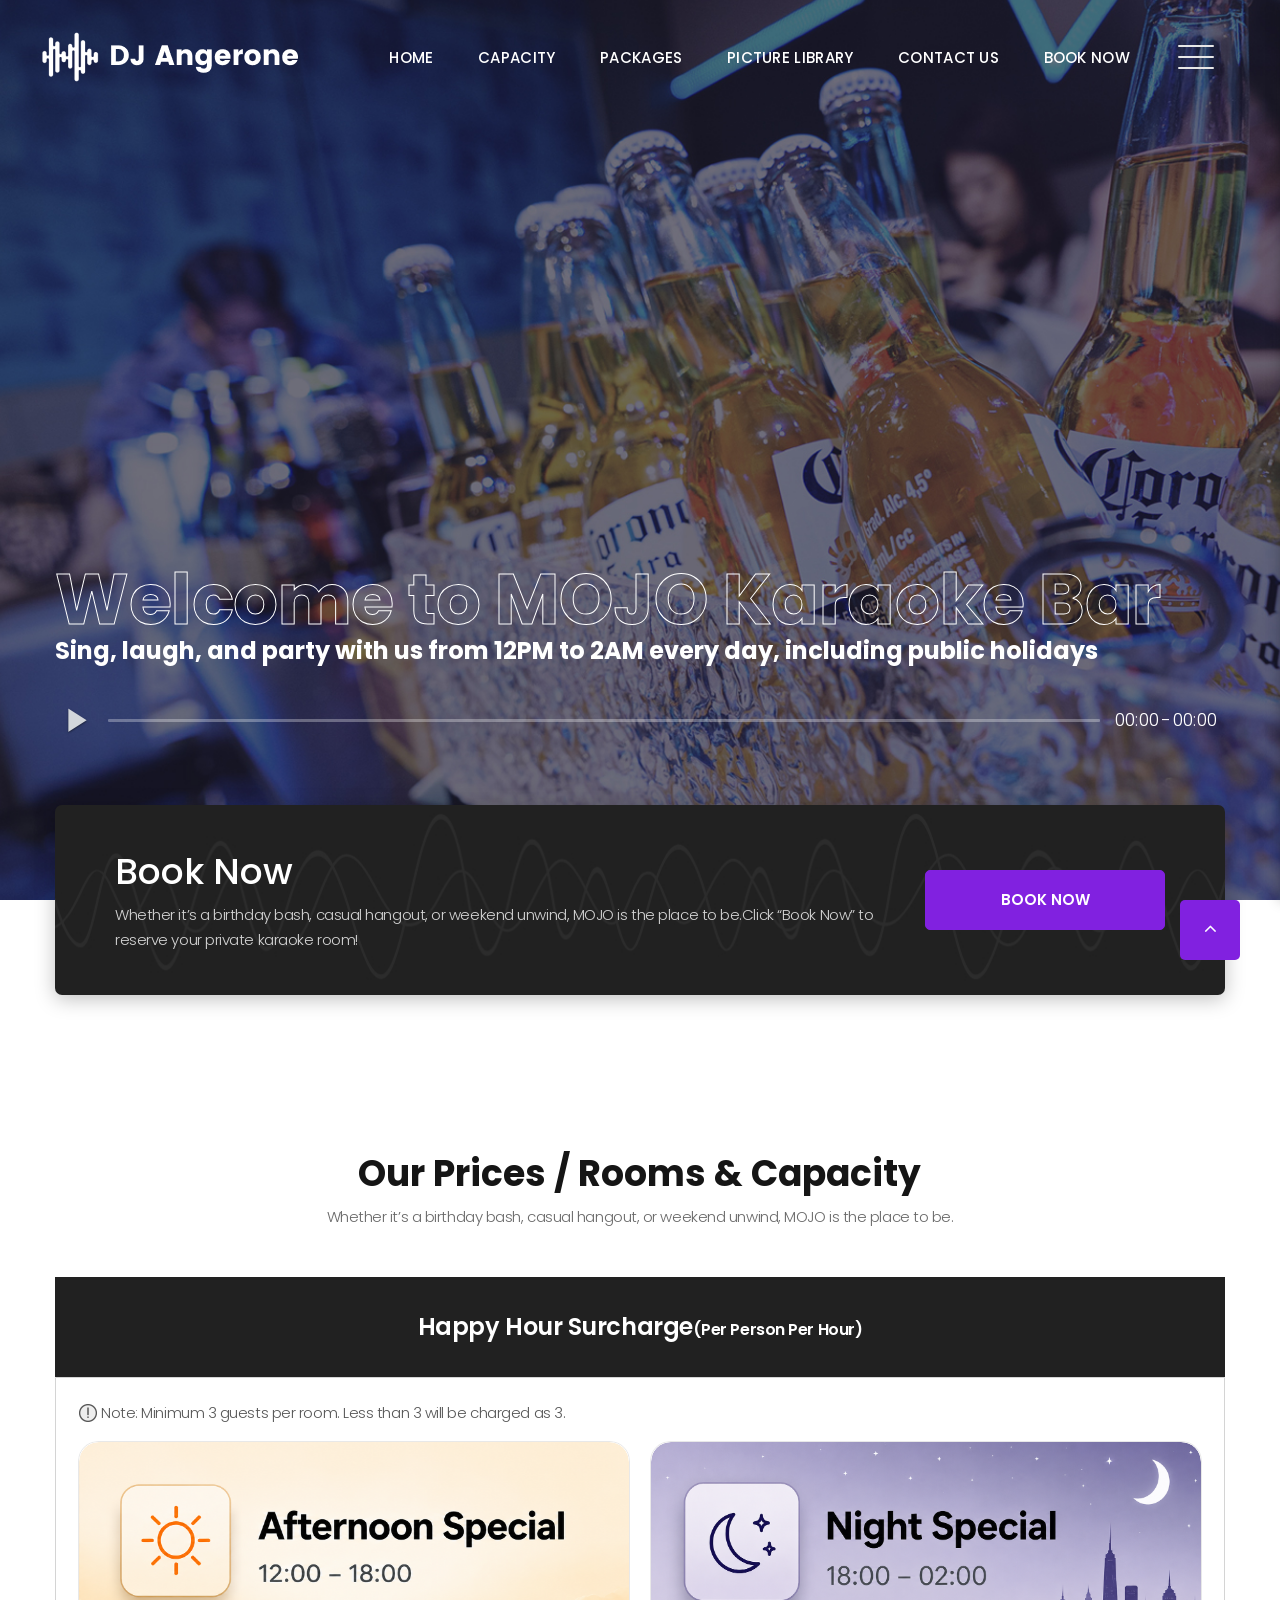
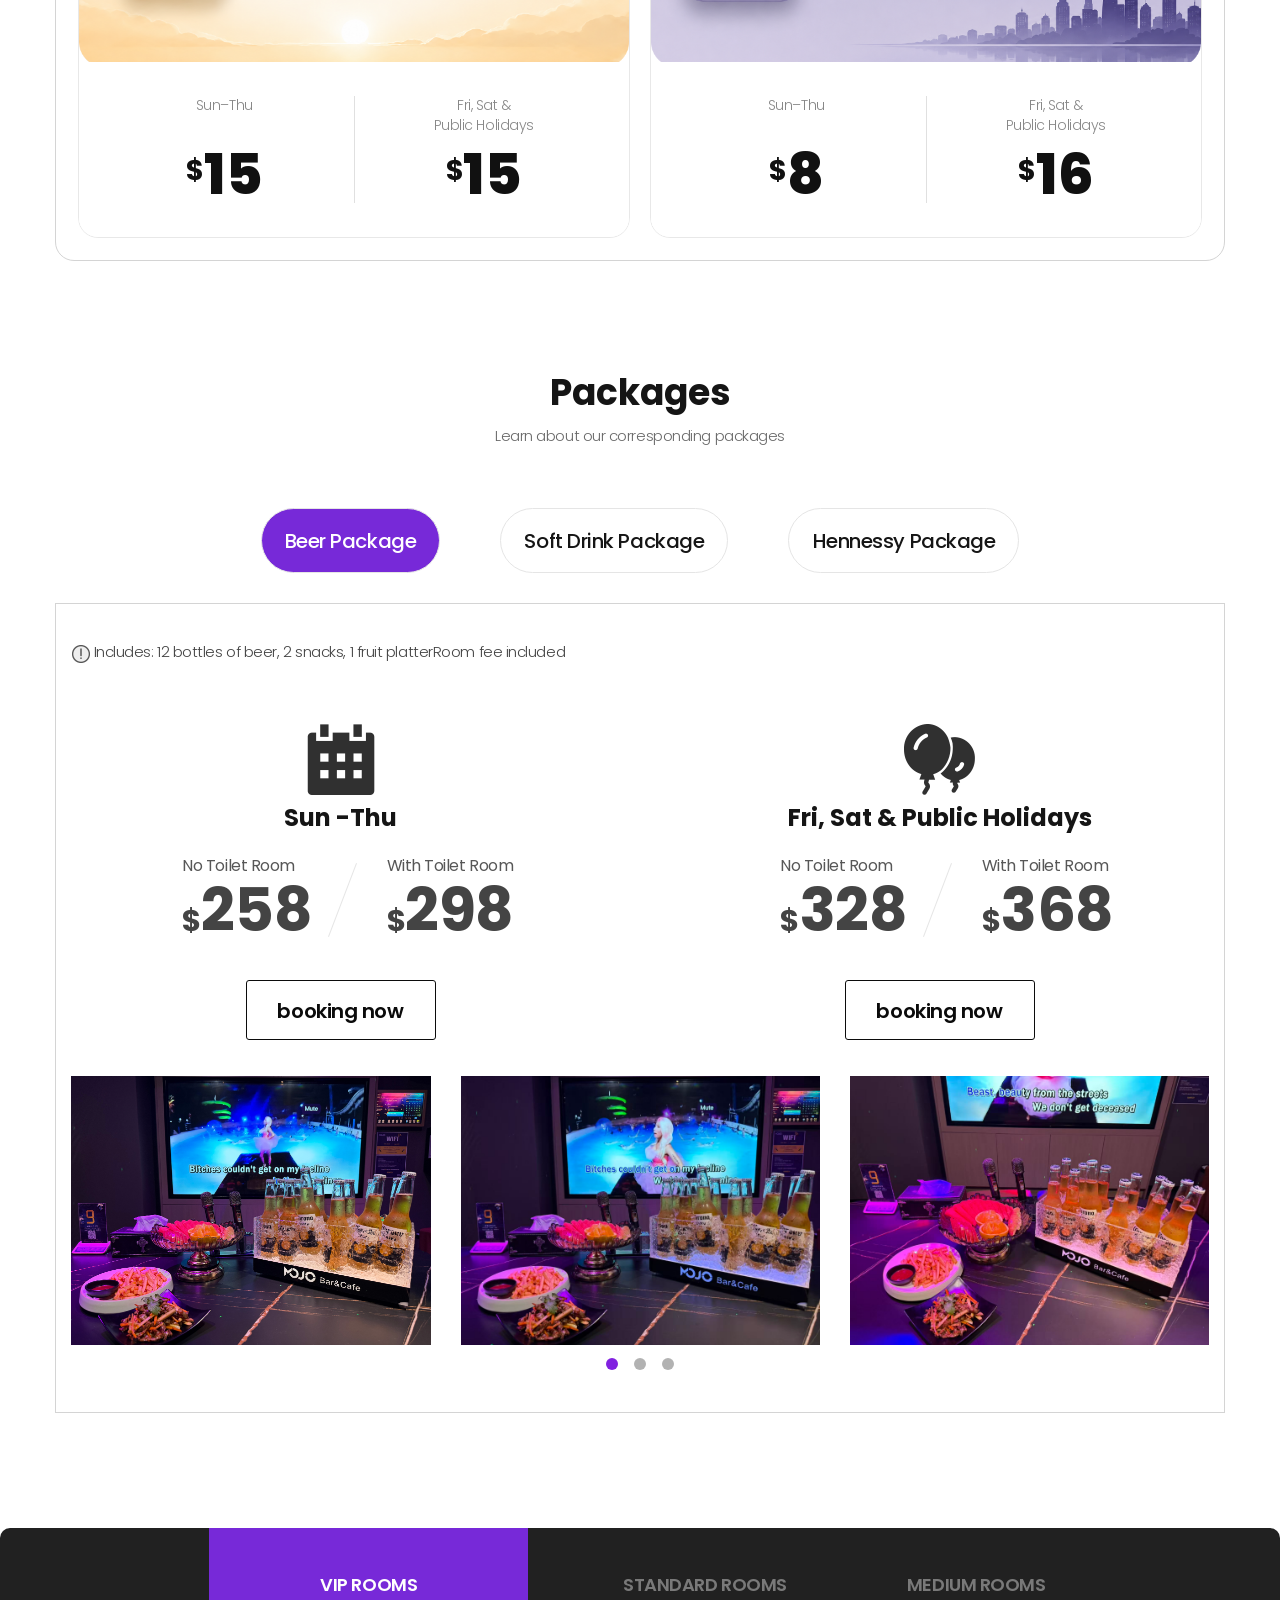
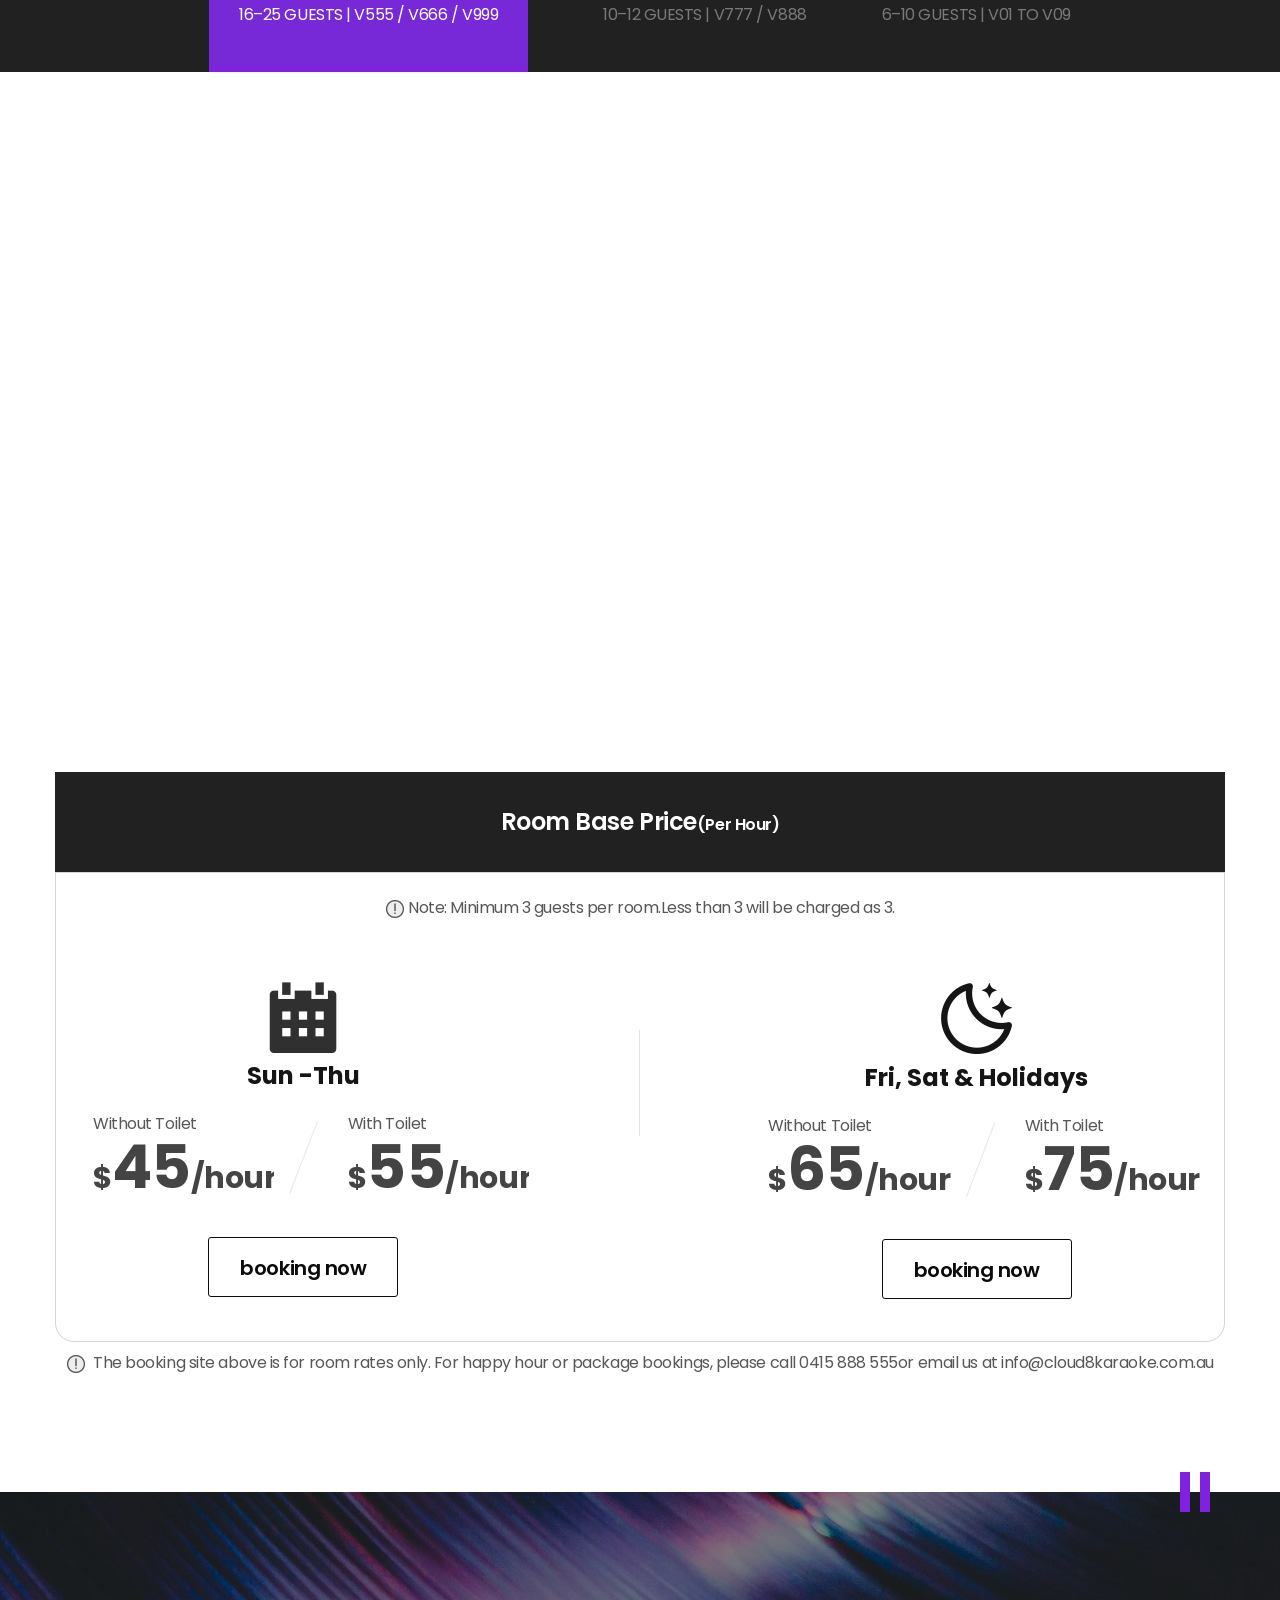
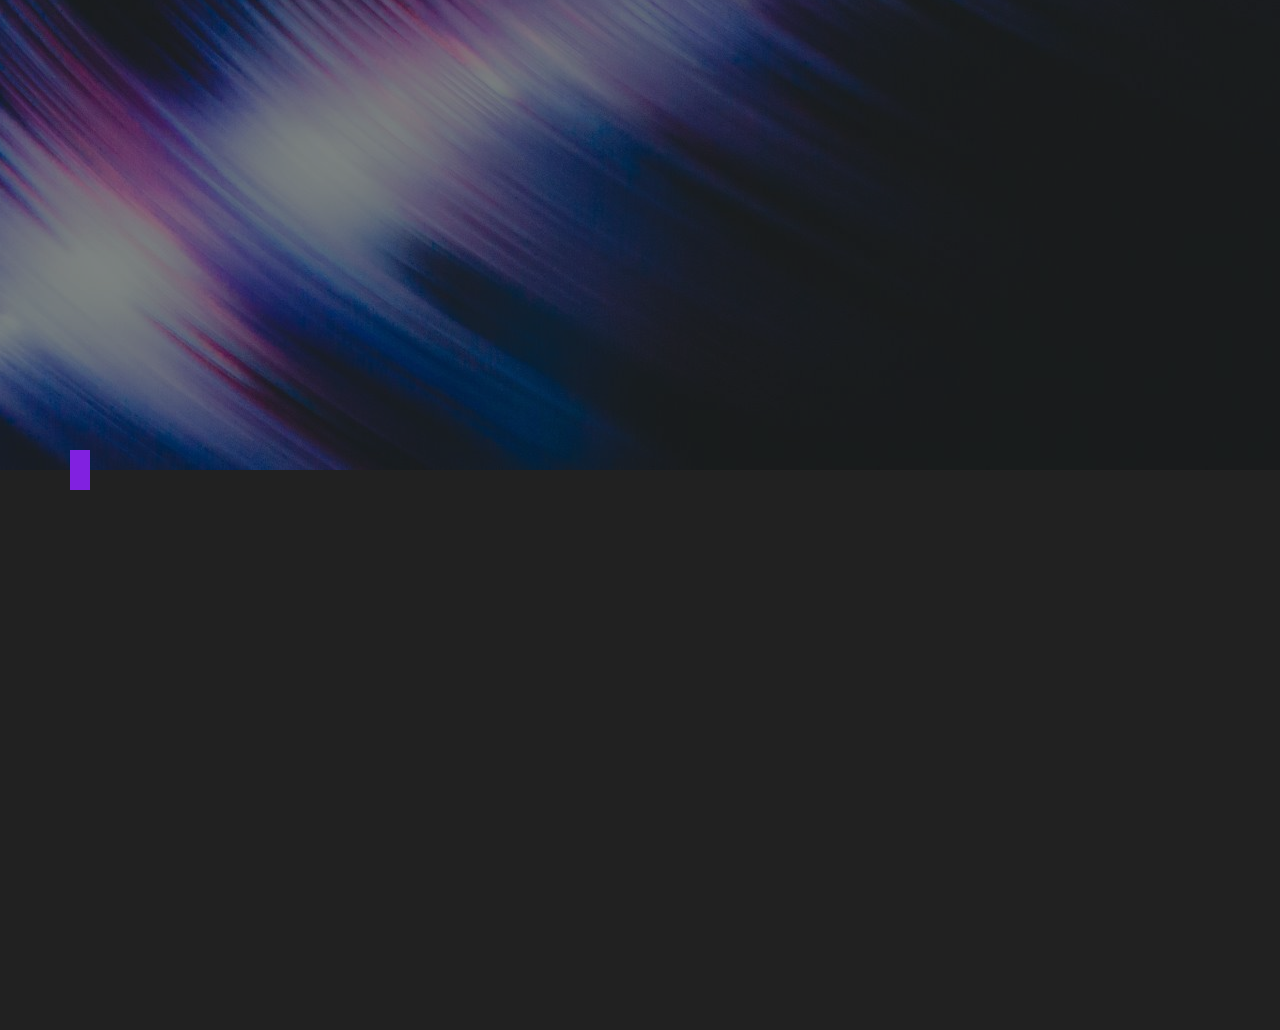
<file: index.html>
<!DOCTYPE html>
<html class="wide wow-animation" lang="en">
	<head>
		<title>mojo welcomes you</title>
		<meta charset="utf-8">
		<meta name="viewport" content="width=device-width, height=device-height, initial-scale=1.0">
		<meta http-equiv="X-UA-Compatible" content="IE=edge">
		<link rel="icon" href="images/favicon.ico" type="image/x-icon">
		<link rel="stylesheet" type="text/css"
			href="https://fonts.googleapis.com/css?family=Poppins:300,300i,400,500,600,700,800,900,900">
		<link rel="stylesheet" href="css/bootstrap.css">
		<link rel="stylesheet" href="css/fonts.css">
		<link rel="stylesheet" href="css/style.css">
		<link rel="stylesheet" href="css/css.css">
		<style>
			.ie-panel {
				display: none;
				background: #212121;
				padding: 10px 0;
				box-shadow: 3px 3px 5px 0 rgba(0, 0, 0, .3);
				clear: both;
				text-align: center;
				position: relative;
				z-index: 1;
			}

			html.ie-10 .ie-panel,
			html.lt-ie-10 .ie-panel {
				display: block;
			}
		</style>
	</head>
	<body>
		<div class="ie-panel">
			<a href="http://windows.microsoft.com/en-US/internet-explorer/">
		      <img src="images/ie8-panel/warning_bar_0000_us.jpg" height="42" width="820" alt="You are using an outdated browser. For a faster, safer browsing experience, upgrade for free today.">
		   </a>
		</div>
		<div class="preloader">
			<div class="preloader-body">
				<div class="cssload-container">
					<div class="cssload-speeding-wheel"></div>
				</div>
				<p>Loading...</p>
			</div>
		</div>
		<div class="page"> 
		<!-- Page Header-->
			<header class="section page-header">
				<div class="rd-navbar-wrap">
					<nav class="rd-navbar rd-navbar-aside" data-layout="rd-navbar-fixed" data-sm-layout="rd-navbar-fixed" data-md-layout="rd-navbar-fixed" data-md-device-layout="rd-navbar-fixed" data-lg-layout="rd-navbar-static" data-lg-device-layout="rd-navbar-static" data-xl-layout="rd-navbar-static" data-xl-device-layout="rd-navbar-static" data-lg-stick-up-offset="46px" data-xl-stick-up-offset="46px" data-xxl-stick-up-offset="46px" data-lg-stick-up="true" data-xl-stick-up="true" data-xxl-stick-up="true">
						<div class="rd-navbar-main-outer">
							<div class="rd-navbar-main">
								<div class="rd-navbar-panel"> 
								   <button class="rd-navbar-toggle" data-rd-navbar-toggle=".rd-navbar-nav-wrap"><span></span></button>
									<div class="rd-navbar-brand">
										<a href="index.html">
											<img class="brand-logo-light" src="images/logo-inverse-259x50.png" alt="" width="259" height="50" srcset="images/logo-inverse-522x100.png 2x" />
										</a>
									</div>
									<div class="block-right">
										<ul class="list-inline nav-list">
											<li class="list-inline-item"><a href="index.html">Home</a></li>
											<li class="list-inline-item"><a href="#a">Capacity</a></li>
											<li class="list-inline-item"><a href="#b">Packages</a></li>
											<li class="list-inline-item"><a href="Picture Library.html">Picture Library</a></li>
											<li class="list-inline-item"><a href="contacts.html">Contact Us</a></li>
											<li class="list-inline-item"><a href="#">Book Now</a></li>
										</ul>
									</div>
								</div>
								<div class="rd-navbar-main-element">
									<div class="rd-navbar-nav-wrap">
										<ul class="rd-navbar-nav">
											<li class="rd-nav-item active"><a class="rd-nav-link" href="index.html">Home</a> </li>
											<li class="rd-nav-item"><a class="rd-nav-link" href="#a">Capacity</a></li>
											<li class="rd-nav-item"><a class="rd-nav-link" href="#b">Packages</a></li>
											<li class="rd-nav-item"><a class="rd-nav-link" href="Picture Library.html">Picture Library</a> </li>
											<li class="rd-nav-item"><a class="rd-nav-link" href="contacts.html">Contact Us</a></li>
											<li class="rd-nav-item"><a class="rd-nav-link" href="#">Book Now</a></li>
										</ul>
									</div>
								</div>
							</div>
						</div>
					</nav>
				</div>
			</header> 
	<!-- Swiper-->
			<section class="section section-lg section-main-bunner section-main-bunner-filter">
				<div class="main-bunner-img" style="background-image: url(&quot;images/bg-bunner-2.jpg&quot;); background-size: cover;"></div>
				<div class="main-bunner-inner">
					<div class="container">
						<div class="row justify-content-lg-center align-items-lg-center">
							<div class="col-lg-12">
								<div class="bunner-content-modern">
									<svg class="text-svg"><text x="0" y="85%">Welcome to MOJO Karaoke Bar</text></svg>
									<h4>Sing, laugh, and party with us from 12PM to 2AM every day, including public holidays</h4>
						<!-- JPlayer-->
                  <div class="jp-player-init">
                    <div class="jp-jplayer"></div>
                    <div class="jp-audio jp-audio-2" role="application" aria-label="media player">
                      <ul class="jp-player-list">
                        <li class="jp-player-list-item" data-jp-title="Cro Magnon Man" data-jp-artist="The Stark Palace" data-jp-mp3="http://www.jplayer.org/audio/mp3/TSP-01-Cro_magnon_man.mp3">
									
								</li>
                      </ul>
                      <div class="jp-interface">
                        <div class="jp-button jp-playpaus-button">
                          <button class="jp-btn jp-play" role="button" tabindex="0">play</button>
                        </div>
                        <div class="jp-time-rail">
                          <div class="jp-progress">
                            <div class="jp-seek-bar">
                              <div class="jp-play-bar"></div>
                            </div>
                          </div>
                        </div>
                        <div class="jp-time-wrapper">
                          <!-- time notifications-->
								  <span class="jp-current-time"></span><span class="time-sep">-</span><span class="jp-duration"></span>
                        </div>
                      </div>
                      <div class="jp-playlist jp-playlist--hidden">
                        <ul>
                          <li> </li>
                        </ul>
                      </div>
                     <div class="jp-no-solution">
								 <span>Update Required</span>           
								 To play the media you will need to either update your browser to a recent version or update your<a href="http://get.adobe.com/flashplayer/" target="_blank"> Flash plugin</a>.
							</div>
                    </div>
                  </div>
							</div>
							</div>
						</div>
					</div>
				</div>
			</section>
			<section class="section-transform-top">
				<div class="container">
					<div class="box-countdown-dark bg-image" style="background-image: url(images/bg-counter.jpg)">
						<div class="row row-15 align-items-center justify-content-xl-between">
							<div class="col-lg-9 col-xl-9 text-center text-lg-left">
								<h3>Book Now</h3>
								<p>Whether it’s a birthday bash, casual hangout, or weekend unwind, MOJO is the place to be.Click “Book Now” to reserve your private karaoke room!</p>
							</div>
							<div class="col-lg-3 col-xl-3">
								<a class="button button-primary button-lg button-block" href="#">Book Now</a>
							</div>
						</div>
					</div>
				</div>
			</section>
			<section class="section section-xl bg-default" id="a">
				<div class="container">
					<div class="row justify-content-center text-center">
						<div class="col-md-9 col-lg-7 wow-outer">
							<div class="wow slideInDown">
								<h3>Our Prices / Rooms & Capacity</h3>
								<p class="text-opacity-80">Whether it’s a birthday bash, casual hangout, or weekend unwind, MOJO is the place to be.</p>
							</div>
						</div>
					</div>
					<div class="row-40:empty">
						<div class="home_title mt-5">
							Happy Hour Surcharge<span class="font16">(Per Person Per Hour)</span>
						</div>
						<div class="home_content">
							<div class="hh-note">
								<img src="img/img6.png" class="mr-1" alt="">Note: Minimum 3 guests per room. Less than 3 will be charged as 3.
							</div>
							<div class="hh-cards-row">
								<div class="hh-card">
									<div class="hh-panel-banner">
										<img src="newimg/afternoon.png" class="hh-banner-img" alt="Afternoon Special">
										
									</div>
									<div class="hh-pricing">
										<div class="hh-price-col">
											<p class="hh-day-label">Sun&ndash;Thu</p>
											<p class="hh-price"><span class="hh-dollar">$</span>15</p>
										</div>
										<div class="hh-price-divider"></div>
										<div class="hh-price-col">
											<p class="hh-day-label">Fri, Sat &amp;<br>Public Holidays</p>
											<p class="hh-price"><span class="hh-dollar">$</span>15</p>
										</div>
									</div>
								</div>
								<div class="hh-card">
									<div class="hh-panel-banner">
										<img src="newimg/night.png" class="hh-banner-img" alt="Night Special">
										
									</div>
									<div class="hh-pricing">
										<div class="hh-price-col">
											<p class="hh-day-label">Sun&ndash;Thu</p>
											<p class="hh-price"><span class="hh-dollar">$</span>8</p>
										</div>
										<div class="hh-price-divider"></div>
										<div class="hh-price-col">
											<p class="hh-day-label">Fri, Sat &amp;<br>Public Holidays</p>
											<p class="hh-price"><span class="hh-dollar">$</span>16</p>
										</div>
									</div>
								</div>
							</div>
						</div>
					</div>
				</div>
			</section>
			
			<section class="section section-lg bg-default text-center mt-5" id="b">
				<div class="container">
					<h3>Packages</h3>
					<p class="text-opacity-80">Learn about our corresponding packages</p>
					<div class="row">
						<div class="col-12">
							<div class="tabs-custom tabs-horizontal tabs-classic" id="tabs-1">
								<ul class="nav nav-tabs home_tab">
									<li class="home_tab_list" role="presentation">
										<a class="home_tab_link active" href="#tabs-1-a" data-toggle="tab">Beer Package</a>
									</li>
									<li class="home_tab_list" role="presentation">
										<a class="home_tab_link" href="#tabs-1-b" data-toggle="tab">Soft Drink Package</a>
									</li>
									<li class="home_tab_list" role="presentation">
										<a class="home_tab_link" href="#tabs-1-c" data-toggle="tab">Hennessy Package</a>
									</li>
								</ul>
								<div class="tab-content">
									<!--Beer Package-->
									<div class="tab-pane fade show active" id="tabs-1-a">
										<div class="home_taocan">
											<div class="col-lg-12">
												<img src="img/img6.png" /> Includes: 12 bottles of beer, 2 snacks, 1 fruit platterRoom fee included
											</div>
											<div class="row">
												<div class="col-lg-6 text-center">
													<img src="img/img3.png" />
													<h4 class="mt-2">Sun -Thu</h4>
													<div class="home_main">
														<div class="home_main_list mobile_ml10">
															<p class="grey">No Toilet Room</p>
															<p class="mt20"><span class="font30">$</span>258</p>
														</div>
														<div class="home_main_line"><img src="img/img4.png" /></div>
														<div class="home_main_list mobile_ml10">
															<p class="grey">With Toilet Room</p>
															<p class="mt20"><span class="font30">$</span>298</p>
														</div>
													</div>
													<a href="#" class="home_main_button">booking now</a>
												</div>
												<div class="col-lg-6 text-center mobile_mt40">
													<img src="img/img1.png" />
													<h4 class="mt-2">Fri, Sat & Public Holidays</h4>
													<div class="home_main">
														<div class="home_main_list mobile_ml10">
															<p class="grey">No Toilet Room</p>
															<p class="mt20"><span class="font30">$</span>328</p>
														</div>
														<div class="home_main_line"><img src="img/img4.png" /></div>
														<div class="home_main_list mobile_ml10">
															<p class="grey">With Toilet Room</p>
															<p class="mt20"><span class="font30">$</span>368</p>
														</div>
													</div>
													<a href="#" class="home_main_button">booking now</a>
												</div>
											</div>
											<div class="col-lg-12 mt-3">
												<div class="owl-carousel owl-carousel-vertival-align dots-offset-lg" data-items="1" data-sm-items="2" data-dots-each="2" data-lg-items="3" data-dots="true" data-nav="false" data-stage-padding="0" data-loop="true" data-margin="30" data-mouse-drag="false" data-autoplay="true" data-autoplay-timeout="3000">
													<a class="box-sponsor box-sponsor-modern wow-outer" href="#">
														<div class="wow fadeInUp">
															<img src="newimg/Beer Package/1.jpg"/>
														</div>
													</a>
													<a class="box-sponsor box-sponsor-modern wow-outer" href="#">
														<div class="wow fadeInUp">
															<img src="newimg/Beer Package/3.jpg"/>
														</div>
													</a>
													<a class="box-sponsor box-sponsor-modern wow-outer" href="#">
														<div class="wow fadeInUp">
															<img src="newimg/Beer Package/4.jpg"/>
														</div>
													</a>
													<a class="box-sponsor box-sponsor-modern wow-outer" href="#">
														<div class="wow fadeInUp">
															<img src="newimg/Beer Package/5.jpg"/>
														</div>
													</a>
													<a class="box-sponsor box-sponsor-modern wow-outer" href="#">
														<div class="wow fadeInUp">
															<img src="newimg/Beer Package/7.jpg"/>
														</div>
													</a>
												</div>
											</div>
										</div>
									</div>
									
									
									<!--Soft Drink Package-->
									<div class="tab-pane fade" id="tabs-1-b">
										<div class="home_taocan">
											<div class="col-lg-12">
												<img src="img/img6.png" /> Includes: Unlimited soft drinks, 2 snacks, 1 fruit platterRoom fee included
											</div>
											<div class="row">
												<div class="col-lg-6 text-center">
													<img src="img/img3.png" />
													<h4 class="mt-2">Sun -Thu</h4>
													<div class="home_main">
														<div class="home_main_list mobile_ml10">
															<p class="grey">No Toilet Room</p>
															<p class="mt20"><span class="font30">$</span>258</p>
														</div>
														<div class="home_main_line"><img src="img/img4.png" /></div>
														<div class="home_main_list mobile_ml10">
															<p class="grey">With Toilet Room</p>
															<p class="mt20"><span class="font30">$</span>298</p>
														</div>
													</div>
													<a href="#" class="home_main_button">booking now</a>
												</div>
												<div class="col-lg-6 text-center mobile_mt40">
													<img src="img/img1.png" />
													<h4 class="mt-2">Fri, Sat & Public Holidays</h4>
													<div class="home_main">
														<div class="home_main_list mobile_ml10">
															<p class="grey">No Toilet Room</p>
															<p class="mt20"><span class="font30">$</span>328</p>
														</div>
														<div class="home_main_line"><img src="img/img4.png" /></div>
														<div class="home_main_list mobile_ml10">
															<p class="grey">With Toilet Room</p>
															<p class="mt20"><span class="font30">$</span>368</p>
														</div>
													</div>
													<a href="#" class="home_main_button">booking now</a>
												</div>
											</div>
											<div class="col-lg-12 mt-3">
												<div class="owl-carousel owl-carousel-vertival-align dots-offset-lg" data-items="1" data-sm-items="2" data-dots-each="2" data-lg-items="3" data-dots="true" data-nav="false" data-stage-padding="0" data-loop="true" data-margin="30" data-mouse-drag="false" data-autoplay="true" data-autoplay-timeout="3000">
													<a class="box-sponsor box-sponsor-modern wow-outer" href="#">
														<div class="wow fadeInUp">
															<img src="newimg/Soft Drink Package/1.jpg"/>
														</div>
													</a>
													<a class="box-sponsor box-sponsor-modern wow-outer" href="#">
														<div class="wow fadeInUp">
															<img src="newimg/Soft Drink Package/2.jpg"/>
														</div>
													</a>
													<a class="box-sponsor box-sponsor-modern wow-outer" href="#">
														<div class="wow fadeInUp">
															<img src="newimg/Soft Drink Package/3.jpg"/>
														</div>
													</a>
													<a class="box-sponsor box-sponsor-modern wow-outer" href="#">
														<div class="wow fadeInUp">
															<img src="newimg/Soft Drink Package/4.jpg"/>
														</div>
													</a>
												</div>
											</div>
										</div>										
									</div>
									
									
									
									
									<!--Hennessy Package-->
									<div class="tab-pane fade" id="tabs-1-c">
										<div class="home_taocan">
											<div class="col-lg-12">
												<img src="img/img6.png" /> Includes: 1 bottle Hennessy VSOP, 2 jugs soft drink, 2 snacks, 1 fruit platterRoom fee included
											</div>
											<div class="row">
												<div class="col-lg-6 text-center">
													<img src="img/img3.png" />
													<h4 class="mt-2">Sun -Thu</h4>
													<div class="home_main">
														<div class="home_main_list mobile_ml10">
															<p class="grey">No Toilet Room</p>
															<p class="mt20"><span class="font30">$</span>358</p>
														</div>
														<div class="home_main_line"><img src="img/img4.png" /></div>
														<div class="home_main_list">
															<p class="grey">With Toilet Room</p>
															<p class="mt20"><span class="font30">$</span>398</p>
														</div>
													</div>
													<a href="#" class="home_main_button">booking now</a>
												</div>
												<div class="col-lg-6 text-center mobile_mt40">
													<img src="img/img1.png" />
													<h4 class="mt-2">Fri, Sat & Public Holidays</h4>
													<div class="home_main">
														<div class="home_main_list mobile_ml10">
															<p class="grey">No Toilet Room</p>
															<p class="mt20"><span class="font30">$</span>428</p>
														</div>
														<div class="home_main_line"><img src="img/img4.png" /></div>
														<div class="home_main_list mobile_ml10">
															<p class="grey">With Toilet Room</p>
															<p class="mt20"><span class="font30">$</span>468</p>
														</div>
													</div>
													<a href="#" class="home_main_button">booking now</a>
												</div>
											</div>
											<div class="col-lg-12 mt-3">
												<div class="owl-carousel owl-carousel-vertival-align dots-offset-lg" data-items="1" data-sm-items="2" data-dots-each="2" data-lg-items="3" data-dots="true" data-nav="false" data-stage-padding="0" data-loop="true" data-margin="30" data-mouse-drag="false" data-autoplay="true" data-autoplay-timeout="3000">
													<a class="box-sponsor box-sponsor-modern wow-outer" href="#">
														<div class="wow fadeInUp">
															<img src="newimg/Hennessy Package/1.jpg"/>
														</div>
													</a>
													<a class="box-sponsor box-sponsor-modern wow-outer" href="#">
														<div class="wow fadeInUp">
															<img src="newimg/Hennessy Package/2.jpg"/>
														</div>
													</a>
													<a class="box-sponsor box-sponsor-modern wow-outer" href="#">
														<div class="wow fadeInUp">
															<img src="newimg/Hennessy Package/3.jpg"/>
														</div>
													</a>
													<a class="box-sponsor box-sponsor-modern wow-outer" href="#">
														<div class="wow fadeInUp">
															<img src="newimg/Hennessy Package/4.jpg"/>
														</div>
													</a>
													<a class="box-sponsor box-sponsor-modern wow-outer" href="#">
														<div class="wow fadeInUp">
															<img src="newimg/Hennessy Package/5.jpg"/>
														</div>
													</a>
													<a class="box-sponsor box-sponsor-modern wow-outer" href="#">
														<div class="wow fadeInUp">
															<img src="newimg/Hennessy Package/6.jpg"/>
														</div>
													</a>
												</div>
											</div>
										</div>										
									</div>
								</div>
							</div>
						</div>
					</div>
				</div>
			</section>
			
			
			
			
			<section class="section section-lg bg-default">
				<div class="row">
					<div class="col-12">
						<div class="tabs-custom tabs-horizontal tabs-classic" id="tabs-1">
							<ul class="nav nav-tabs nav-tabs-classic">
								<li class="nav-item" role="presentation">
									<a class="nav-link active" href="#tabs-1-1" data-toggle="tab">
										VIP Rooms
										<p style="display: block; margin-top: 30px; font-weight: normal; font-size: 16px;">16–25 guests | V555 / V666 / V999</p>
									</a>
								</li>
								<li class="nav-item" role="presentation">
									<a class="nav-link" href="#tabs-1-2" data-toggle="tab">
										Standard Rooms
										<p style="display: block; margin-top: 30px; font-weight: normal; font-size: 16px;">10–12 guests | V777 / V888</p>
									</a>
								</li>
								<li class="nav-item" role="presentation"> 
								   <a class="nav-link" href="#tabs-1-3" data-toggle="tab">
										Medium Rooms
										<p style="display: block; margin-top: 30px; font-weight: normal; font-size: 16px;">6–10 guests | V01 to V09</p>
								   </a>
								</li>
							</ul>
							<div class="tab-content">
								<!--vip room show-->
								<div class="tab-pane fade show active" id="tabs-1-1">
									<div class="row isotope-wrap">
										<!-- Isotope Content-->
										<div class="col-lg-12">
											<div class="isotope" data-isotope-layout="fitRows" data-isotope-group="gallery" data-lightgallery="group" data-lg-thumbnail="false">
												<div class="row no-gutters row-condensed">
													<div class="col-12 col-sm-4 col-md-4 isotope-item wow-outer" data-filter="*">
														<div class="wow slideInDown">
															<div class="gallery-item-classic">
																<img src="images/gallery-masonry-1-640x429.jpg" alt="" width="640" height="429" />
																<div class="gallery-item-classic-caption">
																	<a href="images/gallery-masonry-1-original.jpg" data-lightgallery="item">zoom</a>
																</div>
															</div>
														</div>
													</div>
													<div class="col-12 col-sm-4 col-md-4 isotope-item wow-outer" data-filter="Category 3">
														<div class="wow slideInDown">
															<div class="gallery-item-classic">
																<img src="images/gallery-masonry-2-640x429.jpg" alt="" width="640" height="429" />
																<div class="gallery-item-classic-caption">
																	<a href="images/gallery-masonry-2-original.jpg" data-lightgallery="item">zoom</a>
																</div>
															</div>
														</div>
													</div>
													<div class="col-12 col-sm-4 col-md-4 isotope-item wow-outer" data-filter="Category 3">
														<div class="wow slideInDown">
															<div class="gallery-item-classic">
																<img src="images/gallery-masonry-3-640x429.jpg" alt="" width="640" height="429" />
																<div class="gallery-item-classic-caption">
																	<a href="images/gallery-masonry-3-original.jpg" data-lightgallery="item">zoom</a>
																</div>
															</div>
														</div>
													</div>
													<div class="col-12 col-sm-6 col-md-6 isotope-item wow-outer" data-filter="Category 3">
														<div class="wow fadeInUp">
															<div class="gallery-item-classic">
																<img src="images/gallery-masonry-4-960x429.jpg" alt="" width="960" height="429" />
																<div class="gallery-item-classic-caption">
																	<a href="images/gallery-masonry-4-original.jpg" data-lightgallery="item">zoom</a>
																</div>
															</div>
														</div>
													</div>
													<div class="col-12 col-sm-6 col-md-6 isotope-item wow-outer" data-filter="Category 2">
														<div class="wow fadeInUp">
															<div class="gallery-item-classic">
																<img src="images/gallery-masonry-5-960x429.jpg" alt="" width="960" height="429" />
																<div class="gallery-item-classic-caption">
																	<a href="images/gallery-masonry-5-original.jpg" data-lightgallery="item">zoom</a>
																</div>
															</div>
														</div>
													</div>
												</div>
											</div>
										</div>
									</div>
								</div> <!--standard room show-->
								<div class="tab-pane fade" id="tabs-1-2">
									<div class="isotope" data-isotope-layout="fitRows" data-isotope-group="gallery" data-lightgallery="group" data-lg-thumbnail="false">
										<div class="row no-gutters row-condensed">
											<div class="col-12 col-sm-4 col-md-4 isotope-item wow-outer" data-filter="*">
												<div class="wow slideInDown">
													<div class="gallery-item-classic">
														<img src="images/2.jpg" alt="" width="640" height="429" />
														<div class="gallery-item-classic-caption">
															<a href="images/2-1.jpg" data-lightgallery="item">zoom</a>
														</div>
													</div>
												</div>
											</div>
											<div class="col-12 col-sm-4 col-md-4 isotope-item wow-outer" data-filter="Category 3">
												<div class="wow slideInDown">
													<div class="gallery-item-classic">
														<img src="images/3.jpg" alt="" width="640" height="429" />
														<div class="gallery-item-classic-caption">
															<a href="images/3-1.jpg" data-lightgallery="item">zoom</a>
														</div>
													</div>
												</div>
											</div>
											<div class="col-12 col-sm-4 col-md-4 isotope-item wow-outer" data-filter="Category 3">
												<div class="wow slideInDown">
													<div class="gallery-item-classic">
														<img src="images/4.jpg" alt="" width="640" height="429" />
														<div class="gallery-item-classic-caption">
															<a href="images/4-1.jpg" data-lightgallery="item">zoom</a>
														</div>
													</div>
												</div>
											</div>
											<div class="col-12 col-sm-6 col-md-6 isotope-item wow-outer" data-filter="Category 3">
												<div class="wow fadeInUp">
													<div class="gallery-item-classic">
														<img src="images/5.jpg" alt="" width="960" height="429" />
														<div class="gallery-item-classic-caption">
															<a href="images/5-1.jpg" data-lightgallery="item">zoom</a>
														</div>
													</div>
												</div>
											</div>
											<div class="col-12 col-sm-6 col-md-6 isotope-item wow-outer" data-filter="Category 2">
												<div class="wow fadeInUp">
													<div class="gallery-item-classic">
														<img src="images/6.jpg" alt="" width="960" height="429" />
														<div class="gallery-item-classic-caption">
															<a href="images/6-1.jpg" data-lightgallery="item">zoom</a>
														</div>
													</div>
												</div>
											</div>
										</div>
									</div>
								</div>
								<!--Medium Rooms show-->
								<div class="tab-pane fade" id="tabs-1-3">
									<div class="isotope" data-isotope-layout="fitRows" data-isotope-group="gallery" data-lightgallery="group" data-lg-thumbnail="false">
										<div class="row no-gutters row-condensed">
											<div class="col-12 col-sm-4 col-md-4 isotope-item wow-outer" data-filter="*">
												<div class="wow slideInDown">
													<div class="gallery-item-classic">
														<img src="images/gallery-masonry-1-640x429.jpg" alt="" width="640" height="429" />
														<div class="gallery-item-classic-caption">
															<a href="images/gallery-masonry-1-original.jpg" data-lightgallery="item">zoom</a>
														</div>
													</div>
												</div>
											</div>
											<div class="col-12 col-sm-4 col-md-4 isotope-item wow-outer" data-filter="Category 3">
												<div class="wow slideInDown">
													<div class="gallery-item-classic">
														<img src="images/gallery-masonry-2-640x429.jpg" alt="" width="640" height="429" />
														<div class="gallery-item-classic-caption">
															<a href="images/gallery-masonry-2-original.jpg" data-lightgallery="item">zoom</a>
														</div>
													</div>
												</div>
											</div>
											<div class="col-12 col-sm-4 col-md-4 isotope-item wow-outer" data-filter="Category 3">
												<div class="wow slideInDown">
													<div class="gallery-item-classic">
														<img src="images/gallery-masonry-3-640x429.jpg" alt="" width="640" height="429" />
														<div class="gallery-item-classic-caption">
															<a href="images/gallery-masonry-3-original.jpg" data-lightgallery="item">zoom</a>
														</div>
													</div>
												</div>
											</div>
											<div class="col-12 col-sm-6 col-md-6 isotope-item wow-outer" data-filter="Category 3">
												<div class="wow fadeInUp">
													<div class="gallery-item-classic">
														<img src="images/gallery-masonry-4-960x429.jpg" alt="" width="960" height="429" />
														<div class="gallery-item-classic-caption">
															<a href="images/gallery-masonry-4-original.jpg" data-lightgallery="item">zoom</a>
														</div>
													</div>
												</div>
											</div>
											<div class="col-12 col-sm-6 col-md-6 isotope-item wow-outer" data-filter="Category 2">
												<div class="wow fadeInUp">
													<div class="gallery-item-classic">
														<img src="images/gallery-masonry-4-960x429.jpg" alt="" width="960" height="429" />
														<div class="gallery-item-classic-caption">
															<a href="images/gallery-masonry-4-original.jpg" data-lightgallery="item">zoom</a>
														</div>
													</div>
												</div>
											</div>
										</div>
									</div>
								</div>
							</div>
						</div>
					</div>
				</div>
			</section>

			
			<section class="section section-lg bg-default text-center">
				<div class="container">
					<div class="home_title">Room Base Price<span class="font16">(Per Hour)</span></div>
					<div class="home_content">
						<div class="grey">
							<img src="img/img6.png" class="mr-1">Note: Minimum 3 guests per room.Less than 3 will be charged as 3.
						</div>
						<div class="row">
							<div class="col-lg-5 text-center">
								<img src="img/img3.png" />
								<h4 class="mt-2">Sun -Thu</h4>
								<div class="home_main">
									<div class="home_main_list">
										<p class="grey">Without Toilet</p>
										<p class="mt20"><span class="font30">$</span>45<span class="font30">/hour</span></p>
									</div>
									<div class="home_main_line"><img src="img/img4.png" /></div>
									<div class="home_main_list">
										<p class="grey">With Toilet</p>
										<p class="mt20"><span class="font30">$</span>55<span class="font30">/hour</span></p>
									</div>
								</div>
								<a href="#" class="home_main_button">booking now</a>
							</div>
							<div class="col-lg-2 text-center mt-5 mobile_yincang">
								<img src="img/line.png" />
							</div>
							<div class="col-lg-5 text-center mobile_mt40">
								<img src="img/img5.png" />
								<h4 class="mt-2">Fri, Sat & Holidays</h4>
								<div class="home_main">
									<div class="home_main_list">
										<p class="grey">Without Toilet</p>
										<p class="mt20"><span class="font30">$</span>65<span class="font30">/hour</span></p>
									</div>
									<div class="home_main_line"><img src="img/img4.png" /></div>
									<div class="home_main_list">
										<p class="grey">With Toilet</p>
										<p class="mt20"><span class="font30">$</span>75<span class="font30">/hour</span></p>
									</div>
								</div>
								<a href="#" class="home_main_button">booking now</a>
							</div>
						</div>
					</div>
					<div class="grey mt-2"> 
					<img src="img/img6.png" class="mr-2" />The booking site above is for room rates only. For happy hour or package bookings, please call 0415 888 555or email us at info@cloud8karaoke.com.au 
					</div>
				</div>
			</section>
			
			
			
			<section class="section-decorated-lines section-decorated-lines-2">
				<section class="parallax-container" data-parallax-img="images/parallax-img-2.jpg">
					<div class="parallax-content section-xxl context-dark text-center bg-dark-filter">
						<div class="container">
							<div class="row justify-content-md-center">
								<div class="col-md-9 col-lg-8 col-xl-7 wow-outer">
									<div class="wow slideInDown">
										<h3>Click below to choose your time slot and book your room via Setmore.</h3>
										<p class="text-center">$200 deposit required within 24hrs. Cancellations within 48hrs are non-refundable. Deposit will be deducted from final bill.</p>
										<div class="form-button mt-3">
											<button class="button button-primary button-lg" type="submit">Book Now</button>
										</div>
									</div>
								</div>
							</div>
						</div>
					</div>
				</section>
			</section> 
			<!-- Page Footer-->
			<footer class="section footer-minimal context-dark">
				<div class="container wow-outer">
					<div class="wow fadeIn">
						<div class="row row-30 row-xl-60">
							<div class="col-12">
								<a href="index.html"><img src="images/logo-inverse-259x50.png" alt=""
										srcset="images/logo-inverse-522x100.png 2x" /></a>
							</div>
							<div class="col-12">
								<ul class="footer-minimal-nav">
									<li><a href="index.html">home</a></li>
									<li><a href="#a">Capacity</a></li>
									<li><a href="#b">Packages</a></li>
									<li><a href="Picture Library.html">Picture Library</a></li>
									<li><a href="contacts.html">Contact Us</a></li>
								</ul>
							</div>
							<div class="col-12">
								<ul class="social-list">
									<li>
										<a class="icon icon-sm icon-circle icon-circle-md icon-bg-white fa-facebook" href="#"></a>
									</li>
									<li>
										<a class="icon icon-sm icon-circle icon-circle-md icon-bg-white fa-instagram" href="#"></a>
									</li>
									<li>
										<a class="icon icon-sm icon-circle icon-circle-md icon-bg-white fa-twitter" href="#"></a>
									</li>
									<li>
										<a class="icon icon-sm icon-circle icon-circle-md icon-bg-white fa-youtube-play" href="#"></a>
									</li>
								</ul>
							</div>
						</div>
						<p class="text-center mt-5 hui">© 2025 mojo. Privacy Policy.</p>
					</div>
				</div>
			</footer>
		</div>
		<div class="snackbars" id="form-output-global"></div>
		<script src="js/core.min.js"></script>
		<script src="js/script.js"></script>
	</body>
</html>
</file>
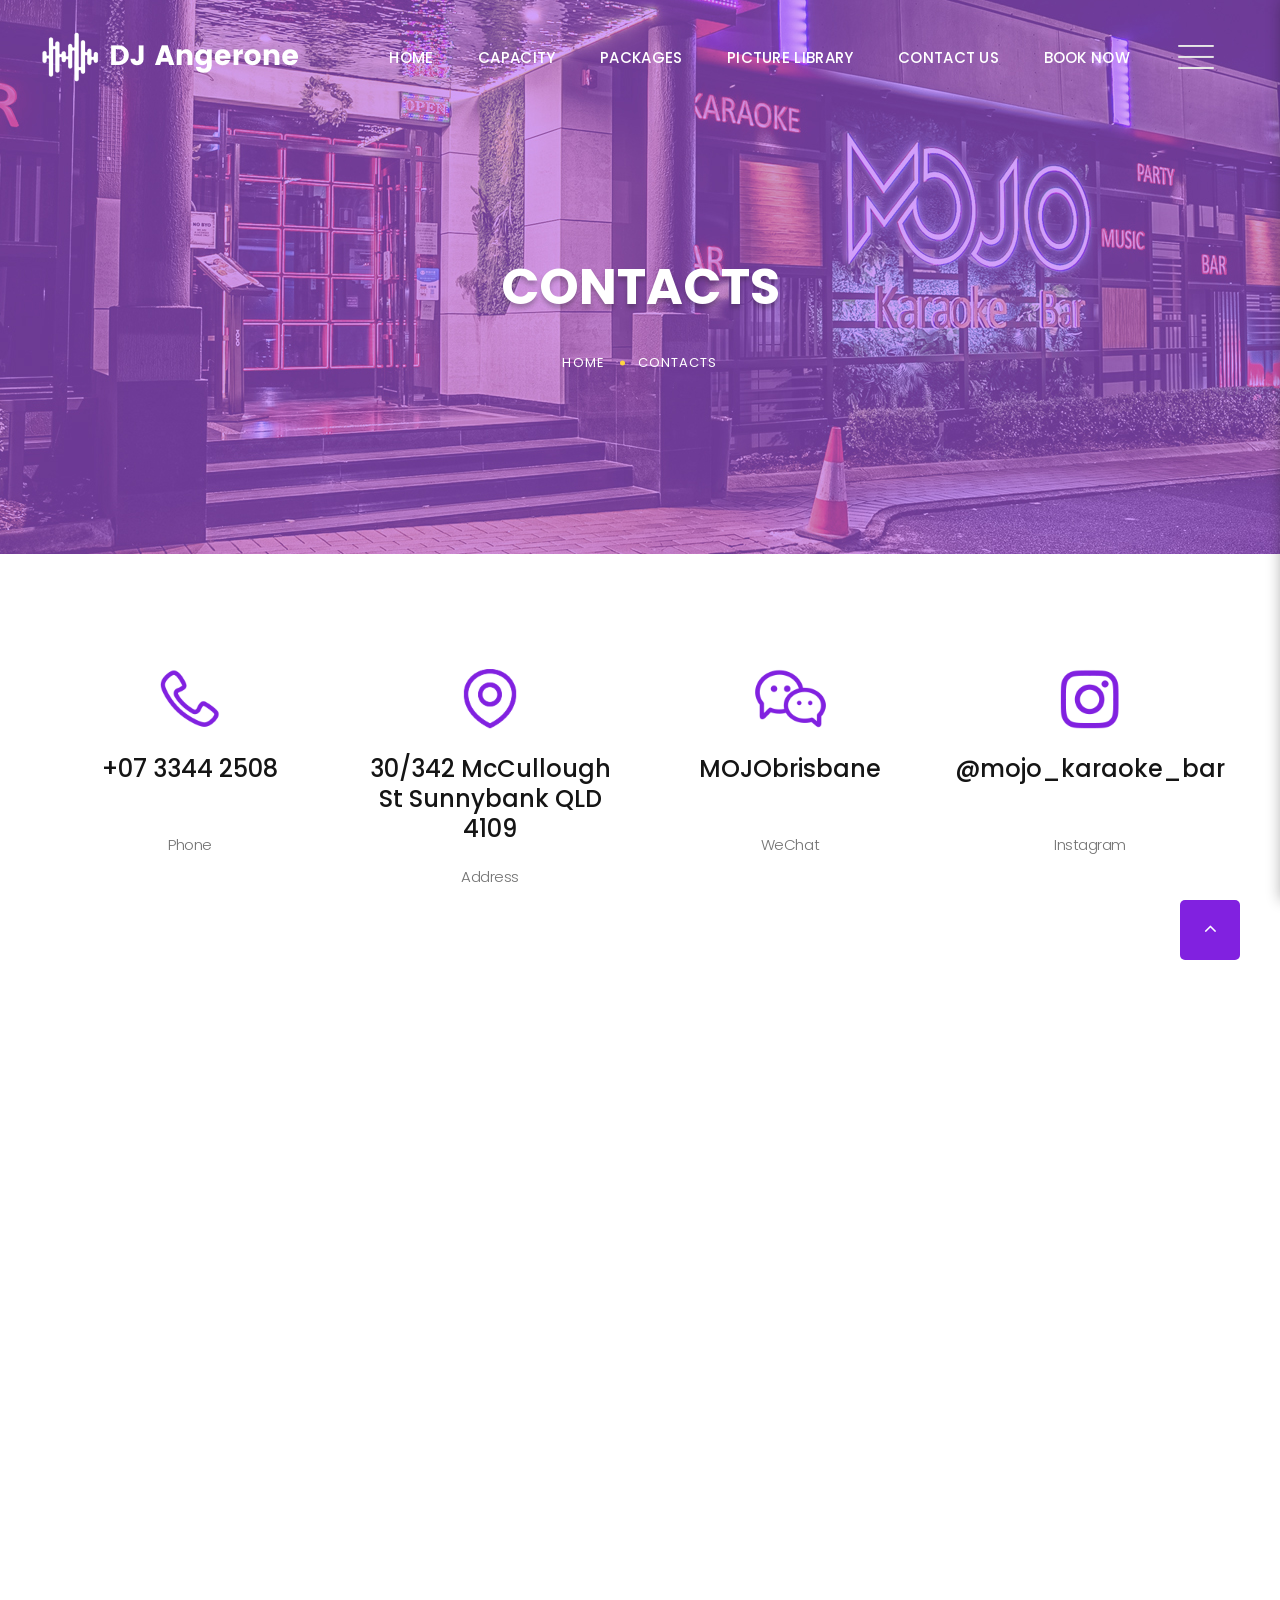
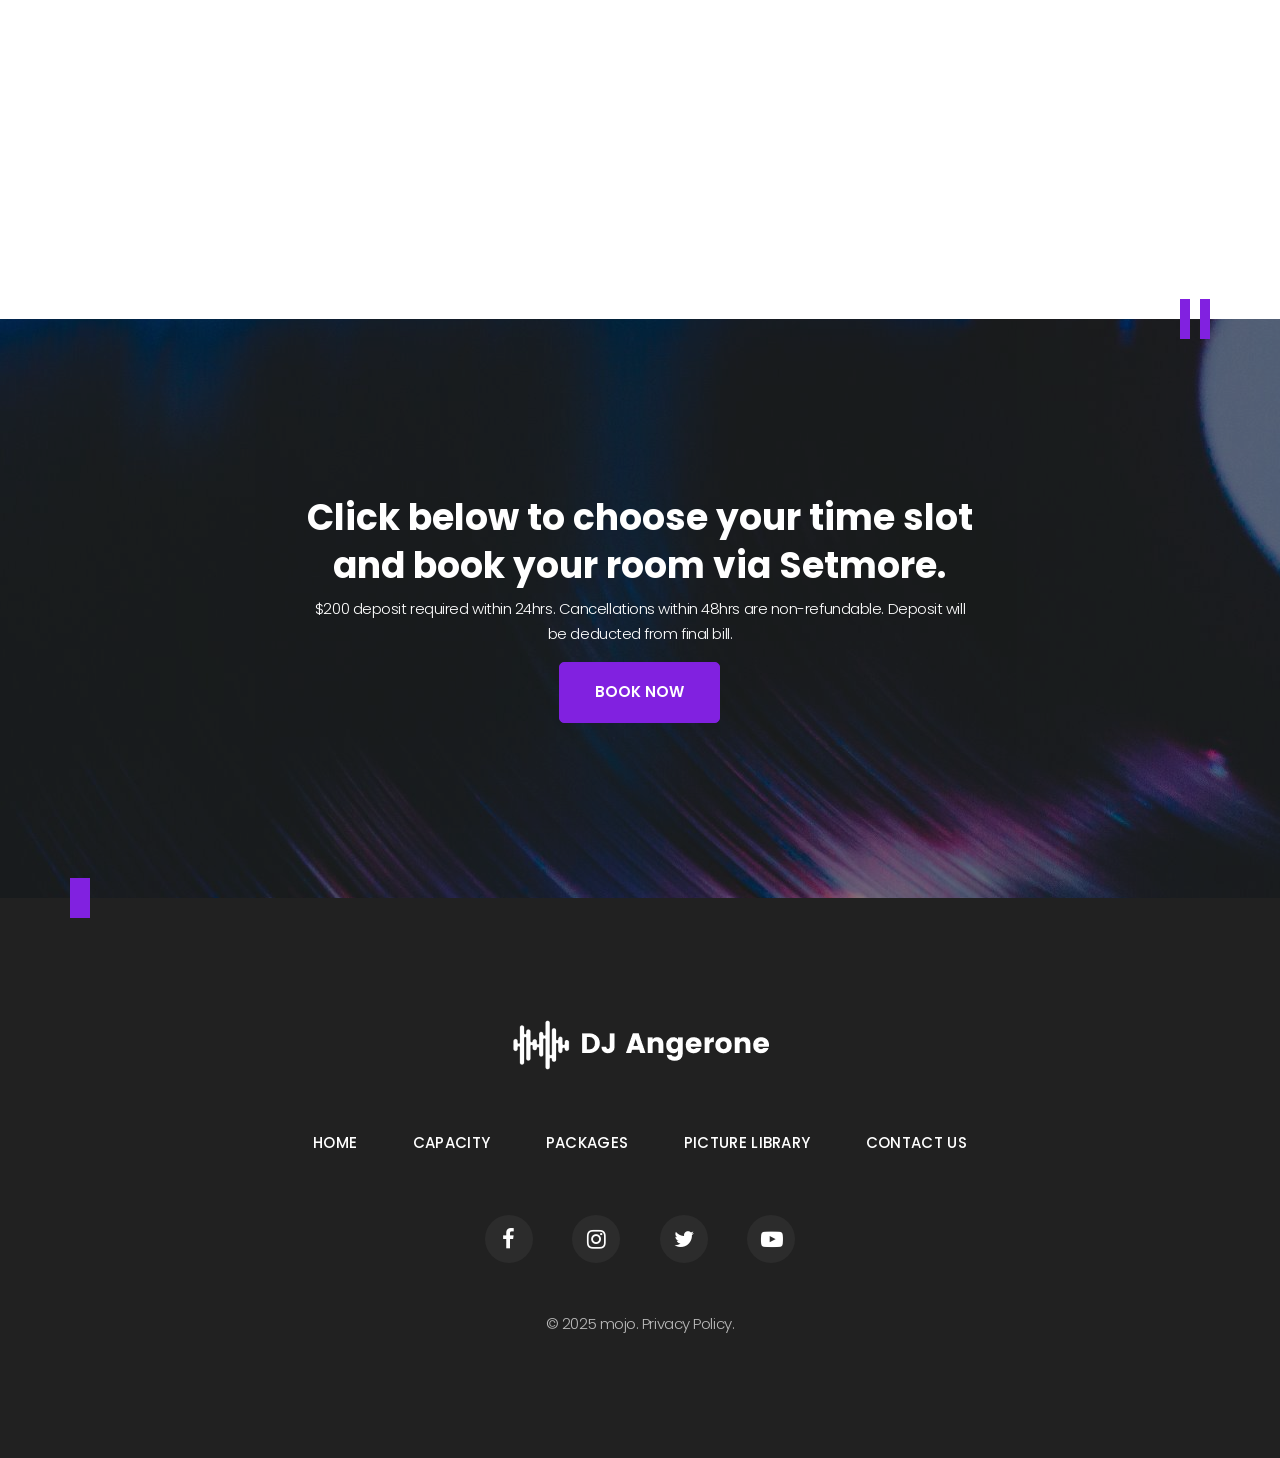
<file: contacts.html>
<!DOCTYPE html>
<html class="wide wow-animation" lang="en">
<head>
<title>mojo welcomes you</title>
<meta charset="utf-8">
<meta name="viewport" content="width=device-width, height=device-height, initial-scale=1.0">
<meta http-equiv="X-UA-Compatible" content="IE=edge">
<link rel="icon" href="images/favicon.ico" type="image/x-icon">
<link rel="stylesheet" type="text/css"
href="https://fonts.googleapis.com/css?family=Poppins:300,300i,400,500,600,700,800,900,900">
<link rel="stylesheet" href="css/bootstrap.css">
<link rel="stylesheet" href="css/fonts.css">
<link rel="stylesheet" href="css/style.css">
<link rel="stylesheet" href="css/css.css">
<style>
.ie-panel {
	display: none;
	background: #212121;
	padding: 10px 0;
	box-shadow: 3px 3px 5px 0 rgba(0, 0, 0, .3);
	clear: both;
	text-align: center;
	position: relative;
	z-index: 1;
}

html.ie-10 .ie-panel,
html.lt-ie-10 .ie-panel {
	display: block;
}
.home_tab{
	overflow: hidden;
	display: flex;
	margin: 0 10%;
}
.home_tab_list{
	flex-grow: 1;
	margin: 0 10px;
}
</style>
</head>
<body>
<div class="ie-panel">
	<a href="http://windows.microsoft.com/en-US/internet-explorer/">
	<img src="images/ie8-panel/warning_bar_0000_us.jpg" height="42" width="820" alt="You are using an outdated browser. For a faster, safer browsing experience, upgrade for free today.">
   </a>
</div>
<div class="preloader">
	<div class="preloader-body">
		<div class="cssload-container">
			<div class="cssload-speeding-wheel"></div>
		</div>
		<p>Loading...</p>
	</div>
</div>
	<div class="page">
		<!-- Page Header-->
		<header class="section page-header">
			<!-- RD Navbar-->
		<div class="rd-navbar-wrap">
			<nav class="rd-navbar rd-navbar-aside" data-layout="rd-navbar-fixed" data-sm-layout="rd-navbar-fixed" data-md-layout="rd-navbar-fixed" data-md-device-layout="rd-navbar-fixed" data-lg-layout="rd-navbar-static" data-lg-device-layout="rd-navbar-static" data-xl-layout="rd-navbar-static" data-xl-device-layout="rd-navbar-static" data-lg-stick-up-offset="46px" data-xl-stick-up-offset="46px" data-xxl-stick-up-offset="46px" data-lg-stick-up="true" data-xl-stick-up="true" data-xxl-stick-up="true">
				<div class="rd-navbar-main-outer">
					<div class="rd-navbar-main">
						<div class="rd-navbar-panel"> 
						   <button class="rd-navbar-toggle" data-rd-navbar-toggle=".rd-navbar-nav-wrap"><span></span></button>
							<div class="rd-navbar-brand">
								<a href="index.html">
									<img class="brand-logo-light" src="images/logo-inverse-259x50.png" alt="" width="259" height="50" srcset="images/logo-inverse-522x100.png 2x" />
								</a>
							</div>
							<div class="block-right">
								<ul class="list-inline nav-list">
									<li class="list-inline-item"><a href="index.html">Home</a></li>
									<li class="list-inline-item"><a href="index.html#a">Capacity</a></li>
									<li class="list-inline-item"><a href="index.html#b">Packages</a></li>
									<li class="list-inline-item"><a href="Picture Library.html">Picture Library</a></li>
									<li class="list-inline-item"><a href="contacts.html">Contact Us</a></li>
									<li class="list-inline-item"><a href="#">Book Now</a></li>
								</ul>
							</div>
						</div>
						<div class="rd-navbar-main-element">
							<div class="rd-navbar-nav-wrap">
								<ul class="rd-navbar-nav">
									<li class="rd-nav-item active"><a class="rd-nav-link" href="index.html">Home</a> </li>
									<li class="rd-nav-item"><a class="rd-nav-link" href="index.html#a">Capacity</a></li>
									<li class="rd-nav-item"><a class="rd-nav-link" href="index.html#b">Packages</a></li>
									<li class="rd-nav-item"><a class="rd-nav-link" href="Picture Library.html">Picture Library</a> </li>
									<li class="rd-nav-item"><a class="rd-nav-link" href="contacts.html">Contact Us</a></li>
									<li class="rd-nav-item"><a class="rd-nav-link" href="#">Book Now</a></li>
								</ul>
							</div>
						</div>
					</div>
				</div>
			</nav>
		</div>
		</header>
		<section class="parallax-container" data-parallax-img="images/breadcrumbs-title-bg1.jpg">
			<div class="parallax-content breadcrumbs-custom context-dark">
				<div class="container">
					<div class="row justify-content-center">
						<div class="col-12 col-lg-9">
							<h2 class="breadcrumbs-custom-title">Contacts</h2>
							<ul class="breadcrumbs-custom-path">
								<li><a href="index.html">Home</a></li>
								<li><a href="#">Contacts</a></li>
							</ul>
						</div>
					</div>
				</div>
			</div>
		</section>
		<section class="section section-lg text-center bg-default">
			<div class="container">
				<div class="row row-50">
					<div class="col-md-6 col-lg-3">
						<div class="box-icon-classic">
							<div class="box-icon-inner">
								<img  src="img/img7.png"/>
							</div>
							<div class="box-icon-caption">
								<h4><a href="tel:0733442508">+07 3344 2508</a></h4>
								<p class="mt-5 mobile_mt0">Phone</p>
							</div>
						</div>
					</div>
					<div class="col-md-6 col-lg-3">
						<div class="box-icon-classic">
							<div class="box-icon-inner">
								<img  src="img/img8.png"/>
							</div>
							<div class="box-icon-caption">
								<h4><a href="#">30/342 McCullough St Sunnybank QLD 4109</a></h4>
								<p>Address</p>
							</div>
						</div>
					</div>
					<div class="col-md-6 col-lg-3">
						<div class="box-icon-classic">
							<div class="box-icon-inner">
								<img  src="img/img10.png"/>
							</div>
							<div class="box-icon-caption">
								<h4><a href="mailto:#">MOJObrisbane</a></h4>
								<p class="mt-5 mobile_mt0">WeChat</p>
							</div>
						</div>
					</div>
					<div class="col-md-6 col-lg-3">
						<div class="box-icon-classic">
							<div class="box-icon-inner">
								<img  src="img/img9.png"/>
							</span>
							</div>
							<div class="box-icon-caption">
								<h4><a href="mailto:@mojo_karaoke_bar">@mojo_karaoke_bar</a></h4>
								<p class="mt-5 mobile_mt0">Instagram</p>
							</div>
						</div>
					</div>
				</div>
			</div>
		</section>
		<!-- Contact us-->
		<section class="section section-lg text-center" style="padding-top: 0;">
			<div class="container">
				<div class="row justify-content-md-center">
					<iframe src="https://www.google.com/maps/embed?pb=!1m18!1m12!1m3!1d3536.7701142697615!2d153.0623555765849!3d-27.569644176261797!2m3!1f0!2f0!3f0!3m2!1i1024!2i768!4f13.1!3m3!1m2!1s0x6b9145bbbeb44add%3A0x60dfef3c9b3044b5!2s30%2F342%20McCullough%20St%2C%20Sunnybank%20QLD%204109%2C%20Australia!5e0!3m2!1sen!2s!4v1756977713695!5m2!1sen!2s" width="100%" height="800" style="border:0;" allowfullscreen="" loading="lazy" referrerpolicy="no-referrer-when-downgrade"></iframe>
				</div>
			</div>
		</section>
		
	<section class="section-decorated-lines section-decorated-lines-2">
		<section class="parallax-container" data-parallax-img="images/parallax-img-2.jpg">
			<div class="parallax-content section-xxl context-dark text-center bg-dark-filter">
				<div class="container">
					<div class="row justify-content-md-center">
						<div class="col-md-9 col-lg-8 col-xl-7 wow-outer">
							<div class="wow slideInDown">
								<h3>Click below to choose your time slot and book your room via Setmore.</h3>
								<p class="text-center">$200 deposit required within 24hrs. Cancellations within 48hrs are non-refundable. Deposit will be deducted from final bill.</p>
								<div class="form-button mt-3">
									<button class="button button-primary button-lg" type="submit">Book Now</button>
								</div>
							</div>
						</div>
					</div>
				</div>
			</div>
		</section>
	</section> 		
	<!-- Page Footer-->
	<footer class="section footer-minimal context-dark">
		<div class="container wow-outer">
			<div class="wow fadeIn">
				<div class="row row-30 row-xl-60">
					<div class="col-12">
						<a href="index.html">
							<img src="images/logo-inverse-259x50.png" alt="" srcset="images/logo-inverse-522x100.png 2x" />
						</a>
					</div>
					<div class="col-12">
						<ul class="footer-minimal-nav">
							<li><a href="index.html">home</a></li>
							<li><a href="index.html#a">Capacity</a></li>
							<li><a href="index.html#b">Packages</a></li>
							<li><a href="Picture Library.html">Picture Library</a></li>
							<li><a href="contacts.html">Contact Us</a></li>
						</ul>
					</div>
					<div class="col-12">
						<ul class="social-list">
							<li>
								<a class="icon icon-sm icon-circle icon-circle-md icon-bg-white fa-facebook" href="#"></a>
							</li>
							<li>
								<a class="icon icon-sm icon-circle icon-circle-md icon-bg-white fa-instagram" href="#"></a>
							</li>
							<li>
								<a class="icon icon-sm icon-circle icon-circle-md icon-bg-white fa-twitter" href="#"></a>
							</li>
							<li>
								<a class="icon icon-sm icon-circle icon-circle-md icon-bg-white fa-youtube-play" href="#"></a>
							</li>
						</ul>
					</div>
				</div>
				<p class="text-center mt-5 hui">© 2025 mojo. Privacy Policy.</p>
			</div>
		</div>
	</footer>
	</div>
	<div class="snackbars" id="form-output-global"></div>
	<script src="js/core.min.js"></script>
	<script src="js/script.js"></script>
</body>
</html>
</file>
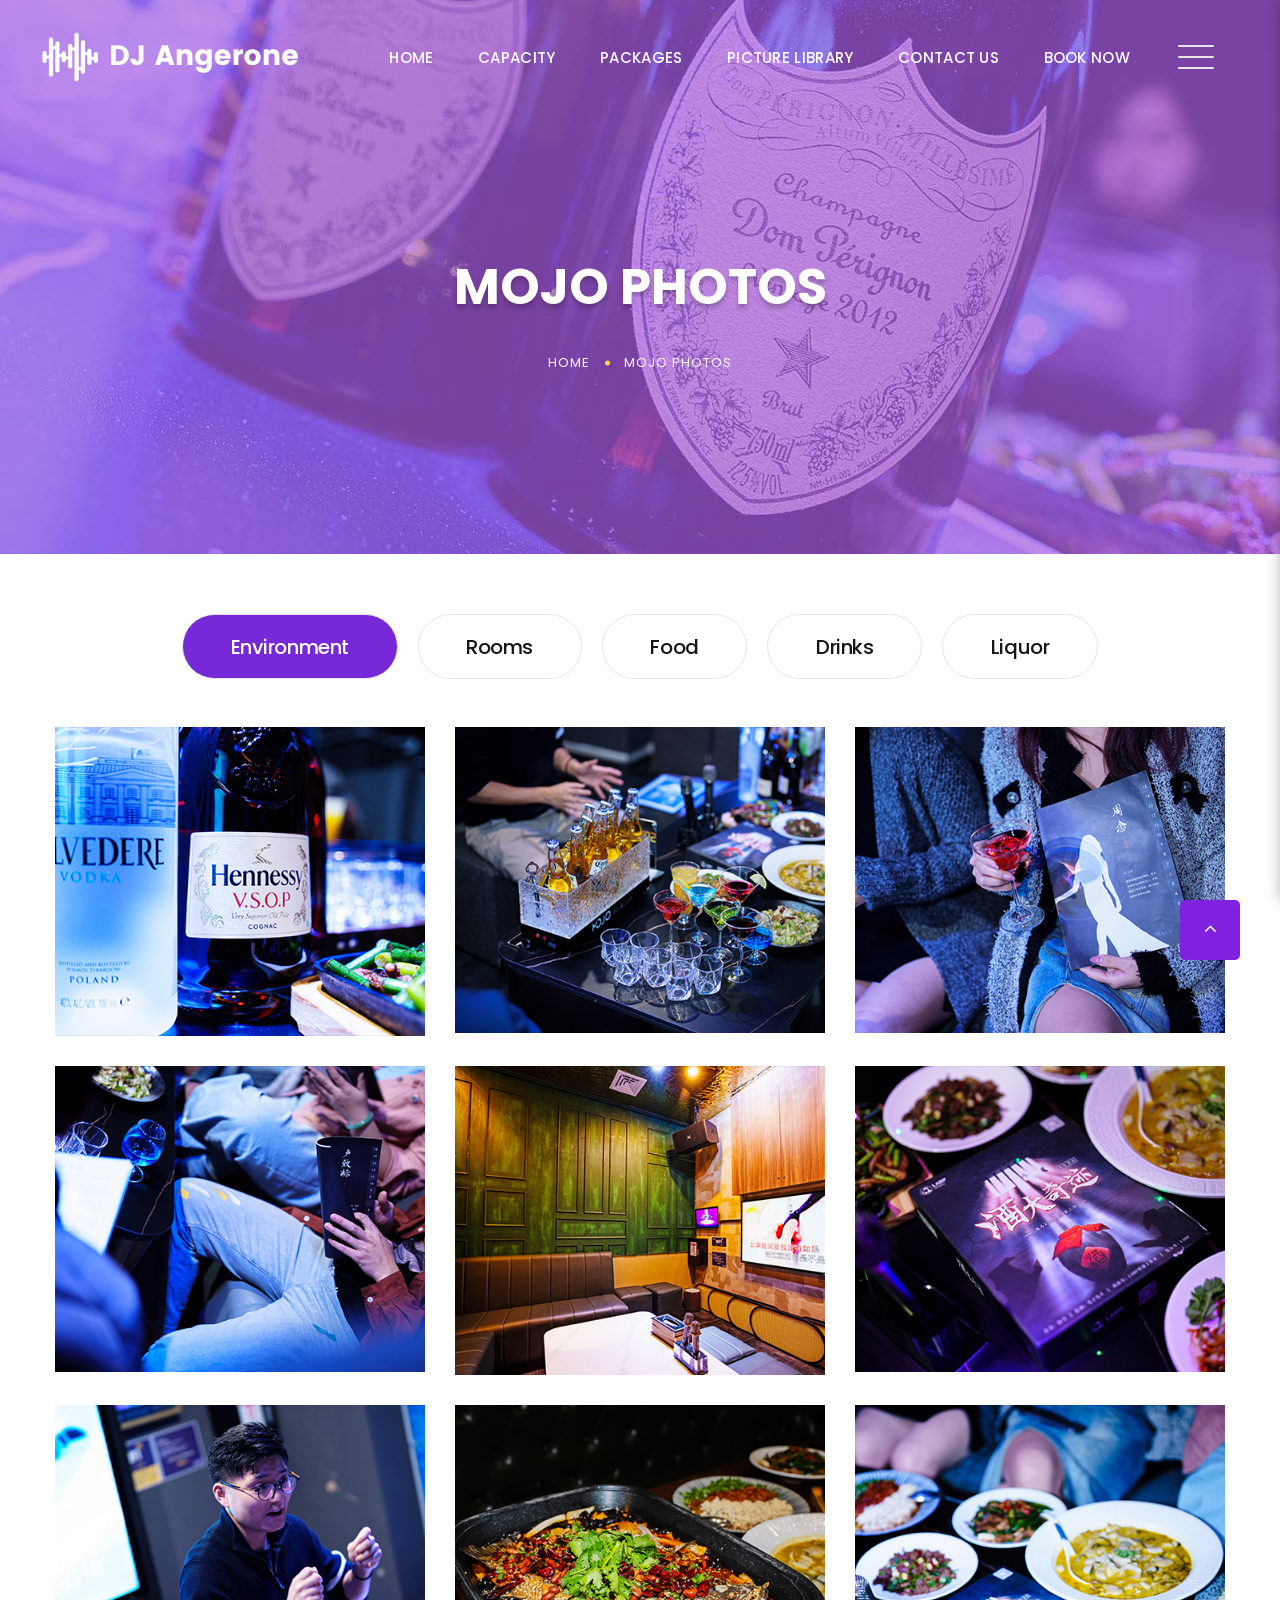
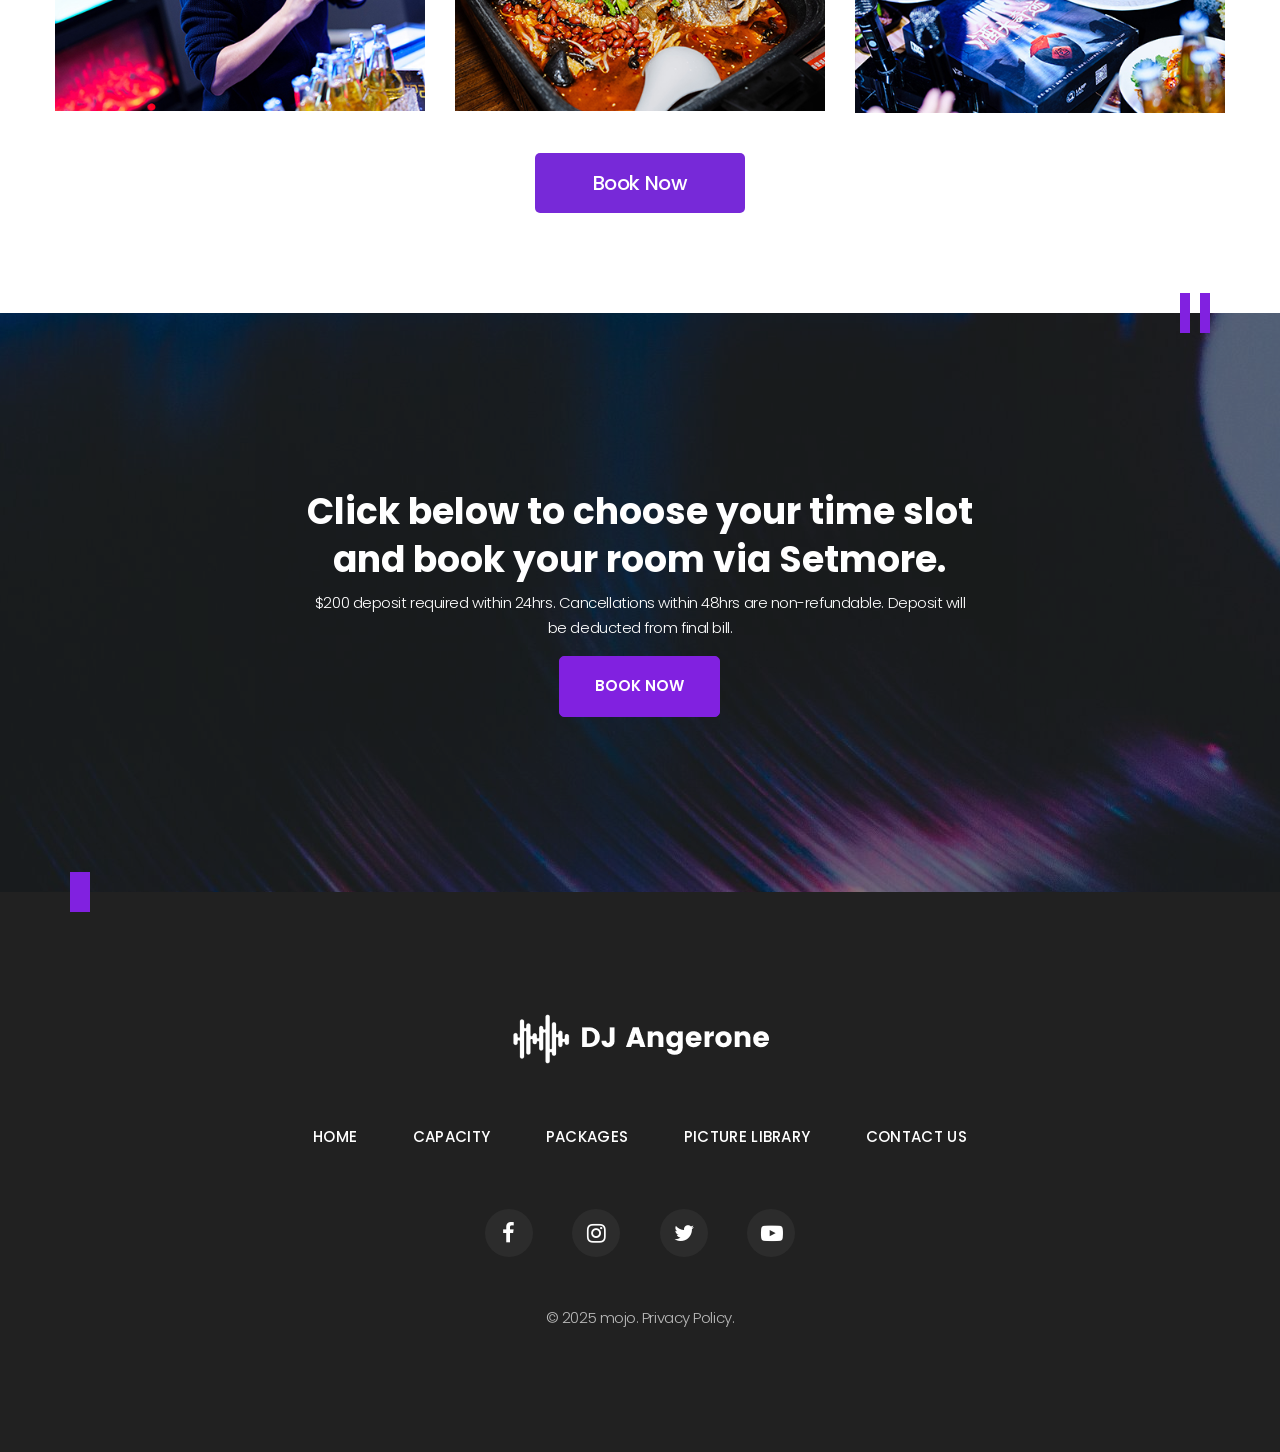
<file: Picture Library.html>
<!DOCTYPE html>
<html class="wide wow-animation" lang="en">
<head>
<title>mojo welcomes you</title>
<meta charset="utf-8">
<meta name="viewport" content="width=device-width, height=device-height, initial-scale=1.0">
<meta http-equiv="X-UA-Compatible" content="IE=edge">
<link rel="icon" href="images/favicon.ico" type="image/x-icon">
<link rel="stylesheet" type="text/css"
	href="https://fonts.googleapis.com/css?family=Poppins:300,300i,400,500,600,700,800,900,900">
<link rel="stylesheet" href="css/bootstrap.css">
<link rel="stylesheet" href="css/fonts.css">
<link rel="stylesheet" href="css/style.css">
<link rel="stylesheet" href="css/css.css">
<style>
	.ie-panel {
		display: none;
		background: #212121;
		padding: 10px 0;
		box-shadow: 3px 3px 5px 0 rgba(0, 0, 0, .3);
		clear: both;
		text-align: center;
		position: relative;
		z-index: 1;
	}

	html.ie-10 .ie-panel,
	html.lt-ie-10 .ie-panel {
		display: block;
	}
	.home_tab{
		overflow: hidden;
		display: flex;
		margin: 0 10%;
	}
	.home_tab_list{
		flex-grow: 1;
		margin: 0 10px;
	}
</style>
</head>
<body>
<div class="ie-panel">
	<a href="http://windows.microsoft.com/en-US/internet-explorer/">
	<img src="images/ie8-panel/warning_bar_0000_us.jpg" height="42" width="820" alt="You are using an outdated browser. For a faster, safer browsing experience, upgrade for free today.">
   </a>
</div>
<div class="preloader">
	<div class="preloader-body">
		<div class="cssload-container">
			<div class="cssload-speeding-wheel"></div>
		</div>
		<p>Loading...</p>
	</div>
</div>
<div class="page">
	<!-- Page Header-->
	<header class="section page-header">
		<!-- RD Navbar-->
		<div class="rd-navbar-wrap">
			<nav class="rd-navbar rd-navbar-aside" data-layout="rd-navbar-fixed" data-sm-layout="rd-navbar-fixed" data-md-layout="rd-navbar-fixed" data-md-device-layout="rd-navbar-fixed" data-lg-layout="rd-navbar-static" data-lg-device-layout="rd-navbar-static" data-xl-layout="rd-navbar-static" data-xl-device-layout="rd-navbar-static" data-lg-stick-up-offset="46px" data-xl-stick-up-offset="46px" data-xxl-stick-up-offset="46px" data-lg-stick-up="true" data-xl-stick-up="true" data-xxl-stick-up="true">
				<div class="rd-navbar-main-outer">
					<div class="rd-navbar-main">
						<div class="rd-navbar-panel"> 
						   <button class="rd-navbar-toggle" data-rd-navbar-toggle=".rd-navbar-nav-wrap"><span></span></button>
							<div class="rd-navbar-brand">
								<a href="index.html">
									<img class="brand-logo-light" src="images/logo-inverse-259x50.png" alt="" width="259" height="50" srcset="images/logo-inverse-522x100.png 2x" />
								</a>
							</div>
							<div class="block-right">
								<ul class="list-inline nav-list">
									<li class="list-inline-item"><a href="index.html">Home</a></li>
									<li class="list-inline-item"><a href="index.html#a">Capacity</a></li>
									<li class="list-inline-item"><a href="index.html#b">Packages</a></li>
									<li class="list-inline-item"><a href="Picture Library.html">Picture Library</a></li>
									<li class="list-inline-item"><a href="contacts.html">Contact Us</a></li>
									<li class="list-inline-item"><a href="#">Book Now</a></li>
								</ul>
							</div>
						</div>
						<div class="rd-navbar-main-element">
							<div class="rd-navbar-nav-wrap">
								<ul class="rd-navbar-nav">
									<li class="rd-nav-item active"><a class="rd-nav-link" href="index.html">Home</a> </li>
									<li class="rd-nav-item"><a class="rd-nav-link" href="index.html#a">Capacity</a></li>
									<li class="rd-nav-item"><a class="rd-nav-link" href="index.html#b">Packages</a></li>
									<li class="rd-nav-item"><a class="rd-nav-link" href="Picture Library.html">Picture Library</a> </li>
									<li class="rd-nav-item"><a class="rd-nav-link" href="contacts.html">Contact Us</a></li>
									<li class="rd-nav-item"><a class="rd-nav-link" href="#">Book Now</a></li>
								</ul>
							</div>
						</div>
					</div>
				</div>
			</nav>
		</div>
	</header>
	<section class="parallax-container" data-parallax-img="images/breadcrumbs-title-bg.jpg">
		<div class="parallax-content breadcrumbs-custom context-dark">
			<div class="container">
				<div class="row justify-content-center">
					<div class="col-12 col-lg-9">
						<h2 class="breadcrumbs-custom-title">mojo  photos</h2>
						<ul class="breadcrumbs-custom-path">
							<li><a href="index.html">Home</a></li>
							<li><a href="#">mojo photos</a></li>
						</ul>
					</div>
				</div>
			</div>
		</div>
	</section>
	<section class="section section-xl bg-default">
				<div class="container">
					<div class="row">
						<div class="col-12">
							<div class="tabs-custom tabs-horizontal tabs-classic" id="tabs-1">
								<ul class="nav nav-tabs home_tab">
									<li class="home_tab_list mobile_mr" role="presentation">
										<a class="home_tab_link active" href="#tabs-1-a" data-toggle="tab">Environment</a>
									</li>
									<li class="home_tab_list mobile_mr" role="presentation">
										<a class="home_tab_link" href="#tabs-1-b" data-toggle="tab">Rooms</a>
									</li>
									<li class="home_tab_list mobile_mr" role="presentation">
										<a class="home_tab_link" href="#tabs-1-c" data-toggle="tab">Food</a>
									</li>
									<li class="home_tab_list mobile_mr" role="presentation">
										<a class="home_tab_link" href="#tabs-1-d" data-toggle="tab">Drinks</a>
									</li>
									<li class="home_tab_list mobile_mr" role="presentation">
										<a class="home_tab_link" href="#tabs-1-e" data-toggle="tab">Liquor</a>
									</li>
								</ul>
								<div class="tab-content">
									<!--Environment-->
									<div class="tab-pane fade show active mt-5" id="tabs-1-a">
		<div class="row row-30" data-isotope-group="gallery">
			<div class="col-12 col-sm-6 col-md-6 col-lg-4">
				<div class="gallery-item-classic">
					<img src="images/gallery-1-465x383.jpg" alt="" width="465" height="383" />
					<div class="gallery-item-classic-caption">
						<a href="images/gallery-1-original.jpg" data-lightgallery="item">zoom</a>
					</div>
				</div>
			</div>
			<div class="col-12 col-sm-6 col-md-6 col-lg-4">
				<div class="gallery-item-classic">
					<img src="images/gallery-2-465x383.jpg" alt="" width="465" height="383" />
					<div class="gallery-item-classic-caption">
						<a href="images/gallery-2-original.jpg" data-lightgallery="item">zoom</a>
					</div>
				</div>
			</div>
			<div class="col-12 col-sm-6 col-md-6 col-lg-4">
				<div class="gallery-item-classic">
					<img src="images/gallery-3-465x383.jpg" alt="" width="465" height="383" />
					<div class="gallery-item-classic-caption">
						<a href="images/gallery-3-original.jpg" data-lightgallery="item">zoom</a>
					</div>
				</div>
			</div>
			<div class="col-12 col-sm-6 col-md-6 col-lg-4">
				<div class="gallery-item-classic">
					<img src="images/gallery-4-465x383.jpg" alt="" width="465" height="383" />
					<div class="gallery-item-classic-caption">
						<a href="images/gallery-4-original.jpg" data-lightgallery="item">zoom</a>
					</div>
				</div>
			</div>
			<div class="col-12 col-sm-6 col-md-6 col-lg-4">
				<div class="gallery-item-classic">
					<img src="images/gallery-5-465x383.jpg" alt="" width="465" height="383" />
					<div class="gallery-item-classic-caption">
						<a href="images/gallery-5-original.jpg" data-lightgallery="item">zoom</a>
					</div>
				</div>
			</div>
			<div class="col-12 col-sm-6 col-md-6 col-lg-4">
				<div class="gallery-item-classic">
					<img src="images/gallery-6-465x383.jpg" alt="" width="465" height="383" />
					<div class="gallery-item-classic-caption">
						<a href="images/gallery-6-original.jpg" data-lightgallery="item">zoom</a>
					</div>
				</div>
			</div>
			<div class="col-12 col-sm-6 col-md-6 col-lg-4">
				<div class="gallery-item-classic">
					<img src="images/gallery-7-465x383.jpg" alt="" width="465" height="383" />
					<div class="gallery-item-classic-caption">
						<a href="images/gallery-7-original.jpg" data-lightgallery="item">zoom</a>
					</div>
				</div>
			</div>
			<div class="col-12 col-sm-6 col-md-6 col-lg-4">
				<div class="gallery-item-classic">
					<img src="images/gallery-8-465x383.jpg" alt="" width="465" height="383" />
					<div class="gallery-item-classic-caption">
						<a href="images/gallery-8-original.jpg" data-lightgallery="item">zoom</a>
					</div>
				</div>
			</div>
			<div class="col-12 col-sm-6 col-md-6 col-lg-4">
				<div class="gallery-item-classic">
					<img src="images/gallery-9-465x383.jpg" alt="" width="465" height="383" />
					<div class="gallery-item-classic-caption">
						<a href="images/gallery-9-original.jpg" data-lightgallery="item">zoom</a>
					</div>
				</div>
			</div>
		</div>
									</div>
																		
									<!--Rooms-->
									<div class="tab-pane fade" id="tabs-1-b">					
		<div class="row row-30" data-isotope-group="gallery">
			<div class="col-12 col-sm-6 col-md-6 col-lg-4">
				<div class="gallery-item-classic">
					<img src="images/img1.jpg" alt="" width="465" height="383" />
					<div class="gallery-item-classic-caption">
						<a href="images/img1-1.jpg" data-lightgallery="item">zoom</a>
					</div>
				</div>
			</div>
			<div class="col-12 col-sm-6 col-md-6 col-lg-4">
				<div class="gallery-item-classic">
					<img src="images/img2.jpg" alt="" width="465" height="383" />
					<div class="gallery-item-classic-caption">
						<a href="images/img2-2.jpg" data-lightgallery="item">zoom</a>
					</div>
				</div>
			</div>
			<div class="col-12 col-sm-6 col-md-6 col-lg-4">
				<div class="gallery-item-classic">
					<img src="images/img3.jpg" alt="" width="465" height="383" />
					<div class="gallery-item-classic-caption">
						<a href="images/img3-3.jpg" data-lightgallery="item">zoom</a>
					</div>
				</div>
			</div>
		</div>
									</div>
																																				
									<!--Food-->
									<div class="tab-pane fade" id="tabs-1-c">			
		<div class="row row-30" data-isotope-group="gallery">
			<div class="col-12 col-sm-6 col-md-6 col-lg-4">
				<div class="gallery-item-classic">
					<img src="images/food1.jpg" alt="" width="465" height="383" />
					<div class="gallery-item-classic-caption">
						<a href="images/food1-1.jpg" data-lightgallery="item">zoom</a>
					</div>
				</div>
			</div>
			<div class="col-12 col-sm-6 col-md-6 col-lg-4">
				<div class="gallery-item-classic">
					<img src="images/food2.jpg" alt="" width="465" height="383" />
					<div class="gallery-item-classic-caption">
						<a href="images/food2-2.jpg" data-lightgallery="item">zoom</a>
					</div>
				</div>
			</div>
			<div class="col-12 col-sm-6 col-md-6 col-lg-4">
				<div class="gallery-item-classic">
					<img src="images/food3.jpg" alt="" width="465" height="383" />
					<div class="gallery-item-classic-caption">
						<a href="images/food3-3.jpg" data-lightgallery="item">zoom</a>
					</div>
				</div>
			</div>
			<div class="col-12 col-sm-6 col-md-6 col-lg-4">
				<div class="gallery-item-classic">
					<img src="images/food3.jpg" alt="" width="465" height="383" />
					<div class="gallery-item-classic-caption">
						<a href="images/food4-4.jpg" data-lightgallery="item">zoom</a>
					</div>
				</div>
			</div>
		</div>				
									</div>
									
									<!--Drinks-->
									<div class="tab-pane fade" id="tabs-1-d">			
		<div class="row row-30" data-isotope-group="gallery">
			<div class="col-12 col-sm-6 col-md-6 col-lg-4">
				<div class="gallery-item-classic">
					<img src="images/dink1.jpg" alt="" width="465" height="383" />
					<div class="gallery-item-classic-caption">
						<a href="images/dink1-1.jpg" data-lightgallery="item">zoom</a>
					</div>
				</div>
			</div>
			<div class="col-12 col-sm-6 col-md-6 col-lg-4">
				<div class="gallery-item-classic">
					<img src="images/dink2.jpg" alt="" width="465" height="383" />
					<div class="gallery-item-classic-caption">
						<a href="images/dink2-2.jpg" data-lightgallery="item">zoom</a>
					</div>
				</div>
			</div>
			<div class="col-12 col-sm-6 col-md-6 col-lg-4">
				<div class="gallery-item-classic">
					<img src="images/dink3.jpg" alt="" width="465" height="383" />
					<div class="gallery-item-classic-caption">
						<a href="images/dink3-3.jpg" data-lightgallery="item">zoom</a>
					</div>
				</div>
			</div>
		</div>				
									</div>
									
									<!--Liquor-->
									<div class="tab-pane fade" id="tabs-1-e">			
		<div class="row row-30" data-isotope-group="gallery">
			<div class="col-12 col-sm-6 col-md-6 col-lg-4">
				<div class="gallery-item-classic">
					<img src="images/gallery-7-465x383.jpg" alt="" width="465" height="383" />
					<div class="gallery-item-classic-caption">
						<a href="images/gallery-7-original.jpg" data-lightgallery="item">zoom</a>
					</div>
				</div>
			</div>
			<div class="col-12 col-sm-6 col-md-6 col-lg-4">
				<div class="gallery-item-classic">
					<img src="images/gallery-8-465x383.jpg" alt="" width="465" height="383" />
					<div class="gallery-item-classic-caption">
						<a href="images/gallery-8-original.jpg" data-lightgallery="item">zoom</a>
					</div>
				</div>
			</div>
			<div class="col-12 col-sm-6 col-md-6 col-lg-4">
				<div class="gallery-item-classic">
					<img src="images/gallery-9-465x383.jpg" alt="" width="465" height="383" />
					<div class="gallery-item-classic-caption">
						<a href="images/gallery-9-original.jpg" data-lightgallery="item">zoom</a>
					</div>
				</div>
			</div>
			<div class="col-12 col-sm-6 col-md-6 col-lg-4">
				<div class="gallery-item-classic">
					<img src="images/gallery-9-465x383.jpg" alt="" width="465" height="383" />
					<div class="gallery-item-classic-caption">
						<a href="images/gallery-9-original.jpg" data-lightgallery="item">zoom</a>
					</div>
				</div>
			</div>
		</div>				
									</div>
								</div>
							</div>
						</div>
					</div>
					<a href="#" class="piture_button">Book Now</a>
				</div>		
	</section>
	
	<section class="section-decorated-lines section-decorated-lines-2">
		<section class="parallax-container" data-parallax-img="images/parallax-img-2.jpg">
			<div class="parallax-content section-xxl context-dark text-center bg-dark-filter">
				<div class="container">
					<div class="row justify-content-md-center">
						<div class="col-md-9 col-lg-8 col-xl-7 wow-outer">
							<div class="wow slideInDown">
								<h3>Click below to choose your time slot and book your room via Setmore.</h3>
								<p class="text-center">$200 deposit required within 24hrs. Cancellations within 48hrs are non-refundable. Deposit will be deducted from final bill.</p>
								<div class="form-button mt-3">
									<button class="button button-primary button-lg" type="submit">Book Now</button>
								</div>
							</div>
						</div>
					</div>
				</div>
			</div>
		</section>
	</section> 
	<!-- Page Footer-->
	<footer class="section footer-minimal context-dark">
		<div class="container wow-outer">
			<div class="wow fadeIn">
				<div class="row row-30 row-xl-60">
					<div class="col-12">
						<a href="index.html">
							<img src="images/logo-inverse-259x50.png" alt="" width="259" height="50" srcset="images/logo-inverse-522x100.png 2x" />
						</a>
					</div>
					<div class="col-12">
						<ul class="footer-minimal-nav">
							<li><a href="index.html">home</a></li>
							<li><a href="index.html#a">Capacity</a></li>
							<li><a href="index.html#b">Packages</a></li>
							<li><a href="Picture Library.html">Picture Library</a></li>
							<li><a href="contacts.html">Contact Us</a></li>
						</ul>
					</div>
					<div class="col-12">
						<ul class="social-list">
							<li>
								<a class="icon icon-sm icon-circle icon-circle-md icon-bg-white fa-facebook" href="#"></a>
							</li>
							<li>
								<a class="icon icon-sm icon-circle icon-circle-md icon-bg-white fa-instagram" href="#"></a>
							</li>
							<li>
								<a class="icon icon-sm icon-circle icon-circle-md icon-bg-white fa-twitter" href="#"></a>
							</li>
							<li>
								<a class="icon icon-sm icon-circle icon-circle-md icon-bg-white fa-youtube-play" href="#"></a>
							</li>
						</ul>
					</div>
				</div>
				<p class="text-center mt-5 hui">© 2025 mojo. Privacy Policy.</p>
			</div>
		</div>
	</footer>
</div>
<div class="snackbars" id="form-output-global"></div>
<script src="js/core.min.js"></script>
<script src="js/script.js"></script>
</body>
</html>
</file>
<file: css/style.css>
@charset "UTF-8";

/*
* Trunk version 2.0.1
*/
/*
* Contexts
*/
.post-corporate.post-corporate-img-bg,
.section-main-bunner,
.context-dark,
.bg-gray-600,
.bg-gray-700,
.bg-gray-800,
.bg-primary,
.bg-primary-dark,
.bg-pink,
.bg-secondary,
.bg-secondary-2,
.bg-green,
.box-countdown-dark,
.post-corporate.post-corporate-img-bg h1,
.section-main-bunner h1,
.context-dark h1,
.bg-gray-600 h1,
.bg-gray-700 h1,
.bg-gray-800 h1,
.bg-primary h1,
.bg-primary-dark h1,
.bg-pink h1,
.bg-secondary h1,
.bg-secondary-2 h1,
.bg-green h1,
.box-countdown-dark h1,
.post-corporate.post-corporate-img-bg h2,
.section-main-bunner h2,
.context-dark h2,
.bg-gray-600 h2,
.bg-gray-700 h2,
.bg-gray-800 h2,
.bg-primary h2,
.bg-primary-dark h2,
.bg-pink h2,
.bg-secondary h2,
.bg-secondary-2 h2,
.bg-green h2,
.box-countdown-dark h2,
.post-corporate.post-corporate-img-bg h3,
.section-main-bunner h3,
.context-dark h3,
.bg-gray-600 h3,
.bg-gray-700 h3,
.bg-gray-800 h3,
.bg-primary h3,
.bg-primary-dark h3,
.bg-pink h3,
.bg-secondary h3,
.bg-secondary-2 h3,
.bg-green h3,
.box-countdown-dark h3,
.post-corporate.post-corporate-img-bg h4,
.section-main-bunner h4,
.context-dark h4,
.bg-gray-600 h4,
.bg-gray-700 h4,
.bg-gray-800 h4,
.bg-primary h4,
.bg-primary-dark h4,
.bg-pink h4,
.bg-secondary h4,
.bg-secondary-2 h4,
.bg-green h4,
.box-countdown-dark h4,
.post-corporate.post-corporate-img-bg h5,
.section-main-bunner h5,
.context-dark h5,
.bg-gray-600 h5,
.bg-gray-700 h5,
.bg-gray-800 h5,
.bg-primary h5,
.bg-primary-dark h5,
.bg-pink h5,
.bg-secondary h5,
.bg-secondary-2 h5,
.bg-green h5,
.box-countdown-dark h5,
.post-corporate.post-corporate-img-bg h6,
.section-main-bunner h6,
.context-dark h6,
.bg-gray-600 h6,
.bg-gray-700 h6,
.bg-gray-800 h6,
.bg-primary h6,
.bg-primary-dark h6,
.bg-pink h6,
.bg-secondary h6,
.bg-secondary-2 h6,
.bg-green h6,
.box-countdown-dark h6,
.post-corporate.post-corporate-img-bg [class^='heading-'],
.section-main-bunner [class^='heading-'],
.context-dark [class^='heading-'],
.bg-gray-600 [class^='heading-'],
.bg-gray-700 [class^='heading-'],
.bg-gray-800 [class^='heading-'],
.bg-primary [class^='heading-'],
.bg-primary-dark [class^='heading-'],
.bg-pink [class^='heading-'],
.bg-secondary [class^='heading-'],
.bg-secondary-2 [class^='heading-'],
.bg-green [class^='heading-'],
.box-countdown-dark [class^='heading-'] {
	color: #ffffff;
}

a:focus,
button:focus {
	outline: none !important;
}

button::-moz-focus-inner {
	border: 0;
}

*:focus {
	outline: none;
}

blockquote {
	padding: 0;
	margin: 0;
}

input,
button,
select,
textarea {
	outline: none;
}

label {
	margin-bottom: 0;
}

p {
	margin: 0;
}

ul,
ol {
	list-style: none;
	padding: 0;
	margin: 0;
}

ul li,
ol li {
	display: block;
}

dl {
	margin: 0;
}

dt,
dd {
	line-height: inherit;
}

dt {
	font-weight: inherit;
}

dd {
	margin-bottom: 0;
}

cite {
	font-style: normal;
}

form {
	margin-bottom: 0;
}

blockquote {
	padding-left: 0;
	border-left: 0;
}

address {
	margin-top: 0;
	margin-bottom: 0;
}

figure {
	margin-bottom: 0;
}

html p a:hover {
	text-decoration: none;
}

/*
* Typography
*/
body {
	font-family: "Poppins", sans-serif;
	font-size: 15px;
	line-height: 1.66667;
	font-weight: 300;
	color: rgba(21, 21, 21, 0.8);
	background-color: #ffffff;
	letter-spacing: -0.03em;
	-webkit-text-size-adjust: none;
	-webkit-font-smoothing: subpixel-antialiased;
}

h1,
h2,
h3,
h4,
h5,
h6,
[class^='heading-'] {
	font-family: "Poppins", sans-serif;
	margin-top: 0;
	margin-bottom: 0;
	font-weight: 700;
	color: #151515;
	letter-spacing: 0;
}

h1 a,
h2 a,
h3 a,
h4 a,
h5 a,
h6 a,
[class^='heading-'] a {
	color: inherit;
}

h1 a:hover,
h2 a:hover,
h3 a:hover,
h4 a:hover,
h5 a:hover,
h6 a:hover,
[class^='heading-'] a:hover {
	color: #8121E0;
}

h1,
.heading-1 {
	font-size: 32px;
	line-height: 1.22;
	text-transform: uppercase;
}

@media (min-width: 1200px) {

	h1,
	.heading-1 {
		font-size: 80px;
		line-height: 1.075;
	}
}

h2,
.heading-2 {
	font-size: 28px;
	line-height: 1.25;
	text-transform: uppercase;
}

@media (min-width: 1200px) {

	h2,
	.heading-2 {
		font-size: 50px;
		line-height: 1.08;
	}
}

h2.heading-font,
.heading-2.heading-font {
	font-weight: 400;
	letter-spacing: -0.03em;
	text-transform: capitalize;
}

h3,
.heading-3 {
	font-size: 24px;
	line-height: 1.3;
}

@media (min-width: 1200px) {

	h3,
	.heading-3 {
		font-size: 36px;
		line-height: 1.33333;
	}
}

h3.heading-font,
.heading-3.heading-font {
	font-weight: 600;
	letter-spacing: -0.03em;
}

h4,.heading-4 {
	font-size: 22px;
	line-height: 1.4;
}

@media (min-width: 1200px) {

	h4,
	.heading-4 {
		font-size: 24px;
		line-height: 1.25;
	}
}

h5,
.heading-5 {
	font-size: 18px;
	line-height: 1.4;
}

@media (min-width: 992px) {

	h5,
	.heading-5 {
		line-height: 1.33333;
	}
}

h6,
.heading-6 {
	font-size: 15px;
	line-height: 1.4;
}

.heading-font+.heading-font {
	margin-top: 20px;
}

.heading-font+h2.heading-font {
	margin-top: 35px;
}

small,
.small {
	display: block;
	font-size: 12px;
	line-height: 1.5;
}

mark,
.mark {
	padding: 3px 5px;
	color: #ffffff;
	background: #8121E0;
}

.big {
	font-size: 18px;
	line-height: 1.55556;
}

.lead {
	font-size: 24px;
	line-height: 34px;
	font-weight: 300;
}

code {
	padding: 10px 5px;
	border-radius: 0.2rem;
	font-size: 90%;
	color: #111111;
	background: #edeff4;
}

p [data-toggle='tooltip'] {
	padding-left: .25em;
	padding-right: .25em;
	color: #8121E0;
}

p [style*='max-width'] {
	display: inline-block;
}

::selection {
	background: #8121E0;
	color: #ffffff;
}

::-moz-selection {
	background: #8121E0;
	color: #ffffff;
}

.thin-title {
	font-weight: 300;
	letter-spacing: 0.25em;
	text-transform: uppercase;
}

@media (min-width: 1200px) {
	.thin-title {
		letter-spacing: 0.5em;
	}
}

.title-decorate {
	letter-spacing: -.03em;
	position: relative;
	padding-top: 20px;
}

.title-decorate:before {
	position: absolute;
	content: '';
	top: 0;
	left: 0;
	width: 35px;
	height: 3px;
	background: #8121E0;
}

@media (min-width: 992px) {
	.title-decorate:before {
		left: auto;
		right: 0;
	}
}

.title-decorate.title-decorate-center:before {
	left: 50%;
	transform: translateX(-50%);
}

@media (min-width: 992px) {
	.title-decorate.title-decorate-center:before {
		left: 50%;
		transform: translateX(-50%);
	}
}

.title-decorate.title-decorate-left {
	padding-top: 0;
	padding-left: 60px;
}

.title-decorate.title-decorate-left:before {
	left: 0;
	top: 40%;
}

.text-with-divider {
	position: relative;
	padding-left: 60px;
	max-width: 470px;
}

.text-with-divider .divider {
	position: absolute;
	left: 0;
	top: 17px;
}

.text-with-divider .divider:after {
	width: 40px;
}

.text-with-divider h4 {
	font-weight: 400;
	letter-spacing: -.03em;
	line-height: 38px;
}

.gradient-title {
	font-weight: 600;
	letter-spacing: .1em;
	text-transform: uppercase;
}

/*
* Brand
*/
.brand {
	display: inline-block;
}

.brand .brand-logo-light {
	display: none;
}

.brand .brand-logo-dark {
	display: block;
}

/*
* Links
*/
a {
	transition: all 0.3s ease-in-out;
}

a,
a:focus,
a:active,
a:hover {
	text-decoration: none;
}

a,
a:focus,
a:active {
	color: #8121E0;
}

a:hover {
	color: #8121E0;
}

a[href*='tel'],
a[href*='mailto'] {
	white-space: nowrap;
}

.text-hover,
.text-hover:focus,
.text-hover:active {
	color: #151515;
}

.text-hover:hover {
	color: #8121E0;
}

.link-hover {
	color: #8121E0;
}

.link-active {
	color: #151515;
}

.privacy-link {
	display: inline-block;
}

.privacy-link:hover {
	color: #151515;
}

*+.privacy-link {
	margin-top: 35px;
}

/*
* Blocks
*/
.block-center,
.block-sm,
.block-lg {
	margin-left: auto;
	margin-right: auto;
}

.block-sm {
	max-width: 560px;
}

.block-lg {
	max-width: 768px;
}

.block-center {
	padding: 10px;
}

.block-center:hover .block-center-header {
	background-color: #8121E0;
}

.block-center-title {
	background-color: #ffffff;
}

@media (max-width: 1599.98px) {
	.block-center {
		padding: 20px;
	}

	.block-center:hover .block-center-header {
		background-color: #ffffff;
	}

	.block-center-header {
		background-color: #8121E0;
	}
}

.block-bordered-left {
	position: relative;
}

@media (min-width: 1200px) {
	.block-bordered-left {
		padding: 0 65px;
	}

	.block-bordered-left:before {
		position: absolute;
		content: '';
		left: -15px;
		height: 100%;
		width: 2px;
		background: #C4C4C4;
	}
}

.block-decorate-img {
	position: relative;
	max-width: 540px;
}

.block-decorate-img>* {
	position: relative;
	z-index: 1;
}

@media (min-width: 992px) {
	.block-decorate-img {
		padding-left: 40px;
		text-align: right;
	}
}

.block-decorate-img.block-decorate-img-modern {
	max-width: 100%;
}

.block-decorate-img.block-decorate-img-modern .block-decorate-inner {
	display: inline-block;
	position: relative;
}

.block-decorate-img.block-decorate-img-modern img {
	border-radius: 7px;
}

@media (min-width: 1200px) {
	.row-decorate>*+*:before {
		position: absolute;
		content: '';
		top: 0;
		bottom: 0;
		left: -20px;
		border-left: 1px solid rgba(255, 255, 255, 0.1);
		transform: rotate(30deg);
	}
}

/*
* Boxes
*/
.box-minimal {
	text-align: center;
}

.box-minimal .box-minimal-icon {
	font-size: 50px;
	line-height: 50px;
	color: #8121E0;
}

.box-minimal-divider {
	width: 36px;
	height: 4px;
	margin-left: auto;
	margin-right: auto;
	background: #8121E0;
}

.box-minimal-text {
	width: 100%;
	max-width: 320px;
	margin-left: auto;
	margin-right: auto;
}

*+.box-minimal {
	margin-top: 30px;
}

*+.box-minimal-title {
	margin-top: 10px;
}

*+.box-minimal-divider {
	margin-top: 20px;
}

*+.box-minimal-text {
	margin-top: 15px;
}

.post-corporate.post-corporate-img-bg .box-minimal p,
.section-main-bunner .box-minimal p,
.context-dark .box-minimal p,
.bg-gray-600 .box-minimal p,
.bg-gray-700 .box-minimal p,
.bg-gray-800 .box-minimal p,
.bg-primary .box-minimal p,
.bg-primary-dark .box-minimal p,
.bg-pink .box-minimal p,
.bg-secondary .box-minimal p,
.bg-secondary-2 .box-minimal p,
.bg-green .box-minimal p,
.box-countdown-dark .box-minimal p {
	color: rgba(21, 21, 21, 0.8);
}

.box-counter {
	position: relative;
	text-align: center;
	color: #212121;
}

.box-counter-title {
	display: inline-block;
	font-family: "Poppins", sans-serif;
	font-size: 16px;
	line-height: 1.3;
	letter-spacing: -.025em;
}

.box-counter-main {
	font-family: "Poppins", sans-serif;
	font-size: 45px;
	font-weight: 400;
	line-height: 1.2;
}

.box-counter-main>* {
	display: inline;
	font: inherit;
}

.box-counter-main .small {
	font-size: 28px;
}

.box-counter-main .small_top {
	position: relative;
	top: .2em;
	vertical-align: top;
}

.box-counter-divider {
	font-size: 0;
	line-height: 0;
}

.box-counter-divider::after {
	content: '';
	display: inline-block;
	width: 80px;
	height: 2px;
	background: #8121E0;
}

*+.box-counter-title {
	margin-top: 10px;
}

*+.box-counter-main {
	margin-top: 20px;
}

*+.box-counter-divider {
	margin-top: 10px;
}

@media (min-width: 768px) {
	.box-counter-title {
		font-size: 18px;
	}
}

@media (min-width: 1200px) {
	.box-counter-main {
		font-size: 60px;
	}

	.box-counter-main .small {
		font-size: 36px;
	}

	*+.box-counter-main {
		margin-top: 30px;
	}

	*+.box-counter-divider {
		margin-top: 15px;
	}

	*+.box-counter-title {
		margin-top: 18px;
	}
}

.bg-primary .box-counter {
	color: #ffffff;
}

.bg-primary .box-counter-divider::after {
	background: #ffffff;
}

.box-color {
	width: 54px;
	height: 54px;
}

.box-icon-inner {
	position: relative;
}

.box-icon-inner>* {
	position: relative;
	z-index: 1;
}

.box-icon-inner:before {
	position: absolute;
	top: 33%;
	left: 56%;
	content: '';
	z-index: 0;
}

.box-icon-inner.decorate-triangle:before {
	width: 0;
	height: 0;
	border-style: solid;
	border-width: 0 10px 18px 10px;
	border-color: transparent transparent #151515 transparent;
	transform: rotate(137.76deg) translate(0, 0);
	will-change: transform;
	transition: all .6s;
}

.box-icon-inner.decorate-triangle.decorate-color-secondary:before {
	border-color: transparent transparent #FFD541 transparent;
}

.box-icon-inner.decorate-circle:before {
	width: 20px;
	height: 20px;
	border-radius: 50%;
	background: rgba(21, 21, 21, 0.2);
	transform: translate(0, 0);
	will-change: transform;
	transition: all .6s;
}

.box-icon-inner.decorate-circle.decorate-color-secondary-2:before {
	background: #5656DF;
}

.box-icon-inner.decorate-rectangle:before {
	width: 16px;
	height: 16px;
	transform: translateY(0) rotate(45deg);
	will-change: transform;
	transition: all .6s;
}

.box-icon-inner.decorate-rectangle.decorate-color-primary:before {
	background: #8121E0;
}

.box-icon-caption h4 {
	font-weight: 500;
}

.box-icon-caption *+p {
	margin-top: 10px;
}

@media (min-width: 1200px) {
	.box-icon-caption *+p {
		margin-top: 20px;
	}
}

.box-icon-classic {
	max-width: 320px;
	margin-left: auto;
	margin-right: auto;
	text-align: center;
}

.box-icon-classic>*+* {
	margin-top: 15px;
}

.box-icon-classic .box-icon-caption p {
	color: rgba(21, 21, 21, 0.6);
}

.box-icon-classic:hover .decorate-triangle:before {
	transform: rotate(175deg) translate(15px, 15px);
}

.box-icon-classic:hover .decorate-circle:before {
	transform: translate(-45px, 2px);
}

.box-icon-classic:hover .decorate-rectangle:before {
	transform: rotate(-90deg) translateY(-40px);
}

@media (min-width: 1200px) {
	.box-icon-classic>*+* {
		margin-top: 25px;
	}
}

.box-icon-modern {
	display: flex;
	flex-direction: column;
	text-align: center;
}

.box-icon-modern>*+* {
	margin-top: 13px;
}

@media (min-width: 576px) {
	.box-icon-modern {
		flex-direction: row;
		text-align: left;
	}

	.box-icon-modern>*+* {
		margin-top: 0;
		margin-left: 30px;
	}

	.box-icon-modern .box-icon-inner:before {
		left: 85%;
	}
}

.box-icon-modern .box-icon-caption *+p {
	margin-top: 7px;
}

.box-icon-modern .decorate-triangle:before {
	border-width: 0 12px 22px 12px;
}

.box-icon-modern .decorate-circle:before {
	width: 24px;
	height: 24px;
}

.box-icon-modern .decorate-rectangle:before {
	width: 20px;
	height: 20px;
}

.box-icon-modern:hover .decorate-triangle:before {
	transform: rotate(175deg) translate(15px, 15px);
}

.box-icon-modern:hover .decorate-circle:before {
	transform: translate(-45px, 2px);
}

.box-icon-modern:hover .decorate-rectangle:before {
	transform: rotate(-90deg) translateY(-40px);
}

@media (min-width: 992px) {
	.box-icon-modern .box-icon-caption *+p {
		margin-top: 13px;
	}
}

@media (min-width: 1200px) {
	.box-icon-modern-2 {
		padding-left: 58px;
	}
}

/*
*  testimonials
*/
.team-classic {
	position: relative;
	max-width: 390px;
	margin-left: auto;
	margin-right: auto;
	transition: all .3s;
}

.team-classic>* {
	position: relative;
	z-index: 1;
}

.team-classic-figure {
	position: relative;
}

.team-classic-figure .team-classic-soc-list {
	text-align: center;
	position: absolute;
	top: 50%;
	right: 25px;
	transform: translateY(-70%);
	transition: all .3s;
	opacity: 0;
}

.team-classic-figure .team-classic-soc-list li+li {
	margin-top: 15px;
}

.team-classic-figure .team-classic-soc-list a {
	color: #C4C4C4;
}

.team-classic-figure .team-classic-soc-list a:hover {
	color: #3C3C3C;
}

.team-classic-caption {
	text-align: center;
	padding: 12px 25px 0;
	transition: all .5s;
}

.team-classic-caption p {
	margin-top: 0;
	font-size: 12px;
	text-transform: uppercase;
	letter-spacing: .15em;
	font-weight: 400;
	color: rgba(21, 21, 21, 0.8);
}

.team-name {
	font-weight: 500;
	line-height: 40px;
}

@media (min-width: 1200px) {
	.team-classic-caption {
		padding: 17px 25px 0;
	}
}

.team-modern {
	max-width: 375px;
	margin-left: auto;
	margin-right: auto;
}

.team-modern-figure {
	position: relative;
	background: #151515;
	overflow: hidden;
}

.team-modern-figure:before {
	position: absolute;
	content: '';
	bottom: 0;
	left: 0;
	width: 0;
	height: 0;
	border-bottom: 30px solid #ffffff;
	border-right: 250px solid transparent;
}

.team-modern-figure:after {
	position: absolute;
	content: '';
	bottom: 0;
	right: 0;
	width: 0;
	height: 0;
	border-bottom: 30px solid #ffffff;
	border-left: 130px solid transparent;
}

.team-modern-figure:before,
.team-modern-figure:after {
	z-index: 1;
}

.team-modern-figure img {
	transition: all .3s;
	will-change: transform;
}

.team-modern-figure .team-modern-soc-list {
	text-align: center;
	position: absolute;
	top: 50%;
	left: 50%;
	transform: translate(-70%, -50%);
	transition: all .3s;
	opacity: 0;
}

.team-modern-figure .team-modern-soc-list li {
	display: inline-block;
}

.team-modern-figure .team-modern-soc-list li+li {
	margin-left: 24px;
}

.team-modern-figure .team-modern-soc-list a {
	color: #ffffff;
	text-shadow: 0 4px 4px rgba(0, 0, 0, 0.25);
}

.team-modern-figure .team-modern-soc-list a:hover {
	color: #8121E0;
}

.team-modern-no-img .team-modern-figure {
	background: #f5f5f5;
}

.team-modern-no-img .team-modern-figure .team-modern-soc-list a {
	color: rgba(0, 0, 0, 0.6);
}

.team-modern-no-img .team-modern-figure .team-modern-soc-list a:hover {
	color: #000000;
}

.team-modern-caption {
	text-align: center;
	padding: 15px 25px 45px;
	transition: all .5s;
	background: #ffffff;
}

.team-modern-caption p {
	margin-top: 0;
	font-size: 12px;
	text-transform: uppercase;
	letter-spacing: .15em;
	font-weight: 400;
}

.team-modern:hover .team-modern-figure img {
	opacity: .52;
}

.team-modern:hover .team-modern-soc-list {
	opacity: 1;
	transform: translate(-50%, -50%);
}

.team-minimal {
	max-width: 370px;
	margin-left: auto;
	margin-right: auto;
	text-align: center;
}

.team-minimal-figure {
	position: relative;
	overflow: hidden;
}

.team-minimal-figure .team-minimal-soc-list {
	text-align: center;
	position: absolute;
	bottom: 40px;
	left: 50%;
	transform: translate(-50%, -100%);
	transition: all .3s;
	opacity: 0;
	z-index: 2;
}

.team-minimal-figure .team-minimal-soc-list li {
	display: inline-block;
}

.team-minimal-figure .team-minimal-soc-list li+li {
	margin-left: 24px;
}

.team-minimal-figure .team-minimal-soc-list a {
	color: #ffffff;
	text-shadow: 0 4px 4px rgba(0, 0, 0, 0.25);
}

.team-minimal-figure .team-minimal-soc-list a:hover {
	color: #8121E0;
}

.team-minimal-caption {
	text-align: center;
	padding: 11px 21px 0;
	background: #ffffff;
}

.team-minimal-caption p {
	font-size: 12px;
	text-transform: uppercase;
	letter-spacing: .15em;
	font-weight: 400;
	color: rgba(21, 21, 21, 0.8);
}

.team-minimal-caption *+p {
	margin-top: 0;
}

.team-minimal:hover .team-minimal-figure:before {
	opacity: 1;
}

.team-minimal:hover .team-minimal-soc-list {
	opacity: 1;
	transform: translate(-50%, -50%);
}

@media (min-width: 1200px) {
	.team-minimal-caption {
		padding: 18px;
	}

	*+p {
		margin-top: 5px;
	}
}

.team-item-info .quote-primary-footer .bg-dot {
	max-width: 200px;
	flex-basis: 50%;
	height: 50px;
}

@media (min-width: 992px) {
	.team-item-info *+p {
		margin-top: 28px;
	}
}

.team-item-info-name {
	display: inline-flex;
	align-items: center;
	padding-bottom: 15px;
	border-bottom: 1px solid #C4C4C4;
}

.team-item-info-name h3 {
	margin-right: 15px;
}

.team-item-info-name .team-item-info-name-text {
	border-radius: 4px;
	background: #FFD541;
	padding: 2px 4px;
}

.team-item-info-name *+.team-item-info-name-text {
	margin-top: 0;
}

@media (min-width: 1200px) {
	.team-item-info-name {
		padding-bottom: 30px;
	}
}

*+.team-info-list {
	margin-top: 27px;
}

.team-info-list {
	font-weight: 400;
	transform: translate3d(0, -5px, 0);
	margin-bottom: -5px;
	margin-left: -5px;
	margin-right: -5px;
}

.team-info-list>* {
	margin-top: 5px;
	padding-left: 5px;
	padding-right: 5px;
}

.team-info-list li span.icon {
	font-size: 20px;
	color: #C4C4C4;
	margin-right: 10px;
}

.team-info-list li a {
	font-size: 18px;
	line-height: 28px;
	color: #151515;
}

.team-info-list li a:hover {
	color: #8121E0;
}

.team-info-list .social-list .icon {
	font-size: 22px;
	line-height: 1.2;
}

.team-info-list .social-list a:hover {
	background: transparent;
	color: #8121E0;
}

@media (min-width: 576px) {
	.team-info-list {
		margin-left: -8px;
		margin-right: -8px;
	}

	.team-info-list>li {
		display: inline-block;
	}

	.team-info-list>* {
		padding-left: 8px;
		padding-right: 8px;
	}
}

@media (min-width: 992px) {
	.team-info-list {
		margin-left: -13px;
		margin-right: -13px;
	}

	.team-info-list>* {
		padding-left: 13px;
		padding-right: 13px;
	}

	.team-info-list *+.social-list-wrap {
		margin-top: 27px;
	}
}

/*
*  testimonials
*/
.testimonials-modern {
	position: relative;
	margin-left: auto;
	margin-right: auto;
	padding: 30px;
}

.testimonials-modern:before {
	position: absolute;
	content: '';
	top: 50%;
	left: 50%;
	width: 100%;
	height: 100%;
	max-width: 420px;
	max-height: 250px;
	background: url("../images/bg-dot.png");
	transform: translate(-50%, -50%);
	opacity: .15;
	z-index: 0;
}

@media (min-width: 992px) {
	.testimonials-modern {
		width: 650px;
		padding: 40px 0;
	}
}

@media (min-width: 1200px) {
	.testimonials-modern {
		width: 820px;
	}
}

.testimonials-modern .testimonials-modern-text {
	font-style: italic;
	font-size: 18px;
	line-height: 30px;
	letter-spacing: .08em;
}

.testimonials-modern .testimonials-modern-name {
	color: #5656DF;
	font-size: 18px;
	line-height: 28px;
	font-weight: 400;
}

.testimonials-modern *+.testimonials-modern-name {
	margin-top: 20px;
}

/*
*  Gallery items
*/
.gallery-item-classic {
	position: relative;
}

.gallery-item-classic img {
	max-width: inherit;
	width: 100%;
}

.gallery-item-classic-caption {
	position: absolute;
	top: 50%;
	left: 50%;
	transform: translate(-70%, -50%);
	transition: all .3s;
	will-change: transform;
	opacity: 0;
}

.gallery-item-classic-caption a {
	display: inline-block;
	font-size: 16px;
	line-height: 18px;
	text-align: center;
	padding: 25px 5px;
	color: #151515;
	font-weight: 500;
	width: 65px;
	height: 65px;
	border-radius: 50%;
	background: #ffffff;
	box-shadow: 0 0 0 10px rgba(255, 255, 255, 0.4);
	cursor: pointer;
}

.gallery-item-classic-caption a:hover {
	color: #151515;
	box-shadow: 0 0 0 20px rgba(255, 255, 255, 0.4);
}

.gallery-item-classic:hover .gallery-item-classic-caption {
	opacity: 1;
	transform: translate(-50%, -50%);
}

@media (min-width: 768px) {
	.gallery-item-classic-caption a {
		font-size: 24px;
		line-height: 35px;
		padding: 25px 5px;
		width: 85px;
		height: 85px;
	}
}

/*
*  pricing
*/
.box-pricing-classic {
	position: relative;
	padding: 30px 0;
	max-width: 400px;
	margin-left: auto;
	margin-right: auto;
}

.box-pricing-classic>*+* {
	margin-top: 30px;
}

.box-pricing-classic .pricing-border {
	display: block;
	position: absolute;
	width: 99%;
	max-width: 340px;
	top: 0;
	left: 50%;
	transform: translateX(-50%);
	bottom: 2px;
	height: 100%;
	transition: all .3s;
	opacity: 0;
}

.box-pricing-classic .pricing-border rect {
	max-width: 340px;
	width: 99%;
	height: 99%;
}

.box-pricing-classic.box-pricing-selected .pricing-border {
	opacity: 1;
}

.pricing-classic-title {
	margin-top: 0;
	font-weight: 500;
	letter-spacing: -.03em;
}

.pricing-classic-list li {
	padding: 8px 5px;
	border-top: 1px solid rgba(255, 255, 255, 0.1);
}

.pricing-classic-list li:last-child {
	border-bottom: 1px solid rgba(255, 255, 255, 0.1);
}

.pricing-classic-price {
	display: flex;
	align-items: flex-start;
	justify-content: center;
	font-weight: 500;
	letter-spacing: -.03em;
}

.pricing-classic-price span {
	font-size: 24px;
}

.box-pricing-modern {
	position: relative;
	text-align: center;
	overflow: hidden;
	padding-top: 20px;
	max-width: 340px;
	margin-left: auto;
	margin-right: auto;
}

.box-pricing-modern:before {
	position: absolute;
	content: '';
	top: 0;
	left: 2px;
	right: 0;
	width: 100%;
	height: 35px;
	background: #ffffff;
	transform: skewX(-35deg);
	z-index: 0;
}

.box-pricing-modern .button {
	min-width: 190px;
}

.box-pricing-modern *+.button {
	margin-top: 40px;
}

.box-pricing-modern *+.pricing-modern-list {
	margin-top: 30px;
}

.box-pricing-modern.box-pricing-selected .box-pricing-modern-inner {
	padding: 25px 20px 55px;
}

.box-pricing-modern-inner {
	position: relative;
	padding: 10px 20px 40px;
	background: #ffffff;
	z-index: 1;
}

.pricing-modern-title {
	font-weight: 500;
	color: #151515;
}

*+.pricing-modern-price {
	margin-top: 30px;
}

.pricing-modern-price {
	font-weight: 500;
	display: flex;
	justify-content: center;
	align-items: flex-start;
}

.pricing-modern-price span {
	font-size: 24px;
}

.pricing-modern-price p {
	margin-top: 0;
	font-size: 60px;
	line-height: 1;
}

@media (min-width: 992px) {
	.pricing-modern-price p {
		font-size: 72px;
	}
}

.pricing-modern-list {
	max-width: 200px;
	margin-left: auto;
	margin-right: auto;
	color: rgba(21, 21, 21, 0.8);
}

.pricing-modern-list.list-marked>li:before {
	color: #5656DF;
}

.pricing-corporate {
	text-align: center;
	padding: 0 30px;
	max-width: 370px;
	margin-left: auto;
	margin-right: auto;
}

.pricing-corporate .text-accent-2 {
	position: relative;
	font-size: 60px;
	font-weight: 400;
	line-height: 1;
	z-index: 1;
}

@media (min-width: 992px) {
	.pricing-corporate .text-accent-2 {
		font-size: 110px;
	}
}

.pricing-corporate>*+* {
	margin-top: 12px;
}

@media (min-width: 768px) {
	.pricing-corporate {
		padding: 20px 30px;
	}
}

@media (min-width: 992px) {
	.pricing-corporate {
		padding: 20px 45px;
	}

	.pricing-corporate>*+* {
		margin-top: 25px;
	}

	.pricing-corporate *+.button {
		margin-top: 40px;
	}
}

.pricing-corporate.box-pricing-selected {
	border-left: 1px solid #E7E7E7;
	border-right: 1px solid #E7E7E7;
}

.pricing-corporate-price {
	position: relative;
	display: flex;
	align-items: flex-start;
	justify-content: center;
	flex-direction: row;
}

.pricing-corporate-price .heading-4 {
	margin-top: 10px;
	font-weight: 600;
	letter-spacing: .2em;
}

.pricing-corporate-price *+p {
	margin-top: 0;
}

.pricing-corporate-price .pricing-corporate-bonus {
	position: absolute;
	top: -15px;
	right: -20px;
	width: 62px;
	height: 62px;
	border-radius: 50%;
	background: linear-gradient(228.54deg, #FFD541 36.26%, #F73CA1 96.73%);
	color: #ffffff;
	text-align: center;
	font-size: 13px;
	line-height: 20px;
	font-weight: 700;
	text-transform: uppercase;
	padding: 21px 7px;
	box-shadow: -5px 7px 10px rgba(21, 21, 21, 0.1);
	z-index: 1;
}

@media (min-width: 1200px) {
	.pricing-corporate-price .pricing-corporate-bonus {
		right: 10px;
	}
}

.pricing-corporate-title {
	letter-spacing: .1em;
	text-transform: uppercase;
	line-height: 28px;
	font-weight: 400;
}

.pricing-corporate-list {
	color: rgba(21, 21, 21, 0.8);
}

.pricing-corporate-list li+li {
	margin-top: 4px;
}

@media (min-width: 1200px) {
	.pricing-corporate-list li+li {
		margin-top: 6px;
	}

	*+.pricing-corporate-list {
		margin-top: 54px;
	}
}

/*
*  Events
*/
.event-item-classic {
	display: flex;
	align-items: flex-start;
	padding: 35px 20px;
	background: #ffffff;
	flex-direction: column;
}

.event-item-classic *+.event-item-classic-caption {
	margin-top: 20px;
}

@media (min-width: 992px) {
	.event-item-classic {
		flex-direction: row;
		padding: 50px 40px;
	}

	.event-item-classic .event-item-classic-figure {
		margin-right: 50px;
	}

	.event-item-classic *+.event-item-classic-caption {
		margin-top: 0;
	}
}

.event-item-classic+.event-item-classic {
	border-top: 0.75px solid rgba(196, 196, 196, 0.8);
}

@media (min-width: 992px) {
	.event-item-classic-figure {
		max-width: 130px;
		width: 100%;
	}
}

.event-item-classic-figure img {
	border-radius: 50%;
}

.event-item-classic-figure .event-img-list {
	margin-bottom: -6px;
	margin-left: -6px;
}

.event-item-classic-figure .event-img-list:empty {
	margin-bottom: 0;
	margin-left: 0;
}

.event-item-classic-figure .event-img-list>* {
	display: inline-block;
	margin-top: 0;
	margin-bottom: 6px;
	margin-left: 6px;
}

.event-item-classic-caption h5 {
	font-weight: 400;
	letter-spacing: -.03em;
}

.event-item-classic-caption h5 a {
	color: #8121E0;
}

.event-item-classic-caption h5 a:hover {
	color: #5656DF;
}

.event-item-classic-caption h5 .location {
	color: #FFD541;
}

*+.event-item-classic-text {
	margin-top: 20px;
}

.event-item-classic-text *+* {
	margin-top: 15px;
}

.event-item-classic-title {
	font-weight: 500;
	line-height: 36px;
	letter-spacing: -.03em;
}

.event-item-classic-title+* {
	margin-top: 15px;
}

*+.event-item-classic-title {
	margin-top: 15px;
}

.events-time {
	font-size: 18px;
	color: rgba(21, 21, 21, 0.64);
	font-weight: 400;
}

.box-event-modern .event-item-modern+.event-item-modern {
	margin-top: 30px;
}

.box-event-modern .event-item-modern:last-child:before {
	display: none;
}

.event-item-modern {
	position: relative;
	padding-left: 60px;
}

.event-item-modern:before {
	position: absolute;
	content: '';
	top: 54px;
	bottom: -53px;
	left: 16px;
	border-left: 1px solid #C4C4C4;
}

.event-item-modern .event-dot {
	position: absolute;
	display: inline-block;
	left: 0;
	top: 22px;
	width: 33px;
	height: 33px;
	border-radius: 50%;
	border: 1px solid #C4C4C4;
}

.event-item-modern>*+*,
.event-item-modern .event-modern-block>*+* {
	margin-top: 7px;
}

.event-item-modern *+.event-modern-inner,
.event-item-modern *+.event-item-modern-text {
	margin-top: 7px;
}

.event-item-modern .event-time {
	font-size: 18px;
	font-weight: 400;
	color: rgba(21, 21, 21, 0.64);
}

.event-item-modern *+.event-time {
	margin-top: 0;
}

.event-item-modern.event-active .event-dot:before {
	position: absolute;
	content: '';
	width: 10px;
	height: 10px;
	border-radius: 50%;
	background: #8121E0;
	top: 50%;
	left: 50%;
	transform: translate(-50%, -50%);
}

.event-modern-inner {
	display: flex;
	flex-direction: column;
}

.event-modern-block:last-child {
	margin-top: 10px;
}

@media (min-width: 768px) {
	.box-event-modern .event-item-modern+.event-item-modern {
		margin-top: 40px;
	}

	.event-item-modern {
		padding-left: 100px;
	}

	.event-item-modern:before {
		bottom: -64px;
	}
}

@media (min-width: 1200px) {
	.box-event-modern .event-item-modern+.event-item-modern {
		margin-top: 61px;
	}

	.event-item-modern:before {
		bottom: -84px;
	}

	.event-item-modern .event-modern-block>*+* {
		margin-top: 15px;
	}

	.event-item-modern *+.event-modern-inner,
	.event-item-modern *+.event-item-modern-text {
		margin-top: 20px;
	}

	.event-modern-inner {
		flex-direction: row;
		justify-content: space-between;
		padding-right: 30px;
	}

	.event-modern-block:first-child {
		max-width: 480px;
	}

	.event-modern-block:last-child {
		flex-shrink: 0;
		margin-top: 0;
	}
}

@media (min-width: 1200px) {
	.box-event-modern {
		margin-left: 170px;
	}

	.event-modern-block:first-child {
		max-width: 580px;
	}
}

.event-item-modern-title {
	font-weight: 500;
	letter-spacing: -.03em;
}

.box-sponsor {
	display: inline-block;
}

.box-sponsor:hover {
	box-shadow: 0 0 15px rgba(33, 33, 33, 0.25);
}

.box-sponsor.box-sponsor-modern {
	overflow: hidden;
}

.box-sponsor.box-sponsor-modern img {
	opacity:1;
	transition: all .3s;
}

.box-sponsor.box-sponsor-modern:hover {
	box-shadow: none;
}

.box-sponsor.box-sponsor-modern:hover:before {
	opacity: 1;
}

.box-sponsor.box-sponsor-modern:hover img {
	opacity: 1;
}

.box-user-classic {
	text-align: center;
	max-width: 130px;
}

.box-user-classic *+h5 {
	margin-top: 15px;
}

.box-user-classic h5 {
	font-weight: 500;
	letter-spacing: -.03em;
}

.box-user-classic *+p {
	margin-top: 5px;
}

.box-user-classic p {
	font-size: 10px;
	text-transform: uppercase;
	letter-spacing: 0.15em;
	color: rgba(21, 21, 21, 0.8);
}

.box-img-animate {
	text-align: center;
}

.box-img-animate .box-img-animate-item {
	display: inline-block;
}

.box-img-animate .box-img-animate-item img {
	border-radius: 6px;
	box-shadow: 8px 14px 40px rgba(0, 0, 0, 0.25);
}

@media (max-width: 1199.98px) {
	.box-img-animate .box-img-animate-item+.box-img-animate-item {
		margin-top: 20px;
	}

	.box-img-animate .box-img-animate-item {
		padding: 0 15px;
	}
}

.bunner-content-modern {
	position: relative;
}

.bunner-content-modern .text-accent-2 {
	font-size: 90px;
	font-weight: 700;
	line-height: 1;
	letter-spacing: .01em;
	text-shadow: 0 4px 4px rgba(21, 21, 21, 0.25);
}

@media (min-width: 768px) {
	.bunner-content-modern .text-accent-2 {
		font-size: 120px;
	}
}

@media (min-width: 992px) {
	.bunner-content-modern .text-accent-2 {
		font-size: 120px;
	}
}

@media (min-width: 1200px) {
	.bunner-content-modern .text-accent-2 {
		font-size: 120px;
	}
}

.bunner-content-modern .box-location {
	padding: 20px;
	text-transform: uppercase;
	letter-spacing: .05em;
	opacity: .8;
	background: url("../images/bg-brush.png") center no-repeat;
}

.bunner-content-modern .box-location h4 {
	font-weight: 800;
	color: #ffffff;
}

.bunner-content-modern .box-location h5 {
	font-weight: 700;
}

@media (min-width: 992px) {
	.bunner-content-modern .box-location {
		position: absolute;
		top: 5%;
		right: 27%;
	}
}

.bunner-content-modern .jp-player-init .jp-audio {
	max-width: 100%;
	padding: 0;
}

.bunner-content-modern .jp-player-init .jp-interface {
	align-items: center;
	font-size: 18px;
	letter-spacing: .01em;
	background: none;
	box-shadow: none;
}

.bunner-content-modern .jp-player-init .jp-btn:before {
	top: 50%;
	bottom: auto;
	font-size: 40px;
	line-height: 1;
	text-indent: 0;
	transform: translateY(-50%);
}

.bunner-content-modern .jp-player-init .jp-time-rail {
	top: -1px;
	height: 3px;
	padding: 5px 15px;
	border: none;
}

.bunner-content-modern .jp-player-init .jp-time-rail:before,
.bunner-content-modern .jp-player-init .jp-time-rail:after {
	display: none;
}

.bunner-content-modern .jp-player-init .jp-time-rail .jp-progress {
	height: inherit;
	border: none;
	background: none;
	box-shadow: none;
}

.bunner-content-modern .jp-player-init .jp-time-rail .jp-seek-bar {
	height: inherit;
	background: rgba(255, 255, 255, 0.3);
}

.bunner-content-modern .jp-player-init .jp-time-rail .jp-play-bar {
	height: inherit;
	background: #ffffff;
}

.bunner-content-modern .jp-player-init .jp-time-wrapper {
	min-width: 110px;
}

.bunner-content-modern .jp-player-init .jp-time-wrapper>* {
	display: inline-block;
}

.bunner-content-modern .jp-player-init .jp-time-wrapper>*+* {
	margin-left: 2px;
}

@media (min-width: 768px) {
	.bunner-content-modern .jp-time-rail {
		padding: 5px 35px 5px 15px;
	}
}

.bunner-content-modern *+.jp-player-init {
	margin-top: 20px;
}

@media (min-width: 1200px) {
	.bunner-content-modern *+.jp-player-init {
		margin-top: 39px;
	}
}

/*
* Element groups
*/
html .group {
	margin-bottom: -20px;
	margin-left: -15px;
}

html .group:empty {
	margin-bottom: 0;
	margin-left: 0;
}

html .group>* {
	display: inline-block;
	margin-top: 0;
	margin-bottom: 20px;
	margin-left: 15px;
}

html .group-sm {
	margin-bottom: -10px;
	margin-left: -10px;
}

html .group-sm:empty {
	margin-bottom: 0;
	margin-left: 0;
}

html .group-sm>* {
	display: inline-block;
	margin-top: 0;
	margin-bottom: 10px;
	margin-left: 10px;
}

html .group-xl {
	margin-bottom: -20px;
	margin-left: -30px;
}

html .group-xl:empty {
	margin-bottom: 0;
	margin-left: 0;
}

html .group-xl>* {
	display: inline-block;
	margin-top: 0;
	margin-bottom: 20px;
	margin-left: 30px;
}

@media (min-width: 992px) {
	html .group-xl {
		margin-bottom: -20px;
		margin-left: -45px;
	}

	html .group-xl>* {
		margin-bottom: 20px;
		margin-left: 45px;
	}
}

html .group-middle {
	display: inline-flex;
	flex-wrap: wrap;
	align-items: center;
}

html .group-custom {
	display: flex;
	align-items: center;
	justify-content: center;
	flex-wrap: wrap;
	max-width: 100%;
}

html .group-custom>* {
	flex: 0 1 100%;
	padding-left: 20px;
	padding-right: 20px;
}

@media (min-width: 576px) {
	html .group-custom {
		flex-wrap: nowrap;
	}

	html .group-custom>* {
		flex: 1 1 auto;
	}
}

*+.group-sm {
	margin-top: 30px;
}

*+.group-xl {
	margin-top: 20px;
}

/*
* Responsive units
*/
.unit {
	display: flex;
	flex: 0 1 100%;
	margin-bottom: -30px;
	margin-left: -20px;
}

.unit>* {
	margin-bottom: 30px;
	margin-left: 20px;
}

.unit:empty {
	margin-bottom: 0;
	margin-left: 0;
}

.unit-body {
	flex: 0 1 auto;
}

.unit-left,
.unit-right {
	flex: 0 0 auto;
	max-width: 100%;
}

.unit-spacing-xs {
	margin-bottom: -15px;
	margin-left: -7px;
}

.unit-spacing-xs>* {
	margin-bottom: 15px;
	margin-left: 7px;
}

/*
* Lists
*/
/*
* Vertical list
*/
.list>li+li {
	margin-top: 10px;
}

.list-xs>li+li {
	margin-top: 5px;
}

.list-sm>li+li {
	margin-top: 10px;
}

.list-md>li+li {
	margin-top: 18px;
}

.list-lg>li+li {
	margin-top: 25px;
}

.list-xl>li+li {
	margin-top: 30px;
}

.list-xxl>li+li {
	margin-top: 30px;
}

@media (min-width: 992px) {
	.list-xxl>li+li {
		margin-top: 55px;
	}
}

.heading-list h1,
.heading-list h2,
.heading-list h3,
.heading-list h4,
.heading-list h5,
.heading-list h6,
.heading-list [class^='heading-'] {
	font-weight: 700;
}

.heading-list li *+p {
	margin-top: 10px;
}

@media (min-width: 768px) {
	.heading-list li *+p {
		margin-top: 30px;
	}

	.list-xl>li+li {
		margin-top: 60px;
	}
}

/*
* List inline
*/
.list-inline>li {
	display: inline-block;
}

html .list-inline-md {
	transform: translate3d(0, -8px, 0);
	margin-bottom: -8px;
	margin-left: -10px;
	margin-right: -10px;
}

html .list-inline-md>* {
	margin-top: 8px;
	padding-left: 10px;
	padding-right: 10px;
}

@media (min-width: 992px) {
	html .list-inline-md {
		margin-left: -15px;
		margin-right: -15px;
	}

	html .list-inline-md>* {
		padding-left: 15px;
		padding-right: 15px;
	}
}

/*
* List terms
*/
.list-terms dt+dd {
	margin-top: 5px;
}

.list-terms dd+dt {
	margin-top: 25px;
}

*+.list-terms {
	margin-top: 25px;
}

/*
* Index list
*/
.index-list {
	counter-reset: li;
}

.index-list>li .list-index-counter:before {
	content: counter(li, decimal-leading-zero);
	counter-increment: li;
}

/*
* Marked list
*/
.list-marked {
	text-align: left;
}

.list-marked>li {
	position: relative;
	padding-left: 25px;
}

.list-marked>li::before {
	position: absolute;
	display: inline-block;
	left: 0;
	top: 1px;
	min-width: 25px;
	content: '\f222';
	font-family: 'Material Design Icons';
	line-height: 23px;
	font-size: 15px;
	letter-spacing: -0.03em;
	color: #8121E0;
}

.list-marked>li+li {
	margin-top: 4px;
}

*+.list-marked {
	margin-top: 15px;
}

p+.list-marked {
	margin-top: 10px;
}

/*
* Ordered List
*/
.list-ordered {
	counter-reset: li;
	text-align: left;
}

.list-ordered>li {
	position: relative;
	padding-left: 25px;
}

.list-ordered>li:before {
	content: counter(li, decimal) ".";
	counter-increment: li;
	position: absolute;
	top: 0;
	left: 0;
	display: inline-block;
	width: 15px;
	color: #151515;
}

.list-ordered>li+li {
	margin-top: 4px;
}

*+.list-ordered {
	margin-top: 15px;
}

ul.list-color {
	max-width: 248px;
	margin-left: -4px;
	margin-right: -4px;
	font-size: 0;
}

ul.list-color li {
	display: inline-block;
	padding-left: 4px;
	padding-right: 4px;
	margin-bottom: 8px;
}

ul.list-contact-info {
	margin-bottom: -10px;
	margin-left: -26px;
}

ul.list-contact-info:empty {
	margin-bottom: 0;
	margin-left: 0;
}

ul.list-contact-info>* {
	display: inline-block;
	margin-top: 0;
	margin-bottom: 10px;
	margin-left: 26px;
}

ul.list-contact-info li {
	position: relative;
	padding-left: 30px;
	font-size: 18px;
}

ul.list-contact-info li>* {
	display: inline-block;
}

ul.list-contact-info li .icon {
	position: absolute;
	left: 0;
	top: 5px;
	font-size: 20px;
}

ul.list-contact-info li a {
	font-weight: 400;
}

ul.list-contact-info li a,
ul.list-contact-info li a:focus,
ul.list-contact-info li a:active {
	color: #151515;
}

ul.list-contact-info li a:hover {
	color: #8121E0;
}

*+.list-contact-info {
	margin-top: 36px;
}

ul.social-list {
	transform: translate3d(0, -10px, 0);
	margin-bottom: -10px;
	margin-left: -8px;
	margin-right: -8px;
}

ul.social-list>li {
	display: inline-block;
}

ul.social-list>* {
	margin-top: 10px;
	padding-left: 8px;
	padding-right: 8px;
}

ul.social-list a:hover {
	color: #ffffff;
	background: #8121E0;
}

@media (min-width: 1200px) {
	ul.social-list {
		margin-left: -18px;
		margin-right: -18px;
	}

	ul.social-list>* {
		padding-left: 18px;
		padding-right: 18px;
	}
}

.category-list>li+li {
	margin-top: 8px;
}

.category-list li {
	position: relative;
	padding-left: 30px;
}

.category-list li:before {
	position: absolute;
	left: 0;
	color: #8121E0;
	content: '\f14f';
	font-family: 'Material Design Icons';
	line-height: 27px;
	font-size: 18px;
	letter-spacing: -0.03em;
	transition: all .3s;
	opacity: 0;
}

.category-list li a {
	display: flex;
	justify-content: space-between;
	color: rgba(21, 21, 21, 0.5);
}

.category-list li.active a,
.category-list li:hover a {
	color: #151515;
}

.category-list li.active:before,
.category-list li:hover:before {
	opacity: 1;
}

.social-list-1 {
	position: relative;
}

.social-list-1 li {
	vertical-align: middle;
}

.social-list-1 li+li {
	margin-left: 26px;
}

.social-list-1 .icon {
	color: #151515;
}

.social-list-1 .icon:hover {
	color: #8121E0;
}

.social-list-1 {
	margin-top: 24px;
}

/*
* Images
*/
img {
	display: inline-block;
	max-width: 100%;
	height: auto;
}

.img-responsive {
	width: 100%;
}

/*
* Icons
*/
.icon {
	display: inline-block;
	font-size: 16px;
	line-height: 1;
}

.icon::before {
	position: relative;
	display: inline-block;
	font-weight: 400;
	font-style: normal;
	speak: none;
	text-transform: none;
}

.icon-secondary {
	color: #FFD541;
}

.icon-gray-400 {
	color: #C4C4C4;
}

.icon-bg-white {
	background: #ffffff;
	color: #8121E0;
}

.icon-blue {
	color: #135DEC;
}

.icon-pink {
	color: #FF3951;
}

.icon-violet {
	color: #2C3AB6;
}

.icon-blue-light {
	color: #35B7E0;
}

.icon-circle {
	border-radius: 50%;
	text-align: center;
}

.icon-circle-md {
	padding: 10px;
	width: 48px;
	height: 48px;
}

.icon-sm {
	font-size: 22px;
	line-height: 28px;
}

.icon-md {
	font-size: 27px;
}

.icon-lg {
	font-size: 36px;
}

.icon-xl {
	font-size: 70px;
	line-height: 79px;
}

.icon-primary {
	color: #8121E0;
}

.icon-gradient-1 {
	color: #5656DF;
}

.icon-gradient-2 {
	color: #F73CA1;
}

.icon-gradient-3 {
	color: #FFD541;
}

.icon-gradient-4 {
	color: #00E175;
}

@supports (-webkit-background-clip: text) {
	.icon-gradient-1 {
		background: linear-gradient(228.54deg, #8121E0 30.16%, #5656DF 89.45%);
		-webkit-background-clip: text;
		-webkit-text-fill-color: transparent;
	}

	.icon-gradient-2 {
		background: linear-gradient(228.54deg, #FFD541 36.26%, #F73CA1 96.73%);
		-webkit-background-clip: text;
		-webkit-text-fill-color: transparent;
	}

	.icon-gradient-3 {
		background: linear-gradient(228.54deg, #5656DF 0%, #FFD541 100%);
		-webkit-background-clip: text;
		-webkit-text-fill-color: transparent;
	}

	.icon-gradient-4 {
		background: linear-gradient(228.54deg, #00E175 0%, #5656DF 100%);
		-webkit-background-clip: text;
		-webkit-text-fill-color: transparent;
	}
}

/*
* Tables custom
*/
.table-custom {
	width: 100%;
	max-width: 100%;
	text-align: left;
	background: #ffffff;
	border-collapse: collapse;
}

.table-custom th,
.table-custom td {
	color: #212121;
	background: #ffffff;
}

.table-custom th {
	padding: 35px 24px;
	font-size: 14px;
	font-weight: 700;
	letter-spacing: .05em;
	text-transform: uppercase;
	background: #d7d7d7;
}

@media (max-width: 991.98px) {
	.table-custom th {
		padding-top: 20px;
		padding-bottom: 20px;
	}
}

.table-custom td {
	padding: 17px 24px;
}

.table-custom tbody tr:first-child td {
	border-top: 0;
}

.table-custom tr td {
	border-bottom: 1px solid #E7E7E7;
}

.table-custom tfoot td {
	font-weight: 700;
}

*+.table-custom-responsive {
	margin-top: 30px;
}

@media (min-width: 768px) {
	*+.table-custom-responsive {
		margin-top: 40px;
	}
}

.table-custom.table-custom-primary thead th {
	color: #ffffff;
	background: #8121E0;
	border: 0;
}

.table-custom.table-custom-primary tbody tr:hover td {
	background: #d7d7d7;
}

.table-custom.table-custom-bordered tr td:first-child {
	border-left: 0;
}

.table-custom.table-custom-bordered tr td:last-child {
	border-right: 0;
}

.table-custom.table-custom-bordered td {
	border: 1px solid #E7E7E7;
}

.table-custom.table-custom-bordered tbody>tr:first-of-type>td {
	border-top: 0;
}

.table-custom.table-custom-striped {
	border-bottom: 1px solid #E7E7E7;
}

.table-custom.table-custom-striped tbody tr:nth-of-type(odd) td {
	background: transparent;
}

.table-custom.table-custom-striped tbody tr:nth-of-type(even) td {
	background: #d7d7d7;
}

.table-custom.table-custom-striped tbody td {
	border: 0;
}

.table-custom.table-custom-striped tfoot td:not(:first-child) {
	border-left: 0;
}

@media (max-width: 991.98px) {
	.table-custom-responsive {
		display: block;
		width: 100%;
		overflow-x: auto;
		-ms-overflow-style: -ms-autohiding-scrollbar;
	}

	.table-custom-responsive.table-bordered {
		border: 0;
	}
}

/*
* Dividers
*/
hr {
	margin-top: 0;
	margin-bottom: 0;
	border-top: 1px solid #d7d7d7;
}

.divider {
	font-size: 0;
	line-height: 0;
}

.divider::after {
	content: '';
	display: inline-block;
	width: 60px;
	height: 2px;
	background-color: #8121E0;
}

.divider-1 {
	width: 80%;
	border-bottom: 1px solid #f5f5f5;
}

*+.divider-1 {
	margin-top: 30px;
}

/*
* Buttons
*/
button {
	padding: 0;
}

.button {
	position: relative;
	overflow: hidden;
	display: inline-block;
	padding: 14px 35px;
	font-size: 15px;
	line-height: 1.25;
	border: 1px solid;
	border-radius: 5px;
	font-family: "Poppins", sans-serif;
	font-weight: 600;
	letter-spacing: 0;
	text-transform: uppercase;
	white-space: nowrap;
	text-overflow: ellipsis;
	text-align: center;
	cursor: pointer;
	vertical-align: middle;
	user-select: none;
	transition: 250ms all ease-in-out;
}

.button-block {
	display: block;
	width: 100%;
}

.button-default,
.button-default:focus {
	color: #E7E7E7;
	background-color: #212121;
	border-color: #212121;
}

.button-default:hover,
.button-default:active {
	color: #ffffff;
	background-color: #8121E0;
	border-color: #8121E0;
}

.button-default.button-ujarak::before {
	background: #8121E0;
}

.button-gray-100,
.button-gray-100:focus {
	color: #151515;
	background-color: #edeff4;
	border-color: #edeff4;
}

.button-gray-100:hover,
.button-gray-100:active {
	color: #151515;
	background-color: #dde1ea;
	border-color: #dde1ea;
}

.button-gray-100.button-ujarak::before {
	background: #dde1ea;
}

.button-primary,
.button-primary:focus {
	color: #ffffff;
	background-color: #8121E0;
	border-color: #8121E0;
}

.button-primary:hover,
.button-primary:active {
	color: #ffffff;
	background-color: #561794;
	border-color: #561794;
}

.button-primary.button-ujarak::before {
	background: #561794;
}

.button-secondary,
.button-secondary:focus {
	color: #ffffff;
	background-color: #FFD541;
	border-color: #FFD541;
}

.button-secondary:hover,
.button-secondary:active {
	color: #ffffff;
	background-color: #151515;
	border-color: #151515;
}

.button-secondary.button-ujarak::before {
	background: #151515;
}

.button-default-outline,
.button-default-outline:focus {
	color: #151515;
	background-color: transparent;
	border-color: #151515;
}

.button-default-outline:hover,
.button-default-outline:active {
	color: #ffffff;
	background-color: #8121E0;
	border-color: #8121E0;
}

.button-default-outline.button-ujarak::before {
	background: #8121E0;
}

.button-white-outline,
.button-white-outline:focus {
	color: #ffffff;
	background-color: transparent;
	border-color: #ffffff;
}

.button-white-outline:hover,
.button-white-outline:active {
	color: #ffffff;
	background-color: #8121E0;
	border-color: #8121E0;
}

.button-white-outline.button-ujarak::before {
	background: #8121E0;
}

.button-gradient {
	background: transparent;
	border: none;
	z-index: 1;
	color: #ffffff;
}

.button-gradient:before,
.button-gradient:after {
	position: absolute;
	top: -2px;
	left: -2px;
	bottom: -2px;
	right: -2px;
	content: '';
	z-index: -1;
	transition: all .3s;
}

.button-gradient:before {
	background: linear-gradient(228.54deg, #8121E0 30.16%, #5656DF 89.45%);
}

.button-gradient:after {
	opacity: 0;
	background: linear-gradient(-228.54deg, #8121E0 30.16%, #5656DF 89.45%);
}

.button-gradient:hover {
	color: #ffffff;
}

.button-gradient:hover:before {
	opacity: 0;
}

.button-gradient:hover:after {
	opacity: 1;
}

.button-gradient:focus,
.button-gradient:active {
	color: #ffffff;
}

.button-gradient-secondary {
	background: transparent;
	border: none;
	z-index: 1;
	color: #ffffff;
}

.button-gradient-secondary:before,
.button-gradient-secondary:after {
	position: absolute;
	top: -2px;
	left: -2px;
	bottom: -2px;
	right: -2px;
	content: '';
	z-index: -1;
	transition: all .3s;
}

.button-gradient-secondary:before {
	background: linear-gradient(228.54deg, #FFD541 36.26%, #F73CA1 96.73%);
}

.button-gradient-secondary:after {
	opacity: 0;
	background: linear-gradient(-228.54deg, #FFD541 36.26%, #F73CA1 96.73%);
}

.button-gradient-secondary:hover {
	color: #ffffff;
}

.button-gradient-secondary:hover:before {
	opacity: 0;
}

.button-gradient-secondary:hover:after {
	opacity: 1;
}

.button-gradient-secondary:focus,
.button-gradient-secondary:active {
	color: #ffffff;
}

.button-gradient-secondary-2 {
	background: transparent;
	border: none;
	z-index: 1;
	color: #ffffff;
}

.button-gradient-secondary-2:before,
.button-gradient-secondary-2:after {
	position: absolute;
	top: -2px;
	left: -2px;
	bottom: -2px;
	right: -2px;
	content: '';
	z-index: -1;
	transition: all .3s;
}

.button-gradient-secondary-2:before {
	background: linear-gradient(228.54deg, #00E175 0%, #5656DF 100%);
}

.button-gradient-secondary-2:after {
	opacity: 0;
	background: linear-gradient(-228.54deg, #00E175 0%, #5656DF 100%);
}

.button-gradient-secondary-2:hover {
	color: #ffffff;
}

.button-gradient-secondary-2:hover:before {
	opacity: 0;
}

.button-gradient-secondary-2:hover:after {
	opacity: 1;
}

.button-ghost {
	border: 0;
	background-color: transparent;
}

.button-ghost:hover {
	color: #ffffff;
	background: #8121E0;
}

.button-facebook,
.button-facebook:focus {
	color: #ffffff;
	background-color: #4d70a8;
	border-color: #4d70a8;
}

.button-facebook:hover,
.button-facebook:active {
	color: #ffffff;
	background-color: #456497;
	border-color: #456497;
}

.button-facebook.button-ujarak::before {
	background: #456497;
}

.button-twitter,
.button-twitter:focus {
	color: #ffffff;
	background-color: #02bcf3;
	border-color: #02bcf3;
}

.button-twitter:hover,
.button-twitter:active {
	color: #ffffff;
	background-color: #02a8da;
	border-color: #02a8da;
}

.button-twitter.button-ujarak::before {
	background: #02a8da;
}

.button-google,
.button-google:focus {
	color: #ffffff;
	background-color: #e2411e;
	border-color: #e2411e;
}

.button-google:hover,
.button-google:active {
	color: #ffffff;
	background-color: #cc3a1a;
	border-color: #cc3a1a;
}

.button-google.button-ujarak::before {
	background: #cc3a1a;
}

.button-shadow {
	box-shadow: 0 4px 8px rgba(0, 0, 0, 0.25);
}

.button-shadow:hover {
	box-shadow: 0 9px 10px 0 rgba(0, 0, 0, 0.15);
}

.button-shadow:focus,
.button-shadow:active {
	box-shadow: none;
}

.button-ujarak {
	position: relative;
	z-index: 0;
	transition: background .4s, border-color .4s, color .4s;
}

.button-ujarak::before {
	content: '';
	position: absolute;
	top: 0;
	left: 0;
	width: 100%;
	height: 100%;
	background: #8121E0;
	z-index: -1;
	opacity: 0;
	transform: scale3d(0.7, 1, 1);
	transition: transform 0.42s, opacity 0.42s;
	border-radius: inherit;
}

.button-ujarak,
.button-ujarak::before {
	transition-timing-function: cubic-bezier(0.2, 1, 0.3, 1);
}

.button-ujarak:hover {
	transition: background .4s .4s, border-color .4s 0s, color .2s 0s;
}

.button-ujarak:hover::before {
	opacity: 1;
	transform: translate3d(0, 0, 0) scale3d(1, 1, 1);
}

.button-xs {
	padding: 8px 17px;
}

.button-sm {
	padding: 8px 25px;
	font-size: 13px;
	line-height: 20px;
}

.button-lg {
	padding: 18px 35px;
	font-size: 15px;
	line-height: 1.5;
}

.button-lg.button-gradient {
	padding: 19px 35px;
}

.button-xl {
	padding: 16px 50px;
	font-size: 16px;
	line-height: 28px;
}

@media (min-width: 992px) {
	.button-xl {
		padding: 20px 80px;
	}
}

.button-circle {
	border-radius: 30px;
}

.button-round-1 {
	border-radius: 5px;
}

.button-round-2 {
	border-radius: 10px;
}

.button.button-icon {
	display: flex;
	justify-content: center;
	align-items: center;
	vertical-align: middle;
}

.button.button-icon .icon {
	position: relative;
	display: inline-block;
	vertical-align: middle;
	color: inherit;
	font-size: 1.55em;
	line-height: 1em;
}

.button.button-icon-left .icon {
	padding-right: 11px;
}

.button.button-icon-right {
	flex-direction: row-reverse;
}

.button.button-icon-right .icon {
	padding-left: 11px;
}

.button.button-icon.button-link .icon {
	top: 5px;
	font-size: 1em;
}

.button.button-icon.button-xs .icon {
	top: .05em;
	font-size: 1.2em;
	padding-right: 8px;
}

.button.button-icon.button-xs .button-icon-right {
	padding-left: 8px;
}

.btn-primary {
	border-radius: 3px;
	font-family: "Poppins", sans-serif;
	font-weight: 600;
	letter-spacing: .05em;
	text-transform: uppercase;
	transition: .33s;
}

.btn-primary,
.btn-primary:active,
.btn-primary:focus {
	color: #ffffff;
	background: #8121E0;
	border-color: #8121E0;
}

.btn-primary:hover {
	color: #ffffff;
	background: #000000;
	border-color: #000000;
}

.block-video-button a {
	position: relative;
	display: inline-flex;
	align-items: center;
	justify-content: center;
	text-align: center;
	width: 90px;
	height: 90px;
	border-radius: 50%;
	border: 5px solid rgba(255, 255, 255, 0.3);
	color: #ffffff;
	transition: all .3s;
	z-index: 2;
}

.block-video-button a .icon {
	color: #C4C4C4;
}

.block-video-button a:before {
	position: absolute;
	content: '';
	top: -15px;
	left: -15px;
	bottom: -15px;
	right: -15px;
	border-radius: 50%;
	border: 3px solid rgba(255, 255, 255, 0.3);
	transition: all .3s;
	z-index: 1;
}

.block-video-button a:after {
	position: absolute;
	content: '';
	top: -25px;
	left: -25px;
	bottom: -25px;
	right: -25px;
	border-radius: 50%;
	border: 2px solid rgba(255, 255, 255, 0.3);
	transition: all .3s;
	z-index: 0;
}

.block-video-button a:hover {
	background: rgba(86, 86, 223, 0.8);
	border-color: rgba(86, 86, 223, 0.8);
}

.block-video-button a:hover:before,
.block-video-button a:hover:after {
	top: 0;
	left: 0;
	bottom: 0;
	right: 0;
	opacity: 0;
}

@media (min-width: 992px) {
	.block-video-button a {
		width: 120px;
		height: 120px;
	}
}

.button-link-icon {
	font-size: 15px;
	font-weight: 600;
	text-transform: uppercase;
	color: #212121;
	letter-spacing: 0.03em;
}

.button-link-icon .icon {
	position: relative;
	top: 0.05em;
	padding-left: 4px;
	font-size: 20px;
}

.button-link-icon .icon:before {
	font-weight: 700;
}

.button-link-icon:hover,
.button-link-icon:hover {
	color: #8121E0;
}

@media (min-width: 768px) {
	.quote-primary+.button {
		margin-top: 0;
	}
}

/*
* Form styles
*/
.rd-form {
	position: relative;
	text-align: left;
}

.rd-form .button {
	min-height: 60px;
}

*+.rd-form {
	margin-top: 20px;
}

input:-webkit-autofill~label,
input:-webkit-autofill~.form-validation {
	color: #000000 !important;
}

.form-wrap {
	position: relative;
}

.form-wrap.has-error .form-input {
	border-color: #f5543f;
}

.form-wrap.has-focus .form-input {
	border-color: #8121E0;
}

.form-wrap+* {
	margin-top: 20px;
}

.form-input {
	display: block;
	width: 100%;
	min-height: 60px;
	padding: 16px 25px;
	font-size: 15px;
	font-weight: 300;
	line-height: 26px;
	color: #151515;
	background-color: #ffffff;
	background-image: none;
	border-radius: 5px;
	-webkit-appearance: none;
	transition: .3s ease-in-out;
	border: 1px solid #C4C4C4;
}

.form-input:focus {
	outline: 0;
}

textarea.form-input {
	height: 135px;
	min-height: 60px;
	max-height: 230px;
	resize: vertical;
}

.form-label,
.form-label-outside {
	margin-bottom: 0;
	color: rgba(21, 21, 21, 0.8);
	font-weight: 300;
}

.form-label {
	position: absolute;
	top: 30px;
	left: 0;
	right: 0;
	padding-left: 25px;
	padding-right: 25px;
	font-size: 15px;
	font-weight: 300;
	line-height: 26px;
	pointer-events: none;
	text-align: left;
	z-index: 9;
	transition: .25s;
	will-change: transform;
	transform: translateY(-50%);
}

.form-label.focus {
	opacity: 0;
}

.form-label.auto-fill {
	color: #151515;
}

.form-label-outside {
	width: 100%;
	margin-bottom: 4px;
}

@media (min-width: 768px) {
	.form-label-outside {
		position: static;
	}

	.form-label-outside,
	.form-label-outside.focus,
	.form-label-outside.auto-fill {
		transform: none;
	}
}

[data-x-mode='true'] .form-label {
	pointer-events: auto;
}

.form-validation {
	position: absolute;
	right: 15px;
	top: 0;
	z-index: 11;
	margin-top: 2px;
	font-size: 9px;
	font-weight: 400;
	line-height: 12px;
	letter-spacing: 0;
	color: #f5543f;
	transition: .3s;
}

.form-wrap-recaptcha .form-validation {
	right: auto;
	left: 5px;
}

.form-validation-left .form-validation {
	top: 100%;
	right: auto;
	left: 0;
}

#form-output-global {
	position: fixed;
	bottom: 30px;
	left: 15px;
	z-index: 2000;
	visibility: hidden;
	transform: translate3d(-500px, 0, 0);
	transition: .3s all ease;
}

#form-output-global.active {
	visibility: visible;
	transform: translate3d(0, 0, 0);
}

@media (min-width: 576px) {
	#form-output-global {
		left: 30px;
	}
}

.form-output {
	position: absolute;
	top: 100%;
	left: 0;
	font-size: 10px;
	font-weight: 400;
	line-height: 1.2;
	margin-top: 2px;
	transition: .3s;
	opacity: 0;
	visibility: hidden;
}

.form-output.active {
	opacity: 1;
	visibility: visible;
}

.form-output.error {
	color: #f5543f;
}

.form-output.success {
	color: #98bf44;
}

.radio .radio-custom,
.radio-inline .radio-custom,
.checkbox .checkbox-custom,
.checkbox-inline .checkbox-custom {
	opacity: 0;
}

.radio .radio-custom,
.radio .radio-custom-dummy,
.radio-inline .radio-custom,
.radio-inline .radio-custom-dummy,
.checkbox .checkbox-custom,
.checkbox .checkbox-custom-dummy,
.checkbox-inline .checkbox-custom,
.checkbox-inline .checkbox-custom-dummy {
	position: absolute;
	left: 0;
	width: 14px;
	height: 14px;
	outline: none;
	cursor: pointer;
}

.radio .radio-custom-dummy,
.radio-inline .radio-custom-dummy,
.checkbox .checkbox-custom-dummy,
.checkbox-inline .checkbox-custom-dummy {
	pointer-events: none;
	background: #ffffff;
}

.radio .radio-custom-dummy::after,
.radio-inline .radio-custom-dummy::after,
.checkbox .checkbox-custom-dummy::after,
.checkbox-inline .checkbox-custom-dummy::after {
	position: absolute;
	opacity: 0;
	transition: .22s;
}

.radio .radio-custom:focus,
.radio-inline .radio-custom:focus,
.checkbox .checkbox-custom:focus,
.checkbox-inline .checkbox-custom:focus {
	outline: none;
}

.radio,
.radio-inline,
.checkbox,
.checkbox-inline {
	cursor: pointer;
}

.radio input,
.radio-inline input,
.checkbox input,
.checkbox-inline input {
	position: absolute;
	width: 1px;
	height: 1px;
	padding: 0;
	overflow: hidden;
	clip: rect(0, 0, 0, 0);
	white-space: nowrap;
	border: 0;
}

.radio-custom:checked+.radio-custom-dummy:after,
.checkbox-custom:checked+.checkbox-custom-dummy:after {
	opacity: 1;
}

.radio,
.radio-inline {
	padding-left: 28px;
}

.radio .radio-custom-dummy,
.radio-inline .radio-custom-dummy {
	top: 1px;
	left: 0;
	width: 18px;
	height: 18px;
	border-radius: 50%;
	border: 1px solid #C4C4C4;
}

.radio .radio-custom-dummy::after,
.radio-inline .radio-custom-dummy::after {
	content: '';
	top: 3px;
	right: 3px;
	bottom: 3px;
	left: 3px;
	background: #212121;
	border-radius: inherit;
}

.checkbox,
.checkbox-inline {
	padding-left: 35px;
	font-size: 13px;
}

.checkbox .checkbox-custom-dummy,
.checkbox-inline .checkbox-custom-dummy {
	left: 0;
	width: 23px;
	height: 23px;
	margin: 0;
	border: 1px solid #C4C4C4;
	background: #ffffff;
	border-radius: 3px;
}

.checkbox .checkbox-custom-dummy::after,
.checkbox-inline .checkbox-custom-dummy::after {
	content: '\f222';
	font-family: "Material Design Icons";
	position: absolute;
	top: 2px;
	left: 1px;
	font-size: 20px;
	line-height: 18px;
	color: #151515;
}

.toggle-custom {
	padding-left: 60px;
	-webkit-appearance: none;
}

.toggle-custom:checked~.checkbox-custom-dummy::after {
	background: #8121E0;
	transform: translate(20px, -50%);
}

.toggle-custom~.checkbox-custom-dummy {
	position: relative;
	display: inline-block;
	margin-top: -1px;
	width: 44px;
	height: 20px;
	background: #ffffff;
	cursor: pointer;
}

.toggle-custom~.checkbox-custom-dummy::after {
	content: '';
	position: absolute;
	display: inline-block;
	width: 16px;
	height: 16px;
	left: 0;
	top: 50%;
	background: #C4C4C4;
	transform: translate(4px, -50%);
	opacity: 1;
	transition: .22s;
}

.rd-form-inline {
	display: flex;
	flex-wrap: wrap;
	align-items: stretch;
	text-align: center;
	transform: translate3d(0, -20px, 0);
	margin-bottom: -20px;
	margin-left: -10px;
	margin-right: -10px;
}

.rd-form-inline>* {
	margin-top: 20px;
	padding-left: 10px;
	padding-right: 10px;
}

.rd-form-inline .form-label {
	justify-content: flex-start;
}

.rd-form-inline .form-wrap {
	flex: auto;
	min-width: 185px;
	flex: 1;
}

@media (max-width: 575.98px) {
	.rd-form-inline .form-wrap {
		width: 100%;
	}
}

.rd-form-inline .form-wrap-select {
	text-align: left;
}

.rd-form-inline .form-button {
	flex-shrink: 0;
	max-width: calc(100% - 10px);
	min-height: 60px;
}

@media (max-width: 575.98px) {
	.rd-form-inline .form-button {
		max-width: inherit;
		width: 100%;
	}

	.rd-form-inline .form-button .button {
		width: 100%;
	}
}

.rd-form-inline .form-button .button {
	min-height: inherit;
}

@media (min-width: 576px) {
	.rd-form-inline .button {
		display: block;
	}
}

.rd-form-inline.rd-form-inline-centered {
	justify-content: center;
}

.form-sm .form-input,
.form-sm .button {
	padding-top: 9px;
	padding-bottom: 9px;
	min-height: 50px;
}

.form-sm .form-validation {
	top: -16px;
}

.form-sm .form-label {
	top: 25px;
}

.form-sm *+.button {
	margin-top: 10px;
}

.form-lg .form-input,
.form-lg .form-label,
.form-lg .select2-container .select2-choice {
	font-size: 16px;
}

.form-lg .form-input,
.form-lg .select2-container .select2-choice {
	font-size: 16px;
	padding-top: 16px;
	padding-bottom: 16px;
}

.form-lg .form-input,
.form-lg .select2-container .select2-choice {
	min-height: 58px;
}

.form-lg .form-button {
	min-height: 60px;
}

.form-lg .form-label {
	top: 30px;
}

.bg-default .form-input {
	background: #f5f5f5;
}

/*
* Posts
*/
.badge {
	padding: 4px 10px;
	border-radius: 3px;
	background: #8121E0;
	text-transform: uppercase;
	font-size: 15px;
	line-height: 20px;
	font-weight: 700;
	color: #ffffff;
	letter-spacing: .05em;
}

.badge:hover {
	color: #ffffff;
	background: #151515;
}

.badge:focus,
.badge:active {
	color: #ffffff;
}

.badge.badge-primary {
	background: #8121E0;
}

.badge.badge-primary:hover {
	color: #ffffff;
	background: #151515;
}

.badge.badge-secondary {
	background: #FFD541;
}

.badge.badge-secondary:hover {
	color: #ffffff;
	background: #151515;
}

ul.blog-post-meta {
	font-size: 18px;
	font-weight: 400;
}

ul.blog-post-meta>li {
	display: inline-block;
	vertical-align: middle;
}

ul.blog-post-meta li:not(:last-child) {
	margin-right: 15px;
}

ul.blog-post-meta li {
	color: rgba(0, 0, 0, 0.5);
}

ul.blog-post-meta li .icon {
	font-size: 18px;
	margin-right: 5px;
	color: #000000;
}

*+.blog-post-title {
	margin-top: 20px;
}

.blog-post-title {
	font-weight: 500;
}

*+.blog-post-content {
	margin-top: 15px;
}

.blog-post-content>*+* {
	margin-top: 15px;
}

.blog-post-content *+.list-marked {
	margin-top: 25px;
}

.blog-post-content .list-marked li+li {
	margin-top: 15px;
}

.blog-post-share {
	position: relative;
}

@media (min-width: 992px) {
	.blog-post-share {
		display: flex;
		justify-content: space-between;
		align-items: center;
	}

	.blog-post-share:before {
		position: relative;
		display: block;
		content: '';
		width: 100%;
		height: 1px;
		max-width: 60%;
		border-top: 1px solid #C4C4C4;
	}
}

@media (min-width: 1200px) {
	.blog-post-share:before {
		max-width: 70%;
	}
}

.blog-post-share .thin-title+* {
	margin-top: 0;
}

.blog-post-share li+li {
	vertical-align: middle;
	margin-left: 20px;
}

.blog-post-share .icon {
	color: #151515;
}

.blog-post-share .icon:hover {
	color: #8121E0;
}

@media (min-width: 1200px) {
	*+.blog-post-content {
		margin-top: 35px;
	}

	*+.blog-post-title {
		margin-top: 30px;
	}

	.blog-post-content>*+* {
		margin-top: 35px;
	}

	.blog-post-content *+.list-marked {
		margin-top: 35px;
	}

	.blog-post-content .list-marked li+li {
		margin-top: 20px;
	}
}

.post-classic {
	max-width: 370px;
	margin-left: auto;
	margin-right: auto;
}

.post-classic .post-classic-figure:hover img {
	opacity: .8;
	transform: scale(1.04);
}

.post-classic-figure {
	background: #151515;
	overflow: hidden;
}

.post-classic-figure img {
	max-width: inherit;
	transition: all .3s;
	will-change: transform;
}

.post-classic-caption {
	position: relative;
	padding-top: 20px;
}

.post-classic-caption>* {
	position: relative;
	z-index: 1;
}

.post-classic-meta {
	font-size: 18px;
	line-height: 28px;
	font-weight: 400;
	color: rgba(0, 0, 0, 0.5);
}

.post-classic-meta>li {
	display: inline-block;
}

.post-classic-meta li+li {
	margin-left: 30px;
}

*+.post-classic-meta {
	margin-top: 10px;
}

.post-classic-tag {
	color: #8121E0;
}

.post-classic-tag:hover {
	color: #FFD541;
}

.post-classic-title {
	font-weight: 500;
	letter-spacing: -.03em;
}

@media (min-width: 1200px) {
	.post-classic-caption {
		padding-top: 30px;
	}

	.post-classic-title {
		line-height: 38px;
	}

	*+.post-classic-meta {
		margin-top: 20px;
	}
}

.block-aside {
	max-width: 370px;
	margin-left: auto;
	margin-right: auto;
	margin-bottom: -60px;
}

.block-aside>* {
	margin-bottom: 60px;
}

@media (min-width: 768px) and (max-width: 991.98px) {
	.block-aside {
		max-width: inherit;
		columns: 2;
		break-inside: avoid;
		column-gap: 30px;
	}

	.block-aside .block-aside-item {
		display: inline-block;
		width: 100%;
	}
}

.block-aside-title {
	font-weight: 600;
	text-transform: uppercase;
	letter-spacing: .1em;
	padding-bottom: 15px;
	border-bottom: 1px solid #C4C4C4;
}

.block-aside-title+* {
	margin-top: 25px;
}

.post-minimal+.post-minimal {
	margin-top: 25px;
}

.post-minimal-title {
	font-weight: 300;
	letter-spacing: -.03em;
}

.post-minimal-date {
	font-size: 18px;
	line-height: 28px;
	color: rgba(0, 0, 0, 0.5);
}

@media (min-width: 1200px) {
	.post-minimal+.post-minimal {
		margin-top: 30px;
	}

	.post-minimal-title {
		line-height: 34px;
	}

	.block-aside-title+* {
		margin-top: 30px;
	}
}

.post-modern {
	max-width: 370px;
	margin-left: auto;
	margin-right: auto;
}

.post-modern.post-modern-reverse {
	display: flex;
	flex-direction: column-reverse;
}

.post-modern .post-modern-figure:hover img {
	transform: scale(1.04);
	opacity: .8;
}

.post-modern-figure {
	position: relative;
	background: #151515;
	overflow: hidden;
}

.post-modern-figure img {
	max-width: inherit;
	transition: all .3s;
	will-change: transform;
}

.post-modern-figure .badge {
	position: absolute;
	bottom: 25px;
	left: 25px;
}

.post-modern-caption {
	padding: 25px;
	background: #ffffff;
}

.post-modern-date {
	font-weight: 400;
	color: rgba(0, 0, 0, 0.5);
	font-size: 18px;
}

.post-modern-title {
	font-weight: 500;
	letter-spacing: -.03em;
}

*+.post-modern-title {
	margin-top: 5px;
}

*+.post-modern-text {
	margin-top: 15px;
}

.post-modern-text+* {
	margin-top: 25px;
}

.post-modern-text {
	color: rgba(21, 21, 21, 0.8);
	line-height: 25px;
}

@media (min-width: 1200px) {
	.post-modern-title {
		line-height: 34px;
	}

	*+.post-modern-title {
		margin-top: 10px;
	}

	*+.post-modern-text {
		margin-top: 25px;
	}
}

.post-corporate {
	position: relative;
	padding: 33px 0;
	max-width: 370px;
	margin-left: auto;
	margin-right: auto;
	border-radius: 8px;
	overflow: hidden;
}

.post-corporate.post-corporate-img-bg {
	padding-left: 23px;
	padding-right: 23px;
}

.post-corporate.post-corporate-img-bg>* {
	position: relative;
	z-index: 1;
}

.post-corporate.post-corporate-img-bg .post-corporate-bg {
	position: absolute;
	width: 100%;
	height: 100%;
	left: 50%;
	top: 50%;
	transform: translate(-50%, -50%);
	z-index: 0;
}

.post-corporate.post-corporate-img-bg .post-corporate-bg:before {
	position: absolute;
	content: '';
	top: 0;
	left: 0;
	right: 0;
	bottom: 0;
	background: rgba(21, 21, 21, 0.6);
}

.post-corporate.post-corporate-img-bg .post-corporate-title a:hover {
	color: #FFD541;
}

.post-corporate.post-corporate-img-bg .post-corporate-link {
	color: #ffffff;
}

.post-corporate.post-corporate-img-bg .post-corporate-link:hover {
	color: #FFD541;
}

*+.post-corporate-title {
	margin-top: 13px;
}

.post-corporate-badge {
	position: relative;
	background: #8121E0;
	overflow: hidden;
}

.post-corporate-badge:hover {
	color: #ffffff;
	background: #212121;
}

.post-corporate-title {
	font-weight: 400;
	line-height: 34px;
}

*+.post-corporate-text {
	margin-top: 15px;
}

*+.post-corporate-link {
	margin-top: 35px;
}

.post-corporate-link {
	display: inline-block;
	color: #000000;
	font-size: 18px;
	font-weight: 400;
}

.post-corporate-link .icon {
	margin-left: 12px;
	font-size: 20px;
	vertical-align: middle;
}

.post-corporate-link .icon:before {
	font-weight: 700;
}

/*
* Quotes
*/
.quote-primary-mark {
	position: relative;
	top: 6px;
	display: block;
	width: 37px;
	height: 27px;
	fill: #8121E0;
	flex-shrink: 0;
}

.quote-primary-body {
	position: relative;
}

.quote-primary-text {
	font-style: italic;
	font-size: 18px;
	letter-spacing: 0.08em;
}

.quote-primary-cite {
	font-weight: 400;
	font-size: 22px;
}

.quote-primary-cite:before {
	content: '—';
	padding-right: 3px;
	color: #8121E0;
}

.team-item-info .quote-primary-cite:before {
	display: none;
}

*+.quote-primary {
	margin-top: 15px;
}

*+.quote-primary-cite {
	margin-top: 3px;
}

.quote-primary-sign {
	text-align: right;
}

*+.quote-primary-sign {
	margin-top: 10px;
}

@media (min-width: 992px) {
	*+.quote-primary-sign {
		margin-top: 44px;
	}
}

@media (min-width: 1200px) {
	.quote-primary-cite {
		font-size: 24px;
	}

	*+.quote-primary {
		margin-top: 30px;
	}

	*+.quote-primary-cite {
		margin-top: 10px;
	}
}

.quote-type-icon q {
	position: relative;
	display: block;
	padding: 8px 23px 0;
	font-size: 20px;
	line-height: 1.45;
}

.quote-type-icon q:before {
	content: '“';
	position: absolute;
	left: -0.02em;
	top: -0.07em;
	font-size: 100px;
	line-height: 1;
	color: rgba(129, 33, 224, 0.3);
}

.quote-type-icon q:after {
	display: none;
}

@media (min-width: 1200px) {
	.quote-type-icon q {
		padding: 12px 23px 0;
		font-size: 24px;
		line-height: 1.5;
	}

	.quote-type-icon q:before {
		font-size: 200px;
	}
}

*+.quote-type-icon {
	margin-top: 10px;
}

@media (min-width: 1200px) {
	.quote-type-icon+p {
		margin-top: 35px;
	}

	*+.quote-type-icon {
		margin-top: 16px;
	}
}

/*
* Thumbnails
*/
.figure-light figcaption {
	padding-top: 10px;
	color: #C4C4C4;
}

/*
* Breadcrumbs
*/
.breadcrumbs-custom {
	position: relative;
	padding: 35px 0 40px;
	text-align: center;
}

.breadcrumbs-custom-title {
	text-shadow: 0 4px 4px rgba(21, 21, 21, 0.25);
}

.breadcrumbs-custom-path {
	margin-left: -15px;
	margin-right: -15px;
}

.breadcrumbs-custom-path>* {
	padding-left: 15px;
	padding-right: 15px;
}

.breadcrumbs-custom-path a {
	display: inline;
	vertical-align: middle;
}

.breadcrumbs-custom-path a,
.breadcrumbs-custom-path a:active,
.breadcrumbs-custom-path a:focus {
	color: #ffffff;
}

.breadcrumbs-custom-path li {
	position: relative;
	display: inline-block;
	vertical-align: middle;
	font-size: 13px;
	letter-spacing: .08em;
	text-transform: uppercase;
	font-weight: 400;
	line-height: 1.7;
	color: rgba(255, 255, 255, 0.5);
}

.breadcrumbs-custom-path li::after {
	content: '';
	position: absolute;
	width: 5px;
	height: 5px;
	border-radius: 50%;
	top: 52%;
	right: -5px;
	display: inline-block;
	background: #FFD541;
	transform: translate3d(0, -50%, 0);
}

.breadcrumbs-custom-path li:last-child:after {
	display: none;
}

.breadcrumbs-custom-path a:hover,
.breadcrumbs-custom-path li.active {
	color: rgba(255, 255, 255, 0.5);
}

*+.breadcrumbs-custom-path {
	margin-top: 14px;
}

@media (max-width: 991.98px) {
	.breadcrumbs-custom-title {
		font-size: 26px;
	}
}

@media (min-width: 576px) {
	.breadcrumbs-custom {
		margin-left: -30px;
		margin-right: -30px;
	}

	.breadcrumbs-custom>* {
		padding-left: 30px;
		padding-right: 30px;
	}

	*+.breadcrumbs-custom-path {
		margin-top: 35px;
	}
}

@media (min-width: 768px) {
	.breadcrumbs-custom {
		padding: 140px 0 120px;
	}
}

@media (min-width: 1200px) {
	.breadcrumbs-custom {
		padding-top: 260px;
		padding-bottom: 180px;
	}
}

@media (min-width: 1600px) {
	.breadcrumbs-custom {
		padding-top: 260px;
		padding-bottom: 180px;
	}
}

/*
* Pagination custom
*/
.pagination {
	font-size: 0;
	line-height: 0;
	margin-bottom: -10px;
	margin-left: -10px;
}

.pagination:empty {
	margin-bottom: 0;
	margin-left: 0;
}

.pagination>* {
	display: inline-block;
	margin-top: 0;
	margin-bottom: 10px;
	margin-left: 10px;
}

.page-item {
	display: inline-block;
	vertical-align: middle;
	text-align: center;
	font-weight: 700;
}

.page-link {
	display: inline-block;
	min-width: 47px;
	padding: 10px 10px;
	border: 1px solid #d7d7d7;
	font-size: 18px;
	font-weight: 500;
	line-height: 1.38889;
	background-color: #ffffff;
	color: #9b9b9b;
	transition: all 0.3s ease-in-out;
}

.page-link:hover,
.page-link:focus,
.page-link:active {
	color: #ffffff;
	background-color: #8121E0;
	border-color: #8121E0;
}

.page-item.active>.page-link,
.page-item.active>.page-link:hover,
.page-item.active>.page-link:focus,
.page-item.active>.page-link:active {
	color: #ffffff;
	background-color: #8121E0;
	border-color: #8121E0;
}

.page-item.disabled>.page-link,
.page-item.disabled>.page-link:hover,
.page-item.disabled>.page-link:focus,
.page-item.disabled>.page-link:active {
	color: #C4C4C4;
	background-color: #d7d7d7;
	border-color: #d7d7d7;
}

.page-item-control .icon::before {
	font-family: 'FontAwesome';
	font-size: 11px;
	line-height: 25px;
}

.page-item-control:first-child .icon::before {
	content: '\f053';
	margin-left: -1px;
}

.page-item-control:last-child .icon::before {
	content: '\f054';
	margin-right: -1px;
}

.pagination-classic {
	text-align: center;
}

.pagination-classic .page-item-control {
	display: none;
}

.pagination-classic .page-item+.page-item {
	margin-left: 30px;
}

.pagination-classic .page-link {
	border-radius: 50%;
	background: transparent;
	color: rgba(21, 21, 21, 0.5);
	border-color: rgba(21, 21, 21, 0.5);
}

.pagination-classic .page-link:hover {
	background: transparent;
	color: #151515;
	border-color: #151515;
}

.pagination-classic .page-item.active .page-link {
	background: transparent;
	color: #151515;
	border-color: #151515;
}

.pagination-classic .page-link:focus {
	box-shadow: none;
}

/*
* Snackbars
*/
.snackbars {
	padding: 9px 16px;
	margin-left: auto;
	margin-right: auto;
	color: #ffffff;
	text-align: left;
	background-color: #151515;
	border-radius: 0;
	box-shadow: 0 1px 4px 0 rgba(0, 0, 0, 0.15);
	font-size: 14px;
}

.snackbars .icon-xxs {
	font-size: 18px;
}

.snackbars p span:last-child {
	padding-left: 14px;
}

.snackbars a {
	color: rgba(255, 255, 255, 0.5);
}

.snackbars a:hover,
.snackbars a:focus {
	color: #ffffff;
}

.snackbars-left {
	display: inline-block;
	margin-bottom: 0;
}

.snackbars-right {
	display: inline-block;
	float: right;
	text-transform: uppercase;
}

.snackbars-right:hover {
	text-decoration: underline;
}

@media (min-width: 576px) {
	.snackbars {
		max-width: 540px;
		padding: 12px 15px;
		font-size: 15px;
	}
}

/*
* Footers
*/
.footer-classic {
	padding: 90px 0;
	font-weight: 400;
	background: #3C3C3C;
}

@media (min-width: 1200px) {
	.footer-classic {
		padding: 125px 0;
	}
}

.footer-classic .footer-title {
	color: #ffffff;
}

.footer-classic p {
	color: rgba(255, 255, 255, 0.5);
}

.footer-classic p.big {
	color: rgba(255, 255, 255, 0.8);
}

.footer-classic p.rights {
	color: rgba(255, 255, 255, 0.5);
}

.footer-classic p.rights a {
	color: rgba(255, 255, 255, 0.5);
}

.footer-classic .form-input {
	background: rgba(255, 255, 255, 0.1);
	border-color: transparent;
	color: rgba(255, 255, 255, 0.8);
}

.footer-classic .form-label {
	color: rgba(255, 255, 255, 0.8);
}

.footer-classic .list-contact-info a {
	color: rgba(255, 255, 255, 0.8);
}

.footer-classic .list-contact-info a:hover {
	color: #8121E0;
}

.footer-classic .icon-bg-white {
	background: rgba(255, 255, 255, 0.05);
	color: #ffffff;
}

.footer-title {
	text-transform: uppercase;
	font-weight: 600;
	line-height: 28px;
	letter-spacing: 0.1em;
}

.footer-title+* {
	margin-top: 30px;
}

.footer-divider {
	width: 70px;
	margin-top: 30px;
	margin-bottom: 30px;
}

.footer-classic .footer-divider {
	border-top: 1px solid rgba(255, 255, 255, 0.1);
}

.footer-modern .form-validation,
.footer-classic .form-validation {
	color: #ffffff;
}

.footer-modern {
	position: relative;
	background: #3C3C3C;
}

.footer-modern>.container {
	position: relative;
	z-index: 2;
}

.footer-modern p {
	color: rgba(255, 255, 255, 0.5);
}

.footer-modern p.big {
	color: rgba(255, 255, 255, 0.8);
}

.footer-modern p.big a {
	margin-left: 10px;
	color: #ffffff;
}

.footer-modern p.big a:hover {
	color: #8121E0;
}

.footer-modern p.rights {
	color: rgba(255, 255, 255, 0.5);
}

.footer-modern p.rights a {
	color: rgba(255, 255, 255, 0.5);
}

.footer-modern *+.rights {
	margin-top: 25px;
}

.footer-modern *+.rd-mailform {
	margin-top: 30px;
}

.footer-modern .form-input {
	background: rgba(255, 255, 255, 0.1);
	border-color: transparent;
	color: rgba(255, 255, 255, 0.8);
}

.footer-modern .form-label {
	color: rgba(255, 255, 255, 0.8);
}

@media (min-width: 992px) {
	.footer-modern .google-map-container {
		position: absolute;
		left: 0;
		top: 0;
		bottom: 0;
		width: calc(100vw - 60%);
		z-index: 3;
	}

	.footer-modern .google-map-container .google-map {
		height: 100%;
	}
}

.footer-modern .icon-bg-white {
	background: rgba(255, 255, 255, 0.05);
	color: #ffffff;
}

.footer-modern .social-list>li {
	margin-top: 0;
}

@media (min-width: 768px) {
	.footer-modern .social-list>li {
		display: block;
		margin-bottom: 15px;
	}
}

.footer-minimal {
	padding: 60px 0;
	text-align: center;
	background: #212121;
}

.footer-minimal .icon-bg-white {
	background: rgba(255, 255, 255, 0.05);
	color: #ffffff;
}

.footer-minimal *+.rights {
	margin-top: 45px;
}

.footer-minimal .rights {
	color: rgba(255, 255, 255, 0.5);
}

.footer-minimal .rights a {
	color: rgba(255, 255, 255, 0.5);
}

@media (min-width: 992px) {
	.footer-minimal {
		padding: 90px 0;
	}
}

@media (min-width: 1200px) {
	.footer-minimal {
		padding: 122px 0;
	}

	.footer-minimal *+.rights {
		margin-top: 95px;
	}
}

.footer-minimal-nav {
	display: inline-block;
}

.footer-minimal-nav li {
	padding: 0 20px;
}

@media (min-width: 768px) {
	.footer-minimal-nav li {
		display: inline-block;
		padding: 0 26px;
	}
}

.footer-minimal-nav li+li {
	margin-top: 10px;
}

@media (min-width: 768px) {
	.footer-minimal-nav li+li {
		margin-top: 0;
	}
}

.footer-minimal-nav a {
	font-weight: 500;
	text-transform: uppercase;
	letter-spacing: .02em;
	text-align: center;
	color: #ffffff;
}

.footer-minimal-nav a:hover {
	color: #8121E0;
}

/*
* Page layout
*/
.page {
	position: relative;
	overflow: hidden;
	min-height: 100vh;
	opacity: 0;
}

.page.fadeIn {
	animation-timing-function: ease-out;
}

.page.fadeOut {
	animation-timing-function: ease-in;
}

[data-x-mode] .page {
	opacity: 1;
}

html.boxed body {
	background: #edeff4 url(../images/bg-pattern-boxed.png) repeat fixed;
}

@media (min-width: 1630px) {
	html.boxed .page {
		max-width: 1600px;
		margin-left: auto;
		margin-right: auto;
		box-shadow: 0 0 23px 0 rgba(1, 1, 1, 0.1);
	}

	html.boxed .rd-navbar-static {
		max-width: 1600px;
		margin-left: auto;
		margin-right: auto;
	}

	html.boxed .rd-navbar-static.rd-navbar--is-stuck {
		max-width: 1600px;
		width: 100%;
		left: calc(50% - 1600px);
		right: calc(50% - 1600px);
	}
}

.page-header {
	position: absolute;
	left: 0;
	right: 0;
	z-index: 30;
}

.container.container-wide {
	max-width: 1920px;
}

/*
* Text styling
*/
.text-italic {
	font-style: italic;
}

.text-normal {
	font-style: normal;
}

.text-underline {
	text-decoration: underline;
}

.text-strike {
	text-decoration: line-through;
}

.font-weight-thin {
	font-weight: 100;
}

.font-weight-light {
	font-weight: 300;
}

.font-weight-regular {
	font-weight: 400;
}

.font-weight-medium {
	font-weight: 500;
}

.font-weight-sbold {
	font-weight: 600;
}

.font-weight-bold {
	font-weight: 700;
}

.font-weight-ubold {
	font-weight: 900;
}

.text-spacing-0 {
	letter-spacing: 0;
}

.text-opacity-80 {
	opacity: .8;
}

.text-primary {
	color: #8121E0 !important;
}

.text-secondary {
	color: #FFD541;
}

.text-gradient-1 {
	color: #5656DF;
}

.text-gradient-2 {
	color: #F73CA1;
}

.text-gradient-3 {
	color: #FFD541;
}

.text-gradient-4 {
	color: #00E175;
}

@supports (-webkit-background-clip: text) {
	.text-gradient-1 {
		background: linear-gradient(228.54deg, #8121E0 30.16%, #5656DF 89.45%);
		-webkit-background-clip: text;
		-webkit-text-fill-color: transparent;
	}

	.text-gradient-2 {
		background: linear-gradient(228.54deg, #FFD541 36.26%, #F73CA1 96.73%);
		-webkit-background-clip: text;
		-webkit-text-fill-color: transparent;
	}

	.text-gradient-3 {
		background: linear-gradient(228.54deg, #5656DF 0%, #FFD541 100%);
		-webkit-background-clip: text;
		-webkit-text-fill-color: transparent;
	}

	.text-gradient-4 {
		background: linear-gradient(228.54deg, #00E175 0%, #5656DF 100%);
		-webkit-background-clip: text;
		-webkit-text-fill-color: transparent;
	}
}

@font-face {
	font-family: 'TuesdayNigrh';
	src: url("../fonts/TuesdayNight-Regular.otf");
}

@font-face {
	font-family: 'Henrik';
	src: url("../fonts/henrik-regular.otf");
	src: url("../fonts/henrik-regular.woff") format("woff");
}

.text-accent-3 {
	font-weight: 900;
}

.text-svg {
	width: 100%;
	height: 1.1em;
	overflow: visible;
	font-size: 36px;
	font-weight: 700;
	line-height: 1;
	fill: transparent;
	stroke: #ffffff;
	stroke-width: 1px;
}

@media (min-width: 576px) {
	.text-svg {
		font-size: 56px;
	}
}

@media (min-width: 768px) {
	.text-svg {
		font-size: 66px;
	}
}

@media (min-width: 992px) {
	.text-svg {
		font-size: 86px;
	}
}

@media (min-width: 1200px) {
	.text-svg {
		font-size:70px;
	}
}

/*
* Offsets
*/
*+p {
	margin-top: 10px;
}

h2+p,
.heading-2+p {
	margin-top: 12px;
}

p+h2,
p+.heading-2 {
	margin-top: 15px;
}

p+p {
	margin-top: 15px;
}

img+p {
	margin-top: 15px;
}

h3+img {
	margin-top: 42px;
}

h3+p {
	margin-top: 6px;
}

*+.row {
	margin-top: 40px;
}

.thin-title+* {
	margin-top: 15px;
}

*+.big {
	margin-top: 20px;
}

*+.text-block {
	margin-top: 15px;
}

*+.button {
	margin-top: 25px;
}

h3+.button {
	margin-top: 25px;
}

*+.social-list {
	margin-top: 30px;
}

.row+h3,
.row+.heading-3 {
	margin-top: 80px;
}

h3+.rd-form {
	margin-top: 35px;
}

.container+.container {
	margin-top: 35px;
}

.row+.row {
	margin-top: 35px;
}

@media (min-width: 1200px) {
	*+p {
		margin-top: 15px;
	}

	h4+p {
		margin-top: 5px;
	}

	h3+.button {
		margin-top: 37px;
	}

	.thin-title+* {
		margin-top: 30px;
	}

	*+.button {
		margin-top: 30px;
	}

	*+.text-block {
		margin-top: 30px;
	}

	h3+.button {
		margin-top: 45px;
	}

	h3+.rd-form {
		margin-top: 60px;
	}

	*+.rd-form {
		margin-top: 30px;
	}

	.container+.container {
		margin-top: 60px;
	}

	*+.row {
		margin-top: 60px;
	}

	.row+.row {
		margin-top: 60px;
	}
}

@media (min-width: 1600px) {
	.row+.row {
		margin-top: 80px;
	}
}

.row-0 {
	margin-bottom: 0px;
}

.row-0:empty {
	margin-bottom: 0;
}

.row-0>* {
	margin-bottom: 0px;
}

.row-15 {
	margin-bottom: -15px;
}

.row-15:empty {
	margin-bottom: 0;
}

.row-15>* {
	margin-bottom: 15px;
}

.row-20 {
	margin-bottom: -20px;
}

.row-20:empty {
	margin-bottom: 0;
}

.row-20>* {
	margin-bottom: 20px;
}

.row-30 {
	margin-bottom: -30px;
}

.row-30:empty {
	margin-bottom: 0;
}

.row-30>* {
	margin-bottom: 30px;
}

.row-40 {
	margin-bottom: -40px;
}

.row-40:empty {
	margin-bottom: 0;
}

.row-40>* {
	margin-bottom: 40px;
}

.row-50 {
	margin-bottom: -50px;
}

.row-50:empty {
	margin-bottom: 0;
}

.row-50>* {
	margin-bottom: 50px;
}

.row-70 {
	margin-bottom: -70px;
}

.row-70:empty {
	margin-bottom: 0;
}

.row-70>* {
	margin-bottom: 70px;
}

.row-85 {
	margin-bottom: -85px;
}

.row-85:empty {
	margin-bottom: 0;
}

.row-85>* {
	margin-bottom: 85px;
}

@media (min-width: 992px) {
	.row-md-30 {
		margin-bottom: -30px;
	}

	.row-md-30:empty {
		margin-bottom: 0;
	}

	.row-md-30>* {
		margin-bottom: 30px;
	}

	.row-lg-40 {
		margin-bottom: -40px;
	}

	.row-lg-40:empty {
		margin-bottom: 0;
	}

	.row-lg-40>* {
		margin-bottom: 40px;
	}

	.row-lg-50 {
		margin-bottom: -50px;
	}

	.row-lg-50:empty {
		margin-bottom: 0;
	}

	.row-lg-50>* {
		margin-bottom: 50px;
	}

	.row-lg-60 {
		margin-bottom: -60px;
	}

	.row-lg-60:empty {
		margin-bottom: 0;
	}

	.row-lg-60>* {
		margin-bottom: 60px;
	}
}

@media (min-width: 1200px) {
	.row-xl-60 {
		margin-bottom: -60px;
	}

	.row-xl-60:empty {
		margin-bottom: 0;
	}

	.row-xl-60>* {
		margin-bottom: 60px;
	}

	.row-xl-85 {
		margin-bottom: -85px;
	}

	.row-xl-85:empty {
		margin-bottom: 0;
	}

	.row-xl-85>* {
		margin-bottom: 85px;
	}
}

h3+.group-xl {
	margin-top: 40px;
}

.form-wrap+.row {
	margin-top: 30px;
}

*+.text-with-divider {
	margin-top: 30px;
}

.text-with-divider+* {
	margin-top: 30px;
}

*+.slick-slider {
	margin-top: 40px;
}

*+.owl-carousel {
	margin-top: 40px;
}

*+.tabs-custom {
	margin-top: 50px;
}

@media (min-width: 1200px) {
	*+.owl-carousel {
		margin-top: 70px;
	}
}

/*
* Sections
*/
.section-xs {
	padding: 25px 0;
}

.section-sm,
.section-md,
.section-lg,
.section-xl {
	padding: 55px 0;
}

.section-xxl {
	padding: 80px 0;
}

.section-collapse+.section-collapse {
	padding-top: 0;
}

.section-collapse:last-child {
	padding-bottom: 0;
}

html [class*='section-'].section-bottom-0 {
	padding-bottom: 0;
}

@media (max-width: 991.98px) {

	section.section-sm:first-of-type,
	section.section-md:first-of-type,
	section.section-lg:first-of-type,
	section.section-xl:first-of-type,
	section.section-xxl:first-of-type {
		padding-top: 40px;
	}
}

@media (min-width: 768px) {
	.section-sm {
		padding: 60px 0;
	}

	.section-md {
		padding: 70px 0;
	}

	.section-lg,
	.section-xl,
	.section-xxl {
		padding: 80px 0;
	}
}

@media (min-width: 1200px) {
	.section-lg {
		padding: 115px 0;
	}

	.section-xl {
		padding: 60px 0;
	}

	.section-xxl {
		padding: 175px 0;
	}
}

.section-single {
	display: flex;
	text-align: center;
}

.section-single p {
	margin-left: auto;
	margin-right: auto;
}

.section-single *+.rights {
	margin-top: 35px;
}

.section-single *+.countdown-wrap {
	margin-top: 35px;
}

.section-single .countdown-wrap+* {
	margin-top: 35px;
}

@media (min-width: 992px) {
	.section-single *+.rights {
		margin-top: 60px;
	}

	.section-single .countdown-wrap+* {
		margin-top: 35px;
	}
}

.section-single .rd-mailform-wrap {
	max-width: 670px;
	margin-left: auto;
	margin-right: auto;
	text-align: center;
}

.section-single *+.rd-mailform-wrap {
	margin-top: 20px;
}

.section-single-header {
	padding: calc(1em + 3vh) 0 calc(1em + 2vh);
}

.section-single-main {
	padding: calc(1em + 4vh) 0;
}

.section-single-footer {
	padding: calc(1em + 2vh) 0 calc(1em + 3vh);
}

.section-single-inner {
	display: flex;
	flex-direction: column;
	align-items: center;
	justify-content: space-between;
	width: 100%;
	min-height: 100vh;
}

.section-single-inner>* {
	width: 100%;
}

@supports (display: grid) {
	.section-single-inner {
		display: grid;
		justify-items: center;
		align-content: space-between;
		grid-template-columns: 1fr;
	}
}

.section-main-bunner {
	position: relative;
	background: #232323;
	overflow: hidden;
}

@media (min-width: 768px) {
	.section-main-bunner {
		min-height: 400px;
	}
}

@media (min-width: 992px) {
	.section-main-bunner {
		min-height: 100vh;
		height: 100vh;
		display: flex;
		align-items: flex-end;
		justify-content: center;
	}
}

.section-main-bunner .main-bunner-img {
	position: absolute;
	left: 0;
	right: 0;
	bottom: 0;
	top: 0;
	opacity: .4;
}

@media (min-width: 1200px) {
	.section-main-bunner .main-bunner-img {
		left: -100px;
		right: -100px;
		bottom: -100px;
		top: -100px;
		animation: bunner-img 10s infinite;
	}
}

.section-main-bunner .main-bunner-inner {
	position: relative;
	flex: 1;
	z-index: 1;
	padding-top: 60px;
	padding-bottom: 25px;
}

.section-main-bunner .main-bunner-inner *+h1 {
	margin-top: 30px;
}

.section-main-bunner .main-bunner-inner .bunner-location {
	letter-spacing: .08em;
	text-transform: uppercase;
	font-weight: 400;
}

.section-main-bunner .main-bunner-inner .bunner-location .icon {
	font-size: 30px;
	margin-right: 10px;
	vertical-align: top;
}

@media (min-width: 576px) {
	.section-main-bunner .main-bunner-inner .bunner-location .icon {
		vertical-align: middle;
	}
}

.section-main-bunner .main-bunner-inner .bunner-location a {
	display: inline-block;
}

@media (min-width: 992px) {
	.section-main-bunner .main-bunner-inner {
		padding-top: 0;
	}
}

@media (min-width: 1200px) {
	.section-main-bunner .main-bunner-inner {
		padding-bottom: 50px;
	}
}

.section-main-bunner.section-main-bunner-filter {
	background: #3C3C3C;
}

.section-main-bunner.section-main-bunner-filter .main-bunner-img {
	opacity: 1;
}

@keyframes bunner-img {
	0% {
		transform: rotate(0deg);
	}

	50% {
		transform: rotate(1deg) scale(1.02);
	}

	100% {
		transform: rotate(0deg);
	}
}

.section-transform-top {
	position: relative;
	z-index: 1;
	transform: translateY(-12%);
}

@media (min-width: 992px) {
	.section-transform-top {
		transform: translateY(-50%);
	}
}

.section-special {
	position: relative;
	min-height: 100vh;
}

@media (min-width: 992px) {
	.section-special {
		min-height: 920px;
	}
}

@media (min-width: 1600px) {
	.section-special {
		min-height: 100vh;
	}
}

.section-special .section-special-img {
	position: relative;
	display: flex;
	justify-content: center;
	align-items: center;
}

@media (min-width: 992px) {
	.section-special .section-special-img {
		position: absolute;
		top: 0;
		right: 0;
		bottom: 0;
		width: 50vw;
	}
}

.section-special .section-special-img .block-video-button .icon {
	color: #8121E0;
}

@media (min-width: 992px) {
	.section-special .section-special-content {
		position: relative;
		width: 50vw;
	}
}

.section-special .section-special-content .section-special-content-inner {
	max-width: 700px;
	padding-left: 15px;
	padding-right: 15px;
	margin-left: auto;
	margin-right: auto;
}

@media (min-width: 992px) {
	.section-special .section-special-content .section-special-content-inner {
		position: absolute;
		top: 0;
		bottom: 0;
		right: 10%;
		min-height: 900px;
		height: 100%;
		display: flex;
		flex-direction: column;
		justify-content: space-between;
	}
}

.section-special-content-body {
	padding-top: 30px;
}

.section-special-content-body h2 {
	text-transform: capitalize;
	font-weight: 400;
}

.section-special-content-body *+h2 {
	margin-top: 15px;
}

.section-special-content-body *+.countdown {
	margin-top: 25px;
}

.section-special-content-body *+.section-special-content-form {
	margin-top: 25px;
}

.section-special-content-body *+.section-special-content-social {
	margin-top: 40px;
}

@media (min-width: 992px) {
	.section-special-content-body {
		padding-top: 45px;
	}

	.section-special-content-body *+h2 {
		margin-top: 25px;
	}

	.section-special-content-body *+.countdown {
		margin-top: 45px;
	}

	.section-special-content-body *+.section-special-content-form {
		margin-top: 45px;
	}

	.section-special-content-body *+.section-special-content-social {
		margin-top: 60px;
	}
}

.section-special-content-social {
	padding-bottom: 30px;
}

.section-special-content-form .form-input {
	background: #ffffff;
}

.section-special-content-form *+.small {
	margin-top: 12px;
}

.section-special-content-form .small {
	color: rgba(0, 0, 0, 0.75);
}

.section-special-content-social *+.list-inline {
	margin-top: 15px;
}

.section-special-content-social .list-inline {
	margin-left: -10px;
	margin-right: -10px;
}

.section-special-content-social li {
	padding: 10px;
}

.section-special-content-social .icon {
	text-align: center;
	border: 1px solid #C4C4C4;
	border-radius: 50%;
}

.section-special-content-social .icon.icon-blue:hover {
	color: #ffffff;
	border-color: #135DEC;
	background: #135DEC;
}

.section-special-content-social .icon.icon-blue-light:hover {
	color: #ffffff;
	border-color: #35B7E0;
	background: #35B7E0;
}

.section-special-content-social .icon.icon-pink:hover {
	color: #ffffff;
	border-color: #FF3951;
	background: #FF3951;
}

.section-special-content-social .icon.icon-violet:hover {
	color: #ffffff;
	border-color: #2C3AB6;
	background: #2C3AB6;
}

.section-decorated-lines {
	position: relative;
}

.section-decorated-lines:before,
.section-decorated-lines:after {
	content: '';
	position: absolute;
	z-index: 2;
	display: none;
}

.section-decorated-lines:before {
	width: 20px;
	height: 40px;
	background: #8121E0;
}

.section-decorated-lines:after {
	width: 30px;
	height: 40px;
	background-image: linear-gradient(90deg, #8121E0, #8121E0 10px, transparent 10px, transparent 20px, #8121E0 20px, #8121E0 30px);
}

@media (min-width: 1200px) {

	.section-decorated-lines:before,
	.section-decorated-lines:after {
		display: block;
	}
}

.section-decorated-lines-1:before {
	top: -20px;
	right: calc(50% - 570px);
}

.section-decorated-lines-1:after {
	left: calc(50% - 570px);
	bottom: -20px;
}

.section-decorated-lines-2:before {
	left: calc(50% - 570px);
	bottom: -20px;
}

.section-decorated-lines-2:after {
	top: -20px;
	right: calc(50% - 570px);
}

.section-decorated-lines-3:before {
	top: -20px;
	left: 30px;
}

.section-decorated-lines-3:after {
	bottom: -20px;
	right: 15px;
}

/*
* Grid modules
*/
.grid-demo {
	letter-spacing: 0;
	text-align: center;
}

.grid-demo p {
	white-space: nowrap;
	overflow: hidden;
	text-overflow: ellipsis;
}

.grid-demo *+p {
	margin-top: 5px;
}

.grid-demo *+.row {
	margin-top: 20px;
}

.grid-demo .row+.row {
	margin-top: 0;
}

@media (min-width: 1200px) {
	.grid-demo {
		text-align: left;
	}

	.grid-demo p {
		white-space: normal;
		overflow: visible;
		text-overflow: unset;
	}

	.grid-demo *+p {
		margin-top: 25px;
	}
}

.grid-demo-bordered .row {
	border: 0 solid #d7d7d7;
	border-top-width: 1px;
}

.grid-demo-bordered .row:last-child {
	border-bottom-width: 1px;
}

.grid-demo-bordered [class*='col'] {
	padding: 5px 15px;
}

.grid-demo-bordered [class*='col']:before {
	content: '';
	position: absolute;
	top: 0;
	bottom: 0;
	left: -1px;
	border-left: 1px solid #d7d7d7;
}

@media (min-width: 768px) {
	.grid-demo-bordered [class*='col'] {
		padding: 30px;
	}
}

@media (min-width: 1200px) {
	.grid-demo-bordered [class*='col'] {
		padding: 50px 50px 45px;
	}
}

.grid-demo-underlined .row {
	border-bottom: 1px solid #d7d7d7;
}

.grid-demo-underlined [class*='col'] {
	padding: 5px 15px;
}

@media (min-width: 768px) {
	.grid-demo-underlined [class*='col'] {
		padding-top: 25px;
		padding-bottom: 25px;
	}
}

@media (min-width: 1200px) {
	.grid-demo-underlined [class*='col'] {
		padding-top: 45px;
		padding-bottom: 45px;
	}
}

.row-gutters-14 {
	margin-right: -7px;
	margin-left: -7px;
}

.row-gutters-14>[class*='col-'] {
	padding-left: 7px;
	padding-right: 7px;
}

/*
* Backgrounds
*/
.post-corporate.post-corporate-img-bg .brand .brand-logo-dark,
.section-main-bunner .brand .brand-logo-dark,
.context-dark .brand .brand-logo-dark,
.bg-gray-600 .brand .brand-logo-dark,
.bg-gray-700 .brand .brand-logo-dark,
.bg-gray-800 .brand .brand-logo-dark,
.bg-primary .brand .brand-logo-dark,
.bg-primary-dark .brand .brand-logo-dark,
.bg-pink .brand .brand-logo-dark,
.bg-secondary .brand .brand-logo-dark,
.bg-secondary-2 .brand .brand-logo-dark,
.bg-green .brand .brand-logo-dark,
.box-countdown-dark .brand .brand-logo-dark {
	display: none;
}

.post-corporate.post-corporate-img-bg .brand .brand-logo-light,
.section-main-bunner .brand .brand-logo-light,
.context-dark .brand .brand-logo-light,
.bg-gray-600 .brand .brand-logo-light,
.bg-gray-700 .brand .brand-logo-light,
.bg-gray-800 .brand .brand-logo-light,
.bg-primary .brand .brand-logo-light,
.bg-primary-dark .brand .brand-logo-light,
.bg-pink .brand .brand-logo-light,
.bg-secondary .brand .brand-logo-light,
.bg-secondary-2 .brand .brand-logo-light,
.bg-green .brand .brand-logo-light,
.box-countdown-dark .brand .brand-logo-light {
	display: block;
}

.post-corporate.post-corporate-img-bg .box-icon-caption p,
.section-main-bunner .box-icon-caption p,
.context-dark .box-icon-caption p,
.bg-gray-600 .box-icon-caption p,
.bg-gray-700 .box-icon-caption p,
.bg-gray-800 .box-icon-caption p,
.bg-primary .box-icon-caption p,
.bg-primary-dark .box-icon-caption p,
.bg-pink .box-icon-caption p,
.bg-secondary .box-icon-caption p,
.bg-secondary-2 .box-icon-caption p,
.bg-green .box-icon-caption p,
.box-countdown-dark .box-icon-caption p {
	color: rgba(255, 255, 255, 0.8);
}

.post-corporate.post-corporate-img-bg .decorate-triangle:before,
.section-main-bunner .decorate-triangle:before,
.context-dark .decorate-triangle:before,
.bg-gray-600 .decorate-triangle:before,
.bg-gray-700 .decorate-triangle:before,
.bg-gray-800 .decorate-triangle:before,
.bg-primary .decorate-triangle:before,
.bg-primary-dark .decorate-triangle:before,
.bg-pink .decorate-triangle:before,
.bg-secondary .decorate-triangle:before,
.bg-secondary-2 .decorate-triangle:before,
.bg-green .decorate-triangle:before,
.box-countdown-dark .decorate-triangle:before {
	border-color: transparent transparent rgba(255, 255, 255, 0.08) transparent;
}

.post-corporate.post-corporate-img-bg .decorate-circle:before,
.section-main-bunner .decorate-circle:before,
.context-dark .decorate-circle:before,
.bg-gray-600 .decorate-circle:before,
.bg-gray-700 .decorate-circle:before,
.bg-gray-800 .decorate-circle:before,
.bg-primary .decorate-circle:before,
.bg-primary-dark .decorate-circle:before,
.bg-pink .decorate-circle:before,
.bg-secondary .decorate-circle:before,
.bg-secondary-2 .decorate-circle:before,
.bg-green .decorate-circle:before,
.box-countdown-dark .decorate-circle:before,
.post-corporate.post-corporate-img-bg .decorate-rectangle:before,
.section-main-bunner .decorate-rectangle:before,
.context-dark .decorate-rectangle:before,
.bg-gray-600 .decorate-rectangle:before,
.bg-gray-700 .decorate-rectangle:before,
.bg-gray-800 .decorate-rectangle:before,
.bg-primary .decorate-rectangle:before,
.bg-primary-dark .decorate-rectangle:before,
.bg-pink .decorate-rectangle:before,
.bg-secondary .decorate-rectangle:before,
.bg-secondary-2 .decorate-rectangle:before,
.bg-green .decorate-rectangle:before,
.box-countdown-dark .decorate-rectangle:before {
	background: rgba(255, 255, 255, 0.08);
}

.post-corporate.post-corporate-img-bg .team-classic-caption p,
.section-main-bunner .team-classic-caption p,
.context-dark .team-classic-caption p,
.bg-gray-600 .team-classic-caption p,
.bg-gray-700 .team-classic-caption p,
.bg-gray-800 .team-classic-caption p,
.bg-primary .team-classic-caption p,
.bg-primary-dark .team-classic-caption p,
.bg-pink .team-classic-caption p,
.bg-secondary .team-classic-caption p,
.bg-secondary-2 .team-classic-caption p,
.bg-green .team-classic-caption p,
.box-countdown-dark .team-classic-caption p,
.post-corporate.post-corporate-img-bg .team-modern-caption p,
.section-main-bunner .team-modern-caption p,
.context-dark .team-modern-caption p,
.bg-gray-600 .team-modern-caption p,
.bg-gray-700 .team-modern-caption p,
.bg-gray-800 .team-modern-caption p,
.bg-primary .team-modern-caption p,
.bg-primary-dark .team-modern-caption p,
.bg-pink .team-modern-caption p,
.bg-secondary .team-modern-caption p,
.bg-secondary-2 .team-modern-caption p,
.bg-green .team-modern-caption p,
.box-countdown-dark .team-modern-caption p {
	color: rgba(21, 21, 21, 0.8);
}

.post-corporate.post-corporate-img-bg .team-classic-caption h4 a,
.section-main-bunner .team-classic-caption h4 a,
.context-dark .team-classic-caption h4 a,
.bg-gray-600 .team-classic-caption h4 a,
.bg-gray-700 .team-classic-caption h4 a,
.bg-gray-800 .team-classic-caption h4 a,
.bg-primary .team-classic-caption h4 a,
.bg-primary-dark .team-classic-caption h4 a,
.bg-pink .team-classic-caption h4 a,
.bg-secondary .team-classic-caption h4 a,
.bg-secondary-2 .team-classic-caption h4 a,
.bg-green .team-classic-caption h4 a,
.box-countdown-dark .team-classic-caption h4 a,
.post-corporate.post-corporate-img-bg .team-modern-caption h4 a,
.section-main-bunner .team-modern-caption h4 a,
.context-dark .team-modern-caption h4 a,
.bg-gray-600 .team-modern-caption h4 a,
.bg-gray-700 .team-modern-caption h4 a,
.bg-gray-800 .team-modern-caption h4 a,
.bg-primary .team-modern-caption h4 a,
.bg-primary-dark .team-modern-caption h4 a,
.bg-pink .team-modern-caption h4 a,
.bg-secondary .team-modern-caption h4 a,
.bg-secondary-2 .team-modern-caption h4 a,
.bg-green .team-modern-caption h4 a,
.box-countdown-dark .team-modern-caption h4 a {
	color: #151515;
}

.post-corporate.post-corporate-img-bg .team-classic-caption h4 a:hover,
.section-main-bunner .team-classic-caption h4 a:hover,
.context-dark .team-classic-caption h4 a:hover,
.bg-gray-600 .team-classic-caption h4 a:hover,
.bg-gray-700 .team-classic-caption h4 a:hover,
.bg-gray-800 .team-classic-caption h4 a:hover,
.bg-primary .team-classic-caption h4 a:hover,
.bg-primary-dark .team-classic-caption h4 a:hover,
.bg-pink .team-classic-caption h4 a:hover,
.bg-secondary .team-classic-caption h4 a:hover,
.bg-secondary-2 .team-classic-caption h4 a:hover,
.bg-green .team-classic-caption h4 a:hover,
.box-countdown-dark .team-classic-caption h4 a:hover,
.post-corporate.post-corporate-img-bg .team-modern-caption h4 a:hover,
.section-main-bunner .team-modern-caption h4 a:hover,
.context-dark .team-modern-caption h4 a:hover,
.bg-gray-600 .team-modern-caption h4 a:hover,
.bg-gray-700 .team-modern-caption h4 a:hover,
.bg-gray-800 .team-modern-caption h4 a:hover,
.bg-primary .team-modern-caption h4 a:hover,
.bg-primary-dark .team-modern-caption h4 a:hover,
.bg-pink .team-modern-caption h4 a:hover,
.bg-secondary .team-modern-caption h4 a:hover,
.bg-secondary-2 .team-modern-caption h4 a:hover,
.bg-green .team-modern-caption h4 a:hover,
.box-countdown-dark .team-modern-caption h4 a:hover {
	color: #8121E0;
}

.post-corporate.post-corporate-img-bg .countdown-gradient .countdown-period,
.section-main-bunner .countdown-gradient .countdown-period,
.context-dark .countdown-gradient .countdown-period,
.bg-gray-600 .countdown-gradient .countdown-period,
.bg-gray-700 .countdown-gradient .countdown-period,
.bg-gray-800 .countdown-gradient .countdown-period,
.bg-primary .countdown-gradient .countdown-period,
.bg-primary-dark .countdown-gradient .countdown-period,
.bg-pink .countdown-gradient .countdown-period,
.bg-secondary .countdown-gradient .countdown-period,
.bg-secondary-2 .countdown-gradient .countdown-period,
.bg-green .countdown-gradient .countdown-period,
.box-countdown-dark .countdown-gradient .countdown-period {
	color: rgba(255, 255, 255, 0.8);
}

.post-corporate.post-corporate-img-bg .countdown .countdown-section+.countdown-section::before,
.section-main-bunner .countdown .countdown-section+.countdown-section::before,
.context-dark .countdown .countdown-section+.countdown-section::before,
.bg-gray-600 .countdown .countdown-section+.countdown-section::before,
.bg-gray-700 .countdown .countdown-section+.countdown-section::before,
.bg-gray-800 .countdown .countdown-section+.countdown-section::before,
.bg-primary .countdown .countdown-section+.countdown-section::before,
.bg-primary-dark .countdown .countdown-section+.countdown-section::before,
.bg-pink .countdown .countdown-section+.countdown-section::before,
.bg-secondary .countdown .countdown-section+.countdown-section::before,
.bg-secondary-2 .countdown .countdown-section+.countdown-section::before,
.bg-green .countdown .countdown-section+.countdown-section::before,
.box-countdown-dark .countdown .countdown-section+.countdown-section::before,
.post-corporate.post-corporate-img-bg .countdown .countdown-section+.countdown-section::after,
.section-main-bunner .countdown .countdown-section+.countdown-section::after,
.context-dark .countdown .countdown-section+.countdown-section::after,
.bg-gray-600 .countdown .countdown-section+.countdown-section::after,
.bg-gray-700 .countdown .countdown-section+.countdown-section::after,
.bg-gray-800 .countdown .countdown-section+.countdown-section::after,
.bg-primary .countdown .countdown-section+.countdown-section::after,
.bg-primary-dark .countdown .countdown-section+.countdown-section::after,
.bg-pink .countdown .countdown-section+.countdown-section::after,
.bg-secondary .countdown .countdown-section+.countdown-section::after,
.bg-secondary-2 .countdown .countdown-section+.countdown-section::after,
.bg-green .countdown .countdown-section+.countdown-section::after,
.box-countdown-dark .countdown .countdown-section+.countdown-section::after {
	background: rgba(255, 255, 255, 0.2);
}

.post-corporate.post-corporate-img-bg .box-pricing-modern,
.section-main-bunner .box-pricing-modern,
.context-dark .box-pricing-modern,
.bg-gray-600 .box-pricing-modern,
.bg-gray-700 .box-pricing-modern,
.bg-gray-800 .box-pricing-modern,
.bg-primary .box-pricing-modern,
.bg-primary-dark .box-pricing-modern,
.bg-pink .box-pricing-modern,
.bg-secondary .box-pricing-modern,
.bg-secondary-2 .box-pricing-modern,
.bg-green .box-pricing-modern,
.box-countdown-dark .box-pricing-modern {
	color: #151515;
}

.post-corporate.post-corporate-img-bg .box-pricing-modern .pricing-modern-title,
.section-main-bunner .box-pricing-modern .pricing-modern-title,
.context-dark .box-pricing-modern .pricing-modern-title,
.bg-gray-600 .box-pricing-modern .pricing-modern-title,
.bg-gray-700 .box-pricing-modern .pricing-modern-title,
.bg-gray-800 .box-pricing-modern .pricing-modern-title,
.bg-primary .box-pricing-modern .pricing-modern-title,
.bg-primary-dark .box-pricing-modern .pricing-modern-title,
.bg-pink .box-pricing-modern .pricing-modern-title,
.bg-secondary .box-pricing-modern .pricing-modern-title,
.bg-secondary-2 .box-pricing-modern .pricing-modern-title,
.bg-green .box-pricing-modern .pricing-modern-title,
.box-countdown-dark .box-pricing-modern .pricing-modern-title {
	color: #151515;
}

.post-corporate.post-corporate-img-bg .text-secondary,
.section-main-bunner .text-secondary,
.context-dark .text-secondary,
.bg-gray-600 .text-secondary,
.bg-gray-700 .text-secondary,
.bg-gray-800 .text-secondary,
.bg-primary .text-secondary,
.bg-primary-dark .text-secondary,
.bg-pink .text-secondary,
.bg-secondary .text-secondary,
.bg-secondary-2 .text-secondary,
.bg-green .text-secondary,
.box-countdown-dark .text-secondary {
	color: #FFD541;
}

.post-corporate.post-corporate-img-bg .google-map,
.section-main-bunner .google-map,
.context-dark .google-map,
.bg-gray-600 .google-map,
.bg-gray-700 .google-map,
.bg-gray-800 .google-map,
.bg-primary .google-map,
.bg-primary-dark .google-map,
.bg-pink .google-map,
.bg-secondary .google-map,
.bg-secondary-2 .google-map,
.bg-green .google-map,
.box-countdown-dark .google-map {
	color: #151515;
}

/*
* Light Backgrounds
*/
.bg-default {
	background-color: #ffffff;
}

.bg-default:not([style*="background-"])+.bg-default:not([style*="background-"]) {
	padding-top: 0;
}

.bg-gray-100 {
	background-color: #edeff4;
}

.bg-gray-100:not([style*="background-"])+.bg-gray-100:not([style*="background-"]) {
	padding-top: 0;
}

.bg-gray-300 {
	background-color: #E7E7E7;
}

.bg-gray-300:not([style*="background-"])+.bg-gray-300:not([style*="background-"]) {
	padding-top: 0;
}

.bg-gray-400 {
	background-color: #C4C4C4;
}

.bg-gray-400:not([style*="background-"])+.bg-gray-400:not([style*="background-"]) {
	padding-top: 0;
}

.bg-gray-1 {
	background-color: #f5f5f5;
}

.bg-gray-1:not([style*="background-"])+.bg-gray-1:not([style*="background-"]) {
	padding-top: 0;
}

/*
* Dark Backgrounds
*/
.bg-gray-600 {
	background-color: #3C3C3C;
}

.bg-gray-600:not([style*="background-"])+.bg-gray-600:not([style*="background-"]) {
	padding-top: 0;
}

.bg-gray-700 {
	background-color: #212121;
}

.bg-gray-700:not([style*="background-"])+.bg-gray-700:not([style*="background-"]) {
	padding-top: 0;
}

.bg-gray-800 {
	background-color: #151515;
}

.bg-gray-800:not([style*="background-"])+.bg-gray-800:not([style*="background-"]) {
	padding-top: 0;
}

.bg-dark-filter {
	position: relative;
}

.bg-dark-filter>* {
	position: relative;
	z-index: 1;
}

.bg-dark-filter:before {
	position: absolute;
	content: '';
	top: 0;
	left: 0;
	right: 0;
	bottom: 0;
	background: rgba(0, 0, 0, 0.4);
}

.bg-accent-filter {
	position: relative;
}

.bg-accent-filter>* {
	position: relative;
	z-index: 1;
}

.bg-accent-filter:before {
	position: absolute;
	content: '';
	top: 0;
	left: 0;
	right: 0;
	bottom: 0;
	background: linear-gradient(359.73deg, #3A092F 0.9%, rgba(60, 55, 79, 0.45) 107.43%);
}

/*
* Accent Backgrounds
*/
.bg-primary {
	background: #8121E0;
}

.bg-primary+.bg-primary {
	padding-top: 0;
}

.bg-primary-dark {
	background: #561794;
}

.bg-primary-dark+.bg-primary-dark {
	padding-top: 0;
}

.bg-pink {
	background: #F73CA1;
}

.bg-pink+.bg-pink {
	padding-top: 0;
}

.bg-secondary {
	background: #FFD541;
}

.bg-secondary+.bg-secondary {
	padding-top: 0;
}

.bg-secondary-2 {
	background: #5656DF;
}

.bg-secondary-2+.bg-secondary-2 {
	padding-top: 0;
}

.bg-green {
	background: #00E175;
}

.bg-green+.bg-green {
	padding-top: 0;
}

/*
* Background Image
*/
[class*='bg-'] {
	background-size: cover;
	background-position: center center;
}

@media (min-width: 992px) {
	html:not(.tablet):not(.mobile) .bg-fixed {
		background-attachment: fixed;
	}
}

.bg-dot {
	position: relative;
}

.bg-dot>* {
	position: relative;
	z-index: 1;
}

.bg-dot:before {
	position: absolute;
	content: '';
	top: 0;
	left: 0;
	right: 0;
	bottom: 0;
	background: url("../images/bg-dot.png");
	opacity: .2;
	z-index: 0;
}

.bg-dots-light {
	position: relative;
}

.bg-dots-light>* {
	position: relative;
	z-index: 1;
}

.bg-dots-light:before {
	position: absolute;
	content: '';
	top: 0;
	left: 0;
	right: 0;
	bottom: 0;
	background: url("../images/bg-dot-light.png");
	opacity: .04;
	z-index: 0;
}

.bg-decorate {
	position: relative;
	overflow: hidden;
}

.bg-decorate>* {
	position: relative;
	z-index: 2;
}

.bg-decorate:before {
	position: absolute;
	content: '';
	top: 0;
	left: 0;
	right: 0;
	bottom: 0;
	background: url("../images/bg-circle.png") center center;
	background-size: cover;
	z-index: 0;
}

/*
* Utilities custom
*/
.height-fill {
	position: relative;
	display: flex;
	flex-direction: column;
	align-items: stretch;
}

.height-fill>* {
	flex-grow: 1;
	flex-shrink: 0;
}

.object-inline {
	white-space: nowrap;
}

.object-inline>* {
	display: inline-block;
	min-width: 20px;
	vertical-align: top;
	white-space: normal;
}

.object-inline>*+* {
	margin-left: 5px;
}

.oh {
	position: relative;
	overflow: hidden;
}

.text-decoration-lines {
	position: relative;
	overflow: hidden;
	width: 100%;
}

.text-decoration-lines-content {
	position: relative;
	display: inline-block;
	min-width: 170px;
	font-size: 13px;
	text-transform: uppercase;
}

.text-decoration-lines-content::before,
.text-decoration-lines-content::after {
	content: '';
	position: absolute;
	height: 1px;
	background: #d7d7d7;
	top: 50%;
	width: 100vw;
}

.text-decoration-lines-content::before {
	left: 0;
	transform: translate3d(-100%, 0, 0);
}

.text-decoration-lines-content::after {
	right: 0;
	transform: translate3d(100%, 0, 0);
}

*+.text-decoration-lines {
	margin-top: 30px;
}

p.rights {
	font-size: 15px;
	color: rgba(21, 21, 21, 0.8);
}

p.rights a {
	color: inherit;
}

p.rights a:hover {
	color: #8121E0;
}

[style*='z-index: 1000;'] {
	z-index: 1101 !important;
}

.text-block>* {
	margin-left: .125em;
	margin-right: .125em;
}

/*
*
* Animate.css
*/
.animated {
	-webkit-animation-duration: 1s;
	animation-duration: 1s;
	-webkit-animation-fill-mode: both;
	animation-fill-mode: both;
	opacity: 1;
}

.animated.ios {
	transition: none !important;
}

.animated.infinite {
	-webkit-animation-iteration-count: infinite;
	animation-iteration-count: infinite;
}

.animated.hinge {
	-webkit-animation-duration: 2s;
	animation-duration: 2s;
}

.wow-outer {
	position: relative;
	overflow: hidden;
}

html:not(.lt-ie10) .not-animated {
	opacity: 0;
}

@-webkit-keyframes fadeIn {
	0% {
		opacity: 0;
	}

	100% {
		opacity: 1;
	}
}

@keyframes fadeIn {
	0% {
		opacity: 0;
	}

	100% {
		opacity: 1;
	}
}

.fadeIn {
	-webkit-animation-name: fadeIn;
	animation-name: fadeIn;
}

@-webkit-keyframes fadeInUp {
	0% {
		opacity: 0;
		-webkit-transform: translate3d(0, 100%, 0);
		transform: translate3d(0, 100%, 0);
	}

	100% {
		opacity: 1;
		-webkit-transform: none;
		transform: none;
	}
}

@keyframes fadeInUp {
	0% {
		opacity: 0;
		-webkit-transform: translate3d(0, 100%, 0);
		transform: translate3d(0, 100%, 0);
	}

	100% {
		opacity: 1;
		-webkit-transform: none;
		transform: none;
	}
}

.fadeInUp {
	-webkit-animation-name: fadeInUp;
	animation-name: fadeInUp;
}

@-webkit-keyframes fadeInDown {
	0% {
		opacity: 0;
		-webkit-transform: translate3d(0, -100%, 0);
		transform: translate3d(0, -100%, 0);
	}

	100% {
		opacity: 1;
		-webkit-transform: none;
		transform: none;
	}
}

@keyframes fadeInDown {
	0% {
		opacity: 0;
		-webkit-transform: translate3d(0, -100%, 0);
		transform: translate3d(0, -100%, 0);
	}

	100% {
		opacity: 1;
		-webkit-transform: none;
		transform: none;
	}
}

.fadeInDown {
	-webkit-animation-name: fadeInDown;
	animation-name: fadeInDown;
}

@-webkit-keyframes fadeInLeft {
	0% {
		opacity: 0;
		-webkit-transform: translate3d(-100%, 0, 0);
		transform: translate3d(-100%, 0, 0);
	}

	100% {
		opacity: 1;
		-webkit-transform: none;
		transform: none;
	}
}

@keyframes fadeInLeft {
	0% {
		opacity: 0;
		-webkit-transform: translate3d(-100%, 0, 0);
		transform: translate3d(-100%, 0, 0);
	}

	100% {
		opacity: 1;
		-webkit-transform: none;
		transform: none;
	}
}

.fadeInLeft {
	-webkit-animation-name: fadeInLeft;
	animation-name: fadeInLeft;
}

@-webkit-keyframes fadeInRight {
	0% {
		opacity: 0;
		-webkit-transform: translate3d(100%, 0, 0);
		transform: translate3d(100%, 0, 0);
	}

	100% {
		opacity: 1;
		-webkit-transform: none;
		transform: none;
	}
}

@keyframes fadeInRight {
	0% {
		opacity: 0;
		-webkit-transform: translate3d(100%, 0, 0);
		transform: translate3d(100%, 0, 0);
	}

	100% {
		opacity: 1;
		-webkit-transform: none;
		transform: none;
	}
}

.fadeInRight {
	-webkit-animation-name: fadeInRight;
	animation-name: fadeInRight;
}

@-webkit-keyframes fadeOut {
	0% {
		opacity: 1;
	}

	100% {
		opacity: 0;
	}
}

@keyframes fadeOut {
	0% {
		opacity: 1;
	}

	100% {
		opacity: 0;
	}
}

.fadeOut {
	-webkit-animation-name: fadeOut;
	animation-name: fadeOut;
}

@-webkit-keyframes slideInDown {
	0% {
		-webkit-transform: translate3d(0, -100%, 0);
		transform: translate3d(0, -100%, 0);
		visibility: visible;
	}

	100% {
		-webkit-transform: translate3d(0, 0, 0);
		transform: translate3d(0, 0, 0);
	}
}

@keyframes slideInDown {
	0% {
		-webkit-transform: translate3d(0, -100%, 0);
		transform: translate3d(0, -100%, 0);
		visibility: visible;
	}

	100% {
		-webkit-transform: translate3d(0, 0, 0);
		transform: translate3d(0, 0, 0);
	}
}

.slideInDown {
	-webkit-animation-name: slideInDown;
	animation-name: slideInDown;
}

@-webkit-keyframes slideInLeft {
	0% {
		-webkit-transform: translate3d(-100%, 0, 0);
		transform: translate3d(-100%, 0, 0);
		visibility: visible;
	}

	100% {
		-webkit-transform: translate3d(0, 0, 0);
		transform: translate3d(0, 0, 0);
	}
}

@keyframes slideInLeft {
	0% {
		-webkit-transform: translate3d(-100%, 0, 0);
		transform: translate3d(-100%, 0, 0);
		visibility: visible;
	}

	100% {
		-webkit-transform: translate3d(0, 0, 0);
		transform: translate3d(0, 0, 0);
	}
}

.slideInLeft {
	-webkit-animation-name: slideInLeft;
	animation-name: slideInLeft;
}

@-webkit-keyframes slideInRight {
	0% {
		-webkit-transform: translate3d(100%, 0, 0);
		transform: translate3d(100%, 0, 0);
		visibility: visible;
	}

	100% {
		-webkit-transform: translate3d(0, 0, 0);
		transform: translate3d(0, 0, 0);
	}
}

@keyframes slideInRight {
	0% {
		-webkit-transform: translate3d(100%, 0, 0);
		transform: translate3d(100%, 0, 0);
		visibility: visible;
	}

	100% {
		-webkit-transform: translate3d(0, 0, 0);
		transform: translate3d(0, 0, 0);
	}
}

.slideInRight {
	-webkit-animation-name: slideInRight;
	animation-name: slideInRight;
}

@-webkit-keyframes slideOutDown {
	0% {
		-webkit-transform: translate3d(0, 0, 0);
		transform: translate3d(0, 0, 0);
	}

	100% {
		visibility: hidden;
		-webkit-transform: translate3d(0, 100%, 0);
		transform: translate3d(0, 100%, 0);
	}
}

@keyframes slideOutDown {
	0% {
		-webkit-transform: translate3d(0, 0, 0);
		transform: translate3d(0, 0, 0);
	}

	100% {
		visibility: hidden;
		-webkit-transform: translate3d(0, 100%, 0);
		transform: translate3d(0, 100%, 0);
	}
}

.slideOutDown {
	-webkit-animation-name: slideOutDown;
	animation-name: slideOutDown;
}

/*
*
* Preloader
*/
.preloader {
	position: fixed;
	left: 0;
	top: 0;
	bottom: 0;
	right: 0;
	z-index: 10000;
	display: flex;
	justify-content: center;
	align-items: center;
	padding: 20px;
	background: #ffffff;
	transition: .3s all ease;
}

.preloader.loaded {
	opacity: 0;
	visibility: hidden;
}

.preloader-body {
	text-align: center;
}

.preloader-body p {
	position: relative;
	right: -8px;
}

.cssload-container {
	width: 100%;
	height: 36px;
	text-align: center;
}

.cssload-speeding-wheel {
	width: 36px;
	height: 36px;
	margin: 0 auto;
	border: 3px solid #8121E0;
	border-radius: 50%;
	border-left-color: transparent;
	border-bottom-color: transparent;
	animation: cssload-spin .88s infinite linear;
}

@-webkit-keyframes cssload-spin {
	100% {
		transform: rotate(360deg);
	}
}

@keyframes cssload-spin {
	100% {
		transform: rotate(360deg);
	}
}

/*
*
* ToTop
*/
.ui-to-top {
	position: fixed;
	right: 15px;
	bottom: 15px;
	z-index: 100;
	width: 60px;
	height: 60px;
	font-size: 20px;
	line-height: 56px;
	color: #ffffff;
	overflow: hidden;
	background: #8121E0;
	border-radius: 5px;
	text-align: center;
	text-decoration: none;
	transition: .45s all ease-in-out;
	transform: translate3d(0, 100px, 0);
}

.ui-to-top:hover {
	color: #ffffff;
	background: #212121;
	text-decoration: none;
}

.ui-to-top:focus {
	color: #ffffff;
}

.ui-to-top.active {
	transform: translate3d(0, 0, 0);
}

html.mobile .ui-to-top,
html.tablet .ui-to-top {
	display: none !important;
}

@media (min-width: 576px) {
	.ui-to-top {
		right: 40px;
		bottom: 40px;
	}
}

/**
*  jPlayer
* -----------------------------------------------------------------------------
*/
.jp-custom-playlist {
	text-align: left;
}

.jp-custom-playlist li {
	margin: 2px 0;
	padding: 3px 12px;
	background-color: #e4e4e4;
}

.jp-custom-playlist li a:before {
	display: inline-block;
	margin-right: 6px;
	font-family: "Material Design Icons";
	content: "\f4f9";
}

.jp-custom-playlist li.playing a:before {
	content: "\f4d3";
}

.jp-custom-playlist li.playing a {
	color: #8121E0;
}

.jp-player-init {
	/**
	 * Player
	 * -----------------------------------------------------------------------------
	 */
	/* jPlayer: Cotrols
	----------------------------------------------- */
	/* jPlayer: Progress Bar
	----------------------------------------------- */
	/* jPlayer: Volume Bar
	----------------------------------------------- */
	/* Diagonal Background Bars */
	/* jPlayer: Playlist
	----------------------------------------------- */
}

.jp-player-init.jp-player-fixed {
	position: fixed;
	bottom: 0;
	left: 0;
	right: 0;
	z-index: 9999;
}

.jp-player-init.jp-player-fixed .jp-audio {
	max-width: none;
	padding: 0;
	transition: .3s;
	transform: translateY(100%);
}

.jp-player-init.jp-player-fixed .jp-audio.jp-state-playing {
	transform: translateY(0);
}

.jp-player-init.jp-player-fixed .jp-interface {
	border-radius: 0;
}

.jp-player-init.jp-player-fixed .jp-no-solution,
.jp-player-init.jp-player-fixed .jp-playlist {
	display: none;
}

.jp-player-init .jp-jplayer {
	height: 0 !important;
	width: 0 !important;
}

.jp-player-init .jp-audio {
	font-size: 25px;
	margin: 0 auto;
	max-width: 100%;
	padding: 0 1.25em;
}

.jp-player-init .jp-audio a {
	color: #d2d6db;
	text-decoration: none;
}

.jp-player-init .jp-audio a:hover {
	color: #ffffff;
}

.jp-player-init .jp-interface {
	display: flex;
	background-color: #2b2d2d;
	background-repeat: repeat-x;
	background-image: linear-gradient(#4a4c4d, #2b2d2d);
	border-radius: 3px 3px 0 0;
	box-shadow: 0 1px 1px rgba(0, 0, 0, 0.5);
	height: 30px;
	position: relative;
	width: 100%;
	font-size: 15px;
}

@media (min-width: 576px) {
	.jp-player-init .jp-audio {
		max-width: 35em;
	}

	.jp-player-init .jp-interface {
		border-radius: 3px;
	}
}

.jp-player-init .jp-button {
	float: left;
}

.jp-player-init .jp-btn {
	background: transparent;
	border: 0;
	border-radius: 0;
	color: #d2d6db;
	cursor: pointer;
	display: block;
	height: 30px;
	margin: 0;
	outline: none;
	overflow: hidden;
	padding: 0;
	position: relative;
	text-indent: 110%;
	text-shadow: 0 1px 2px rgba(0, 0, 0, 0.5);
	-webkit-transition: none;
	transition: none;
	white-space: nowrap;
	width: 2.125em;
}

.jp-player-init .jp-btn:before {
	font-family: "Material Design Icons";
	font-size: 25px;
	line-height: 1.875em;
	position: absolute;
	top: 0;
	right: 0;
	bottom: 0;
	left: 0;
	text-align: center;
	text-indent: 0;
}

.jp-player-init .jp-btn:hover {
	color: #ffffff;
}

.jp-player-init .jp-play:before {
	content: "\f4f9";
	text-indent: 0.1875em;
}

.jp-player-init .jp-mute:before {
	content: "\f66b";
}

.jp-player-init.jp-state-playing .jp-play:before {
	content: "\f4d3";
	text-indent: 0;
}

.jp-player-init .jp-state-muted .jp-mute:before {
	content: "\f66e";
}

.jp-player-init .jp-previous:before {
	content: "\f59d";
}

.jp-player-init .jp-next:before {
	content: "\f59c";
}

.jp-player-init .jp-controls {
	display: flex;
	padding: 0 10px;
}

.jp-player-init .jp-controls .jp-play {
	left: -2px;
}

.jp-player-init .jp-controls .jp-btn {
	width: 20px;
}

.jp-player-init .jp-time-rail {
	flex: 1;
	border-left: 1px solid rgba(255, 255, 255, 0.05);
	border-right: 1px solid rgba(0, 0, 0, 0.25);
	float: left;
	height: 1.875em;
	padding: 0.75em;
	position: relative;
	width: calc(100% - 165px);
}

.jp-player-init .jp-time-rail:before,
.jp-player-init .jp-time-rail:after {
	border-left: 1px solid;
	content: " ";
	position: absolute;
	top: 0;
	bottom: 0;
}

.jp-player-init .jp-time-rail:before {
	border-color: rgba(0, 0, 0, 0.25);
	right: 100%;
	margin-right: 1px;
}

.jp-player-init .jp-time-rail:after {
	border-color: rgba(255, 255, 255, 0.05);
	left: 100%;
	margin-left: 1px;
}

.jp-player-init .jp-progress {
	background: #262929;
	border: 1px solid;
	border-color: #212424 #262929 #262929;
	border-radius: 1px;
	box-shadow: 0 1px 1px rgba(255, 255, 255, 0.05);
	height: 0.4375em;
	width: 100%;
}

.jp-player-init .jp-seek-bar,
.jp-player-init .jp-play-bar {
	border-radius: 1px;
	height: 0.3125em;
	width: 0;
}

.jp-player-init .jp-seek-bar {
	background: #464849;
	cursor: pointer;
	position: relative;
}

.jp-player-init .jp-play-bar {
	animation: progress-bar 0.75s linear infinite;
}

.jp-player-init .jp-volume-bar {
	float: left;
	z-index: 99;
	position: relative;
	margin: 0.75em 1em 0 -0.3125em;
	width: 2.5em;
	height: 0.4375em;
	cursor: pointer;
	background: #262929;
	box-shadow: 0 1px 1px rgba(255, 255, 255, 0.05);
	border-radius: 1px;
}

.jp-player-init .jp-volume-bar-value {
	width: 0;
	height: 0.3125em;
	margin: 1px;
	border-radius: 1px;
}

.jp-player-init .jp-play-bar,
.jp-player-init .jp-volume-bar-value {
	box-shadow: inset 0 1px 2px rgba(255, 255, 255, 0.3);
	background-size: 0.4375em 0.4375em;
	background-color: #6719b5;
	background-repeat: repeat-x;
	background-image: -khtml-gradient(linear, left top, left bottom, from(#8121E0), to(#6719b5));
	background-image: -webkit-gradient(linear, left top, left bottom, color-stop(0%, #8121E0), color-stop(100%, #6719b5));
	background-image: -webkit-linear-gradient(#8121E0, #6719b5);
	background-image: -o-linear-gradient(#8121E0, #6719b5);
	filter: progid:DXImageTransform.Microsoft.gradient(startColorstr='$primary', endColorstr='darken($primary, 10%)', GradientType=0);
	-ms-filter: "progid:DXImageTransform.Microsoft.gradient(startColorstr='$primary', endColorstr='darken($primary, 10%)', GradientType=0)";
	background-image: linear-gradient(#8121E0, #6719b5);
	background-image: -webkit-linear-gradient(135deg, rgba(255, 255, 255, 0.3) 25%, transparent 25%, transparent 50%, rgba(255, 255, 255, 0.3) 50%, rgba(255, 255, 255, 0.3) 75%, transparent 75%, transparent);
	background-image: linear-gradient(-45deg, rgba(255, 255, 255, 0.3) 25%, transparent 25%, transparent 50%, rgba(255, 255, 255, 0.3) 50%, rgba(255, 255, 255, 0.3) 75%, transparent 75%, transparent);
}

.jp-player-init .jp-playlist {
	text-align: left;
	background-color: #4a4c4d;
	box-shadow: 0 1px 3px rgba(0, 0, 0, 0.25);
	border-radius: 0 0 3px 3px;
	font-size: 19px;
	margin: 0 auto;
}

.jp-player-init .jp-playlist.jp-playlist--hidden {
	display: none;
}

.jp-player-init .jp-playlist .jp-playlist-current {
	background-color: rgba(0, 0, 0, 0.1);
}

.jp-player-init .jp-playlist .jp-playlist-current a {
	color: #ffffff;
}

.jp-player-init .jp-playlist a {
	display: block;
	padding: 0.58333333em 1em;
}

.jp-player-init .jp-playlist ul {
	box-shadow: inset 0 1px 3px rgba(0, 0, 0, 0.15);
	list-style: none;
	margin: 0;
	padding: 0;
	width: 100%;
	font-size: 16px;
}

.jp-player-init .jp-playlist li {
	border-top: 1px solid rgba(0, 0, 0, 0.25);
	border-bottom: 1px solid rgba(255, 255, 255, 0.05);
	width: 100%;
}

.jp-player-init .jp-playlist li:hover {
	background-color: rgba(0, 0, 0, 0.2);
}

.jp-player-init .jp-playlist li:first-child {
	border-top: none;
}

.jp-player-init .jp-playlist li:last-child {
	border-bottom: none;
}

.jp-player-init .jp-free-media {
	display: block;
	float: right;
	font-size: 0.83333333em;
	letter-spacing: 0.05em;
	line-height: 2em;
	margin-right: 1em;
	padding: 0.58333333em 0;
	text-transform: uppercase;
}

.jp-player-init .jp-free-media a {
	display: inline;
	padding: 0;
}

.jp-player-init .jp-free-media a:first-child:before,
.jp-player-init .jp-free-media a:last-child:after {
	content: " ";
}

.jp-player-init .jp-state-playing .jp-playlist-current {
	border-top-color: rgba(0, 0, 0, 0.35);
}

.jp-player-init .jp-state-playing .jp-playlist-current a {
	background-color: rgba(0, 0, 0, 0.2);
	color: #ffffff;
	text-shadow: 0 1px 2px rgba(0, 0, 0, 0.5);
}

.jp-player-init .jp-state-playing .jp-playlist-current .jp-free-media a {
	background-color: transparent;
}

.jp-player-init .jp-playlist-item-remove {
	display: none;
	padding: 0;
}

@media (min-width: 576px) {
	.jp-player-init .jp-playlist {
		width: 94%;
	}
}

/*
 * Project: CirclePlayer
 * http://www.jplayer.org
 *
 * Copyright (c) 2012 Happyworm Ltd
 *
 * Author: Silvia Benvenuti
 * Edited by: Mark J Panaghiston
 * Date: 2nd October 2012
 * Artwork inspired by: http://forrst.com/posts/Untitled-CJz
 */
.cp-container {
	position: relative;
	width: 104px;
	/* 200 - (2 * 48) */
	height: 104px;
	background: url("../images/bgr.jpg") 0 0 no-repeat;
	padding: 48px;
	-webkit-tap-highlight-color: rgba(0, 0, 0, 0);
	box-sizing: content-box;
	margin-bottom: 20px;
}

@media (min-width: 576px) {
	.prototype-wrapper {
		display: flex;
		justify-content: space-around;
	}
}

.cp-container :focus {
	border: none;
	outline: 0;
}

.cp-buffer-1,
.cp-buffer-2,
.cp-progress-1,
.cp-progress-2 {
	position: absolute;
	top: 0;
	left: 0;
	width: 104px;
	height: 104px;
	clip: rect(0px, 52px, 104px, 0);
	-moz-border-radius: 52px;
	border-radius: 52px;
}

/* FALLBACK for .progress
 * (24 steps starting from 1hr filled progress, Decrease second value by 104px for next step)
 * (It needs the container selector to work. Or use div)
 */
.cp-container .cp-fallback {
	background: url("../images/progress_sprite.jpg") no-repeat;
	background-position: 0 104px;
}

.cp-progress-1,
.cp-progress-2 {
	background: url("../images/progress.png") 0 0 no-repeat;
}

.cp-buffer-holder,
.cp-progress-holder,
.cp-circle-control {
	position: absolute;
	width: 104px;
	height: 104px;
}

.cp-circle-control {
	cursor: pointer;
}

.cp-buffer-holder,
.cp-progress-holder {
	clip: rect(0px, 104px, 104px, 52px);
	display: none;
}

/* This is needed when progress is greater than 50% or for fallback */
.cp-buffer-holder.cp-gt50,
.cp-progress-holder.cp-gt50,
.cp-progress-1.cp-fallback {
	clip: rect(auto, auto, auto, auto);
}

.cp-controls {
	margin: 0;
	padding: 26px;
}

.cp-controls li {
	list-style-type: none;
	display: block;
	/*IE Fix*/
	position: absolute;
}

.cp-controls li a {
	position: relative;
	display: block;
	width: 50px;
	height: 50px;
	text-indent: -9999px;
	z-index: 1;
	cursor: pointer;
	transition: 0s;
}

.cp-controls .cp-play {
	background: url("../images/controls.jpg") 0 0 no-repeat;
}

.cp-controls .cp-play:hover {
	background: url("../images/controls.jpg") -50px 0 no-repeat;
}

.cp-controls .cp-pause {
	background: url("../images/controls.jpg") 0 -50px no-repeat;
}

.cp-controls .cp-pause:hover {
	background: url("../images/controls.jpg") -50px -50px no-repeat;
}

.cp-jplayer {
	width: 0;
	height: 0;
}

.jp-video-full {
	width: 480px;
	height: 270px;
	position: static !important;
}

.jp-video.jp-state-full-screen .jp-jplayer,
.jp-video.jp-state-full-screen .jp-jplayer {
	width: 100% !important;
	height: 100% !important;
}

.jp-video.jp-state-full-screen:not(.jp-state-playing) .jp-playlist {
	pointer-events: all;
	opacity: 1;
}

.jp-video.jp-state-full-screen .jp-playlist {
	position: fixed;
	left: 50%;
	top: 50%;
	transform: translate(-50%, -50%);
	z-index: 1000;
	pointer-events: none;
	opacity: 0;
	transition: opacity .2s ease-in-out .4s;
	display: inline-block;
	min-width: 400px;
	background: rgba(0, 0, 0, 0.7);
	border-radius: 8px;
	padding: 12px 5px;
}

.jp-video.jp-state-full-screen .jp-playlist li.jp-playlist-current a {
	color: #8121E0;
}

.jp-video.jp-state-full-screen .jp-playlist li a {
	color: #ffffff;
}

.jp-video.jp-state-full-screen .jp-playlist li+li {
	border-top: 1px solid rgba(255, 255, 255, 0.12);
}

.jp-video-full .jp-jplayer {
	top: 0;
	left: 0;
	position: fixed !important;
	overflow: hidden;
	z-index: 1000;
}

.jp-video-full .jp-gui {
	position: fixed !important;
	position: static;
	/* Rules for IE6 (full-screen) */
	top: 0;
	left: 0;
	width: 100%;
	height: 100%;
	z-index: 1000;
}

.jp-video-full .jp-interface {
	position: absolute !important;
	position: relative;
	/* Rules for IE6 (full-screen) */
	bottom: 0;
	left: 0;
	z-index: 1000;
}

.jp-video {
	font-family: "Helvetica Neue", Helvetica, Arial, sans-serif;
	position: relative;
	-webkit-box-shadow: 0 0 20px rgba(0, 0, 0, 0.3);
	-moz-box-shadow: 0 0 20px rgba(0, 0, 0, 0.3);
	box-shadow: 0 0 20px rgba(0, 0, 0, 0.3);
	background: #000000;
}

.jp-video .jp-interface {
	position: relative;
	width: 100%;
	height: 35px;
	background-color: #f2f2f2;
	box-shadow: inset 0 1px 0 #f7f7f7, inset 0 -1px 0 #e2e2e2;
}

.jp-video div.jp-controls-holder {
	clear: both;
	margin: 0 auto;
	display: flex;
	position: relative;
	overflow: hidden;
}

.jp-video a.jp-play,
.jp-video a.jp-pause {
	width: 40px;
	height: 35px;
	float: left;
	text-indent: 110%;
	outline: none;
}

.jp-video a.jp-previous:before {
	content: "\f59d";
	font-family: "Material Design Icons";
}

.jp-video a.jp-next:before {
	content: "\f59c";
	font-family: "Material Design Icons";
}

.jp-video a.jp-previous,
.jp-video a.jp-next {
	position: relative;
	align-items: center;
	justify-content: center;
	width: 30px;
	color: #706d6d;
	display: none;
}

@media (min-width: 576px) {

	.jp-video a.jp-previous,
	.jp-video a.jp-next {
		display: flex;
	}
}

.jp-video a.jp-play {
	background: url(../images/sprite.png) 0 0 no-repeat;
}

.jp-video a.jp-pause {
	background: url(../images/sprite.png) -40px 0 no-repeat;
	display: none;
}

.jp-video #seperator {
	background-image: url(../images/seperator.png);
	background-repeat: no-repeat;
	width: 2px;
	height: 35px;
	float: left;
	margin-top: 7px;
	margin-right: 10px;
}

.jp-video .jp-progress {
	background: #706d6d;
	border-radius: 5px;
	box-shadow: inset 0 1px 4px rgba(0, 0, 0, 0.4), 0 1px 0 rgba(255, 255, 255, 0.4);
	flex: 1;
	height: 10px;
	float: left;
	margin-top: 13px;
	margin-right: 10px;
	margin-left: 10px;
}

.jp-video .jp-time-wrapper {
	display: none;
}

@media (min-width: 576px) {
	.jp-video .jp-time-wrapper {
		display: block;
	}
}

.jp-video .jp-seek-bar {
	width: 0;
	height: 100%;
	cursor: pointer;
}

.jp-video .jp-seeking-bg {
	background: #575555;
	-moz-border-radius: 5px;
	border-radius: 5px;
}

.jp-video .jp-play-bar {
	width: 0;
	height: 10px;
	position: relative;
	z-index: 9;
	background-size: 12px 12px;
	background-color: #6719b5;
	background-repeat: repeat-x;
	border-radius: 5px;
	background-image: linear-gradient(#8121E0, #6719b5);
	background-image: -webkit-linear-gradient(135deg, rgba(255, 255, 255, 0.3) 25%, transparent 25%, transparent 50%, rgba(255, 255, 255, 0.3) 50%, rgba(255, 255, 255, 0.3) 75%, transparent 75%, transparent);
	background-image: linear-gradient(-45deg, rgba(255, 255, 255, 0.3) 25%, transparent 25%, transparent 50%, rgba(255, 255, 255, 0.3) 50%, rgba(255, 255, 255, 0.3) 75%, transparent 75%, transparent);
}

.jp-video .jp-play-bar span {
	position: absolute;
	top: -3px;
	right: -12px;
	background: url(../images/handle.png) no-repeat center;
	width: 16px;
	height: 17px;
}

.jp-video .jp-current-time,
.jp-video .jp-duration {
	font-size: 11px;
	font-family: Arial;
	color: #212121;
	margin-top: 12px;
	float: left;
}

.jp-video .jp-current-time {
	float: left;
	display: inline;
}

.jp-video .jp-duration {
	float: left;
	display: inline;
	text-align: right;
}

.jp-video .jp-current-time {
	margin-left: 10px;
}

.jp-video .jp-duration {
	margin-right: 10px;
}

.jp-video .time-sep {
	float: left;
	margin: 13px 3px 0 3px;
	font-size: 11px;
	font-family: Arial;
	color: #212121;
}

.jp-video a.jp-mute,
.jp-video a.jp-unmute {
	text-indent: -9999px;
	float: left;
	height: 35px;
	outline: none;
}

.jp-video .jp-mute {
	float: left;
	background: url(../images/sprite.png) -80px 0 no-repeat;
	margin-top: 1px;
	margin-left: -10px;
	width: 35px;
}

.jp-video a.jp-unmute {
	background: url(../images/sprite.png) -115px 0 no-repeat;
	margin-top: 1px;
	margin-left: -13px;
	display: none;
	width: 38px;
}

.jp-video .jp-volume-bar {
	float: left;
	margin-top: 13px;
	margin-right: 10px;
	overflow: hidden;
	width: 70px;
	height: 10px;
	cursor: pointer;
	background: #3C3C3C;
	border-radius: 5px;
	box-shadow: inset 0 1px 4px rgba(0, 0, 0, 0.4), 0 1px 0 rgba(255, 255, 255, 0.4);
}

.jp-video .jp-volume-bar-value {
	background: rgba(112, 109, 109, 0.01);
	width: 0;
	height: 10px;
	position: relative;
}

.jp-video .jp-volume-bar-value span {
	position: absolute;
	top: 0;
	right: 0;
	background: url(../images/volume.png) no-repeat center;
	width: 11px;
	height: 10px;
}

.jp-video .jp-full-screen {
	background: url(../images/sprite.png) -150px 0 no-repeat;
	float: left;
	width: 40px;
	height: 35px;
	text-indent: -9999px;
	margin-left: -15px;
	outline: none;
}

.jp-video .jp-restore-screen {
	background: url(../images/sprite.png) -150px 0 no-repeat;
	float: left;
	width: 40px;
	height: 35px;
	text-indent: -9999px;
	margin-left: -15px;
	outline: none;
}

.jp-video .jp-playlist li {
	padding: 3px 0;
}

.jp-video .jp-playlist li.jp-playlist-current a {
	color: #ffffff;
}

.jp-video .jp-jplayer {
	cursor: pointer;
	font-size: 0;
	overflow: hidden;
}

/*
*
* RD Navbar
*/
@keyframes rd-navbar-slide-down {
	0% {
		transform: translateY(-100%);
	}

	100% {
		transform: translateY(0);
	}
}

@keyframes rd-navbar-slide-up {
	0% {
		transform: translateY(0);
	}

	100% {
		transform: translateY(-100%);
	}
}

.rd-navbar-wrap,
.rd-navbar,
.rd-menu,
.rd-navbar-nav,
.rd-navbar-panel,
.rd-navbar-static .rd-menu,
.rd-navbar-fixed .rd-navbar-nav-wrap,
.rd-navbar-fixed .rd-navbar-submenu {
	transition: 0.35s all cubic-bezier(0.65, 0.05, 0.36, 1);
}

.rd-navbar--no-transition,
.rd-navbar--no-transition * {
	transition: none !important;
}

.rd-navbar,
.rd-navbar.rd-navbar--is-clone {
	display: none;
}

.rd-navbar.rd-navbar-fixed+.rd-navbar.rd-navbar--is-clone,
.rd-navbar.rd-navbar-sidebar+.rd-navbar.rd-navbar--is-clone {
	display: none;
}

.rd-navbar {
	display: none;
	background: #212121;
}

.rd-navbar-toggle {
	display: inline-block;
	position: relative;
	width: 48px;
	height: 48px;
	line-height: 48px;
	cursor: pointer;
	color: #E7E7E7;
	background-color: transparent;
	border: none;
	display: none;
}

.rd-navbar-toggle span {
	position: relative;
	display: block;
	margin: auto;
	transition: .3s all ease;
}

.rd-navbar-toggle span:after,
.rd-navbar-toggle span:before {
	content: "";
	position: absolute;
	left: 0;
	top: -11px;
	transition: .3s all ease;
}

.rd-navbar-toggle span:after {
	top: 11px;
}

.rd-navbar-toggle span:after,
.rd-navbar-toggle span:before,
.rd-navbar-toggle span {
	width: 36px;
	height: 2px;
	background-color: #E7E7E7;
	backface-visibility: hidden;
	border-radius: 5px;
}

.rd-navbar-toggle span {
	transform: rotate(180deg);
}

.rd-navbar-toggle span:before,
.rd-navbar-toggle span:after {
	transform-origin: 1.71429px center;
}

.rd-navbar-toggle.active span {
	transform: rotate(360deg);
}

.rd-navbar-toggle.active span:before,
.rd-navbar-toggle.active span:after {
	top: 0;
	width: 15px;
}

.rd-navbar-toggle.active span:before {
	-webkit-transform: rotate3d(0, 0, 1, -40deg);
	transform: rotate3d(0, 0, 1, -40deg);
}

.rd-navbar-toggle.active span:after {
	-webkit-transform: rotate3d(0, 0, 1, 40deg);
	transform: rotate3d(0, 0, 1, 40deg);
}

.rd-navbar-collapse-toggle {
	display: inline-block;
	position: relative;
	width: 48px;
	height: 48px;
	line-height: 48px;
	cursor: pointer;
	color: #ffffff;
	display: none;
}

.rd-navbar-collapse-toggle span {
	top: 50%;
	margin-top: -3px;
}

.rd-navbar-collapse-toggle span,
.rd-navbar-collapse-toggle span:before,
.rd-navbar-collapse-toggle span:after {
	position: absolute;
	width: 6px;
	height: 6px;
	line-height: 6px;
	text-align: center;
	background: #ffffff;
	left: 50%;
	margin-left: -3px;
	border-radius: 50%;
	transition: .3s all ease;
}

.rd-navbar-collapse-toggle span:before,
.rd-navbar-collapse-toggle span:after {
	content: '';
}

.rd-navbar-collapse-toggle span:before {
	bottom: 100%;
	margin-bottom: 3px;
}

.rd-navbar-collapse-toggle span:after {
	top: 100%;
	margin-top: 3px;
}

.rd-navbar-collapse-toggle.active span {
	transform: scale(0.7);
}

.rd-navbar-collapse-toggle.active span:before {
	transform: translateY(18px);
}

.rd-navbar-collapse-toggle.active span:after {
	transform: translateY(-18px);
}

.rd-navbar-brand a {
	display: block;
}

.rd-navbar-search {
	position: relative;
	display: inline-flex;
}

.rd-navbar-search .form-input {
	padding-right: 50px;
}

.rd-navbar-search .rd-search-form-submit {
	position: absolute;
	top: 0;
	bottom: 0;
	right: 0;
	width: 50px;
	padding: 0;
	margin: 0;
	border: none;
	cursor: pointer;
	background-color: transparent;
	color: #E7E7E7;
	transition: .33s;
}

.rd-navbar-search .rd-search-form-submit:hover {
	color: #8121E0;
}

.rd-navbar-search-toggle {
	background: none;
	border: none;
	display: inline-block;
	padding: 0;
	outline: none;
	outline-offset: 0;
	cursor: pointer;
	-webkit-appearance: none;
}

.rd-navbar-search-toggle::-moz-focus-inner {
	border: none;
	padding: 0;
}

.rd-navbar-dropdown {
	display: none;
}

/*
* @subsection  RD Navbar Static
*/
.rd-navbar-static {
	display: block;
}

.rd-navbar-static .rd-nav-item {
	display: inline-block;
}

.rd-navbar-static .rd-nav-item.focus .rd-nav-link,
.rd-navbar-static .rd-nav-item.opened .rd-nav-link {
	color: #8121E0;
	background: transparent;
}

.rd-navbar-static .rd-nav-item.focus>.rd-navbar-submenu-toggle,
.rd-navbar-static .rd-nav-item.opened>.rd-navbar-submenu-toggle {
	color: #8121E0;
}

.rd-navbar-static .rd-nav-item.active .rd-nav-link {
	color: #8121E0;
	background: transparent;
}

.rd-navbar-static .rd-nav-item.active>.rd-navbar-submenu-toggle {
	color: #8121E0;
}

.rd-navbar-static .rd-nav-item.focus>.rd-navbar-submenu-toggle::before,
.rd-navbar-static .rd-nav-item.opened>.rd-navbar-submenu-toggle::before,
.rd-navbar-static .rd-nav-item .rd-nav-link:hover+.rd-navbar-submenu-toggle::before {
	transform: rotate(180deg);
}

.rd-navbar-static .rd-nav-item>.rd-navbar-submenu-toggle {
	margin-left: 4px;
	font-family: "Material Design Icons";
	font-size: 16px;
	cursor: pointer;
	color: #ffffff;
}

.rd-navbar-static .rd-nav-item>.rd-navbar-submenu-toggle::before {
	position: relative;
	display: inline-block;
	transition: .22s;
	content: '\f236';
}

.rd-navbar-static .rd-nav-item>.rd-navbar-submenu-toggle:hover {
	color: #8121E0;
}

.rd-navbar-static .rd-nav-item>.rd-navbar-submenu {
	margin-top: 20px;
}

.rd-navbar-static .rd-nav-item+.rd-nav-item {
	margin-left: 38px;
}

.rd-navbar-static .rd-nav-link {
	position: relative;
	display: inline-block;
	color: #ffffff;
	font-size: 15px;
	line-height: 1.2;
	letter-spacing: 0.02em;
	font-weight: 500;
	text-transform: uppercase;
	transition: .25s;
}

.rd-navbar-static .rd-nav-link:hover {
	color: #8121E0;
}

.rd-navbar-static .rd-menu {
	z-index: 15;
	position: absolute;
	display: block;
	margin-top: 22px;
	visibility: hidden;
	opacity: 0;
	text-align: left;
	border: 1px solid #212121;
	transform: translate3d(0, 30px, 0);
}

.rd-navbar-static .rd-navbar-dropdown {
	position: absolute;
	left: 0;
	width: 270px;
	padding: 15px;
	background: #ffffff;
	z-index: 5;
}

.rd-navbar-static .rd-navbar-dropdown .rd-navbar-dropdown {
	top: -1px;
	left: 100%;
	z-index: 2;
	margin-top: -15px;
	margin-left: 15px;
	transform: translate3d(30px, 0, 0);
}

.rd-navbar-static .rd-navbar-dropdown .rd-navbar-dropdown.rd-navbar-open-left {
	left: auto;
	right: 100%;
	margin-left: 0;
	margin-right: 15px;
	transform: translate3d(-30px, 0, 0);
}

.rd-navbar-static .rd-dropdown-item.focus .rd-dropdown-link,
.rd-navbar-static .rd-dropdown-item.opened .rd-dropdown-link {
	color: #8121E0;
}

.rd-navbar-static .rd-dropdown-link {
	color: #9b9b9b;
}

.rd-navbar-static .rd-dropdown-link:hover {
	color: #8121E0;
}

.rd-navbar-static .rd-navbar-dropdown li>a,
.rd-navbar-static .rd-megamenu-list li>a {
	position: relative;
	left: -3px;
	display: flex;
	padding: 1px 14px 1px 0;
	text-align: left;
	text-transform: uppercase;
}

.rd-navbar-static .rd-navbar-dropdown li>a,
.rd-navbar-static .rd-navbar-dropdown li>a:focus,
.rd-navbar-static .rd-navbar-dropdown li>a:active,
.rd-navbar-static .rd-megamenu-list li>a,
.rd-navbar-static .rd-megamenu-list li>a:focus,
.rd-navbar-static .rd-megamenu-list li>a:active {
	color: #9b9b9b;
}

.rd-navbar-static .rd-navbar-dropdown li>a:hover,
.rd-navbar-static .rd-megamenu-list li>a:hover {
	color: #8121E0;
}

.rd-navbar-static .rd-navbar-dropdown li>a,
.rd-navbar-static .rd-navbar-dropdown li>a::before,
.rd-navbar-static .rd-megamenu-list li>a,
.rd-navbar-static .rd-megamenu-list li>a::before {
	transition: .15s ease-in-out;
}

.rd-navbar-static .rd-navbar-dropdown li>a::before,
.rd-navbar-static .rd-megamenu-list li>a::before {
	position: relative;
	top: -1px;
	left: -6px;
	display: inline-block;
	content: '\f105';
	font-family: 'FontAwesome';
	font-size: inherit;
	line-height: inherit;
	color: #8121E0;
	opacity: 0;
	visibility: hidden;
}

.rd-navbar-static .rd-navbar-dropdown li.focus>a,
.rd-navbar-static .rd-navbar-dropdown li.opened>a,
.rd-navbar-static .rd-navbar-dropdown li>a:hover,
.rd-navbar-static .rd-megamenu-list li.focus>a,
.rd-navbar-static .rd-megamenu-list li.opened>a,
.rd-navbar-static .rd-megamenu-list li>a:hover {
	left: 0;
	padding-left: 14px;
	padding-right: 0;
}

.rd-navbar-static .rd-navbar-dropdown li.focus>a::before,
.rd-navbar-static .rd-navbar-dropdown li.opened>a::before,
.rd-navbar-static .rd-navbar-dropdown li>a:hover::before,
.rd-navbar-static .rd-megamenu-list li.focus>a::before,
.rd-navbar-static .rd-megamenu-list li.opened>a::before,
.rd-navbar-static .rd-megamenu-list li>a:hover::before {
	left: -7px;
	opacity: 1;
	visibility: visible;
}

.rd-navbar-static .rd-navbar-megamenu {
	display: flex;
	left: 0;
	width: 100%;
	max-width: 1200px;
	padding: 30px 40px;
	background: #ffffff;
}

.rd-navbar-static .rd-megamenu-item {
	flex-basis: 50%;
	flex-grow: 1;
}

.rd-navbar-static .rd-megamenu-item+.rd-megamenu-item {
	padding-left: 20px;
}

.rd-navbar-static .rd-megamenu-title {
	font-weight: 500;
	letter-spacing: .05em;
	text-transform: uppercase;
	padding-bottom: 10px;
	border-bottom: 1px solid #d7d7d7;
}

.rd-navbar-static .rd-megamenu-list-item+.rd-megamenu-list-item {
	margin-top: 5px;
}

.rd-navbar-static .rd-megamenu-list-link {
	color: #000000;
	background: transparent;
}

.rd-navbar-static .rd-megamenu-list-link:hover {
	color: #8121E0;
	background: transparent;
}

.rd-navbar-static *+.rd-megamenu-list {
	margin-top: 10px;
}

.rd-navbar-static .rd-navbar-submenu.focus>.rd-menu,
.rd-navbar-static .rd-navbar-submenu.opened>.rd-menu {
	opacity: 1;
	visibility: visible;
	transform: translate3d(0, 0, 0);
}

.rd-navbar-static .rd-navbar-search.active .rd-search {
	visibility: visible;
	opacity: 1;
}

.rd-navbar-static .rd-search {
	position: absolute;
	top: 100%;
	right: 0;
	width: 270px;
	opacity: 0;
	visibility: hidden;
	transition: .3s;
	margin-top: 20px;
	z-index: 2;
}

.rd-navbar-static *+.rd-navbar-search {
	margin-left: 38px;
}

.rd-navbar-static .rd-navbar-search-toggle {
	display: inline-flex;
	color: #212121;
}

.rd-navbar-static .rd-navbar-search-toggle span {
	display: inline-block;
	position: relative;
	width: 32px;
	height: 32px;
	font-size: 26px;
	line-height: 32px;
	text-align: center;
	cursor: pointer;
	background: none;
	border: none;
	outline: none;
	padding: 0;
}

.rd-navbar-static .rd-navbar-search-toggle span,
.rd-navbar-static .rd-navbar-search-toggle span::before,
.rd-navbar-static .rd-navbar-search-toggle span::after {
	transition: .3s all ease-in-out;
}

.rd-navbar-static .rd-navbar-search-toggle span::before,
.rd-navbar-static .rd-navbar-search-toggle span::after {
	position: absolute;
	top: 0;
	left: 0;
	right: 0;
	bottom: 0;
}

.rd-navbar-static .rd-navbar-search-toggle span::before {
	content: "";
	transform: rotate(0deg) scale(1);
	opacity: 1;
	visibility: visible;
	font-family: "Material Design Icons";
}

.rd-navbar-static .rd-navbar-search-toggle span::after {
	content: "";
	transform: rotate(-90deg) scale(0.4);
	opacity: 0;
	visibility: hidden;
	font-family: "Material Design Icons";
}

.rd-navbar-static .rd-navbar-search-toggle.active span::before {
	opacity: 0;
	visibility: hidden;
	transform: rotate(90deg) scale(0.4);
}

.rd-navbar-static .rd-navbar-search-toggle.active span::after {
	transform: rotate(0deg) scale(1);
	opacity: 1;
	visibility: visible;
}

.rd-navbar-static .rd-navbar-search-toggle:hover {
	color: #8121E0;
}

.rd-navbar-static.rd-navbar--is-clone {
	display: block;
	transform: translate3d(0, -100%, 0);
}

.rd-navbar-static.rd-navbar--is-clone.rd-navbar--is-stuck {
	transform: translate3d(0, 0, 0);
}

.rd-navbar-static.rd-navbar--is-stuck,
.rd-navbar-static.rd-navbar--is-clone {
	position: fixed;
	left: 0;
	top: 0;
	right: 0;
	z-index: 1080;
	background: #212121;
}

.rd-navbar-static .rd-navbar--has-dropdown {
	position: relative;
}

/*
*
* RD Navbar Fixed
*/
.rd-navbar-fixed {
	display: block;
}

.rd-navbar-fixed .rd-navbar-toggle {
	display: inline-block;
}

.rd-navbar-fixed .rd-navbar-brand {
	position: relative;
	margin-left: 6px;
	overflow: hidden;
	white-space: nowrap;
	text-overflow: ellipsis;
	text-align: left;
	font-size: 22px;
	margin-top: -2px;
}

.rd-navbar-fixed .rd-navbar-brand img {
	max-width: 160px;
	max-height: 58px;
	width: auto;
	height: auto;
}

.rd-navbar-fixed .rd-navbar-panel {
	position: fixed;
	left: 0;
	top: 0;
	right: 0;
	z-index: 1080;
	display: flex;
	align-items: center;
	height: 56px;
	padding: 4px;
	box-shadow: 0px 0px 15px rgba(21, 21, 21, 0.35);
}

.rd-navbar-fixed .rd-navbar-nav-wrap {
	position: fixed;
	left: 0;
	top: -56px;
	bottom: -56px;
	z-index: 1079;
	width: 270px;
	padding: 112px 0 81px;
	overflow-y: auto;
	overflow-x: hidden;
	-webkit-overflow-scrolling: touch;
	font-size: 16px;
	line-height: 26px;
	transform: translateX(-110%);
}

.rd-navbar-fixed .rd-navbar-nav-wrap::-webkit-scrollbar {
	width: 4px;
}

.rd-navbar-fixed .rd-navbar-nav-wrap::-webkit-scrollbar-thumb {
	background: #b47bec;
	border: none;
	border-radius: 0;
	opacity: .2;
}

.rd-navbar-fixed .rd-navbar-nav-wrap::-webkit-scrollbar-track {
	background: #8121E0;
	border: none;
	border-radius: 0;
}

.rd-navbar-fixed .rd-navbar-nav-wrap.active {
	transform: translateX(0);
}

.rd-navbar-fixed .rd-navbar-nav {
	display: block;
	margin: 15px 0;
	height: auto;
	text-align: left;
}

.rd-navbar-fixed .rd-nav-item {
	text-align: left;
}

.rd-navbar-fixed .rd-nav-item+.rd-nav-item {
	margin-top: 4px;
}

.rd-navbar-fixed .rd-nav-link {
	display: block;
	padding: 9px 56px 9px 18px;
}

.rd-navbar-fixed li.opened>.rd-navbar-dropdown {
	padding: 4px 0 0;
}

.rd-navbar-fixed li.opened>.rd-navbar-megamenu {
	padding-top: 15px;
	padding-bottom: 15px;
}

.rd-navbar-fixed li.opened>.rd-menu {
	opacity: 1;
	height: auto;
}

.rd-navbar-fixed li.opened>.rd-navbar-submenu-toggle::after {
	transform: rotate(180deg);
}

.rd-navbar-fixed .rd-menu {
	display: none;
	transition: opacity 0.3s, height 0.4s ease;
	opacity: 0;
	height: 0;
	overflow: hidden;
}

.rd-navbar-fixed .rd-navbar-submenu {
	position: relative;
}

.rd-navbar-fixed .rd-navbar-submenu .rd-navbar-dropdown .rd-navbar-submenu-toggle:after {
	height: 34px;
	line-height: 34px;
}

.rd-navbar-fixed .rd-navbar-submenu .rd-navbar-dropdown>li>a {
	padding-left: 30px;
}

.rd-navbar-fixed .rd-navbar-submenu .rd-navbar-dropdown li li>a,
.rd-navbar-fixed .rd-navbar-submenu .rd-navbar-megamenu ul li li>a {
	padding-left: 46px;
}

.rd-navbar-fixed .rd-navbar-submenu.opened>.rd-navbar-dropdown,
.rd-navbar-fixed .rd-navbar-submenu.opened>.rd-navbar-megamenu {
	display: block;
}

.rd-navbar-fixed .rd-megamenu-list>li>a,
.rd-navbar-fixed .rd-navbar-dropdown>li>a {
	display: block;
	padding: 9px 56px 9px 16px;
	font-size: 14px;
	line-height: 1.5;
}

.rd-navbar-fixed .rd-megamenu-list>li+li,
.rd-navbar-fixed .rd-navbar-dropdown>li+li {
	margin-top: 3px;
}

.rd-navbar-fixed .rd-megamenu-list>li>a {
	padding-left: 30px;
}

.rd-navbar-fixed .rd-navbar-megamenu .rd-megamenu-title {
	position: relative;
	display: block;
	padding: 0 18px 7px;
	font-size: 16px;
	line-height: 1.5;
}

.rd-navbar-fixed .rd-navbar-megamenu .rd-megamenu-title::after {
	content: '';
	position: absolute;
	left: 20px;
	right: 20px;
	bottom: 0;
	border-bottom: 1px solid;
}

.rd-navbar-fixed .rd-navbar-megamenu *+.rd-megamenu-list {
	margin-top: 11px;
}

.rd-navbar-fixed .rd-navbar-megamenu *+.rd-megamenu-title {
	margin-top: 20px;
}

.rd-navbar-fixed .rd-navbar-megamenu>li+li {
	margin-top: 20px;
}

.rd-navbar-fixed .rd-navbar-submenu-toggle {
	cursor: pointer;
}

.rd-navbar-fixed .rd-navbar-submenu-toggle::after {
	content: '\f107';
	position: absolute;
	top: 0;
	right: 0;
	width: 56px;
	height: 44px;
	font: 400 14px "FontAwesome";
	line-height: 44px;
	text-align: center;
	transition: 0.4s all ease;
	z-index: 2;
	cursor: pointer;
}

.rd-navbar-fixed .rd-navbar-collapse-toggle {
	display: block;
	top: 4px;
	z-index: 1081;
}

.rd-navbar-fixed .rd-navbar-collapse {
	position: fixed;
	right: 0;
	top: 56px;
	z-index: 1079;
	transform: translate3d(0, -10px, 0);
	padding: 15px;
	width: auto;
	border-radius: 5px;
	text-align: left;
	font-size: 14px;
	opacity: 0;
	visibility: hidden;
	transition: .3s;
}

.rd-navbar-fixed .rd-navbar-collapse.active {
	transform: translate3d(0, 0, 0);
	opacity: 1;
	visibility: visible;
}

.rd-navbar-fixed .rd-navbar-collapse .list-inline>li {
	display: block;
}

.rd-navbar-fixed .rd-navbar-collapse .list-inline>li+li {
	margin-top: 10px;
}

.rd-navbar-fixed .rd-navbar-main-element {
	position: absolute;
	float: left;
}

.rd-navbar-fixed .rd-navbar-search .rd-search {
	position: fixed;
	right: 0;
	left: 0;
	top: 56px;
	z-index: 1079;
	width: 100%;
	opacity: 0;
	visibility: hidden;
	transition: .3s;
	transform: translate3d(0, -10px, 0);
}

.rd-navbar-fixed .rd-navbar-search .rd-search-results-live {
	display: none;
}

.rd-navbar-fixed .rd-navbar-search .form-input {
	padding-right: 50px;
}

.rd-navbar-fixed .rd-navbar-search .rd-search-form-submit {
	position: absolute;
	top: 0;
	bottom: 0;
	right: 0;
	width: 50px;
	padding: 0;
	margin: 0;
	border: none;
	background-color: transparent;
}

.rd-navbar-fixed .rd-navbar-search.active .rd-search {
	opacity: 1;
	visibility: visible;
	transform: none;
}

.rd-navbar-fixed .rd-navbar-search-toggle {
	display: inline-flex;
}

.rd-navbar-fixed .rd-navbar-search-toggle span {
	display: inline-block;
	position: relative;
	width: 48px;
	height: 48px;
	font-size: 26px;
	line-height: 48px;
	text-align: center;
	cursor: pointer;
	background: none;
	border: none;
	outline: none;
	padding: 0;
}

.rd-navbar-fixed .rd-navbar-search-toggle span,
.rd-navbar-fixed .rd-navbar-search-toggle span::before,
.rd-navbar-fixed .rd-navbar-search-toggle span::after {
	transition: .3s all ease-in-out;
}

.rd-navbar-fixed .rd-navbar-search-toggle span::before,
.rd-navbar-fixed .rd-navbar-search-toggle span::after {
	position: absolute;
	top: 0;
	left: 0;
	right: 0;
	bottom: 0;
}

.rd-navbar-fixed .rd-navbar-search-toggle span::before {
	content: "";
	transform: rotate(0deg) scale(1);
	opacity: 1;
	visibility: visible;
	font-family: "Material Design Icons";
}

.rd-navbar-fixed .rd-navbar-search-toggle span::after {
	content: "";
	transform: rotate(-90deg) scale(0.4);
	opacity: 0;
	visibility: hidden;
	font-family: "Material Design Icons";
}

.rd-navbar-fixed .rd-navbar-search-toggle.active span::before {
	opacity: 0;
	visibility: hidden;
	transform: rotate(90deg) scale(0.4);
}

.rd-navbar-fixed .rd-navbar-search-toggle.active span::after {
	transform: rotate(0deg) scale(1);
	opacity: 1;
	visibility: visible;
}

.rd-navbar-fixed [class*='rd-navbar-fixed-element'] {
	position: fixed;
	top: 4px;
	z-index: 1082;
}

.rd-navbar-fixed .rd-navbar-fixed-element-1 {
	right: 0;
}

.rd-navbar-fixed .rd-navbar-fixed-element-2 {
	right: 46px;
}

.rd-navbar-fixed.rd-navbar--is-clone {
	display: none;
}

.rd-navbar-fixed .rd-navbar-fixed--visible {
	display: block;
}

.rd-navbar-fixed .rd-navbar-fixed--hidden {
	display: none;
}

.rd-navbar-fixed .rd-navbar-panel {
	color: #9b9b9b;
	background: #212121;
}

.rd-navbar-fixed .rd-navbar-nav-wrap {
	color: #ffffff;
	background: #212121;
	border: 1px solid #212121;
	box-shadow: 0px 0px 15px rgba(21, 21, 21, 0.35);
}

.rd-navbar-fixed .rd-nav-item:hover .rd-nav-link,
.rd-navbar-fixed .rd-nav-item.focus .rd-nav-link,
.rd-navbar-fixed .rd-nav-item.active .rd-nav-link,
.rd-navbar-fixed .rd-nav-item.opened .rd-nav-link {
	color: #ffffff;
	background: #8121E0;
}

.rd-navbar-fixed .rd-nav-item:hover>.rd-navbar-submenu-toggle,
.rd-navbar-fixed .rd-nav-item.focus>.rd-navbar-submenu-toggle,
.rd-navbar-fixed .rd-nav-item.active>.rd-navbar-submenu-toggle,
.rd-navbar-fixed .rd-nav-item.opened>.rd-navbar-submenu-toggle {
	color: #ffffff;
}

.rd-navbar-fixed .rd-nav-link {
	color: #9b9b9b;
}

.rd-navbar-fixed .rd-megamenu-list>li>a,
.rd-navbar-fixed .rd-navbar-dropdown>li>a {
	color: #9b9b9b;
}

.rd-navbar-fixed .rd-megamenu-list>li:hover>a,
.rd-navbar-fixed .rd-megamenu-list>li.focus>a,
.rd-navbar-fixed .rd-megamenu-list>li.active>a,
.rd-navbar-fixed .rd-megamenu-list>li.opened>a,
.rd-navbar-fixed .rd-navbar-dropdown>li:hover>a,
.rd-navbar-fixed .rd-navbar-dropdown>li.focus>a,
.rd-navbar-fixed .rd-navbar-dropdown>li.active>a,
.rd-navbar-fixed .rd-navbar-dropdown>li.opened>a {
	color: #ffffff;
	background: #8121E0;
}

.rd-navbar-fixed .rd-navbar-megamenu .rd-megamenu-title {
	color: #E7E7E7;
}

.rd-navbar-fixed .rd-navbar-megamenu .rd-megamenu-title::after {
	border-bottom: 1px solid #212121;
}

.rd-navbar-fixed .rd-navbar-megamenu .rd-megamenu-title a,
.rd-navbar-fixed .rd-navbar-megamenu .rd-megamenu-title a:focus,
.rd-navbar-fixed .rd-navbar-megamenu .rd-megamenu-title a:active {
	color: #ffffff;
}

.rd-navbar-fixed .rd-navbar-megamenu .rd-megamenu-title a:hover {
	color: #8121E0;
}

.rd-navbar-fixed .rd-navbar-submenu-toggle {
	color: #9b9b9b;
}

.rd-navbar-fixed .rd-navbar-search .rd-search-form-submit {
	color: #E7E7E7;
}

.rd-navbar-fixed .rd-navbar-search .rd-search-form-submit:hover {
	color: #8121E0;
}

.rd-navbar-fixed .rd-navbar-search-toggle {
	color: #212121;
}

.rd-navbar-fixed .rd-navbar-search-toggle:hover {
	color: #8121E0;
}

.rd-navbar-fixed .rd-navbar-collapse {
	background-color: #212121;
	box-shadow: 0 0 22px -4px rgba(0, 0, 0, 0.17);
}

.rd-navbar-fixed .rd-navbar-collapse,
.rd-navbar-fixed .rd-navbar-collapse a {
	color: #9b9b9b;
}

html.rd-navbar-fixed-linked .page {
	padding-top: 56px;
}

/*
*
* RD Navbar Sidebar
*/
.rd-navbar-sidebar {
	display: block;
	background: #ffffff;
}

.rd-navbar-sidebar .rd-navbar-main-outer {
	padding-left: 15px;
	padding-right: 15px;
}

.rd-navbar-sidebar .rd-navbar-main {
	position: relative;
	display: flex;
	align-items: center;
	justify-content: space-between;
	padding: 22px 60px 22px 0;
	max-width: 1200px;
	margin-left: auto;
	margin-right: auto;
	transition: 0.5s cubic-bezier(0.4, 0, 0.2, 1);
}

.rd-navbar-sidebar .rd-navbar-main-element {
	display: flex;
	align-items: center;
}

.rd-navbar-sidebar .rd-navbar-main-element>*+* {
	margin-left: 20px;
}

.rd-navbar-sidebar .rd-navbar-toggle {
	position: absolute;
	right: 0;
	top: 50%;
	transform: translateY(-50%);
	display: block;
	z-index: 1102;
}

.rd-navbar-sidebar .rd-navbar-panel {
	min-width: 200px;
	text-align: center;
}

.rd-navbar-sidebar .rd-navbar-brand img {
	width: auto;
	height: auto;
	max-width: 200px;
	max-height: 200px;
}

.rd-navbar-sidebar .rd-navbar-nav-wrap {
	position: fixed;
	top: 0;
	bottom: 0;
	right: 0;
	z-index: 1101;
	width: 450px;
	padding: 94px 0 0 0;
	background: #ffffff;
	transition: 0.5s cubic-bezier(0.4, 0, 0.2, 1);
	transform: translateX(100%);
	box-shadow: 0 0 13px 0 rgba(231, 231, 231, 0.16);
}

.rd-navbar-sidebar .rd-navbar-nav-wrap.active {
	transition-delay: .1s;
	transform: translateX(0);
}

.rd-navbar-sidebar .rd-navbar-nav {
	height: calc(100vh - 100px);
	overflow-x: hidden;
	overflow-y: auto;
	-webkit-overflow-scrolling: touch;
	border-top: 1px solid #d7d7d7;
}

.rd-navbar-sidebar .rd-nav-item {
	position: relative;
	display: block;
	padding: 19px 30px 19px 40px;
}

.rd-navbar-sidebar .rd-nav-item.active .rd-nav-link {
	color: #8121E0;
}

.rd-navbar-sidebar .rd-nav-item .rd-nav-link,
.rd-navbar-sidebar .rd-nav-item>.rd-navbar-submenu-toggle {
	font-size: 18px;
}

.rd-navbar-sidebar .rd-nav-item+.rd-nav-item {
	border-top: 1px solid #d7d7d7;
}

.rd-navbar-sidebar .rd-nav-item:last-child {
	border-bottom: 1px solid #d7d7d7;
	margin-bottom: 30px;
}

.rd-navbar-sidebar .rd-nav-link {
	max-width: calc(100% - 30px);
	word-break: break-all;
	font-size: 18px;
	line-height: 1.4;
	text-transform: none;
	color: #E7E7E7;
}

.rd-navbar-sidebar .rd-nav-link:hover {
	color: #8121E0;
}

.rd-navbar-sidebar .rd-navbar-submenu .opened>.rd-navbar-submenu-toggle::after {
	transform: rotate(180deg);
}

.rd-navbar-sidebar .rd-navbar-submenu>.rd-navbar-dropdown,
.rd-navbar-sidebar .rd-navbar-submenu>.rd-navbar-megamenu {
	display: none;
	opacity: 0;
	visibility: hidden;
	will-change: opacity, visibility;
	transition: opacity .2s;
}

.rd-navbar-sidebar .rd-navbar-submenu.opened>.rd-navbar-dropdown,
.rd-navbar-sidebar .rd-navbar-submenu.opened>.rd-navbar-megamenu {
	display: block;
	opacity: 1;
	visibility: visible;
}

.rd-navbar-sidebar .rd-navbar-submenu>.rd-navbar-submenu>.rd-navbar-dropdown,
.rd-navbar-sidebar .rd-navbar-submenu>.rd-navbar-submenu>.rd-navbar-megamenu {
	transform: translateY(30px);
}

.rd-navbar-sidebar .rd-navbar-submenu>.rd-navbar-submenu.opened>.rd-navbar-dropdown,
.rd-navbar-sidebar .rd-navbar-submenu>.rd-navbar-submenu.opened>.rd-navbar-megamenu {
	transform: translateY(0);
}

.rd-navbar-sidebar .rd-navbar-submenu>.rd-navbar-submenu .rd-navbar-submenu>.rd-navbar-dropdown {
	transform: translateX(-20px);
}

.rd-navbar-sidebar .rd-navbar-submenu>.rd-navbar-submenu .rd-navbar-submenu.opened>.rd-navbar-dropdown {
	transform: translateX(0);
}

.rd-navbar-sidebar .rd-nav-item>.rd-navbar-submenu-toggle,
.rd-navbar-sidebar .rd-nav-item .rd-navbar--has-dropdown>.rd-navbar-submenu-toggle {
	position: absolute;
	top: 0;
	right: 0;
	padding-top: inherit;
	padding-right: inherit;
	padding-left: 10px;
	margin-bottom: inherit;
	display: inline-block;
	width: 30px;
	margin-left: 5px;
	text-align: center;
	cursor: pointer;
	color: #212121;
}

.rd-navbar-sidebar .rd-nav-item>.rd-navbar-submenu-toggle:hover,
.rd-navbar-sidebar .rd-nav-item .rd-navbar--has-dropdown>.rd-navbar-submenu-toggle:hover {
	color: #8121E0;
}

.rd-navbar-sidebar .rd-nav-item>.rd-navbar-submenu-toggle::after,
.rd-navbar-sidebar .rd-nav-item .rd-navbar--has-dropdown>.rd-navbar-submenu-toggle::after {
	content: '\f107';
	position: relative;
	display: inline-block;
	font-family: "FontAwesome";
	font-size: inherit;
	line-height: inherit;
	text-align: center;
	vertical-align: middle;
	transition: 0.4s all ease;
	z-index: 2;
	will-change: transform;
}

.rd-navbar-sidebar .rd-nav-item .rd-navbar--has-dropdown>.rd-navbar-submenu-toggle {
	font-size: 14px;
	color: #E7E7E7;
	margin-left: 7px;
}

.rd-navbar-sidebar .rd-menu {
	margin-top: 31px;
}

.rd-navbar-sidebar .rd-navbar-dropdown,
.rd-navbar-sidebar .rd-megamenu-list {
	font-size: 14px;
}

.rd-navbar-sidebar .rd-navbar-dropdown li>a,
.rd-navbar-sidebar .rd-megamenu-list li>a {
	position: relative;
	left: -3px;
	display: flex;
	padding: 1px 14px 1px 0;
	text-align: left;
	text-transform: uppercase;
}

.rd-navbar-sidebar .rd-navbar-dropdown li>a,
.rd-navbar-sidebar .rd-navbar-dropdown li>a:focus,
.rd-navbar-sidebar .rd-navbar-dropdown li>a:active,
.rd-navbar-sidebar .rd-megamenu-list li>a,
.rd-navbar-sidebar .rd-megamenu-list li>a:focus,
.rd-navbar-sidebar .rd-megamenu-list li>a:active {
	color: #9b9b9b;
}

.rd-navbar-sidebar .rd-navbar-dropdown li>a:hover,
.rd-navbar-sidebar .rd-megamenu-list li>a:hover {
	color: #8121E0;
}

.rd-navbar-sidebar .rd-navbar-dropdown li>a,
.rd-navbar-sidebar .rd-navbar-dropdown li>a::before,
.rd-navbar-sidebar .rd-megamenu-list li>a,
.rd-navbar-sidebar .rd-megamenu-list li>a::before {
	transition: .15s ease-in-out;
}

.rd-navbar-sidebar .rd-navbar-dropdown li>a::before,
.rd-navbar-sidebar .rd-megamenu-list li>a::before {
	position: relative;
	top: -1px;
	left: -6px;
	display: inline-block;
	content: '\f105';
	font-family: 'FontAwesome';
	font-size: inherit;
	line-height: inherit;
	color: #8121E0;
	opacity: 0;
	visibility: hidden;
}

.rd-navbar-sidebar .rd-navbar-dropdown li.focus>a,
.rd-navbar-sidebar .rd-navbar-dropdown li.opened>a,
.rd-navbar-sidebar .rd-navbar-dropdown li>a:hover,
.rd-navbar-sidebar .rd-megamenu-list li.focus>a,
.rd-navbar-sidebar .rd-megamenu-list li.opened>a,
.rd-navbar-sidebar .rd-megamenu-list li>a:hover {
	left: 0;
	padding-left: 14px;
	padding-right: 0;
}

.rd-navbar-sidebar .rd-navbar-dropdown li.focus>a::before,
.rd-navbar-sidebar .rd-navbar-dropdown li.opened>a::before,
.rd-navbar-sidebar .rd-navbar-dropdown li>a:hover::before,
.rd-navbar-sidebar .rd-megamenu-list li.focus>a::before,
.rd-navbar-sidebar .rd-megamenu-list li.opened>a::before,
.rd-navbar-sidebar .rd-megamenu-list li>a:hover::before {
	left: -7px;
	opacity: 1;
	visibility: visible;
}

.rd-navbar-sidebar .rd-navbar-megamenu {
	max-width: 450px;
	margin-bottom: -30px;
}

.rd-navbar-sidebar .rd-navbar-megamenu>* {
	margin-bottom: 30px;
}

.rd-navbar-sidebar .rd-navbar-megamenu>li {
	display: inline-block;
	vertical-align: top;
	width: 45%;
}

.rd-navbar-sidebar .rd-megamenu-title {
	display: none;
}

.rd-navbar-sidebar .rd-megamenu-list {
	margin-top: 0;
}

.rd-navbar-sidebar .rd-megamenu-list>li+li {
	margin-top: 10px;
}

.rd-navbar-sidebar .rd-navbar-dropdown .rd-navbar--has-dropdown>a {
	padding-right: 0;
}

.rd-navbar-sidebar .rd-navbar-dropdown .rd-navbar--has-dropdown>a::before {
	display: none;
}

.rd-navbar-sidebar .rd-navbar-dropdown .rd-navbar--has-dropdown>a:hover {
	padding-left: 0;
}

.rd-navbar-sidebar .rd-navbar-dropdown .rd-navbar--has-dropdown.focus>a {
	padding-left: 0;
}

.rd-navbar-sidebar .rd-navbar-dropdown .rd-navbar--has-dropdown.opened>.rd-navbar-submenu-toggle {
	color: #8121E0;
}

.rd-navbar-sidebar .rd-navbar-dropdown .rd-navbar--has-dropdown.opened>.rd-navbar-submenu-toggle::after {
	top: 1px;
}

.rd-navbar-sidebar .rd-navbar-dropdown>li+li {
	margin-top: 10px;
}

.rd-navbar-sidebar .rd-nav-item>.rd-navbar-dropdown {
	margin-top: 25px;
}

.rd-navbar-sidebar .rd-nav-item>.rd-navbar-dropdown .rd-navbar-dropdown {
	margin-top: 10px;
	padding-left: 15px;
}

.rd-navbar-sidebar .rd-nav-item>.rd-navbar-dropdown .rd-navbar-dropdown>li>a {
	font-size: 12px;
}

@media (min-width: 1200px) {
	.rd-navbar-sidebar .rd-navbar-megamenu {
		margin-bottom: -30px;
	}

	.rd-navbar-sidebar .rd-navbar-megamenu>* {
		margin-bottom: 30px;
	}

	.rd-navbar-sidebar .rd-navbar-dropdown>li+li,
	.rd-navbar-sidebar .rd-megamenu-list>li+li {
		margin-top: 18px;
	}
}

@media (min-width: 1200px) {
	.rd-navbar-sidebar .rd-navbar-nav-wrap {
		width: auto;
		left: calc(50% + 600px - 80px);
	}
}

.rd-navbar-sidebar.rd-navbar--is-clone {
	position: fixed;
	top: 0;
	left: 0;
	right: 0;
	z-index: 1000;
	transform: translateY(-101%);
}

.rd-navbar-sidebar.rd-navbar--is-clone.rd-navbar--is-stuck {
	transform: translateY(0);
}

.rd-navbar-sidebar.rd-navbar--is-stuck {
	position: fixed;
	left: 0;
	right: 0;
	top: 0;
	z-index: 1000;
	box-shadow: 0 2px 10px 1px rgba(0, 0, 0, 0.1);
}

.rd-navbar-sidebar.rd-navbar--is-stuck .rd-navbar-main {
	padding-top: 11px;
	padding-bottom: 11px;
}

/**
*
* RD Navbar Classic
* =====================================================
*/
.rd-navbar-classic.rd-navbar-static {
	background: rgba(255, 255, 255, 0.11);
}

.rd-navbar-classic.rd-navbar-static .rd-navbar-aside-outer,
.rd-navbar-classic.rd-navbar-static .rd-navbar-main-outer {
	padding-left: 15px;
	padding-right: 15px;
}

.rd-navbar-classic.rd-navbar-static .rd-navbar-aside,
.rd-navbar-classic.rd-navbar-static .rd-navbar-main {
	max-width: 1600px;
	padding-left: 15px;
	padding-right: 15px;
	margin-left: auto;
	margin-right: auto;
}

.rd-navbar-classic.rd-navbar-static .rd-navbar-aside .button,
.rd-navbar-classic.rd-navbar-static .rd-navbar-main .button {
	margin-top: 0;
	box-shadow: 0px 0px 15px rgba(21, 21, 21, 0.15);
}

.rd-navbar-classic.rd-navbar-static .rd-navbar-aside {
	padding: 10px 0;
}

.rd-navbar-classic.rd-navbar-static .rd-navbar-main {
	position: relative;
	display: flex;
	align-items: center;
	justify-content: space-between;
	padding: 32px 0;
}

.rd-navbar-classic.rd-navbar-static .rd-navbar-brand img {
	width: auto;
	height: auto;
	max-width: 200px;
	max-height: 200px;
}

.rd-navbar-classic.rd-navbar-static .rd-navbar-main-element {
	display: flex;
	align-items: center;
}

.rd-navbar-classic.rd-navbar-static .rd-navbar-megamenu {
	left: 50%;
	transform: translate3d(-50%, 30px, 0);
}

.rd-navbar-classic.rd-navbar-static .rd-navbar--has-megamenu.focus>.rd-menu,
.rd-navbar-classic.rd-navbar-static .rd-navbar--has-megamenu.opened>.rd-menu {
	transform: translate3d(-50%, 0, 0);
}

.rd-navbar-classic.rd-navbar-static.rd-navbar--is-stuck,
.rd-navbar-classic.rd-navbar-static.rd-navbar--is-clone {
	background: #212121;
	border-bottom-color: #212121;
	box-shadow: 0px 0px 15px rgba(21, 21, 21, 0.35);
}

.rd-navbar-classic.rd-navbar-static.rd-navbar--is-stuck .rd-navbar-aside-outer,
.rd-navbar-classic.rd-navbar-static.rd-navbar--is-clone .rd-navbar-aside-outer {
	display: none;
}

.rd-navbar-classic.rd-navbar-static.rd-navbar--is-stuck .rd-navbar-main,
.rd-navbar-classic.rd-navbar-static.rd-navbar--is-clone .rd-navbar-main {
	padding: 17px 0;
}

.rd-navbar-classic.rd-navbar-static.rd-navbar--is-stuck .rd-navbar-nav-item>.rd-navbar-submenu,
.rd-navbar-classic.rd-navbar-static.rd-navbar--is-clone .rd-navbar-nav-item>.rd-navbar-submenu {
	margin-top: 17px;
}

.rd-navbar-classic.rd-navbar-static .rd-navbar-nav-wrap>.button {
	display: none;
}

.rd-navbar-classic.rd-navbar-fixed .rd-navbar-main>.button {
	display: none;
}

.rd-navbar-classic.rd-navbar-fixed .rd-navbar-nav-wrap>.button {
	margin-left: 15px;
}

/*
*
* RD Navbar Fullwidth
*/
.rd-navbar-fullwidth {
	display: block;
}

.rd-navbar-fullwidth .rd-navbar-nav>li+li {
	margin-left: 20px;
}

.rd-navbar-fullwidth.rd-navbar--is-stuck .rd-navbar-main,
.rd-navbar-fullwidth.rd-navbar--is-clone .rd-navbar-main {
	padding: 10px 0;
}

/**
*
* RD Navbar Modern
* =====================================================
*/
.rd-navbar-modern.rd-navbar-static {
	background: transparent;
}

.rd-navbar-modern.rd-navbar-static .rd-navbar-aside-outer,
.rd-navbar-modern.rd-navbar-static .rd-navbar-main-outer {
	padding-left: 15px;
	padding-right: 15px;
}

.rd-navbar-modern.rd-navbar-static .rd-navbar-aside,
.rd-navbar-modern.rd-navbar-static .rd-navbar-main {
	max-width: 1200px;
	padding-left: 15px;
	padding-right: 15px;
	margin-left: auto;
	margin-right: auto;
	border-bottom: 1px solid rgba(255, 255, 255, 0.15);
}

.rd-navbar-modern.rd-navbar-static .rd-navbar-aside .button,
.rd-navbar-modern.rd-navbar-static .rd-navbar-main .button {
	margin-top: 0;
	box-shadow: 0px 0px 15px rgba(21, 21, 21, 0.15);
}

.rd-navbar-modern.rd-navbar-static .rd-navbar-aside {
	padding: 10px 0;
}

.rd-navbar-modern.rd-navbar-static .rd-navbar-main {
	position: relative;
	display: flex;
	align-items: center;
	justify-content: space-between;
	padding: 32px 0;
}

.rd-navbar-modern.rd-navbar-static .rd-nav-item .rd-nav-link {
	position: relative;
}

.rd-navbar-modern.rd-navbar-static .rd-nav-item .rd-nav-link:before {
	position: absolute;
	content: '';
	bottom: 0;
	left: 0;
	right: 0;
	height: 3px;
	width: 100%;
	background: #8121E0;
	transition: all .3s;
	transform: translateY(35px);
	will-change: transform;
	opacity: 0;
}

.rd-navbar-modern.rd-navbar-static .rd-nav-item.active>.rd-navbar-submenu-toggle,
.rd-navbar-modern.rd-navbar-static .rd-nav-item:hover>.rd-navbar-submenu-toggle {
	color: #ffffff;
}

.rd-navbar-modern.rd-navbar-static .rd-nav-item .rd-nav-link:hover,
.rd-navbar-modern.rd-navbar-static .rd-nav-item.active .rd-nav-link {
	color: #ffffff;
}

.rd-navbar-modern.rd-navbar-static .rd-nav-item .rd-nav-link:hover:before,
.rd-navbar-modern.rd-navbar-static .rd-nav-item.active .rd-nav-link:before {
	transform: translateY(42px);
	opacity: 1;
}

.rd-navbar-modern.rd-navbar-static .rd-navbar-brand img {
	width: auto;
	height: auto;
	max-width: 200px;
	max-height: 200px;
}

.rd-navbar-modern.rd-navbar-static .rd-navbar-main-element {
	display: flex;
	align-items: center;
}

.rd-navbar-modern.rd-navbar-static.rd-navbar--is-stuck,
.rd-navbar-modern.rd-navbar-static.rd-navbar--is-clone {
	background: #212121;
	border-bottom-color: #212121;
	box-shadow: 0px 0px 15px rgba(21, 21, 21, 0.35);
}

.rd-navbar-modern.rd-navbar-static.rd-navbar--is-stuck .rd-navbar-aside-outer,
.rd-navbar-modern.rd-navbar-static.rd-navbar--is-clone .rd-navbar-aside-outer {
	display: none;
}

.rd-navbar-modern.rd-navbar-static.rd-navbar--is-stuck .rd-navbar-main,
.rd-navbar-modern.rd-navbar-static.rd-navbar--is-clone .rd-navbar-main {
	padding: 17px 0;
	border-bottom: 1px solid rgba(255, 255, 255, 0);
}

.rd-navbar-modern.rd-navbar-static.rd-navbar--is-stuck .rd-nav-item .rd-nav-link:before,
.rd-navbar-modern.rd-navbar-static.rd-navbar--is-clone .rd-nav-item .rd-nav-link:before {
	transform: translateY(25px);
}

.rd-navbar-modern.rd-navbar-static.rd-navbar--is-stuck .rd-nav-item .rd-nav-link:hover,
.rd-navbar-modern.rd-navbar-static.rd-navbar--is-stuck .rd-nav-item.active .rd-nav-link,
.rd-navbar-modern.rd-navbar-static.rd-navbar--is-clone .rd-nav-item .rd-nav-link:hover,
.rd-navbar-modern.rd-navbar-static.rd-navbar--is-clone .rd-nav-item.active .rd-nav-link {
	color: #ffffff;
}

.rd-navbar-modern.rd-navbar-static.rd-navbar--is-stuck .rd-nav-item .rd-nav-link:hover:before,
.rd-navbar-modern.rd-navbar-static.rd-navbar--is-stuck .rd-nav-item.active .rd-nav-link:before,
.rd-navbar-modern.rd-navbar-static.rd-navbar--is-clone .rd-nav-item .rd-nav-link:hover:before,
.rd-navbar-modern.rd-navbar-static.rd-navbar--is-clone .rd-nav-item.active .rd-nav-link:before {
	transform: translateY(28px);
	opacity: 1;
}

.rd-navbar-modern.rd-navbar-static.rd-navbar--is-stuck .rd-navbar-nav-item>.rd-navbar-submenu,
.rd-navbar-modern.rd-navbar-static.rd-navbar--is-clone .rd-navbar-nav-item>.rd-navbar-submenu {
	margin-top: 17px;
}

.rd-navbar-modern.rd-navbar-static .rd-navbar-nav-wrap {
	display: flex;
	align-items: center;
}

.rd-navbar-modern.rd-navbar-static .rd-navbar-nav-wrap>.button {
	margin-left: 35px;
}

.rd-navbar-modern.rd-navbar-fixed .rd-navbar-nav-wrap>.button {
	margin-left: 15px;
}

/**
*
* RD Navbar Modern
* =====================================================
*/
.rd-navbar-aside.rd-navbar-static {
	background: transparent;
}

.rd-navbar-aside.rd-navbar-static .rd-navbar-aside-outer,
.rd-navbar-aside.rd-navbar-static .rd-navbar-main-outer {
	padding-left: 15px;
	padding-right: 15px;
}

.rd-navbar-aside.rd-navbar-static .rd-navbar-aside,
.rd-navbar-aside.rd-navbar-static .rd-navbar-main {
	max-width: 1200px;
	padding-left: 15px;
	padding-right: 15px;
	margin-left: auto;
	margin-right: auto;
}

.rd-navbar-aside.rd-navbar-static .rd-navbar-aside .button,
.rd-navbar-aside.rd-navbar-static .rd-navbar-main .button {
	margin-top: 0;
	box-shadow: 0px 0px 15px rgba(21, 21, 21, 0.15);
}

.rd-navbar-aside.rd-navbar-static .rd-navbar-aside {
	padding: 10px 0;
}

.rd-navbar-aside.rd-navbar-static .rd-navbar-main {
	position: relative;
	padding: 32px 0;
}

.rd-navbar-aside.rd-navbar-static .rd-nav-item+.rd-nav-item {
	margin-left: 0;
}

.rd-navbar-aside.rd-navbar-static .rd-nav-item .rd-nav-link {
	position: relative;
}

.rd-navbar-aside.rd-navbar-static .rd-nav-item.active>.rd-navbar-submenu-toggle,
.rd-navbar-aside.rd-navbar-static .rd-nav-item:hover>.rd-navbar-submenu-toggle {
	color: #8121E0;
}

.rd-navbar-aside.rd-navbar-static .rd-nav-item .rd-nav-link:hover,
.rd-navbar-aside.rd-navbar-static .rd-nav-item.active .rd-nav-link {
	color: #8121E0;
}

.rd-navbar-aside.rd-navbar-static .rd-navbar-brand img {
	width: auto;
	height: auto;
	max-width: 230px;
	max-height: 200px;
}

.rd-navbar-aside.rd-navbar-static .rd-navbar-main-element {
	display: flex;
	align-items: center;
}

.rd-navbar-aside.rd-navbar-static .rd-navbar-panel {
	display: flex;
	justify-content: space-between;
	align-items: center;
}

.rd-navbar-aside.rd-navbar-static .rd-navbar-panel .nav-list {
	display: block;
}

.rd-navbar-aside.rd-navbar-static .rd-navbar-panel .nav-list li+li {
	margin-left: 25px;
}

.rd-navbar-aside.rd-navbar-static .rd-navbar-panel .nav-list a {
	text-transform: uppercase;
	letter-spacing: .02em;
	font-weight: 500;
	color: #ffffff;
}

.rd-navbar-aside.rd-navbar-static .rd-navbar-panel .nav-list a:hover {
	color: rgba(255, 255, 255, 0.5);
}

.rd-navbar-aside.rd-navbar-static .rd-navbar-panel .header-soc-list li+li {
	margin-left: 25px;
}

.rd-navbar-aside.rd-navbar-static .rd-navbar-panel .header-soc-list .icon {
	color: rgba(255, 255, 255, 0.5);
	font-size: 22px;
	vertical-align: middle;
}

.rd-navbar-aside.rd-navbar-static .rd-navbar-panel .header-soc-list .icon:hover {
	color: #ffffff;
}

.rd-navbar-aside.rd-navbar-static .rd-navbar-panel .block-right {
	display: flex;
	flex: 1;
	padding-right: 70px;
	align-items: center;
	justify-content: flex-end;
}

.rd-navbar-aside.rd-navbar-static .rd-navbar-panel .block-right>*+* {
	margin-left: 25px;
}

.rd-navbar-aside.rd-navbar-static.rd-navbar--is-stuck,
.rd-navbar-aside.rd-navbar-static.rd-navbar--is-clone {
	background: #212121;
	border-bottom-color: #212121;
}

.rd-navbar-aside.rd-navbar-static.rd-navbar--is-stuck .rd-navbar-main,
.rd-navbar-aside.rd-navbar-static.rd-navbar--is-clone .rd-navbar-main {
	padding: 17px 0;
	border-bottom: 1px solid rgba(255, 255, 255, 0);
}

.rd-navbar-aside.rd-navbar-static.rd-navbar--is-stuck .rd-nav-item .rd-nav-link:before,
.rd-navbar-aside.rd-navbar-static.rd-navbar--is-clone .rd-nav-item .rd-nav-link:before {
	transform: translateY(25px);
}

.rd-navbar-aside.rd-navbar-static.rd-navbar--is-stuck .rd-nav-item .rd-nav-link:hover,
.rd-navbar-aside.rd-navbar-static.rd-navbar--is-stuck .rd-nav-item.active .rd-nav-link,
.rd-navbar-aside.rd-navbar-static.rd-navbar--is-clone .rd-nav-item .rd-nav-link:hover,
.rd-navbar-aside.rd-navbar-static.rd-navbar--is-clone .rd-nav-item.active .rd-nav-link {
	color: #8121E0;
}

.rd-navbar-aside.rd-navbar-static.rd-navbar--is-stuck .rd-nav-item .rd-nav-link:hover:before,
.rd-navbar-aside.rd-navbar-static.rd-navbar--is-stuck .rd-nav-item.active .rd-nav-link:before,
.rd-navbar-aside.rd-navbar-static.rd-navbar--is-clone .rd-nav-item .rd-nav-link:hover:before,
.rd-navbar-aside.rd-navbar-static.rd-navbar--is-clone .rd-nav-item.active .rd-nav-link:before {
	transform: translateY(28px);
	opacity: 1;
}

.rd-navbar-aside.rd-navbar-static.rd-navbar--is-stuck .rd-navbar-nav-item>.rd-navbar-submenu,
.rd-navbar-aside.rd-navbar-static.rd-navbar--is-clone .rd-navbar-nav-item>.rd-navbar-submenu {
	margin-top: 17px;
}

.rd-navbar-aside.rd-navbar-static .rd-navbar-nav-wrap {
	display: flex;
	align-items: center;
}

.rd-navbar-aside.rd-navbar-static .rd-navbar-nav-wrap>.button {
	margin-left: 35px;
}

.rd-navbar-aside.rd-navbar-static .rd-navbar-toggle {
	position: absolute;
	right: 0;
	top: 50%;
	transform: translateY(-50%);
	display: block;
	z-index: 1102;
}

.rd-navbar-aside.rd-navbar-static .rd-navbar-nav-wrap {
	position: fixed;
	top: 0;
	bottom: 0;
	right: 0;
	z-index: 1101;
	width: 450px;
	padding: 94px 0 0 0;
	background: #212121;
	transition: 0.5s cubic-bezier(0.4, 0, 0.2, 1);
	transform: translateX(100%);
	box-shadow: 0 0 13px 0 rgba(21, 21, 21, 0.3);
}

.rd-navbar-aside.rd-navbar-static .rd-navbar-nav-wrap.active {
	transition-delay: .1s;
	transform: translateX(0);
}

.rd-navbar-aside.rd-navbar-static .rd-navbar-nav {
	height: calc(100vh - 100px);
	overflow-x: hidden;
	overflow-y: auto;
	-webkit-overflow-scrolling: touch;
	width: 100%;
	border-top: 1px solid rgba(255, 255, 255, 0.2);
}

.rd-navbar-aside.rd-navbar-static .rd-nav-item {
	position: relative;
	display: block;
	padding: 19px 30px 19px 40px;
}

.rd-navbar-aside.rd-navbar-static .rd-nav-item.active .rd-nav-link {
	color: #8121E0;
}

.rd-navbar-aside.rd-navbar-static .rd-nav-item .rd-nav-link,
.rd-navbar-aside.rd-navbar-static .rd-nav-item>.rd-navbar-submenu-toggle {
	font-size: 18px;
}

.rd-navbar-aside.rd-navbar-static .rd-nav-item+.rd-nav-item {
	border-top: 1px solid rgba(255, 255, 255, 0.2);
}

.rd-navbar-aside.rd-navbar-static .rd-nav-item:last-child {
	border-bottom: 1px solid rgba(255, 255, 255, 0.2);
	margin-bottom: 30px;
}

.rd-navbar-aside.rd-navbar-static .rd-nav-link {
	display: block;
	max-width: calc(100% - 30px);
	word-break: break-all;
	font-size: 18px;
	line-height: 1.4;
	text-transform: uppercase;
	color: #E7E7E7;
}

.rd-navbar-aside.rd-navbar-static .rd-nav-link:hover {
	color: #8121E0;
}

.rd-navbar-aside.rd-navbar-static .rd-navbar-submenu .opened>.rd-navbar-submenu-toggle::after {
	transform: rotate(180deg);
}

.rd-navbar-aside.rd-navbar-static .rd-navbar-submenu>.rd-navbar-dropdown,
.rd-navbar-aside.rd-navbar-static .rd-navbar-submenu>.rd-navbar-megamenu {
	display: none;
	opacity: 0;
	visibility: hidden;
	will-change: opacity, visibility;
	transition: opacity .2s;
}

.rd-navbar-aside.rd-navbar-static .rd-navbar-submenu.opened>.rd-navbar-dropdown,
.rd-navbar-aside.rd-navbar-static .rd-navbar-submenu.opened>.rd-navbar-megamenu {
	position: relative;
	display: block;
	opacity: 1;
	visibility: visible;
	background: transparent;
	border: none;
}

.rd-navbar-aside.rd-navbar-static .rd-navbar-submenu>.rd-navbar-submenu>.rd-navbar-dropdown,
.rd-navbar-aside.rd-navbar-static .rd-navbar-submenu>.rd-navbar-submenu>.rd-navbar-megamenu {
	transform: translateY(30px);
}

.rd-navbar-aside.rd-navbar-static .rd-navbar-submenu>.rd-navbar-submenu.opened>.rd-navbar-dropdown,
.rd-navbar-aside.rd-navbar-static .rd-navbar-submenu>.rd-navbar-submenu.opened>.rd-navbar-megamenu {
	transform: translateY(0);
}

.rd-navbar-aside.rd-navbar-static .rd-navbar-submenu>.rd-navbar-submenu .rd-navbar-submenu>.rd-navbar-dropdown {
	transform: translateX(-20px);
}

.rd-navbar-aside.rd-navbar-static .rd-navbar-submenu>.rd-navbar-submenu .rd-navbar-submenu.opened>.rd-navbar-dropdown {
	transform: translateX(0);
}

.rd-navbar-aside.rd-navbar-static .rd-nav-item>.rd-navbar-submenu-toggle,
.rd-navbar-aside.rd-navbar-static .rd-nav-item .rd-navbar--has-dropdown>.rd-navbar-submenu-toggle {
	position: absolute;
	top: 0;
	right: 0;
	padding-top: inherit;
	padding-right: inherit;
	padding-left: 10px;
	margin-bottom: inherit;
	display: inline-block;
	width: 30px;
	margin-left: 5px;
	text-align: center;
	cursor: pointer;
	color: #ffffff;
}

.rd-navbar-aside.rd-navbar-static .rd-nav-item>.rd-navbar-submenu-toggle:hover,
.rd-navbar-aside.rd-navbar-static .rd-nav-item .rd-navbar--has-dropdown>.rd-navbar-submenu-toggle:hover {
	color: #8121E0;
}

.rd-navbar-aside.rd-navbar-static .rd-nav-item .rd-navbar--has-dropdown>.rd-navbar-submenu-toggle {
	font-size: 14px;
	color: #E7E7E7;
	margin-left: 7px;
}

.rd-navbar-aside.rd-navbar-static .rd-menu {
	margin-top: 31px;
}

.rd-navbar-aside.rd-navbar-static .rd-navbar-dropdown,
.rd-navbar-aside.rd-navbar-static .rd-megamenu-list {
	font-size: 14px;
}

.rd-navbar-aside.rd-navbar-static .rd-navbar-dropdown li>a,
.rd-navbar-aside.rd-navbar-static .rd-megamenu-list li>a {
	position: relative;
	left: -3px;
	display: flex;
	padding: 1px 14px 1px 0;
	text-align: left;
	text-transform: uppercase;
}

.rd-navbar-aside.rd-navbar-static .rd-navbar-dropdown li>a,
.rd-navbar-aside.rd-navbar-static .rd-navbar-dropdown li>a:focus,
.rd-navbar-aside.rd-navbar-static .rd-navbar-dropdown li>a:active,
.rd-navbar-aside.rd-navbar-static .rd-megamenu-list li>a,
.rd-navbar-aside.rd-navbar-static .rd-megamenu-list li>a:focus,
.rd-navbar-aside.rd-navbar-static .rd-megamenu-list li>a:active {
	color: #9b9b9b;
}

.rd-navbar-aside.rd-navbar-static .rd-navbar-dropdown li>a:hover,
.rd-navbar-aside.rd-navbar-static .rd-megamenu-list li>a:hover {
	color: #8121E0;
}

.rd-navbar-aside.rd-navbar-static .rd-navbar-dropdown li>a,
.rd-navbar-aside.rd-navbar-static .rd-navbar-dropdown li>a::before,
.rd-navbar-aside.rd-navbar-static .rd-megamenu-list li>a,
.rd-navbar-aside.rd-navbar-static .rd-megamenu-list li>a::before {
	transition: .15s ease-in-out;
}

.rd-navbar-aside.rd-navbar-static .rd-navbar-dropdown li>a::before,
.rd-navbar-aside.rd-navbar-static .rd-megamenu-list li>a::before {
	position: relative;
	top: -1px;
	left: -6px;
	display: inline-block;
	content: '\f105';
	font-family: 'FontAwesome';
	font-size: inherit;
	line-height: inherit;
	color: #8121E0;
	opacity: 0;
	visibility: hidden;
}

.rd-navbar-aside.rd-navbar-static .rd-navbar-dropdown li.focus>a,
.rd-navbar-aside.rd-navbar-static .rd-navbar-dropdown li.opened>a,
.rd-navbar-aside.rd-navbar-static .rd-navbar-dropdown li>a:hover,
.rd-navbar-aside.rd-navbar-static .rd-megamenu-list li.focus>a,
.rd-navbar-aside.rd-navbar-static .rd-megamenu-list li.opened>a,
.rd-navbar-aside.rd-navbar-static .rd-megamenu-list li>a:hover {
	left: 0;
	padding-left: 14px;
	padding-right: 0;
}

.rd-navbar-aside.rd-navbar-static .rd-navbar-dropdown li.focus>a::before,
.rd-navbar-aside.rd-navbar-static .rd-navbar-dropdown li.opened>a::before,
.rd-navbar-aside.rd-navbar-static .rd-navbar-dropdown li>a:hover::before,
.rd-navbar-aside.rd-navbar-static .rd-megamenu-list li.focus>a::before,
.rd-navbar-aside.rd-navbar-static .rd-megamenu-list li.opened>a::before,
.rd-navbar-aside.rd-navbar-static .rd-megamenu-list li>a:hover::before {
	left: -7px;
	opacity: 1;
	visibility: visible;
}

.rd-navbar-aside.rd-navbar-static .rd-navbar-megamenu {
	max-width: 450px;
	padding: 30px 15px;
	margin-bottom: -30px;
}

.rd-navbar-aside.rd-navbar-static .rd-navbar-megamenu>* {
	margin-bottom: 30px;
}

.rd-navbar-aside.rd-navbar-static .rd-navbar-megamenu>li {
	display: inline-block;
	vertical-align: top;
	width: 45%;
}

.rd-navbar-aside.rd-navbar-static .rd-navbar-megamenu li+li {
	padding-left: 0;
}

.rd-navbar-aside.rd-navbar-static .rd-megamenu-title {
	display: none;
}

.rd-navbar-aside.rd-navbar-static .rd-megamenu-list {
	margin-top: 0;
}

.rd-navbar-aside.rd-navbar-static .rd-megamenu-list>li+li {
	margin-top: 10px;
}

.rd-navbar-aside.rd-navbar-static .rd-navbar-dropdown .rd-navbar--has-dropdown>a {
	padding-right: 0;
}

.rd-navbar-aside.rd-navbar-static .rd-navbar-dropdown .rd-navbar--has-dropdown>a::before {
	display: none;
}

.rd-navbar-aside.rd-navbar-static .rd-navbar-dropdown .rd-navbar--has-dropdown>a:hover {
	padding-left: 0;
}

.rd-navbar-aside.rd-navbar-static .rd-navbar-dropdown .rd-navbar--has-dropdown.focus>a {
	padding-left: 0;
}

.rd-navbar-aside.rd-navbar-static .rd-navbar-dropdown .rd-navbar--has-dropdown.opened>.rd-navbar-submenu-toggle {
	color: #8121E0;
}

.rd-navbar-aside.rd-navbar-static .rd-navbar-dropdown .rd-navbar--has-dropdown.opened>.rd-navbar-submenu-toggle::after {
	top: 1px;
}

.rd-navbar-aside.rd-navbar-static .rd-navbar-dropdown>li+li {
	margin-top: 10px;
}

.rd-navbar-aside.rd-navbar-static .rd-nav-item>.rd-navbar-dropdown {
	margin-top: 25px;
}

.rd-navbar-aside.rd-navbar-static .rd-nav-item>.rd-navbar-dropdown .rd-navbar-dropdown {
	margin-top: 10px;
	padding-left: 15px;
}

.rd-navbar-aside.rd-navbar-static .rd-nav-item>.rd-navbar-dropdown .rd-navbar-dropdown>li>a {
	font-size: 12px;
}

@media (min-width: 1200px) {
	.rd-navbar-aside.rd-navbar-static .rd-navbar-megamenu {
		margin-bottom: -30px;
	}

	.rd-navbar-aside.rd-navbar-static .rd-navbar-megamenu>* {
		margin-bottom: 30px;
	}

	.rd-navbar-aside.rd-navbar-static .rd-navbar-dropdown>li+li,
	.rd-navbar-aside.rd-navbar-static .rd-megamenu-list>li+li {
		margin-top: 18px;
	}

	.rd-navbar-aside.rd-navbar-static .rd-navbar-panel .nav-list li+li {
		margin-left: 36px;
	}

	.rd-navbar-aside.rd-navbar-static .rd-navbar-panel .block-right {
		padding-right: 110px;
	}

	.rd-navbar-aside.rd-navbar-static .rd-navbar-toggle {
		right: 20px;
	}

	.rd-navbar-aside.rd-navbar-static .rd-navbar-brand img {
		max-width: 260px;
	}
}

@media (min-width: 1800px) {
	.rd-navbar-aside.rd-navbar-static .rd-navbar-nav-wrap {
		width: auto;
		left: calc(50% + 600px - 80px);
	}
}

.rd-navbar-aside.rd-navbar-static.rd-navbar--is-clone {
	position: fixed;
	top: 0;
	left: 0;
	right: 0;
	z-index: 1000;
	transform: translateY(-101%);
}

.rd-navbar-aside.rd-navbar-static.rd-navbar--is-clone.rd-navbar--is-stuck {
	transform: translateY(0);
}

.rd-navbar-aside.rd-navbar-static.rd-navbar--is-stuck {
	position: fixed;
	left: 0;
	right: 0;
	top: 0;
	z-index: 1000;
	box-shadow: 0 2px 10px 1px rgba(0, 0, 0, 0.1);
}

.rd-navbar-aside.rd-navbar-static.rd-navbar--is-stuck .rd-navbar-main {
	padding-top: 11px;
	padding-bottom: 11px;
}

.rd-navbar-aside.rd-navbar-fixed .nav-list {
	display: none;
}

.rd-navbar-aside.rd-navbar-fixed .rd-navbar-nav-wrap>.button {
	margin-left: 15px;
}

/*
*
* Swiper
*/
.swiper-container {
	display: flex;
	margin: 0 auto;
	position: relative;
	overflow: hidden;
	height: auto;
	width: 100%;
	/* Fix of Webkit flickering */
	z-index: 1;
}

.swiper-container-no-flexbox .swiper-slide {
	float: left;
}

.swiper-container-vertical>.swiper-wrapper {
	flex-direction: column;
}

.swiper-wrapper {
	position: relative;
	z-index: 1;
	display: flex;
	align-self: stretch;
	align-items: stretch;
	width: 100%;
	height: auto;
	min-height: inherit;
	transition-property: transform;
	box-sizing: content-box;
}

.swiper-container {
	flex-shrink: 0;
}

.swiper-container-android .swiper-slide,
.swiper-wrapper {
	transform: translate3d(0, 0, 0);
}

.swiper-container-multirow>.swiper-wrapper {
	flex-wrap: wrap;
}

.swiper-container-free-mode>.swiper-wrapper {
	transition-timing-function: ease-out;
	margin: 0 auto;
}

/* a11y */
.swiper-container .swiper-notification {
	position: absolute;
	left: 0;
	top: 0;
	pointer-events: none;
	opacity: 0;
	z-index: -1000;
}

/* IE10 Windows Phone 8 Fixes */
.swiper-wp8-horizontal {
	touch-action: pan-y;
}

.swiper-wp8-vertical {
	touch-action: pan-x;
}

/* Coverflow */
.swiper-container-coverflow .swiper-wrapper {
	/* Windows 8 IE 10 fix */
}

.swiper-container-fade.swiper-container-free-mode .swiper-slide {
	transition-timing-function: ease-out;
}

.swiper-container-fade .swiper-slide {
	pointer-events: none;
}

.swiper-container-fade .swiper-slide .swiper-slide {
	pointer-events: none;
}

.swiper-container-fade .swiper-slide-active,
.swiper-container-fade .swiper-slide-active .swiper-slide-active {
	pointer-events: auto;
}

.swiper-lazy-preloader {
	width: 42px;
	height: 42px;
	position: absolute;
	left: 50%;
	top: 50%;
	margin-left: -21px;
	margin-top: -21px;
	z-index: 10;
	transform-origin: 50%;
	animation: swiper-preloader-spin 1s steps(12, end) infinite;
}

.swiper-lazy-preloader:after {
	display: block;
	content: "";
	width: 100%;
	height: 100%;
	background-image: url("data:image/svg+xml;charset=utf-8,%3Csvg%20viewBox%3D'0%200%20120%20120'%20xmlns%3D'http%3A%2F%2Fwww.w3.org%2F2000%2Fsvg'%20xmlns%3Axlink%3D'http%3A%2F%2Fwww.w3.org%2F1999%2Fxlink'%3E%3Cdefs%3E%3Cline%20id%3D'l'%20x1%3D'60'%20x2%3D'60'%20y1%3D'7'%20y2%3D'27'%20stroke%3D'%236c6c6c'%20stroke-width%3D'11'%20stroke-linecap%3D'round'%2F%3E%3C%2Fdefs%3E%3Cg%3E%3Cuse%20xlink%3Ahref%3D'%23l'%20opacity%3D'.27'%2F%3E%3Cuse%20xlink%3Ahref%3D'%23l'%20opacity%3D'.27'%20transform%3D'rotate(30%2060%2C60)'%2F%3E%3Cuse%20xlink%3Ahref%3D'%23l'%20opacity%3D'.27'%20transform%3D'rotate(60%2060%2C60)'%2F%3E%3Cuse%20xlink%3Ahref%3D'%23l'%20opacity%3D'.27'%20transform%3D'rotate(90%2060%2C60)'%2F%3E%3Cuse%20xlink%3Ahref%3D'%23l'%20opacity%3D'.27'%20transform%3D'rotate(120%2060%2C60)'%2F%3E%3Cuse%20xlink%3Ahref%3D'%23l'%20opacity%3D'.27'%20transform%3D'rotate(150%2060%2C60)'%2F%3E%3Cuse%20xlink%3Ahref%3D'%23l'%20opacity%3D'.37'%20transform%3D'rotate(180%2060%2C60)'%2F%3E%3Cuse%20xlink%3Ahref%3D'%23l'%20opacity%3D'.46'%20transform%3D'rotate(210%2060%2C60)'%2F%3E%3Cuse%20xlink%3Ahref%3D'%23l'%20opacity%3D'.56'%20transform%3D'rotate(240%2060%2C60)'%2F%3E%3Cuse%20xlink%3Ahref%3D'%23l'%20opacity%3D'.66'%20transform%3D'rotate(270%2060%2C60)'%2F%3E%3Cuse%20xlink%3Ahref%3D'%23l'%20opacity%3D'.75'%20transform%3D'rotate(300%2060%2C60)'%2F%3E%3Cuse%20xlink%3Ahref%3D'%23l'%20opacity%3D'.85'%20transform%3D'rotate(330%2060%2C60)'%2F%3E%3C%2Fg%3E%3C%2Fsvg%3E");
	background-position: 50%;
	background-size: 100%;
	background-repeat: no-repeat;
}

.swiper-lazy-preloader-white:after {
	background-image: url("data:image/svg+xml;charset=utf-8,%3Csvg%20viewBox%3D'0%200%20120%20120'%20xmlns%3D'http%3A%2F%2Fwww.w3.org%2F2000%2Fsvg'%20xmlns%3Axlink%3D'http%3A%2F%2Fwww.w3.org%2F1999%2Fxlink'%3E%3Cdefs%3E%3Cline%20id%3D'l'%20x1%3D'60'%20x2%3D'60'%20y1%3D'7'%20y2%3D'27'%20stroke%3D'%23fff'%20stroke-width%3D'11'%20stroke-linecap%3D'round'%2F%3E%3C%2Fdefs%3E%3Cg%3E%3Cuse%20xlink%3Ahref%3D'%23l'%20opacity%3D'.27'%2F%3E%3Cuse%20xlink%3Ahref%3D'%23l'%20opacity%3D'.27'%20transform%3D'rotate(30%2060%2C60)'%2F%3E%3Cuse%20xlink%3Ahref%3D'%23l'%20opacity%3D'.27'%20transform%3D'rotate(60%2060%2C60)'%2F%3E%3Cuse%20xlink%3Ahref%3D'%23l'%20opacity%3D'.27'%20transform%3D'rotate(90%2060%2C60)'%2F%3E%3Cuse%20xlink%3Ahref%3D'%23l'%20opacity%3D'.27'%20transform%3D'rotate(120%2060%2C60)'%2F%3E%3Cuse%20xlink%3Ahref%3D'%23l'%20opacity%3D'.27'%20transform%3D'rotate(150%2060%2C60)'%2F%3E%3Cuse%20xlink%3Ahref%3D'%23l'%20opacity%3D'.37'%20transform%3D'rotate(180%2060%2C60)'%2F%3E%3Cuse%20xlink%3Ahref%3D'%23l'%20opacity%3D'.46'%20transform%3D'rotate(210%2060%2C60)'%2F%3E%3Cuse%20xlink%3Ahref%3D'%23l'%20opacity%3D'.56'%20transform%3D'rotate(240%2060%2C60)'%2F%3E%3Cuse%20xlink%3Ahref%3D'%23l'%20opacity%3D'.66'%20transform%3D'rotate(270%2060%2C60)'%2F%3E%3Cuse%20xlink%3Ahref%3D'%23l'%20opacity%3D'.75'%20transform%3D'rotate(300%2060%2C60)'%2F%3E%3Cuse%20xlink%3Ahref%3D'%23l'%20opacity%3D'.85'%20transform%3D'rotate(330%2060%2C60)'%2F%3E%3C%2Fg%3E%3C%2Fsvg%3E");
}

@keyframes swiper-preloader-spin {
	100% {
		transform: rotate(360deg);
	}
}

.swiper-slide>.vide__body,
.swiper-slide>.parallax_cnt {
	height: 100%;
}

.swiper-button-prev,
.swiper-button-next {
	position: absolute;
	top: 50%;
	transform: translateY(-50%);
	display: none;
	font-size: 26px;
	line-height: 1;
	color: #ffffff;
	text-align: center;
	cursor: pointer;
	transition: .2s ease-in;
	will-change: transform;
	z-index: 10;
}

.swiper-button-prev:hover,
.swiper-button-next:hover {
	color: #8121E0;
}

@media (min-width: 992px) {

	.swiper-button-prev,
	.swiper-button-next {
		display: block;
	}
}

.swiper-button-prev.swiper-button-disabled,
.swiper-button-next.swiper-button-disabled {
	opacity: 0.35;
	cursor: auto;
	pointer-events: none;
}

.swiper-button-prev {
	left: 30px;
}

.swiper-button-prev:before {
	font-family: 'Linearicons';
	content: "\ec43";
}

.swiper-button-next {
	right: 30px;
}

.swiper-button-next:before {
	font-family: 'Linearicons';
	content: "\ec44";
}

.swiper-slider.swiper-container-rtl .swiper-button-prev::before {
	content: "\f061";
}

.swiper-slider.swiper-container-rtl .swiper-button-next::before {
	content: "\f060";
}

.swiper-pagination {
	position: absolute;
	display: block;
	text-align: center;
	transition: .3s;
	transform: translate3d(0, 0, 0);
	z-index: 10;
}

.swiper-pagination.swiper-pagination-hidden {
	opacity: 0;
}

.swiper-pagination .swiper-pagination-bullet {
	width: 14px;
	height: 14px;
	display: inline-block;
	border-radius: 100%;
	background: rgba(255, 255, 255, 0.6);
	transition: .2s;
}

.swiper-pagination .swiper-pagination-bullet.swiper-pagination-bullet-active,
.swiper-pagination .swiper-pagination-bullet:hover {
	background: white;
}

.swiper-pagination.swiper-pagination-clickable .swiper-pagination-bullet {
	cursor: pointer;
}

.swiper-pagination-black .swiper-pagination-bullet {
	background: rgba(0, 0, 0, 0.6);
}

.swiper-pagination-black .swiper-pagination-bullet.swiper-pagination-bullet-active {
	background: black;
}

.swiper-container-vertical>.swiper-pagination {
	right: 10px;
	top: 50%;
	transform: translate3d(0px, -50%, 0);
}

.swiper-container-vertical>.swiper-pagination .swiper-pagination-bullet {
	margin: 5px 0;
	display: block;
}

.swiper-container-horizontal>.swiper-pagination {
	bottom: 20px;
	left: 0;
	width: 100%;
}

.swiper-container-horizontal>.swiper-pagination .swiper-pagination-bullet {
	margin: 0 10px;
}

.swiper-slide {
	position: relative;
	display: flex;
	align-items: center;
	justify-content: center;
	flex-shrink: 0;
	width: 100%;
	height: 100%;
	white-space: nowrap;
}

.swiper-slide-caption {
	width: 100%;
	white-space: normal;
}

.swiper-slider-1 {
	min-height: 40.10417vw;
}

@media (min-width: 992px) {
	.swiper-slider-1 {
		min-height: 100vh;
	}
}

@media (min-width: 992px) {
	.swiper-slider-1 .swiper-pagination {
		display: none;
	}
}

.swiper-slider-1 .swiper-slide-caption {
	padding-bottom: 100px;
}

.swiper-slider-1 .swiper-slide-caption .container {
	overflow: hidden;
}

.swiper-slider-1 .swiper-slide-caption h5 {
	font-weight: 400;
	letter-spacing: .08em;
	text-transform: uppercase;
}

.swiper-slider-1 .swiper-slide-caption *+.button {
	margin-top: 15px;
}

@media (min-width: 992px) {
	.swiper-slider-1 .swiper-slide-caption *+.button {
		margin-top: 30px;
	}
}

.swiper-slider-1 .swiper-slide-caption *+.divider {
	margin-top: 20px;
}

@media (min-width: 992px) {
	.swiper-slider-1 .swiper-slide-caption *+.divider {
		margin-top: 40px;
	}
}

.swiper-slider-1 .swiper-slide-caption .divider:after {
	width: 90px;
	height: 1px;
	background: rgba(255, 255, 255, 0.8);
}

.swiper-slider-1 .swiper-slide-caption .text-accent-3 {
	transition: all .3s;
}

.swiper-slider-1 .swiper-slide-caption .text-accent-3.icon-gradient-2 {
	color: #F73CA1;
}

.swiper-slider-1 .swiper-slide-caption *+h2 {
	margin-top: 20px;
}

@media (min-width: 992px) {
	.swiper-slider-1 .swiper-slide-caption *+h2 {
		margin-top: 40px;
	}
}

.swiper-slider-1 .swiper-slide-caption h1 {
	font-size: 70px;
	line-height: 1.1;
	letter-spacing: .03em;
}

@media (min-width: 768px) {
	.swiper-slider-1 .swiper-slide-caption h1 {
		font-size: 100px;
	}
}

@media (min-width: 992px) {
	.swiper-slider-1 .swiper-slide-caption h1 {
		font-size: 130px;
	}
}

@media (min-width: 1200px) {
	.swiper-slider-1 .swiper-slide-caption h1 {
		font-size: 160px;
	}
}

.swiper-slider-1 .swiper-slide-caption .swiper-video-block {
	text-align: center;
	max-width: 130px;
}

.swiper-slider-1 .swiper-slide-caption .swiper-video-block *+.heading-4 {
	margin-top: 10px;
}

.swiper-slider-1 .swiper-slide-caption .swiper-video-block .icon {
	transition: all .3s;
}

.swiper-slider-1 .swiper-slide-caption .swiper-video-block .heading-4 {
	display: block;
	color: rgba(255, 255, 255, 0.5);
	font-style: italic;
	font-weight: 900;
	letter-spacing: .03em;
	line-height: 1.2;
	transition: all .3s;
}

.swiper-slider-1 .swiper-slide-caption .swiper-video-block a:hover .icon {
	color: #8121E0;
}

.swiper-slider-1 .swiper-slide-caption .swiper-video-block a:hover .heading-4 {
	color: #ffffff;
}

@media (min-width: 992px) {
	.swiper-counter {
		position: absolute;
		top: 50%;
		right: 70px;
		transform: translateY(-50%);
		font-size: 18px;
		font-weight: 400;
		color: #ffffff;
		z-index: 2;
	}
}

/*
*
* Search Results
*/
.rd-search-results-live {
	position: absolute;
	left: 0;
	right: 0;
	top: 100%;
	max-height: 600px;
	overflow-y: auto;
	margin: -3px 0 0;
	text-align: left;
	z-index: 998;
}

.rd-search-results-live #search-results {
	position: relative;
	padding: 16px 0 0;
	color: #151515;
	background: #ffffff;
	opacity: 0;
	visibility: hidden;
	transform-origin: 50% 0;
	transform: scale(1, 0.9);
	transition: .3s all ease;
}

.rd-search-results-live #search-results::before {
	content: '';
	position: absolute;
	top: 0;
	right: 0;
	bottom: 0;
	left: 0;
	pointer-events: none;
	z-index: -1;
	border: 1px solid #d7d7d7;
	border-top: 0;
}

.rd-search-results-live #search-results.active {
	opacity: 1;
	visibility: visible;
	transform: scale(1, 1);
}

.rd-search-results-live .search-quick-result {
	padding-left: 15px;
	padding-right: 15px;
	font-family: "Poppins", sans-serif;
	font-size: 14px;
	font-weight: 700;
	line-height: 30px;
	text-transform: uppercase;
	color: #151515;
}

.rd-search-results-live .search-list {
	margin-top: 11px;
}

.rd-search-results-live .search-list li:only-child {
	padding: 0 15px 15px;
}

.rd-search-results-live .search-link {
	color: #E7E7E7;
}

.rd-search-results-live .search-link:hover {
	color: #8121E0;
}

.rd-search-results-live .search-error {
	font-size: 14px;
	line-height: 1.6;
}

.rd-search-results-live .search-title {
	position: relative;
	font-family: "Poppins", sans-serif;
	font-size: 14px;
	font-weight: 700;
	color: #151515;
}

.rd-search-results-live .search-title a:hover {
	color: #8121E0;
}

.rd-search-results-live .search-list-item-all {
	margin-top: 18px;
	width: 100%;
}

.rd-search-results-live .search-submit {
	position: relative;
	overflow: hidden;
	z-index: 0;
	display: block;
	padding: 8px;
	font-family: "Poppins", sans-serif;
	font-size: 15px;
	font-weight: 600;
	letter-spacing: 0;
	text-transform: uppercase;
	text-align: center;
	color: #ffffff;
	background: #8121E0;
}

.rd-search-results-live .search-submit:hover {
	color: #ffffff;
	background: #E7E7E7;
}

.rd-search-results-live .match {
	display: none;
}

.not-empty~.rd-search-results-live {
	visibility: visible;
	opacity: 1;
}

.rd-search-results-live p {
	font-size: 11px;
}

.rd-search-results-live p * {
	margin: 0;
}

.rd-search-results-live .search-list-item {
	padding: 0 15px;
}

.rd-search-results-live *+p {
	margin-top: 5px;
}

.rd-search-results-live .search-list-item+.search-list-item {
	margin-top: 17px;
}

.rd-search-results .search-list {
	counter-reset: li;
	text-align: left;
	padding-left: 0;
	font-size: 18px;
	list-style-type: none;
	overflow: hidden;
}

.rd-search-results .search-list li div {
	overflow: hidden;
	text-overflow: ellipsis;
	max-width: 100%;
	white-space: nowrap;
}

.rd-search-results .search-list li:only-child::before {
	display: none;
}

.rd-search-results .search-list-item {
	position: relative;
	padding-left: 40px;
	font-size: 15px;
	color: #9b9b9b;
}

.rd-search-results .search-list-item::before {
	content: counter(li, decimal-leading-zero) ".";
	counter-increment: li;
	position: absolute;
	left: 0;
	top: 0;
	font-size: 14px;
	line-height: inherit;
	font-weight: 700;
	color: #000000;
}

.rd-search-results .search-list-item+.search-list-item {
	margin-top: 40px;
}

.rd-search-results .search-title {
	font-size: 16px;
	color: #000000;
}

.rd-search-results .search {
	color: #ffffff;
	padding: 0 .25em;
	background: #8121E0;
}

.rd-search-results .match {
	padding: 5px;
	font-size: 12px;
	line-height: 1.7;
	letter-spacing: .1em;
	text-transform: uppercase;
	color: #000000;
}

.rd-search-results .match em {
	margin: 0;
	font-style: normal;
}

.rd-search-results p * {
	margin: 0;
}

.rd-search-results *+.match {
	margin-top: 10px;
}

@media (min-width: 768px) {
	.rd-search-results .search-title {
		font-size: 18px;
	}

	.rd-search-results .search-list-item::before {
		top: -1px;
		font-size: 16px;
	}

	.rd-search-results *+p {
		margin-top: 12px;
	}
}

@media (min-width: 992px) {
	.rd-search-results .search-list-item {
		padding-left: 40px;
	}
}

*+.rd-search-results {
	margin-top: 40px;
}

@media (min-width: 768px) {
	*+.rd-search-results {
		margin-top: 55px;
	}
}

.rd-search-classic {
	position: relative;
}

.rd-search-classic .form-input {
	padding-right: 50px;
}

.rd-search-classic .form-input,
.rd-search-classic .form-label {
	letter-spacing: 0;
}

.rd-search-classic .rd-search-submit {
	background: none;
	border: none;
	display: inline-block;
	padding: 0;
	outline: none;
	outline-offset: 0;
	cursor: pointer;
	-webkit-appearance: none;
	position: absolute;
	top: 0;
	right: 0;
	bottom: 0;
	width: 50px;
	padding-top: 3px;
	padding-right: 2px;
	margin: 0;
	text-align: center;
	color: #E7E7E7;
	font-size: 0;
	line-height: 0;
}

.rd-search-classic .rd-search-submit::-moz-focus-inner {
	border: none;
	padding: 0;
}

.rd-search-classic .rd-search-submit:before {
	position: relative;
	top: -1px;
	content: '\e014';
	font: 400 20px 'fl-chapps';
	line-height: 1;
	transition: .33s all ease;
}

.rd-search-classic .rd-search-submit:hover {
	color: #8121E0;
}

.rd-search.rd-search-inline {
	position: relative;
}

.rd-search.rd-search-inline .form-input {
	padding-right: 60px;
}

.rd-search.rd-search-inline .button-link {
	position: absolute;
	top: 50%;
	transform: translateY(-50%);
	width: 60px;
	right: 0;
	margin: 0;
	font-size: 21px;
	color: #E7E7E7;
	transition: .33s;
}

.rd-search.rd-search-inline .button-link::before {
	display: block;
	margin: auto;
}

.rd-search.rd-search-inline .button-link:hover {
	color: #8121E0;
}

.rd-search.rd-search-inline.form-sm .form-input {
	padding-right: 50px;
}

.rd-search.rd-search-inline.form-sm .button-link {
	width: 50px;
	font-size: 18px;
}

.rd-search.rd-search-inline.form-lg .form-input {
	padding-right: 60px;
}

.rd-search.rd-search-inline.form-lg .button-link {
	width: 60px;
}

.rd-search .form-input {
	padding-right: 50px;
}

.rd-search .button-search {
	position: absolute;
	border: none;
	background: transparent;
	top: 0;
	right: 0;
	padding: 0 15px;
	line-height: 50px;
	font-size: 20px;
	color: #151515;
	cursor: pointer;
}

.rd-search .button-search:hover {
	color: #8121E0;
}

/*
*
* Isotope
*/
@keyframes sprite-animation {
	from {
		background-position: 0 0;
	}
}

[data-isotope-layout] {
	z-index: 0;
	display: block;
	min-height: 160px;
	margin-left: -15px;
	margin-right: -15px;
	transition: .4s all ease;
}

[data-isotope-layout] .row {
	transform: translateY(-30px);
}

[data-isotope-layout] .row>[class*="col-"] {
	margin-bottom: 30px;
}

[data-isotope-layout] .row-narrow {
	margin-bottom: -30px;
}

[data-isotope-layout] .row-narrow>[class*="col-"] {
	margin-top: 30px;
}

[data-isotope-layout] .row-condensed {
	margin-bottom: 0;
	transform: translateY(0);
}

[data-isotope-layout] .row-condensed>[class*="col-"] {
	margin-bottom: 0;
}

[data-isotope-layout] [class*="col-"] {
	display: block;
	will-change: transform;
	backface-visibility: hidden;
	transition: .1s opacity ease-in;
}

@media (max-width: 575.98px) {
	[data-isotope-layout] [class*="col-"] {
		max-width: 100%;
	}
}

.isotope-filters>* {
	margin-top: 0;
	vertical-align: middle;
}

.isotope-filters .inline-list {
	position: relative;
	word-spacing: 0;
}

.isotope-filters .inline-list li {
	display: inline-block;
}

.isotope-filters .inline-list a {
	position: relative;
	transition: .3s;
	color: #E7E7E7;
}

.isotope-filters .inline-list .isotope-filters-trigger {
	display: none;
}

.isotope-filters-modern .inline-list {
	transform: translate3d(0, -10px, 0);
	margin-bottom: -10px;
	margin-left: -10px;
	margin-right: -10px;
}

.isotope-filters-modern .inline-list>* {
	margin-top: 10px;
	padding-left: 10px;
	padding-right: 10px;
}

.isotope-filters-modern .inline-list>li {
	font-family: "Poppins", sans-serif;
	font-size: 18px;
}

.isotope-filters-modern .inline-list a {
	position: relative;
	padding-bottom: 10px;
}

.isotope-filters-modern .inline-list a::after {
	content: '';
	position: absolute;
	left: 0;
	bottom: 0;
	width: 0;
	height: 2px;
	transition: .4s;
	background: #8121E0;
}

.isotope-filters-modern .inline-list a:hover {
	color: #8121E0;
}

.isotope-filters-modern .inline-list a.active::after {
	width: 100%;
}

@media (min-width: 992px) {
	.isotope-filters-modern .inline-list {
		transform: translate3d(0, -10px, 0);
		margin-bottom: -10px;
		margin-left: -23px;
		margin-right: -23px;
	}

	.isotope-filters-modern .inline-list>* {
		margin-top: 10px;
		padding-left: 23px;
		padding-right: 23px;
	}
}

.isotope-modern-wrap [class*='col'] {
	margin-top: 30px;
}

@media (max-width: 767.98px) {
	.isotope-modern-wrap [class*='col'] {
		width: 100%;
		max-width: 100%;
	}
}

@media (min-width: 992px) {
	html:not(.tablet):not(.mobile) .isotope-modern-wrap [class*='col'] {
		margin-top: 0;
	}
}

.isotope-condensed {
	margin-left: 0;
	margin-right: 0;
}

.isotope-condensed .row>* {
	margin-top: -1px;
	margin-bottom: -1px;
}

*+.isotope {
	margin-top: 0;
}

*+.isotope-condensed {
	margin-top: 30px;
}

@media (max-width: 991.98px) {
	.isotope-condensed {
		padding: 0 0 30px;
		margin-left: 0;
		margin-right: 0;
	}

	.isotope-condensed .row.row-condensed>[class*='col'] {
		padding-left: 10px;
		padding-right: 10px;
	}

	.isotope-condensed .row.row-condensed>[class*='col']+[class*='col'] {
		margin-top: 25px;
	}
}

@media (min-width: 768px) {
	*+.isotope {
		margin-top: 28px;
	}

	*+.isotope-condensed {
		margin-top: 50px;
	}
}

.tabs-custom {
	text-align: left;
}

.tabs-custom .nav-tabs {
	font-size: 0;
	line-height: 0;
	word-spacing: 0;
	border: 0;
}

.tabs-custom .nav-tabs:before,
.tabs-custom .nav-tabs:after {
	display: none;
}

.tabs-custom .nav-item {
	float: none;
	border: 0;
	cursor: pointer;
	transition: .33s all ease;
}

.tabs-custom .nav-link {
	margin: 0;
	border-radius: 0;
	border: 0;
}

.tabs-custom .nav-link.active {
	cursor: default;
	border: 0;
}

.tab-content>.tab-pane {
	display: block;
	visibility: hidden;
	height: 0;
	overflow: hidden;
}

.tab-content>.active {
	visibility: visible;
	height: auto;
	overflow: visible;
}

*+.tabs-horizontal.tabs-corporate {
	margin-top: 25px;
}

*+.tabs-vertical.tabs-corporate {
	margin-top: 40px;
}

@media (min-width: 768px) {
	*+.tabs-vertical.tabs-corporate {
		margin-top: 60px;
	}
}

@media (min-width: 1200px) {
	*+.tabs-vertical.tabs-corporate {
		margin-top: 80px;
	}
}

.tabs-line .nav-tabs {
	position: relative;
}

.tabs-line .nav-link {
	text-transform: uppercase;
	font-size: 13px;
	font-weight: 500;
	line-height: 1.4;
	text-align: center;
	vertical-align: middle;
}

.tabs-line *+.tab-content {
	margin-top: 20px;
}

@media (max-width: 991.98px) {
	.tabs-line .nav-tabs {
		max-width: 100%;
		border: 1px solid #e5e7e9;
	}

	.tabs-line .nav-item {
		margin: -1px;
	}

	.tabs-line .nav-link {
		padding: 7px 10px;
		color: rgba(21, 21, 21, 0.8);
		background: transparent;
		border-bottom: 1px solid #e5e7e9;
	}

	.tabs-line .nav-link:first-child {
		border-top: 1px solid #e5e7e9;
	}

	.tabs-line .nav-link:hover,
	.tabs-line .nav-link.active {
		color: #ffffff;
		background: #8121E0;
		border-color: #8121E0;
	}
}

.tabs-corporate .nav-tabs {
	position: relative;
	border: 1px solid #e5e7e9;
}

.tabs-corporate .nav-item {
	margin: -1px;
}

.tabs-corporate .nav-link {
	padding: 10px 10px;
	text-transform: uppercase;
	font-size: 12px;
	font-weight: 700;
	line-height: 1.4;
	color: rgba(21, 21, 21, 0.8);
	background: transparent;
	border-bottom: 1px solid #e5e7e9;
	text-align: center;
	vertical-align: middle;
}

.tabs-corporate .nav-link:first-child {
	border-top: 1px solid #e5e7e9;
}

.tabs-corporate .nav-link:hover,
.tabs-corporate .nav-link.active {
	color: #ffffff;
	background: #8121E0;
	border-color: #8121E0;
}

.tabs-corporate .tab-content {
	padding: 30px 0 0;
}

@media (min-width: 768px) {
	.tabs-horizontal.tabs-corporate .nav-tabs {
		position: relative;
		width: 100%;
		display: block;
		transform: translate3d(0, -10px, 0);
		margin-bottom: -10px;
		margin-left: -5px;
		margin-right: -5px;
		text-align: center;
		border: 0;
		will-change: transform;
	}

	.tabs-horizontal.tabs-corporate .nav-tabs>* {
		margin-top: 10px;
		padding-left: 5px;
		padding-right: 5px;
	}

	.tabs-horizontal.tabs-corporate .nav-item {
		display: inline-block;
		will-change: transform;
	}

	.tabs-horizontal.tabs-corporate .nav-link {
		display: block;
		position: relative;
		z-index: 1;
		min-width: 130px;
		letter-spacing: .1em;
		padding: 13px 20px;
		border: 2px solid #e5e7e9;
	}

	.tabs-horizontal.tabs-corporate .nav-link,
	.tabs-horizontal.tabs-corporate .nav-link::before {
		transition-timing-function: cubic-bezier(0.2, 1, 0.3, 1);
	}

	.tabs-horizontal.tabs-corporate .nav-link::before {
		content: '';
		position: absolute;
		top: -1px;
		left: -1px;
		width: calc(100% + 2px);
		height: calc(100% + 2px);
		z-index: -1;
		opacity: 0;
		transform: scale3d(0.7, 1, 1);
		transition: transform 0.4s, opacity 0.4s;
		transition-timing-function: cubic-bezier(0.2, 1, 0.3, 1);
		background: #8121E0;
	}

	.tabs-horizontal.tabs-corporate .nav-link.active,
	.tabs-horizontal.tabs-corporate .nav-link:hover {
		color: #ffffff;
		border-color: #8121E0;
		background-color: transparent;
	}

	.tabs-horizontal.tabs-corporate .nav-link.active::before,
	.tabs-horizontal.tabs-corporate .nav-link:hover::before {
		opacity: 1;
		transform: translate3d(0, 0, 0) scale3d(1, 1, 1);
	}

	.tabs-horizontal.tabs-line .nav-tabs {
		border: 0;
		border-bottom: 4px solid #d7d7d7;
	}

	.tabs-horizontal.tabs-line .nav-item {
		display: inline-block;
	}

	.tabs-horizontal.tabs-line .nav-item:not(:last-child) {
		margin-right: 52px;
	}

	.tabs-horizontal.tabs-line .nav-link {
		position: relative;
		padding: 0 0 15px 0;
		background-color: transparent;
		color: #9b9b9b;
		border: 0;
	}

	.tabs-horizontal.tabs-line .nav-link::after {
		content: '';
		position: absolute;
		bottom: -4px;
		left: 0;
		height: 4px;
		width: 0;
		background: #8121E0;
		transition: .22s ease;
	}

	.tabs-horizontal.tabs-line .nav-link.active,
	.tabs-horizontal.tabs-line .nav-link:hover {
		color: #E7E7E7;
	}

	.tabs-horizontal.tabs-line .nav-link.active::after {
		width: 100%;
	}

	.tabs-horizontal.tabs-line *+.tab-content {
		margin-top: 30px;
	}

	.tabs-vertical {
		display: flex;
		align-items: flex-start;
	}

	.tabs-vertical .nav-tabs {
		display: flex;
		flex-direction: column;
		align-items: stretch;
		flex-shrink: 0;
		max-width: 50%;
	}

	.tabs-vertical .nav-item {
		border: 0;
		width: 100%;
		text-align: left;
	}

	.tabs-vertical .nav-link.active,
	.tabs-vertical .nav-link:hover {
		box-shadow: 0 9px 21px 0 rgba(30, 30, 30, 0.13);
	}

	.tabs-vertical .tab-content {
		flex-grow: 1;
	}

	.tabs-vertical.tabs-corporate .nav-tabs {
		width: auto;
		min-width: 260px;
		border: 0;
	}

	.tabs-vertical.tabs-corporate .nav-item {
		margin: 0;
	}

	.tabs-vertical.tabs-corporate .nav-link {
		position: relative;
		padding: 17px 30px;
		border: 0;
		overflow: hidden;
		text-align: left;
	}

	.tabs-vertical.tabs-corporate .nav-item+.nav-item {
		margin-top: 2px;
	}

	.tabs-vertical.tabs-corporate .tab-content {
		padding: 0 0 0 30px;
	}
}

@media (min-width: 992px) {
	.tabs-horizontal.tabs-corporate .tab-content {
		padding: 60px 30px 0;
	}

	.tabs-vertical.tabs-corporate .tab-content {
		padding: 0 0 0 45px;
	}
}

.tabs-modern .nav-tabs-modern+.button {
	margin-top: 0;
}

.button-tabs-modern {
	display: block;
	border-radius: 0;
}

@media (min-width: 992px) {
	.button-tabs-modern {
		border-radius: 0 0 20px 0;
	}
}

.nav-tabs-modern {
	flex-direction: column;
	background: #3C3C3C;
	padding: 30px 25px;
}

.nav-tabs-modern .nav-item+.nav-item {
	margin-top: 20px;
}

@media (min-width: 992px) {
	.nav-tabs-modern .nav-item+.nav-item {
		margin-top: 25px;
	}
}

.nav-tabs-modern .nav-item {
	padding-left: 20px;
}

.nav-tabs-modern .nav-link {
	position: relative;
	padding-left: 35px;
	font-weight: 700;
	text-transform: uppercase;
	font-size: 15px;
	line-height: 1;
	letter-spacing: .1em;
	color: rgba(255, 255, 255, 0.4);
	background: transparent;
}

.nav-tabs-modern .nav-link:before {
	position: absolute;
	content: '\ec44';
	top: 6px;
	left: 0;
	font-family: 'Linearicons';
	font-size: 20px;
	color: #FFD541;
	transition: all .3s;
	opacity: 0;
}

.nav-tabs-modern .nav-link:hover,
.nav-tabs-modern .nav-link.active {
	color: #ffffff;
	background: transparent;
}

.nav-tabs-modern .nav-link:hover:before,
.nav-tabs-modern .nav-link.active:before {
	opacity: 1;
}

@media (min-width: 992px) {
	.nav-tabs-modern {
		padding-bottom: 100px;
	}

	.nav-tabs-modern .nav-link {
		font-size: 18px;
	}
}

.tabs-creative .event-item-classic+.event-item-classic {
	border-top: none;
	margin-top: 50px;
}

.tabs-creative .event-item-classic {
	box-shadow: 0 0 30px rgba(21, 21, 21, 0.25);
}

.nav-tabs-cteative-wrap {
	position: relative;
	padding-top: 20px;
	overflow: hidden;
}

.nav-tabs-cteative-wrap:before {
	position: absolute;
	content: '';
	left: 0;
	top: 0;
	width: 100%;
	height: 40px;
	background: #3C3C3C;
	transform: skewX(-35deg);
}

.nav-tabs-cteative {
	padding: 10px 30px 30px;
	background: #3C3C3C;
	flex-direction: column;
	text-align: center;
}

.nav-tabs-cteative .nav-item+.nav-item {
	margin-top: 20px;
}

@media (min-width: 768px) {
	.nav-tabs-cteative {
		flex-direction: row;
		justify-content: space-around;
		padding: 25px 35px 45px;
	}

	.nav-tabs-cteative .nav-item+.nav-item {
		margin-top: 0;
	}
}

@media (min-width: 1200px) {
	.nav-tabs-cteative {
		padding: 25px 55px 45px;
	}
}

.nav-tabs-cteative .nav-link {
	position: relative;
	font-weight: 700;
	text-transform: uppercase;
	font-size: 15px;
	letter-spacing: .1em;
	color: rgba(255, 255, 255, 0.4);
	background: transparent;
}

.nav-tabs-cteative .nav-link:hover,
.nav-tabs-cteative .nav-link.active {
	color: #ffffff;
	background: transparent;
}

.tabs-creative-title {
	position: relative;
	text-align: center;
}

.tabs-creative-title .title-decorate {
	display: inline-block;
	padding-top: 15px;
	padding-bottom: 20px;
}

@media (min-width: 992px) {
	.tabs-creative-title {
		text-align: right;
	}

	.tabs-creative-title:before {
		position: absolute;
		content: '';
		left: 0;
		top: 0;
		width: 240px;
		height: 100px;
		background: url("../images/bg-dot.png");
		opacity: .2;
	}

	.tabs-creative-title .title-decorate {
		padding-right: 40px;
	}
}

.tabs-classic .tab-content {
	background: #ffffff;
	padding:0;
	border:0;
}

@media (min-width: 992px) {
	.tabs-classic .tab-content {
		padding:0;
	}
}

.nav-tabs-classic {
	padding: 20px 30px;
	background: #212121;
	flex-direction: column;
	text-align: center;
	border-radius: 10px 10px 0 0;
}

.nav-tabs-classic .nav-link {
	position: relative;
	font-weight: 600;
	text-transform: uppercase;
	font-size: 15px;
	padding: 25px 0;
	letter-spacing: .0.5rem;
	color: rgba(255, 255, 255, 0.4);
	background: transparent;
}

.nav-tabs-classic .nav-link:before {
	content: '';
	position: absolute;
	bottom: 0;
	left: 0;
	width: 100%;
	height: 6px;
	background-color: #8121E0;
	transition: all .3s;
	opacity: 0;
}

.nav-tabs-classic .nav-link:hover,
.nav-tabs-classic .nav-link.active {
	color: #ffffff;
	background:#7729d8;
	padding-left: 30px;
	padding-right: 30px;
}

.nav-tabs-classic .nav-link:hover:before,
.nav-tabs-classic .nav-link.active:before {
	opacity: 1;
}

.nav-tabs-classic .nav-item {
	margin-bottom: 0;
}

.nav-tabs-classic .nav-item+.nav-item {
	margin-top: 10px;
}

@media (min-width: 768px) {
	.nav-tabs-classic {
		flex-direction: row;
		justify-content: center;
		padding: 0 30px;
	}

	.nav-tabs-classic .nav-link {
		padding: 57px 0;
		font-size: 18px;
	}

	.nav-tabs-classic .nav-item+.nav-item {
		margin-top: 0;
		margin-left: 75px;
	}
}

.card-group-custom {
	margin-bottom: 0;
}

.card-group-custom .card-header+.collapse>.card-body,
.card-group-custom .card-header+.collapse>.list-group {
	border-top: 0;
}

.card-group-custom .card+.card {
	margin-top: 0;
}

.card-group-custom.card-group-corporate .card+.card {
	margin-top: 30px;
}

.card-custom {
	display: block;
	margin: 0;
	background: inherit;
	border: 0;
	border-radius: 0;
	box-shadow: none;
	text-align: left;
}

.card-custom a {
	display: block;
}

.card-custom .card-header {
	padding: 0;
	border-bottom: 0;
	border-top-left-radius: 0;
	border-top-right-radius: 0;
}

.card-custom .card-body {
	padding: 0;
	border: 0;
}

.card-custom .card-title {
	margin-bottom: 0;
}

*+.card-group-custom {
	margin-top: 35px;
}

@media (min-width: 768px) {
	*+.card-group-custom {
		margin-top: 50px;
	}
}

.card-corporate {
	text-align: left;
	box-shadow: -1px 2px 5px 0px rgba(68, 73, 83, 0.12);
}

.card-corporate .card-title a,
.card-corporate .card-body {
	background: #ffffff;
}

.card-corporate .card-title a {
	position: relative;
	z-index: 1;
	padding: 21px 82px 21px 32px;
	font-weight: 700;
	font-size: 16px;
	line-height: 1.25;
	letter-spacing: 0;
	color: #212121;
	transition: 1.3s all ease;
	border-radius: 6px 6px 0 0;
	border-bottom: 1px solid #dedede;
}

.card-corporate .card-title a .card-arrow:after {
	opacity: 0;
	visibility: hidden;
}

.card-corporate .card-title a.collapsed {
	border-radius: 6px;
	border-bottom-width: 0;
}

.card-corporate .card-title a.collapsed .card-arrow {
	border-radius: 0 6px 6px 0;
}

.card-corporate .card-title a.collapsed .card-arrow:after {
	opacity: 1;
	visibility: visible;
}

.card-corporate .card-arrow {
	position: absolute;
	top: 0;
	bottom: -1px;
	right: -1px;
	z-index: 2;
	width: 70px;
	background: #8121E0;
	border-radius: 0 6px 0 0;
	transition: .33s all ease;
}

.card-corporate .card-arrow::before,
.card-corporate .card-arrow::after {
	content: '';
	position: absolute;
	top: 50%;
	z-index: 4;
	transform: translateY(-50%);
	background: #ffffff;
}

.card-corporate .card-arrow::before {
	width: 14px;
	height: 2px;
	right: 28px;
}

.card-corporate .card-arrow::after {
	width: 2px;
	height: 14px;
	right: 34px;
}

.card-corporate .collapse {
	position: relative;
	z-index: 1;
	color: rgba(21, 21, 21, 0.8);
	border-radius: 0 0 6px 6px;
}

.card-corporate .card-body {
	padding: 25px 44px 25px 32px;
}

@media (max-width: 991.98px) {

	.card-corporate .card-title a,
	.card-corporate .card-body {
		padding-left: 25px;
	}
}

@media (min-width: 768px) {
	.card-corporate .card-title a {
		font-size: 18px;
	}
}

/*
*
* Tooltop Custom
*/
.tooltip {
	font-size: 15px;
	line-height: 1.2;
}

/*
*
* Counter
*/
.counter-classic {
	text-align: center;
}

.counter-classic-main {
	font-family: "Poppins", sans-serif;
	font-size: 40px;
	line-height: 1;
	font-weight: 100;
	color: inherit;
	white-space: nowrap;
}

.counter-classic-main>* {
	display: inline-block;
	vertical-align: bottom;
}

.counter-classic-main .small {
	position: relative;
	top: -.05em;
	font-size: .66em;
	line-height: 1;
}

*+.counter-classic-title {
	margin-top: 10px;
}

@media (min-width: 768px) {
	.counter-classic-main {
		font-size: 60px;
	}

	*+.counter-classic-title {
		margin-top: 15px;
	}
}

.counter-classic-title {
	font-size: 14px;
	letter-spacing: .05em;
	font-weight: 500;
	text-transform: uppercase;
	color: rgba(255, 255, 255, 0.8);
}

@media (min-width: 992px) {
	.counter-classic-main {
		font-size: 80px;
	}
}

@media (min-width: 1200px) {
	.counter-classic-main {
		font-size: 110px;
	}
}

/*
*
* Progress Bars
*/
.progress-linear {
	position: relative;
	text-align: left;
}

.progress-linear .progress-header {
	display: flex;
	align-items: center;
	justify-content: space-between;
	transform: translate3d(0, -10px, 0);
	margin-bottom: -10px;
	margin-left: -5px;
	margin-right: -5px;
}

.progress-linear .progress-header>* {
	margin-top: 10px;
	padding-left: 5px;
	padding-right: 5px;
}

.progress-linear .progress-bar-linear-wrap {
	height: 10px;
	background: #d7d7d7;
}

.progress-linear .progress-bar-linear {
	width: 0;
	height: inherit;
	background: #8121E0;
	transition: 1s all ease-in-out;
}

.progress-linear .progress-value {
	font-weight: 700;
	color: #E7E7E7;
}

.progress-linear .progress-value::after {
	content: "%";
}

*+.progress-bar-linear-wrap {
	margin-top: 8px;
}

.progress-linear+.progress-linear {
	margin-top: 15px;
}

@media (min-width: 992px) {
	.progress-linear+.progress-linear {
		margin-top: 25px;
	}
}

/*
*
* Circle Progress Bars
*/
.progress-bar-circle {
	display: inline-block;
	position: relative;
	text-align: center;
	line-height: 1.2;
}

.progress-bar-circle canvas {
	vertical-align: middle;
}

.progress-bar-circle span {
	position: absolute;
	top: 50%;
	left: 51%;
	font-size: 36px;
	line-height: 36px;
	transform: translate(-50%, -50%);
	color: #9b9b9b;
}

.progress-bar-circle span::after {
	content: "%";
}

.progress-bar-circle-title {
	font-size: 14px;
	letter-spacing: .05em;
	text-transform: uppercase;
}

*+.progress-bar-circle-title {
	margin-top: 12px;
}

/*
*
* Time Circles
*/
.time_circles {
	position: relative;
	width: 100%;
}

.time_circles>div {
	position: absolute;
	top: 0 !important;
	bottom: 0;
	display: flex;
	align-items: center;
	flex-wrap: wrap;
	justify-content: center;
	margin-top: -10px;
	text-align: center;
}

@media (min-width: 1200px) {
	#DateCountdown {
		width: 100%;
	}
}

.time_circles>div>h4 {
	position: absolute;
	left: 0;
	top: calc(100% + 10px);
	right: 0;
	transform: translateY(-100%);
	margin: 0;
	padding: 0;
	text-align: center;
	font-family: "Poppins", sans-serif;
	font-weight: 500;
	font-size: 13px !important;
	line-height: 1.2 !important;
	color: #3C3C3C;
	text-transform: uppercase;
}

.time_circles>div>h4+* {
	margin-top: 0;
}

.time_circles>div>span {
	display: block;
	text-align: center;
	letter-spacing: 0;
	font-size: 24px !important;
	font-weight: 400;
	line-height: 1 !important;
	color: #111111;
}

@media (min-width: 768px) {
	.time_circles>div>span {
		font-size: 34px !important;
	}
}

@media (min-width: 992px) {
	.time_circles>div>span {
		font-size: 48px !important;
	}
}

.post-corporate.post-corporate-img-bg .time_circles>div>span,
.section-main-bunner .time_circles>div>span,
.context-dark .time_circles>div>span,
.bg-gray-600 .time_circles>div>span,
.bg-gray-700 .time_circles>div>span,
.bg-gray-800 .time_circles>div>span,
.bg-primary .time_circles>div>span,
.bg-primary-dark .time_circles>div>span,
.bg-pink .time_circles>div>span,
.bg-secondary .time_circles>div>span,
.bg-secondary-2 .time_circles>div>span,
.bg-green .time_circles>div>span,
.box-countdown-dark .time_circles>div>span {
	color: #ffffff;
}

.countdown-wrap {
	max-width: 730px;
	margin-left: auto;
	margin-right: auto;
	padding-bottom: 20px;
}

*+.countdown-wrap {
	margin-top: 35px;
}

.countdown-wrap+.button {
	margin-top: 40px;
}

/*
*
* Owl Carousel
*/
.owl-carousel .animated {
	animation-duration: 1000ms;
	animation-fill-mode: both;
}

.owl-carousel .owl-animated-in {
	z-index: 0;
}

.owl-carousel .owl-animated-out {
	z-index: 1;
}

.owl-carousel .fadeOut {
	animation-name: fadeOut;
}

@keyframes fadeOut {
	0% {
		opacity: 1;
	}

	100% {
		opacity: 0;
	}
}

/* 
 * 	Owl Carousel - Auto Height Plugin
 */
.owl-height {
	transition: height 500ms ease-in-out;
}

/* 
 *  Core Owl Carousel CSS File
 */
.owl-carousel {
	display: none;
	width: 100%;
	-webkit-tap-highlight-color: transparent;
	/* position relative and z-index fix webkit rendering fonts issue */
	position: relative;
	z-index: 1;
}

.owl-carousel .owl-stage {
	position: relative;
	-ms-touch-action: pan-Y;
}

.owl-carousel .owl-stage:after {
	content: ".";
	display: block;
	clear: both;
	visibility: hidden;
	line-height: 0;
	height: 0;
}

.owl-carousel .owl-stage-outer {
	position: relative;
	overflow: hidden;
	/* fix for flashing background */
	-webkit-transform: translate3d(0px, 0px, 0px);
}

.owl-carousel .owl-controls .owl-nav .owl-prev,
.owl-carousel .owl-controls .owl-nav .owl-next,
.owl-carousel .owl-controls .owl-dot {
	cursor: pointer;
	user-select: none;
}

.owl-carousel.owl-loaded {
	display: block;
}

.owl-carousel.owl-loading {
	opacity: 0;
	display: block;
}

.owl-carousel.owl-hidden {
	opacity: 0;
}

.owl-carousel .owl-refresh .owl-item {
	display: none;
}

.owl-carousel .owl-item {
	position: relative;
	min-height: 1px;
	float: left;
	-webkit-tap-highlight-color: transparent;
	-webkit-touch-callout: none;
}

.owl-carousel .owl-grab {
	cursor: move;
	cursor: -webkit-grab;
	cursor: grab;
}

.owl-carousel.owl-rtl {
	direction: rtl;
}

.owl-carousel.owl-rtl .owl-item {
	float: right;
}

/* No Js */
.no-js .owl-carousel {
	display: block;
}

/* 
 * 	Owl Carousel - Lazy Load Plugin
 */
.owl-carousel .owl-item .owl-lazy {
	opacity: 0;
	transition: opacity 400ms ease;
}

/* 
 * 	Owl Carousel - Video Plugin
 */
.owl-carousel .owl-video-wrapper {
	position: relative;
	height: 100%;
	background: #000000;
}

.owl-carousel .owl-video-play-icon {
	position: absolute;
	height: 80px;
	width: 80px;
	left: 50%;
	top: 50%;
	margin-left: -40px;
	margin-top: -40px;
	font: 400 40px/80px 'FontAwesome';
	cursor: pointer;
	z-index: 1;
	transition: scale 100ms ease;
}

.owl-carousel .owl-video-play-icon:before {
	content: '\f144';
}

.owl-carousel .owl-video-play-icon:hover {
	transform: scale(1.3);
}

.owl-carousel .owl-video-playing .owl-video-tn,
.owl-carousel .owl-video-playing .owl-video-play-icon {
	display: none;
}

.owl-carousel .owl-video-tn {
	opacity: 0;
	height: 100%;
	background-position: center center;
	background-repeat: no-repeat;
	background-size: contain;
	transition: opacity 400ms ease;
}

.owl-carousel .owl-video-frame {
	position: relative;
	z-index: 1;
}

/*
 * Owl Navigation
 */
.owl-nav.disabled {
	display: none !important;
}

.owl-prev,
.owl-next {
	position: absolute;
	top: 50%;
	transform: translateY(-50%);
	font: 400 46px/50px 'FontAwesome';
	color: #E7E7E7;
}

.owl-prev:hover,
.owl-next:hover {
	color: #8121E0;
}

.owl-prev {
	left: 0;
}

.owl-prev::before {
	content: '\f104';
}

.owl-next {
	right: 0;
}

.owl-next::before {
	content: '\f105';
}

/*
 * Owl Pagination
 */
.owl-dots {
	text-align: center;
	margin-top: 20px;
}

@media (min-width: 992px) {
	.owl-dots {
		margin-top: 32px;
	}
}

.owl-dots.disabled {
	display: none !important;
}

.dots-offset-lg .owl-dots {
	margin-top: 20px;
}

@media (min-width: 1200px) {
	.dots-offset-lg .owl-dots {
		margin-top:0;
	}
}

.owl-dot {
	position: relative;
	display: inline-block;
	width: 12px;
	height: 12px;
	border-radius: 50%;
	margin-left:8px;
	margin-right:8px;
	text-align: center;
	outline: none;
	cursor: pointer;
	background-color: rgba(0, 0, 0, 0.3);
	transition: .2s;
}

.owl-dot:before {
	content: '';
	position: absolute;
	left: 50%;
	top: 50%;
	transform: translate(-50%, -50%);
	width: 30px;
	height: 30px;
}

.owl-dot:only-child {
	display: none;
}

.owl-dot:hover,
.owl-dot:focus,
.owl-dot.active {
	background-color: #8121E0;
}

.desktop .owl-dot:before {
	display: none;
}

.post-corporate.post-corporate-img-bg .owl-dot,
.section-main-bunner .owl-dot,
.context-dark .owl-dot,
.bg-gray-600 .owl-dot,
.bg-gray-700 .owl-dot,
.bg-gray-800 .owl-dot,
.bg-primary .owl-dot,
.bg-primary-dark .owl-dot,
.bg-pink .owl-dot,
.bg-secondary .owl-dot,
.bg-secondary-2 .owl-dot,
.bg-green .owl-dot,
.box-countdown-dark .owl-dot {
	background-color: rgba(255, 255, 255, 0.3);
}

.post-corporate.post-corporate-img-bg .owl-dot:hover,
.section-main-bunner .owl-dot:hover,
.context-dark .owl-dot:hover,
.bg-gray-600 .owl-dot:hover,
.bg-gray-700 .owl-dot:hover,
.bg-gray-800 .owl-dot:hover,
.bg-primary .owl-dot:hover,
.bg-primary-dark .owl-dot:hover,
.bg-pink .owl-dot:hover,
.bg-secondary .owl-dot:hover,
.bg-secondary-2 .owl-dot:hover,
.bg-green .owl-dot:hover,
.box-countdown-dark .owl-dot:hover,
.post-corporate.post-corporate-img-bg .owl-dot:focus,
.section-main-bunner .owl-dot:focus,
.context-dark .owl-dot:focus,
.bg-gray-600 .owl-dot:focus,
.bg-gray-700 .owl-dot:focus,
.bg-gray-800 .owl-dot:focus,
.bg-primary .owl-dot:focus,
.bg-primary-dark .owl-dot:focus,
.bg-pink .owl-dot:focus,
.bg-secondary .owl-dot:focus,
.bg-secondary-2 .owl-dot:focus,
.bg-green .owl-dot:focus,
.box-countdown-dark .owl-dot:focus,
.post-corporate.post-corporate-img-bg .owl-dot.active,
.section-main-bunner .owl-dot.active,
.context-dark .owl-dot.active,
.bg-gray-600 .owl-dot.active,
.bg-gray-700 .owl-dot.active,
.bg-gray-800 .owl-dot.active,
.bg-primary .owl-dot.active,
.bg-primary-dark .owl-dot.active,
.bg-pink .owl-dot.active,
.bg-secondary .owl-dot.active,
.bg-secondary-2 .owl-dot.active,
.bg-green .owl-dot.active,
.box-countdown-dark .owl-dot.active {
	background-color: #8121E0;
}

.owl-dots-dark .owl-dot {
	border: none;
	background: #C4C4C4;
}

.owl-dots-dark .owl-dot:hover,
.owl-dots-dark .owl-dot:focus {
	background-color: #151515;
}

.owl-dots-dark .owl-dot.active {
	background-color: #151515;
}

.owl-carousel-vertival-align .owl-stage {
	display: flex;
	align-items: center;
}

@media (min-width: 1200px) {
	*+.owl-carousel-vertival-align {
		margin-top: 94px;
	}
}

.lg-sub-html,
.lg-toolbar {
	background-color: rgba(0, 0, 0, 0.45);
}

@font-face {
	font-family: lg;
	src: url(../fonts/lg.eot?n1z373);
	src: url(../fonts/lg.eot?#iefixn1z373) format("embedded-opentype"), url(../fonts/lg.woff?n1z373) format("woff"), url(../fonts/lg.ttf?n1z373) format("truetype"), url(../fonts/lg.svg?n1z373#lg) format("svg");
	font-weight: 400;
	font-style: normal;
}

.lg-icon {
	font-family: lg;
	speak: none;
	font-style: normal;
	font-weight: 400;
	font-variant: normal;
	text-transform: none;
	line-height: 1;
	-webkit-font-smoothing: antialiased;
	-moz-osx-font-smoothing: grayscale;
}

.lg-actions .lg-next,
.lg-actions .lg-prev {
	background-color: rgba(0, 0, 0, 0.45);
	border-radius: 2px;
	color: #999999;
	cursor: pointer;
	display: block;
	font-size: 22px;
	margin-top: -10px;
	padding: 8px 10px 9px;
	position: absolute;
	top: 50%;
	z-index: 1080;
	border: none;
	outline: 0;
}

.lg-actions .lg-next.disabled,
.lg-actions .lg-prev.disabled {
	pointer-events: none;
	opacity: .5;
}

.lg-actions .lg-next:hover,
.lg-actions .lg-prev:hover {
	color: #ffffff;
}

.lg-actions .lg-next {
	right: 20px;
}

.lg-actions .lg-next:before {
	content: "\e095";
}

.lg-actions .lg-prev {
	left: 20px;
}

.lg-actions .lg-prev:after {
	content: "\e094";
}

@-webkit-keyframes lg-right-end {

	0%,
	100% {
		left: 0;
	}

	50% {
		left: -30px;
	}
}

@-moz-keyframes lg-right-end {

	0%,
	100% {
		left: 0;
	}

	50% {
		left: -30px;
	}
}

@-ms-keyframes lg-right-end {

	0%,
	100% {
		left: 0;
	}

	50% {
		left: -30px;
	}
}

@keyframes lg-right-end {

	0%,
	100% {
		left: 0;
	}

	50% {
		left: -30px;
	}
}

@-webkit-keyframes lg-left-end {

	0%,
	100% {
		left: 0;
	}

	50% {
		left: 30px;
	}
}

@-moz-keyframes lg-left-end {

	0%,
	100% {
		left: 0;
	}

	50% {
		left: 30px;
	}
}

@-ms-keyframes lg-left-end {

	0%,
	100% {
		left: 0;
	}

	50% {
		left: 30px;
	}
}

@keyframes lg-left-end {

	0%,
	100% {
		left: 0;
	}

	50% {
		left: 30px;
	}
}

.lg-outer.lg-right-end .lg-object {
	-webkit-animation: lg-right-end .3s;
	-o-animation: lg-right-end .3s;
	animation: lg-right-end .3s;
	position: relative;
}

.lg-outer.lg-left-end .lg-object {
	-webkit-animation: lg-left-end .3s;
	-o-animation: lg-left-end .3s;
	animation: lg-left-end .3s;
	position: relative;
}

.lg-toolbar {
	z-index: 1082;
	left: 0;
	position: absolute;
	top: 0;
	width: 100%;
}

.lg-toolbar .lg-icon {
	color: #999999;
	cursor: pointer;
	float: right;
	font-size: 24px;
	height: 47px;
	line-height: 27px;
	padding: 10px 0;
	text-align: center;
	width: 50px;
	text-decoration: none !important;
	outline: 0;
	-webkit-transition: color .2s linear;
	-o-transition: color .2s linear;
	transition: color .2s linear;
}

.lg-toolbar .lg-icon:hover {
	color: #ffffff;
}

.lg-toolbar .lg-close:after {
	content: "\e070";
}

.lg-toolbar .lg-download:after {
	content: "\e0f2";
}

.lg-sub-html {
	bottom: 0;
	color: #eeeeee;
	font-size: 16px;
	left: 0;
	padding: 10px 40px;
	position: fixed;
	right: 0;
	text-align: center;
	z-index: 1080;
}

.lg-sub-html h4 {
	margin: 0;
	font-size: 13px;
	font-weight: 700;
}

.lg-sub-html p {
	font-size: 12px;
	margin: 5px 0 0;
}

#lg-counter {
	color: #999999;
	display: inline-block;
	font-size: 16px;
	padding-left: 20px;
	padding-top: 12px;
	vertical-align: middle;
}

.lg-next,
.lg-prev,
.lg-toolbar {
	opacity: 1;
	-webkit-transition: -webkit-transform 0.35s cubic-bezier(0, 0, 0.25, 1) 0s, opacity 0.35s cubic-bezier(0, 0, 0.25, 1) 0s, color 0.2s linear;
	-moz-transition: -moz-transform 0.35s cubic-bezier(0, 0, 0.25, 1) 0s, opacity 0.35s cubic-bezier(0, 0, 0.25, 1) 0s, color 0.2s linear;
	-o-transition: -o-transform 0.35s cubic-bezier(0, 0, 0.25, 1) 0s, opacity 0.35s cubic-bezier(0, 0, 0.25, 1) 0s, color 0.2s linear;
	transition: transform 0.35s cubic-bezier(0, 0, 0.25, 1) 0s, opacity 0.35s cubic-bezier(0, 0, 0.25, 1) 0s, color 0.2s linear;
}

.lg-hide-items .lg-prev {
	opacity: 0;
	-webkit-transform: translate3d(-10px, 0, 0);
	transform: translate3d(-10px, 0, 0);
}

.lg-hide-items .lg-next {
	opacity: 0;
	-webkit-transform: translate3d(10px, 0, 0);
	transform: translate3d(10px, 0, 0);
}

.lg-hide-items .lg-toolbar {
	opacity: 0;
	-webkit-transform: translate3d(0, -10px, 0);
	transform: translate3d(0, -10px, 0);
}

body:not(.lg-from-hash) .lg-outer.lg-start-zoom .lg-object {
	-webkit-transform: scale3d(0.5, 0.5, 0.5);
	transform: scale3d(0.5, 0.5, 0.5);
	opacity: 0;
	-webkit-transition: -webkit-transform 250ms cubic-bezier(0, 0, 0.25, 1) 0s, opacity 250ms cubic-bezier(0, 0, 0.25, 1) !important;
	-moz-transition: -moz-transform 250ms cubic-bezier(0, 0, 0.25, 1) 0s, opacity 250ms cubic-bezier(0, 0, 0.25, 1) !important;
	-o-transition: -o-transform 250ms cubic-bezier(0, 0, 0.25, 1) 0s, opacity 250ms cubic-bezier(0, 0, 0.25, 1) !important;
	transition: transform 250ms cubic-bezier(0, 0, 0.25, 1) 0s, opacity 250ms cubic-bezier(0, 0, 0.25, 1) !important;
	-webkit-transform-origin: 50% 50%;
	-moz-transform-origin: 50% 50%;
	-ms-transform-origin: 50% 50%;
	transform-origin: 50% 50%;
}

body:not(.lg-from-hash) .lg-outer.lg-start-zoom .lg-item.lg-complete .lg-object {
	-webkit-transform: scale3d(1, 1, 1);
	transform: scale3d(1, 1, 1);
	opacity: 1;
}

.lg-outer .lg-thumb-outer {
	background-color: #0d0a0a;
	bottom: 0;
	position: absolute;
	width: 100%;
	z-index: 1080;
	max-height: 350px;
	-webkit-transform: translate3d(0, 100%, 0);
	transform: translate3d(0, 100%, 0);
	-webkit-transition: -webkit-transform 0.25s cubic-bezier(0, 0, 0.25, 1) 0s;
	-moz-transition: -moz-transform 0.25s cubic-bezier(0, 0, 0.25, 1) 0s;
	-o-transition: -o-transform 0.25s cubic-bezier(0, 0, 0.25, 1) 0s;
	transition: transform 0.25s cubic-bezier(0, 0, 0.25, 1) 0s;
}

.lg-outer .lg-thumb-outer.lg-grab .lg-thumb-item {
	cursor: -webkit-grab;
	cursor: -moz-grab;
	cursor: -o-grab;
	cursor: -ms-grab;
	cursor: grab;
}

.lg-outer .lg-thumb-outer.lg-grabbing .lg-thumb-item {
	cursor: move;
	cursor: -webkit-grabbing;
	cursor: -moz-grabbing;
	cursor: -o-grabbing;
	cursor: -ms-grabbing;
	cursor: grabbing;
}

.lg-outer .lg-thumb-outer.lg-dragging .lg-thumb {
	-webkit-transition-duration: 0s !important;
	transition-duration: 0s !important;
}

.lg-outer.lg-thumb-open .lg-thumb-outer {
	-webkit-transform: translate3d(0, 0, 0);
	transform: translate3d(0, 0, 0);
}

.lg-outer .lg-thumb {
	padding: 10px 0;
	height: 100%;
	margin-bottom: -5px;
	margin-left: auto;
	margin-right: auto;
}

.lg-outer .lg-thumb-item {
	cursor: pointer;
	float: left;
	overflow: hidden;
	height: 100%;
	border: 2px solid #ffffff;
	border-radius: 4px;
	margin-bottom: 5px;
}

@media (min-width: 1025px) {
	.lg-outer .lg-thumb-item {
		-webkit-transition: border-color .25s ease;
		-o-transition: border-color .25s ease;
		transition: border-color .25s ease;
	}
}

.lg-outer .lg-thumb-item.active,
.lg-outer .lg-thumb-item:hover {
	border-color: #a90707;
}

.lg-outer .lg-thumb-item img {
	width: 100%;
	height: 100%;
	object-fit: cover;
}

.lg-outer.lg-has-thumb .lg-item {
	padding-bottom: 120px;
}

.lg-outer.lg-can-toggle .lg-item {
	padding-bottom: 0;
}

.lg-outer.lg-pull-caption-up .lg-sub-html {
	-webkit-transition: bottom .25s ease;
	-o-transition: bottom .25s ease;
	transition: bottom .25s ease;
}

.lg-outer.lg-pull-caption-up.lg-thumb-open .lg-sub-html {
	bottom: 100px;
}

.lg-outer .lg-toogle-thumb {
	background-color: #0d0a0a;
	border-radius: 2px 2px 0 0;
	color: #999999;
	cursor: pointer;
	font-size: 24px;
	height: 39px;
	line-height: 27px;
	padding: 5px 0;
	position: absolute;
	right: 20px;
	text-align: center;
	top: -39px;
	width: 50px;
}

.lg-outer .lg-toogle-thumb:hover,
.lg-outer.lg-dropdown-active #lg-share {
	color: #ffffff;
}

.lg-outer .lg-toogle-thumb:after {
	content: "\e1ff";
}

.lg-outer .lg-video-cont {
	display: inline-block;
	vertical-align: middle;
	max-width: 1140px;
	max-height: 100%;
	width: 100%;
	padding: 0 5px;
}

.lg-outer .lg-video {
	width: 100%;
	height: 0;
	padding-bottom: 56.25%;
	overflow: hidden;
	position: relative;
}

.lg-outer .lg-video .lg-object {
	display: inline-block;
	position: absolute;
	top: 0;
	left: 0;
	width: 100% !important;
	height: 100% !important;
}

.lg-outer .lg-video .lg-video-play {
	width: 84px;
	height: 59px;
	position: absolute;
	left: 50%;
	top: 50%;
	margin-left: -42px;
	margin-top: -30px;
	z-index: 1080;
	cursor: pointer;
}

.lg-outer .lg-has-iframe .lg-video {
	-webkit-overflow-scrolling: touch;
	overflow: auto;
}

.lg-outer .lg-has-vimeo .lg-video-play {
	background: url(../images/vimeo-play.png) no-repeat;
}

.lg-outer .lg-has-vimeo:hover .lg-video-play {
	background: url(../images/vimeo-play.png) 0 -58px no-repeat;
}

.lg-outer .lg-has-html5 .lg-video-play {
	background: url(../images/video-play.png) no-repeat;
	height: 64px;
	margin-left: -32px;
	margin-top: -32px;
	width: 64px;
	opacity: .8;
}

.lg-outer .lg-has-html5:hover .lg-video-play {
	opacity: 1;
}

.lg-outer .lg-has-youtube .lg-video-play {
	background: url(../images/youtube-play.png) no-repeat;
}

.lg-outer .lg-has-youtube:hover .lg-video-play {
	background: url(../images/youtube-play.png) 0 -60px no-repeat;
}

.lg-outer .lg-video-object {
	width: 100% !important;
	height: 100% !important;
	position: absolute;
	top: 0;
	left: 0;
}

.lg-outer .lg-has-video .lg-video-object {
	visibility: hidden;
}

.lg-outer .lg-has-video.lg-video-playing .lg-object,
.lg-outer .lg-has-video.lg-video-playing .lg-video-play {
	display: none;
}

.lg-outer .lg-has-video.lg-video-playing .lg-video-object {
	visibility: visible;
}

.lg-progress-bar {
	background-color: #333333;
	height: 5px;
	left: 0;
	position: absolute;
	top: 0;
	width: 100%;
	z-index: 1083;
	opacity: 0;
	-webkit-transition: opacity 80ms ease 0s;
	-moz-transition: opacity 80ms ease 0s;
	-o-transition: opacity 80ms ease 0s;
	transition: opacity 80ms ease 0s;
}

.lg-progress-bar .lg-progress {
	background-color: #8121E0;
	height: 5px;
	width: 0;
}

.lg-progress-bar.lg-start .lg-progress {
	width: 100%;
}

.lg-show-autoplay .lg-progress-bar {
	opacity: 1;
}

.lg-autoplay-button:after {
	content: "\e01d";
}

.lg-show-autoplay .lg-autoplay-button:after {
	content: "\e01a";
}

.lg-outer.lg-css3.lg-zoom-dragging .lg-item.lg-complete.lg-zoomable .lg-image,
.lg-outer.lg-css3.lg-zoom-dragging .lg-item.lg-complete.lg-zoomable .lg-img-wrap {
	-webkit-transition-duration: 0s;
	transition-duration: 0s;
}

.lg-outer.lg-use-transition-for-zoom .lg-item.lg-complete.lg-zoomable .lg-img-wrap {
	-webkit-transition: -webkit-transform 0.3s cubic-bezier(0, 0, 0.25, 1) 0s;
	-moz-transition: -moz-transform 0.3s cubic-bezier(0, 0, 0.25, 1) 0s;
	-o-transition: -o-transform 0.3s cubic-bezier(0, 0, 0.25, 1) 0s;
	transition: transform 0.3s cubic-bezier(0, 0, 0.25, 1) 0s;
}

.lg-outer.lg-use-left-for-zoom .lg-item.lg-complete.lg-zoomable .lg-img-wrap {
	-webkit-transition: left 0.3s cubic-bezier(0, 0, 0.25, 1) 0s, top 0.3s cubic-bezier(0, 0, 0.25, 1) 0s;
	-moz-transition: left 0.3s cubic-bezier(0, 0, 0.25, 1) 0s, top 0.3s cubic-bezier(0, 0, 0.25, 1) 0s;
	-o-transition: left 0.3s cubic-bezier(0, 0, 0.25, 1) 0s, top 0.3s cubic-bezier(0, 0, 0.25, 1) 0s;
	transition: left 0.3s cubic-bezier(0, 0, 0.25, 1) 0s, top 0.3s cubic-bezier(0, 0, 0.25, 1) 0s;
}

.lg-outer .lg-item.lg-complete.lg-zoomable .lg-img-wrap {
	-webkit-transform: translate3d(0, 0, 0);
	transform: translate3d(0, 0, 0);
	-webkit-backface-visibility: hidden;
	-moz-backface-visibility: hidden;
	backface-visibility: hidden;
}

.lg-outer .lg-item.lg-complete.lg-zoomable .lg-image {
	-webkit-transform: scale3d(1, 1, 1);
	transform: scale3d(1, 1, 1);
	-webkit-transition: -webkit-transform 0.3s cubic-bezier(0, 0, 0.25, 1) 0s, opacity 0.15s !important;
	-moz-transition: -moz-transform 0.3s cubic-bezier(0, 0, 0.25, 1) 0s, opacity 0.15s !important;
	-o-transition: -o-transform 0.3s cubic-bezier(0, 0, 0.25, 1) 0s, opacity 0.15s !important;
	transition: transform 0.3s cubic-bezier(0, 0, 0.25, 1) 0s, opacity 0.15s !important;
	-webkit-transform-origin: 0 0;
	-moz-transform-origin: 0 0;
	-ms-transform-origin: 0 0;
	transform-origin: 0 0;
	-webkit-backface-visibility: hidden;
	-moz-backface-visibility: hidden;
	backface-visibility: hidden;
}

#lg-zoom-in:after {
	content: "\e311";
}

#lg-actual-size {
	font-size: 20px;
}

#lg-actual-size:after {
	content: "\e033";
}

#lg-zoom-out {
	opacity: .5;
	pointer-events: none;
}

#lg-zoom-out:after {
	content: "\e312";
}

.lg-zoomed #lg-zoom-out {
	opacity: 1;
	pointer-events: auto;
}

.lg-outer .lg-pager-outer {
	bottom: 60px;
	left: 0;
	position: absolute;
	right: 0;
	text-align: center;
	z-index: 1080;
	height: 10px;
}

.lg-outer .lg-pager-outer.lg-pager-hover .lg-pager-cont {
	overflow: visible;
}

.lg-outer .lg-pager-cont {
	cursor: pointer;
	display: inline-block;
	overflow: hidden;
	position: relative;
	vertical-align: top;
	margin: 0 5px;
}

.lg-outer .lg-pager-cont:hover .lg-pager-thumb-cont {
	opacity: 1;
	-webkit-transform: translate3d(0, 0, 0);
	transform: translate3d(0, 0, 0);
}

.lg-outer .lg-pager-cont.lg-pager-active .lg-pager {
	box-shadow: 0 0 0 2px #ffffff inset;
}

.lg-outer .lg-pager-thumb-cont {
	background-color: #ffffff;
	color: #ffffff;
	bottom: 100%;
	height: 83px;
	left: 0;
	margin-bottom: 20px;
	margin-left: -60px;
	opacity: 0;
	padding: 5px;
	position: absolute;
	width: 120px;
	border-radius: 3px;
	-webkit-transition: opacity .15s ease 0s, -webkit-transform .15s ease 0s;
	-moz-transition: opacity .15s ease 0s, -moz-transform .15s ease 0s;
	-o-transition: opacity .15s ease 0s, -o-transform .15s ease 0s;
	transition: opacity .15s ease 0s, transform .15s ease 0s;
	-webkit-transform: translate3d(0, 5px, 0);
	transform: translate3d(0, 5px, 0);
}

.lg-outer .lg-pager-thumb-cont img {
	width: 100%;
	height: 100%;
}

.lg-outer .lg-pager {
	background-color: rgba(255, 255, 255, 0.5);
	border-radius: 50%;
	box-shadow: 0 0 0 8px rgba(255, 255, 255, 0.7) inset;
	display: block;
	height: 12px;
	-webkit-transition: box-shadow .3s ease 0s;
	-o-transition: box-shadow .3s ease 0s;
	transition: box-shadow .3s ease 0s;
	width: 12px;
}

.lg-outer .lg-pager:focus,
.lg-outer .lg-pager:hover {
	box-shadow: 0 0 0 8px #ffffff inset;
}

.lg-outer .lg-caret {
	border-left: 10px solid transparent;
	border-right: 10px solid transparent;
	border-top: 10px dashed;
	bottom: -10px;
	display: inline-block;
	height: 0;
	left: 50%;
	margin-left: -5px;
	position: absolute;
	vertical-align: middle;
	width: 0;
}

.lg-fullscreen:after {
	content: "\e20c";
}

.lg-fullscreen-on .lg-fullscreen:after {
	content: "\e20d";
}

.lg-outer #lg-dropdown-overlay {
	background-color: rgba(0, 0, 0, 0.25);
	bottom: 0;
	cursor: default;
	left: 0;
	position: fixed;
	right: 0;
	top: 0;
	z-index: 1081;
	opacity: 0;
	visibility: hidden;
	-webkit-transition: visibility 0s linear .18s, opacity .18s linear 0s;
	-o-transition: visibility 0s linear .18s, opacity .18s linear 0s;
	transition: visibility 0s linear .18s, opacity .18s linear 0s;
}

.lg-outer.lg-dropdown-active #lg-dropdown-overlay,
.lg-outer.lg-dropdown-active .lg-dropdown {
	-webkit-transition-delay: 0s;
	transition-delay: 0s;
	-moz-transform: translate3d(0, 0, 0);
	-o-transform: translate3d(0, 0, 0);
	-ms-transform: translate3d(0, 0, 0);
	-webkit-transform: translate3d(0, 0, 0);
	transform: translate3d(0, 0, 0);
	opacity: 1;
	visibility: visible;
}

.lg-outer .lg-dropdown {
	background-color: #ffffff;
	border-radius: 2px;
	font-size: 14px;
	list-style-type: none;
	margin: 0;
	padding: 10px 0;
	position: absolute;
	right: 0;
	text-align: left;
	top: 50px;
	opacity: 0;
	visibility: hidden;
	-moz-transform: translate3d(0, 5px, 0);
	-o-transform: translate3d(0, 5px, 0);
	-ms-transform: translate3d(0, 5px, 0);
	-webkit-transform: translate3d(0, 5px, 0);
	transform: translate3d(0, 5px, 0);
	-webkit-transition: -webkit-transform .18s linear 0s, visibility 0s linear .5s, opacity .18s linear 0s;
	-moz-transition: -moz-transform .18s linear 0s, visibility 0s linear .5s, opacity .18s linear 0s;
	-o-transition: -o-transform .18s linear 0s, visibility 0s linear .5s, opacity .18s linear 0s;
	transition: transform .18s linear 0s, visibility 0s linear .5s, opacity .18s linear 0s;
}

.lg-outer .lg-dropdown:after {
	content: "";
	display: block;
	height: 0;
	width: 0;
	position: absolute;
	border: 8px solid transparent;
	border-bottom-color: #ffffff;
	right: 16px;
	top: -16px;
}

.lg-outer .lg-dropdown>li:last-child {
	margin-bottom: 0;
}

.lg-outer .lg-dropdown>li:hover .lg-icon,
.lg-outer .lg-dropdown>li:hover a {
	color: #333333;
}

.lg-outer .lg-dropdown a {
	color: #333333;
	display: block;
	white-space: pre;
	padding: 4px 12px;
	font-family: "Open Sans", "Helvetica Neue", Helvetica, Arial, sans-serif;
	font-size: 12px;
}

.lg-outer .lg-dropdown a:hover {
	background-color: rgba(0, 0, 0, 0.07);
}

.lg-outer .lg-dropdown .lg-dropdown-text {
	display: inline-block;
	line-height: 1;
	margin-top: -3px;
	vertical-align: middle;
}

.lg-outer .lg-dropdown .lg-icon {
	color: #333333;
	display: inline-block;
	float: none;
	font-size: 20px;
	height: auto;
	line-height: 1;
	margin-right: 8px;
	padding: 0;
	vertical-align: middle;
	width: auto;
}

.lg-outer,
.lg-outer .lg,
.lg-outer .lg-inner {
	width: 100%;
	height: 100%;
}

.lg-outer #lg-share {
	position: relative;
	display: none;
}

@media (min-width: 768px) {
	.lg-outer #lg-share {
		display: block;
	}
}

.lg-outer #lg-share:after {
	content: "\e80d";
}

.lg-outer #lg-share-facebook .lg-icon {
	color: #3b5998;
}

.lg-outer #lg-share-facebook .lg-icon:after {
	content: "\e901";
}

.lg-outer #lg-share-twitter .lg-icon {
	color: #00aced;
}

.lg-outer #lg-share-twitter .lg-icon:after {
	content: "\e904";
}

.lg-outer #lg-share-googleplus .lg-icon {
	color: #dd4b39;
}

.lg-outer #lg-share-googleplus .lg-icon:after {
	content: "\e902";
}

.lg-outer #lg-share-pinterest .lg-icon {
	color: #cb2027;
}

.lg-outer #lg-share-pinterest .lg-icon:after {
	content: "\e903";
}

.lg-group:after {
	content: "";
	display: table;
	clear: both;
}

.lg-outer {
	position: fixed;
	top: 0;
	left: 0;
	z-index: 1050;
	text-align: left;
	opacity: 0;
	-webkit-transition: opacity .15s ease 0s;
	-o-transition: opacity .15s ease 0s;
	transition: opacity .15s ease 0s;
}

.lg-outer * {
	-webkit-box-sizing: border-box;
	-moz-box-sizing: border-box;
	box-sizing: border-box;
}

.lg-outer.lg-visible {
	opacity: 1;
}

.lg-outer.lg-css3 .lg-item.lg-current,
.lg-outer.lg-css3 .lg-item.lg-next-slide,
.lg-outer.lg-css3 .lg-item.lg-prev-slide {
	-webkit-transition-duration: inherit !important;
	transition-duration: inherit !important;
	-webkit-transition-timing-function: inherit !important;
	transition-timing-function: inherit !important;
}

.lg-outer.lg-css3.lg-dragging .lg-item.lg-current,
.lg-outer.lg-css3.lg-dragging .lg-item.lg-next-slide,
.lg-outer.lg-css3.lg-dragging .lg-item.lg-prev-slide {
	-webkit-transition-duration: 0s !important;
	transition-duration: 0s !important;
	opacity: 1;
}

.lg-outer.lg-grab img.lg-object {
	cursor: -webkit-grab;
	cursor: -moz-grab;
	cursor: -o-grab;
	cursor: -ms-grab;
	cursor: grab;
}

.lg-outer.lg-grabbing img.lg-object {
	cursor: move;
	cursor: -webkit-grabbing;
	cursor: -moz-grabbing;
	cursor: -o-grabbing;
	cursor: -ms-grabbing;
	cursor: grabbing;
}

.lg-outer .lg {
	position: relative;
	overflow: hidden;
	margin-left: auto;
	margin-right: auto;
	max-width: 100%;
	max-height: 100%;
}

.lg-outer .lg-inner {
	position: absolute;
	left: 0;
	top: 0;
	white-space: nowrap;
}

.lg-outer .lg-item {
	background: url(../images/loading.gif) center center no-repeat;
	display: none !important;
}

.lg-outer.lg-css .lg-current,
.lg-outer.lg-css3 .lg-current,
.lg-outer.lg-css3 .lg-next-slide,
.lg-outer.lg-css3 .lg-prev-slide {
	display: inline-block !important;
}

.lg-outer .lg-img-wrap,
.lg-outer .lg-item {
	display: inline-block;
	text-align: center;
	position: absolute;
	width: 100%;
	height: 100%;
}

.lg-outer .lg-img-wrap:before,
.lg-outer .lg-item:before {
	content: "";
	display: inline-block;
	height: 50%;
	width: 1px;
	margin-right: -1px;
}

.lg-outer .lg-img-wrap {
	position: absolute;
	padding: 0 5px;
	left: 0;
	right: 0;
	top: 0;
	bottom: 0;
}

.lg-outer .lg-item.lg-complete {
	background-image: none;
}

.lg-outer .lg-item.lg-current {
	z-index: 1060;
}

.lg-outer .lg-image {
	display: inline-block;
	vertical-align: middle;
	max-width: 100%;
	max-height: 100%;
	width: auto !important;
	height: auto !important;
}

.lg-outer.lg-show-after-load .lg-item .lg-object,
.lg-outer.lg-show-after-load .lg-item .lg-video-play {
	opacity: 0;
	-webkit-transition: opacity .15s ease 0s;
	-o-transition: opacity .15s ease 0s;
	transition: opacity .15s ease 0s;
}

.lg-outer.lg-show-after-load .lg-item.lg-complete .lg-object,
.lg-outer.lg-show-after-load .lg-item.lg-complete .lg-video-play {
	opacity: 1;
}

.lg-outer .lg-empty-html,
.lg-outer.lg-hide-download #lg-download {
	display: none;
}

.lg-backdrop {
	position: fixed;
	top: 0;
	left: 0;
	right: 0;
	bottom: 0;
	z-index: 1040;
	background-color: #000000;
	opacity: 0;
	-webkit-transition: opacity .15s ease 0s;
	-o-transition: opacity .15s ease 0s;
	transition: opacity .15s ease 0s;
}

.lg-backdrop.in {
	opacity: 1;
}

.lg-css3.lg-no-trans .lg-current,
.lg-css3.lg-no-trans .lg-next-slide,
.lg-css3.lg-no-trans .lg-prev-slide {
	-webkit-transition: none 0s ease 0s !important;
	-moz-transition: none 0s ease 0s !important;
	-o-transition: none 0s ease 0s !important;
	transition: none 0s ease 0s !important;
}

.lg-css3.lg-use-css3 .lg-item,
.lg-css3.lg-use-left .lg-item {
	-webkit-backface-visibility: hidden;
	-moz-backface-visibility: hidden;
	backface-visibility: hidden;
}

.lg-css3.lg-fade .lg-item {
	opacity: 0;
}

.lg-css3.lg-fade .lg-item.lg-current {
	opacity: 1;
}

.lg-css3.lg-fade .lg-item.lg-current,
.lg-css3.lg-fade .lg-item.lg-next-slide,
.lg-css3.lg-fade .lg-item.lg-prev-slide {
	-webkit-transition: opacity .1s ease 0s;
	-moz-transition: opacity .1s ease 0s;
	-o-transition: opacity .1s ease 0s;
	transition: opacity .1s ease 0s;
}

.lg-css3.lg-slide.lg-use-css3 .lg-item {
	opacity: 0;
}

.lg-css3.lg-slide.lg-use-css3 .lg-item.lg-prev-slide {
	-webkit-transform: translate3d(-100%, 0, 0);
	transform: translate3d(-100%, 0, 0);
}

.lg-css3.lg-slide.lg-use-css3 .lg-item.lg-next-slide {
	-webkit-transform: translate3d(100%, 0, 0);
	transform: translate3d(100%, 0, 0);
}

.lg-css3.lg-slide.lg-use-css3 .lg-item.lg-current {
	-webkit-transform: translate3d(0, 0, 0);
	transform: translate3d(0, 0, 0);
	opacity: 1;
}

.lg-css3.lg-slide.lg-use-css3 .lg-item.lg-current,
.lg-css3.lg-slide.lg-use-css3 .lg-item.lg-next-slide,
.lg-css3.lg-slide.lg-use-css3 .lg-item.lg-prev-slide {
	-webkit-transition: -webkit-transform 1s cubic-bezier(0, 0, 0.25, 1) 0s, opacity 0.1s ease 0s;
	-moz-transition: -moz-transform 1s cubic-bezier(0, 0, 0.25, 1) 0s, opacity 0.1s ease 0s;
	-o-transition: -o-transform 1s cubic-bezier(0, 0, 0.25, 1) 0s, opacity 0.1s ease 0s;
	transition: transform 1s cubic-bezier(0, 0, 0.25, 1) 0s, opacity 0.1s ease 0s;
}

.lg-css3.lg-slide.lg-use-left .lg-item {
	opacity: 0;
	position: absolute;
	left: 0;
}

.lg-css3.lg-slide.lg-use-left .lg-item.lg-prev-slide {
	left: -100%;
}

.lg-css3.lg-slide.lg-use-left .lg-item.lg-next-slide {
	left: 100%;
}

.lg-css3.lg-slide.lg-use-left .lg-item.lg-current {
	left: 0;
	opacity: 1;
}

.lg-css3.lg-slide.lg-use-left .lg-item.lg-current,
.lg-css3.lg-slide.lg-use-left .lg-item.lg-next-slide,
.lg-css3.lg-slide.lg-use-left .lg-item.lg-prev-slide {
	-webkit-transition: left 1s cubic-bezier(0, 0, 0.25, 1) 0s, opacity 0.1s ease 0s;
	-moz-transition: left 1s cubic-bezier(0, 0, 0.25, 1) 0s, opacity 0.1s ease 0s;
	-o-transition: left 1s cubic-bezier(0, 0, 0.25, 1) 0s, opacity 0.1s ease 0s;
	transition: left 1s cubic-bezier(0, 0, 0.25, 1) 0s, opacity 0.1s ease 0s;
}

.lg-sub-html,
.lg-toolbar {
	background-color: rgba(0, 0, 0, 0.45);
}

@font-face {
	font-family: lg;
	src: url(../fonts/lg.eot?n1z373);
	src: url(../fonts/lg.eot?#iefixn1z373) format("embedded-opentype"), url(../fonts/lg.woff?n1z373) format("woff"), url(../fonts/lg.ttf?n1z373) format("truetype"), url(../fonts/lg.svg?n1z373#lg) format("svg");
	font-weight: 400;
	font-style: normal;
}

.lg-icon {
	font-family: lg;
	speak: none;
	font-style: normal;
	font-weight: 400;
	font-variant: normal;
	text-transform: none;
	line-height: 1;
	-webkit-font-smoothing: antialiased;
	-moz-osx-font-smoothing: grayscale;
}

.lg-actions .lg-next,
.lg-actions .lg-prev {
	background-color: rgba(0, 0, 0, 0.45);
	border-radius: 2px;
	color: #999999;
	cursor: pointer;
	display: block;
	font-size: 22px;
	margin-top: -10px;
	padding: 8px 10px 9px;
	position: absolute;
	top: 50%;
	z-index: 1080;
	border: none;
	outline: 0;
}

.lg-actions .lg-next.disabled,
.lg-actions .lg-prev.disabled {
	pointer-events: none;
	opacity: .5;
}

.lg-actions .lg-next:hover,
.lg-actions .lg-prev:hover {
	color: #ffffff;
}

.lg-actions .lg-next {
	right: 20px;
}

.lg-actions .lg-next:before {
	content: "\e095";
}

.lg-actions .lg-prev {
	left: 20px;
}

.lg-actions .lg-prev:after {
	content: "\e094";
}

@-webkit-keyframes lg-right-end {

	0%,
	100% {
		left: 0;
	}

	50% {
		left: -30px;
	}
}

@-moz-keyframes lg-right-end {

	0%,
	100% {
		left: 0;
	}

	50% {
		left: -30px;
	}
}

@-ms-keyframes lg-right-end {

	0%,
	100% {
		left: 0;
	}

	50% {
		left: -30px;
	}
}

@keyframes lg-right-end {

	0%,
	100% {
		left: 0;
	}

	50% {
		left: -30px;
	}
}

@-webkit-keyframes lg-left-end {

	0%,
	100% {
		left: 0;
	}

	50% {
		left: 30px;
	}
}

@-moz-keyframes lg-left-end {

	0%,
	100% {
		left: 0;
	}

	50% {
		left: 30px;
	}
}

@-ms-keyframes lg-left-end {

	0%,
	100% {
		left: 0;
	}

	50% {
		left: 30px;
	}
}

@keyframes lg-left-end {

	0%,
	100% {
		left: 0;
	}

	50% {
		left: 30px;
	}
}

.lg-outer.lg-right-end .lg-object {
	-webkit-animation: lg-right-end .3s;
	-o-animation: lg-right-end .3s;
	animation: lg-right-end .3s;
	position: relative;
}

.lg-outer.lg-left-end .lg-object {
	-webkit-animation: lg-left-end .3s;
	-o-animation: lg-left-end .3s;
	animation: lg-left-end .3s;
	position: relative;
}

.lg-toolbar {
	z-index: 1082;
	left: 0;
	position: absolute;
	top: 0;
	width: 100%;
}

.lg-toolbar .lg-icon {
	color: #999999;
	cursor: pointer;
	float: right;
	font-size: 24px;
	height: 47px;
	line-height: 27px;
	padding: 10px 0;
	text-align: center;
	width: 50px;
	text-decoration: none !important;
	outline: 0;
	-webkit-transition: color .2s linear;
	-o-transition: color .2s linear;
	transition: color .2s linear;
}

.lg-toolbar .lg-icon:hover {
	color: #ffffff;
}

.lg-toolbar .lg-close:after {
	content: "\e070";
}

.lg-toolbar .lg-download:after {
	content: "\e0f2";
}

.lg-sub-html {
	bottom: 0;
	color: #eeeeee;
	font-size: 16px;
	left: 0;
	padding: 10px 40px;
	position: fixed;
	right: 0;
	text-align: center;
	z-index: 1080;
}

.lg-sub-html h4 {
	margin: 0;
	font-size: 13px;
	font-weight: 700;
}

.lg-sub-html p {
	font-size: 12px;
	margin: 5px 0 0;
}

#lg-counter {
	color: #999999;
	display: inline-block;
	font-size: 16px;
	padding-left: 20px;
	padding-top: 12px;
	vertical-align: middle;
}

.lg-next,
.lg-prev,
.lg-toolbar {
	opacity: 1;
	-webkit-transition: -webkit-transform 0.35s cubic-bezier(0, 0, 0.25, 1) 0s, opacity 0.35s cubic-bezier(0, 0, 0.25, 1) 0s, color 0.2s linear;
	-moz-transition: -moz-transform 0.35s cubic-bezier(0, 0, 0.25, 1) 0s, opacity 0.35s cubic-bezier(0, 0, 0.25, 1) 0s, color 0.2s linear;
	-o-transition: -o-transform 0.35s cubic-bezier(0, 0, 0.25, 1) 0s, opacity 0.35s cubic-bezier(0, 0, 0.25, 1) 0s, color 0.2s linear;
	transition: transform 0.35s cubic-bezier(0, 0, 0.25, 1) 0s, opacity 0.35s cubic-bezier(0, 0, 0.25, 1) 0s, color 0.2s linear;
}

.lg-hide-items .lg-prev {
	opacity: 0;
	-webkit-transform: translate3d(-10px, 0, 0);
	transform: translate3d(-10px, 0, 0);
}

.lg-hide-items .lg-next {
	opacity: 0;
	-webkit-transform: translate3d(10px, 0, 0);
	transform: translate3d(10px, 0, 0);
}

.lg-hide-items .lg-toolbar {
	opacity: 0;
	-webkit-transform: translate3d(0, -10px, 0);
	transform: translate3d(0, -10px, 0);
}

body:not(.lg-from-hash) .lg-outer.lg-start-zoom .lg-object {
	-webkit-transform: scale3d(0.5, 0.5, 0.5);
	transform: scale3d(0.5, 0.5, 0.5);
	opacity: 0;
	-webkit-transition: -webkit-transform 250ms cubic-bezier(0, 0, 0.25, 1) 0s, opacity 250ms cubic-bezier(0, 0, 0.25, 1) !important;
	-moz-transition: -moz-transform 250ms cubic-bezier(0, 0, 0.25, 1) 0s, opacity 250ms cubic-bezier(0, 0, 0.25, 1) !important;
	-o-transition: -o-transform 250ms cubic-bezier(0, 0, 0.25, 1) 0s, opacity 250ms cubic-bezier(0, 0, 0.25, 1) !important;
	transition: transform 250ms cubic-bezier(0, 0, 0.25, 1) 0s, opacity 250ms cubic-bezier(0, 0, 0.25, 1) !important;
	-webkit-transform-origin: 50% 50%;
	-moz-transform-origin: 50% 50%;
	-ms-transform-origin: 50% 50%;
	transform-origin: 50% 50%;
}

body:not(.lg-from-hash) .lg-outer.lg-start-zoom .lg-item.lg-complete .lg-object {
	-webkit-transform: scale3d(1, 1, 1);
	transform: scale3d(1, 1, 1);
	opacity: 1;
}

.lg-outer .lg-thumb-outer {
	background-color: #0d0a0a;
	bottom: 0;
	position: absolute;
	width: 100%;
	z-index: 1080;
	max-height: 350px;
	-webkit-transform: translate3d(0, 100%, 0);
	transform: translate3d(0, 100%, 0);
	-webkit-transition: -webkit-transform 0.25s cubic-bezier(0, 0, 0.25, 1) 0s;
	-moz-transition: -moz-transform 0.25s cubic-bezier(0, 0, 0.25, 1) 0s;
	-o-transition: -o-transform 0.25s cubic-bezier(0, 0, 0.25, 1) 0s;
	transition: transform 0.25s cubic-bezier(0, 0, 0.25, 1) 0s;
}

.lg-outer .lg-thumb-outer.lg-grab .lg-thumb-item {
	cursor: -webkit-grab;
	cursor: -moz-grab;
	cursor: -o-grab;
	cursor: -ms-grab;
	cursor: grab;
}

.lg-outer .lg-thumb-outer.lg-grabbing .lg-thumb-item {
	cursor: move;
	cursor: -webkit-grabbing;
	cursor: -moz-grabbing;
	cursor: -o-grabbing;
	cursor: -ms-grabbing;
	cursor: grabbing;
}

.lg-outer .lg-thumb-outer.lg-dragging .lg-thumb {
	-webkit-transition-duration: 0s !important;
	transition-duration: 0s !important;
}

.lg-outer.lg-thumb-open .lg-thumb-outer {
	-webkit-transform: translate3d(0, 0, 0);
	transform: translate3d(0, 0, 0);
}

.lg-outer .lg-thumb {
	padding: 10px 0;
	height: 100%;
	margin-bottom: -5px;
}

.lg-outer .lg-thumb-item {
	cursor: pointer;
	float: left;
	overflow: hidden;
	height: 100%;
	border: 2px solid #ffffff;
	border-radius: 4px;
	margin-bottom: 5px;
}

@media (min-width: 1025px) {
	.lg-outer .lg-thumb-item {
		-webkit-transition: border-color .25s ease;
		-o-transition: border-color .25s ease;
		transition: border-color .25s ease;
	}
}

.lg-outer .lg-thumb-item.active,
.lg-outer .lg-thumb-item:hover {
	border-color: #a90707;
}

.lg-outer .lg-thumb-item img {
	width: 100%;
	height: 100%;
	object-fit: cover;
}

.lg-outer.lg-has-thumb .lg-item {
	padding-bottom: 120px;
}

.lg-outer.lg-can-toggle .lg-item {
	padding-bottom: 0;
}

.lg-outer.lg-pull-caption-up .lg-sub-html {
	-webkit-transition: bottom .25s ease;
	-o-transition: bottom .25s ease;
	transition: bottom .25s ease;
}

.lg-outer.lg-pull-caption-up.lg-thumb-open .lg-sub-html {
	bottom: 100px;
}

.lg-outer .lg-toogle-thumb {
	background-color: #0d0a0a;
	border-radius: 2px 2px 0 0;
	color: #999999;
	cursor: pointer;
	font-size: 24px;
	height: 39px;
	line-height: 27px;
	padding: 5px 0;
	position: absolute;
	right: 20px;
	text-align: center;
	top: -39px;
	width: 50px;
}

.lg-outer .lg-toogle-thumb:hover,
.lg-outer.lg-dropdown-active #lg-share {
	color: #ffffff;
}

.lg-outer .lg-toogle-thumb:after {
	content: "\e1ff";
}

.lg-outer .lg-video-cont {
	display: inline-block;
	vertical-align: middle;
	max-width: 1140px;
	max-height: 100%;
	width: 100%;
	padding: 0 5px;
}

.lg-outer .lg-video {
	width: 100%;
	height: 0;
	padding-bottom: 56.25%;
	overflow: hidden;
	position: relative;
}

.lg-outer .lg-video .lg-object {
	display: inline-block;
	position: absolute;
	top: 0;
	left: 0;
	width: 100% !important;
	height: 100% !important;
}

.lg-outer .lg-video .lg-video-play {
	width: 84px;
	height: 59px;
	position: absolute;
	left: 50%;
	top: 50%;
	margin-left: -42px;
	margin-top: -30px;
	z-index: 1080;
	cursor: pointer;
}

.lg-outer .lg-has-iframe .lg-video {
	-webkit-overflow-scrolling: touch;
	overflow: auto;
}

.lg-outer .lg-has-vimeo .lg-video-play {
	background: url(../images/vimeo-play.png) no-repeat;
}

.lg-outer .lg-has-vimeo:hover .lg-video-play {
	background: url(../images/vimeo-play.png) 0 -58px no-repeat;
}

.lg-outer .lg-has-html5 .lg-video-play {
	background: url(../images/video-play.png) no-repeat;
	height: 64px;
	margin-left: -32px;
	margin-top: -32px;
	width: 64px;
	opacity: .8;
}

.lg-outer .lg-has-html5:hover .lg-video-play {
	opacity: 1;
}

.lg-outer .lg-has-youtube .lg-video-play {
	background: url(../images/youtube-play.png) no-repeat;
}

.lg-outer .lg-has-youtube:hover .lg-video-play {
	background: url(../images/youtube-play.png) 0 -60px no-repeat;
}

.lg-outer .lg-video-object {
	width: 100% !important;
	height: 100% !important;
	position: absolute;
	top: 0;
	left: 0;
}

.lg-outer .lg-has-video .lg-video-object {
	visibility: hidden;
}

.lg-outer .lg-has-video.lg-video-playing .lg-object,
.lg-outer .lg-has-video.lg-video-playing .lg-video-play {
	display: none;
}

.lg-outer .lg-has-video.lg-video-playing .lg-video-object {
	visibility: visible;
}

.lg-progress-bar {
	background-color: #333333;
	height: 5px;
	left: 0;
	position: absolute;
	top: 0;
	width: 100%;
	z-index: 1083;
	opacity: 0;
	-webkit-transition: opacity 80ms ease 0s;
	-moz-transition: opacity 80ms ease 0s;
	-o-transition: opacity 80ms ease 0s;
	transition: opacity 80ms ease 0s;
}

.lg-progress-bar .lg-progress {
	background-color: #8121E0;
	height: 5px;
	width: 0;
}

.lg-progress-bar.lg-start .lg-progress {
	width: 100%;
}

.lg-show-autoplay .lg-progress-bar {
	opacity: 1;
}

.lg-autoplay-button:after {
	content: "\e01d";
}

.lg-show-autoplay .lg-autoplay-button:after {
	content: "\e01a";
}

.lg-outer.lg-css3.lg-zoom-dragging .lg-item.lg-complete.lg-zoomable .lg-image,
.lg-outer.lg-css3.lg-zoom-dragging .lg-item.lg-complete.lg-zoomable .lg-img-wrap {
	-webkit-transition-duration: 0s;
	transition-duration: 0s;
}

.lg-outer.lg-use-transition-for-zoom .lg-item.lg-complete.lg-zoomable .lg-img-wrap {
	-webkit-transition: -webkit-transform 0.3s cubic-bezier(0, 0, 0.25, 1) 0s;
	-moz-transition: -moz-transform 0.3s cubic-bezier(0, 0, 0.25, 1) 0s;
	-o-transition: -o-transform 0.3s cubic-bezier(0, 0, 0.25, 1) 0s;
	transition: transform 0.3s cubic-bezier(0, 0, 0.25, 1) 0s;
}

.lg-outer.lg-use-left-for-zoom .lg-item.lg-complete.lg-zoomable .lg-img-wrap {
	-webkit-transition: left 0.3s cubic-bezier(0, 0, 0.25, 1) 0s, top 0.3s cubic-bezier(0, 0, 0.25, 1) 0s;
	-moz-transition: left 0.3s cubic-bezier(0, 0, 0.25, 1) 0s, top 0.3s cubic-bezier(0, 0, 0.25, 1) 0s;
	-o-transition: left 0.3s cubic-bezier(0, 0, 0.25, 1) 0s, top 0.3s cubic-bezier(0, 0, 0.25, 1) 0s;
	transition: left 0.3s cubic-bezier(0, 0, 0.25, 1) 0s, top 0.3s cubic-bezier(0, 0, 0.25, 1) 0s;
}

.lg-outer .lg-item.lg-complete.lg-zoomable .lg-img-wrap {
	-webkit-transform: translate3d(0, 0, 0);
	transform: translate3d(0, 0, 0);
	-webkit-backface-visibility: hidden;
	-moz-backface-visibility: hidden;
	backface-visibility: hidden;
}

.lg-outer .lg-item.lg-complete.lg-zoomable .lg-image {
	-webkit-transform: scale3d(1, 1, 1);
	transform: scale3d(1, 1, 1);
	-webkit-transition: -webkit-transform 0.3s cubic-bezier(0, 0, 0.25, 1) 0s, opacity 0.15s !important;
	-moz-transition: -moz-transform 0.3s cubic-bezier(0, 0, 0.25, 1) 0s, opacity 0.15s !important;
	-o-transition: -o-transform 0.3s cubic-bezier(0, 0, 0.25, 1) 0s, opacity 0.15s !important;
	transition: transform 0.3s cubic-bezier(0, 0, 0.25, 1) 0s, opacity 0.15s !important;
	-webkit-transform-origin: 0 0;
	-moz-transform-origin: 0 0;
	-ms-transform-origin: 0 0;
	transform-origin: 0 0;
	-webkit-backface-visibility: hidden;
	-moz-backface-visibility: hidden;
	backface-visibility: hidden;
}

#lg-zoom-in:after {
	content: "\e311";
}

#lg-actual-size {
	font-size: 20px;
	display: none;
}

@media (min-width: 768px) {
	#lg-actual-size {
		display: block;
	}
}

#lg-actual-size:after {
	content: "\e033";
}

#lg-zoom-out {
	opacity: .5;
	pointer-events: none;
}

#lg-zoom-out:after {
	content: "\e312";
}

.lg-zoomed #lg-zoom-out {
	opacity: 1;
	pointer-events: auto;
}

.lg-outer .lg-pager-outer {
	bottom: 60px;
	left: 0;
	position: absolute;
	right: 0;
	text-align: center;
	z-index: 1080;
	height: 10px;
}

.lg-outer .lg-pager-outer.lg-pager-hover .lg-pager-cont {
	overflow: visible;
}

.lg-outer .lg-pager-cont {
	cursor: pointer;
	display: inline-block;
	overflow: hidden;
	position: relative;
	vertical-align: top;
	margin: 0 5px;
}

.lg-outer .lg-pager-cont:hover .lg-pager-thumb-cont {
	opacity: 1;
	-webkit-transform: translate3d(0, 0, 0);
	transform: translate3d(0, 0, 0);
}

.lg-outer .lg-pager-cont.lg-pager-active .lg-pager {
	box-shadow: 0 0 0 2px #ffffff inset;
}

.lg-outer .lg-pager-thumb-cont {
	background-color: #ffffff;
	color: #ffffff;
	bottom: 100%;
	height: 83px;
	left: 0;
	margin-bottom: 20px;
	margin-left: -60px;
	opacity: 0;
	padding: 5px;
	position: absolute;
	width: 120px;
	border-radius: 3px;
	-webkit-transition: opacity .15s ease 0s, -webkit-transform .15s ease 0s;
	-moz-transition: opacity .15s ease 0s, -moz-transform .15s ease 0s;
	-o-transition: opacity .15s ease 0s, -o-transform .15s ease 0s;
	transition: opacity .15s ease 0s, transform .15s ease 0s;
	-webkit-transform: translate3d(0, 5px, 0);
	transform: translate3d(0, 5px, 0);
}

.lg-outer .lg-pager-thumb-cont img {
	width: 100%;
	height: 100%;
}

.lg-outer .lg-pager {
	background-color: rgba(255, 255, 255, 0.5);
	border-radius: 50%;
	box-shadow: 0 0 0 8px rgba(255, 255, 255, 0.7) inset;
	display: block;
	height: 12px;
	-webkit-transition: box-shadow .3s ease 0s;
	-o-transition: box-shadow .3s ease 0s;
	transition: box-shadow .3s ease 0s;
	width: 12px;
}

.lg-outer .lg-pager:focus,
.lg-outer .lg-pager:hover {
	box-shadow: 0 0 0 8px #ffffff inset;
}

.lg-outer .lg-caret {
	border-left: 10px solid transparent;
	border-right: 10px solid transparent;
	border-top: 10px dashed;
	bottom: -10px;
	display: inline-block;
	height: 0;
	left: 50%;
	margin-left: -5px;
	position: absolute;
	vertical-align: middle;
	width: 0;
}

.lg-fullscreen {
	display: none;
}

@media (min-width: 768px) {
	.lg-fullscreen {
		display: block;
	}
}

.lg-fullscreen:after {
	content: "\e20c";
}

.lg-fullscreen-on .lg-fullscreen:after {
	content: "\e20d";
}

.lg-outer #lg-dropdown-overlay {
	background-color: rgba(0, 0, 0, 0.25);
	bottom: 0;
	cursor: default;
	left: 0;
	position: fixed;
	right: 0;
	top: 0;
	z-index: 1081;
	opacity: 0;
	visibility: hidden;
	-webkit-transition: visibility 0s linear .18s, opacity .18s linear 0s;
	-o-transition: visibility 0s linear .18s, opacity .18s linear 0s;
	transition: visibility 0s linear .18s, opacity .18s linear 0s;
}

.lg-outer.lg-dropdown-active #lg-dropdown-overlay,
.lg-outer.lg-dropdown-active .lg-dropdown {
	-webkit-transition-delay: 0s;
	transition-delay: 0s;
	-moz-transform: translate3d(0, 0, 0);
	-o-transform: translate3d(0, 0, 0);
	-ms-transform: translate3d(0, 0, 0);
	-webkit-transform: translate3d(0, 0, 0);
	transform: translate3d(0, 0, 0);
	opacity: 1;
	visibility: visible;
}

.lg-outer .lg-dropdown {
	background-color: #ffffff;
	border-radius: 2px;
	font-size: 14px;
	list-style-type: none;
	margin: 0;
	padding: 10px 0;
	position: absolute;
	right: 0;
	text-align: left;
	top: 50px;
	opacity: 0;
	visibility: hidden;
	-moz-transform: translate3d(0, 5px, 0);
	-o-transform: translate3d(0, 5px, 0);
	-ms-transform: translate3d(0, 5px, 0);
	-webkit-transform: translate3d(0, 5px, 0);
	transform: translate3d(0, 5px, 0);
	-webkit-transition: -webkit-transform .18s linear 0s, visibility 0s linear .5s, opacity .18s linear 0s;
	-moz-transition: -moz-transform .18s linear 0s, visibility 0s linear .5s, opacity .18s linear 0s;
	-o-transition: -o-transform .18s linear 0s, visibility 0s linear .5s, opacity .18s linear 0s;
	transition: transform .18s linear 0s, visibility 0s linear .5s, opacity .18s linear 0s;
}

.lg-outer .lg-dropdown:after {
	content: "";
	display: block;
	height: 0;
	width: 0;
	position: absolute;
	border: 8px solid transparent;
	border-bottom-color: #ffffff;
	right: 16px;
	top: -16px;
}

.lg-outer .lg-dropdown>li:last-child {
	margin-bottom: 0;
}

.lg-outer .lg-dropdown>li:hover .lg-icon,
.lg-outer .lg-dropdown>li:hover a {
	color: #333333;
}

.lg-outer .lg-dropdown a {
	color: #333333;
	display: block;
	white-space: pre;
	padding: 4px 12px;
	font-family: "Open Sans", "Helvetica Neue", Helvetica, Arial, sans-serif;
	font-size: 12px;
}

.lg-outer .lg-dropdown a:hover {
	background-color: rgba(0, 0, 0, 0.07);
}

.lg-outer .lg-dropdown .lg-dropdown-text {
	display: inline-block;
	line-height: 1;
	margin-top: -3px;
	vertical-align: middle;
}

.lg-outer .lg-dropdown .lg-icon {
	color: #333333;
	display: inline-block;
	float: none;
	font-size: 20px;
	height: auto;
	line-height: 1;
	margin-right: 8px;
	padding: 0;
	vertical-align: middle;
	width: auto;
}

.lg-outer,
.lg-outer .lg,
.lg-outer .lg-inner {
	width: 100%;
	height: 100%;
}

.lg-outer #lg-share {
	position: relative;
}

.lg-outer #lg-share:after {
	content: "\e80d";
}

.lg-outer #lg-share-facebook .lg-icon {
	color: #3b5998;
}

.lg-outer #lg-share-facebook .lg-icon:after {
	content: "\e901";
}

.lg-outer #lg-share-twitter .lg-icon {
	color: #00aced;
}

.lg-outer #lg-share-twitter .lg-icon:after {
	content: "\e904";
}

.lg-outer #lg-share-googleplus .lg-icon {
	color: #dd4b39;
}

.lg-outer #lg-share-googleplus .lg-icon:after {
	content: "\e902";
}

.lg-outer #lg-share-pinterest .lg-icon {
	color: #cb2027;
}

.lg-outer #lg-share-pinterest .lg-icon:after {
	content: "\e903";
}

.lg-group:after {
	content: "";
	display: table;
	clear: both;
}

.lg-outer {
	position: fixed;
	top: 0;
	left: 0;
	z-index: 1090;
	text-align: left;
	opacity: 0;
	-webkit-transition: opacity .15s ease 0s;
	-o-transition: opacity .15s ease 0s;
	transition: opacity .15s ease 0s;
}

.lg-outer * {
	-webkit-box-sizing: border-box;
	-moz-box-sizing: border-box;
	box-sizing: border-box;
}

.lg-outer.lg-visible {
	opacity: 1;
}

.lg-outer.lg-css3 .lg-item.lg-current,
.lg-outer.lg-css3 .lg-item.lg-next-slide,
.lg-outer.lg-css3 .lg-item.lg-prev-slide {
	-webkit-transition-duration: inherit !important;
	transition-duration: inherit !important;
	-webkit-transition-timing-function: inherit !important;
	transition-timing-function: inherit !important;
}

.lg-outer.lg-css3.lg-dragging .lg-item.lg-current,
.lg-outer.lg-css3.lg-dragging .lg-item.lg-next-slide,
.lg-outer.lg-css3.lg-dragging .lg-item.lg-prev-slide {
	-webkit-transition-duration: 0s !important;
	transition-duration: 0s !important;
	opacity: 1;
}

.lg-outer.lg-grab img.lg-object {
	cursor: -webkit-grab;
	cursor: -moz-grab;
	cursor: -o-grab;
	cursor: -ms-grab;
	cursor: grab;
}

.lg-outer.lg-grabbing img.lg-object {
	cursor: move;
	cursor: -webkit-grabbing;
	cursor: -moz-grabbing;
	cursor: -o-grabbing;
	cursor: -ms-grabbing;
	cursor: grabbing;
}

.lg-outer .lg {
	position: relative;
	overflow: hidden;
	margin-left: auto;
	margin-right: auto;
	max-width: 100%;
	max-height: 100%;
}

.lg-outer .lg-inner {
	position: absolute;
	left: 0;
	top: 0;
	white-space: nowrap;
}

.lg-outer .lg-item {
	background: url(../images/loading.gif) center center no-repeat;
	display: none !important;
}

.lg-outer.lg-css .lg-current,
.lg-outer.lg-css3 .lg-current,
.lg-outer.lg-css3 .lg-next-slide,
.lg-outer.lg-css3 .lg-prev-slide {
	display: inline-block !important;
}

.lg-outer .lg-img-wrap,
.lg-outer .lg-item {
	display: inline-block;
	text-align: center;
	position: absolute;
	width: 100%;
	height: 100%;
}

.lg-outer .lg-img-wrap:before,
.lg-outer .lg-item:before {
	content: "";
	display: inline-block;
	height: 50%;
	width: 1px;
	margin-right: -1px;
}

.lg-outer .lg-img-wrap {
	position: absolute;
	padding: 0 5px;
	left: 0;
	right: 0;
	top: 0;
	bottom: 0;
}

.lg-outer .lg-item.lg-complete {
	background-image: none;
}

.lg-outer .lg-item.lg-current {
	z-index: 1060;
}

.lg-outer .lg-image {
	display: inline-block;
	vertical-align: middle;
	max-width: 100%;
	max-height: 100%;
	width: auto !important;
	height: auto !important;
}

.lg-outer.lg-show-after-load .lg-item .lg-object,
.lg-outer.lg-show-after-load .lg-item .lg-video-play {
	opacity: 0;
	-webkit-transition: opacity .15s ease 0s;
	-o-transition: opacity .15s ease 0s;
	transition: opacity .15s ease 0s;
}

.lg-outer.lg-show-after-load .lg-item.lg-complete .lg-object,
.lg-outer.lg-show-after-load .lg-item.lg-complete .lg-video-play {
	opacity: 1;
}

.lg-outer .lg-empty-html,
.lg-outer.lg-hide-download #lg-download {
	display: none;
}

.lg-backdrop {
	position: fixed;
	top: 0;
	left: 0;
	right: 0;
	bottom: 0;
	z-index: 1090;
	background-color: #000000;
	opacity: 0;
	-webkit-transition: opacity .15s ease 0s;
	-o-transition: opacity .15s ease 0s;
	transition: opacity .15s ease 0s;
}

.lg-backdrop.in {
	opacity: .93;
}

.lg-css3.lg-no-trans .lg-current,
.lg-css3.lg-no-trans .lg-next-slide,
.lg-css3.lg-no-trans .lg-prev-slide {
	-webkit-transition: none 0s ease 0s !important;
	-moz-transition: none 0s ease 0s !important;
	-o-transition: none 0s ease 0s !important;
	transition: none 0s ease 0s !important;
}

.lg-css3.lg-use-css3 .lg-item,
.lg-css3.lg-use-left .lg-item {
	-webkit-backface-visibility: hidden;
	-moz-backface-visibility: hidden;
	backface-visibility: hidden;
}

.lg-css3.lg-fade .lg-item {
	opacity: 0;
}

.lg-css3.lg-fade .lg-item.lg-current {
	opacity: 1;
}

.lg-css3.lg-fade .lg-item.lg-current,
.lg-css3.lg-fade .lg-item.lg-next-slide,
.lg-css3.lg-fade .lg-item.lg-prev-slide {
	-webkit-transition: opacity .1s ease 0s;
	-moz-transition: opacity .1s ease 0s;
	-o-transition: opacity .1s ease 0s;
	transition: opacity .1s ease 0s;
}

.lg-css3.lg-slide.lg-use-css3 .lg-item {
	opacity: 0;
}

.lg-css3.lg-slide.lg-use-css3 .lg-item.lg-prev-slide {
	-webkit-transform: translate3d(-100%, 0, 0);
	transform: translate3d(-100%, 0, 0);
}

.lg-css3.lg-slide.lg-use-css3 .lg-item.lg-next-slide {
	-webkit-transform: translate3d(100%, 0, 0);
	transform: translate3d(100%, 0, 0);
}

.lg-css3.lg-slide.lg-use-css3 .lg-item.lg-current {
	-webkit-transform: translate3d(0, 0, 0);
	transform: translate3d(0, 0, 0);
	opacity: 1;
}

.lg-css3.lg-slide.lg-use-css3 .lg-item.lg-current,
.lg-css3.lg-slide.lg-use-css3 .lg-item.lg-next-slide,
.lg-css3.lg-slide.lg-use-css3 .lg-item.lg-prev-slide {
	-webkit-transition: -webkit-transform 1s cubic-bezier(0, 0, 0.25, 1) 0s, opacity 0.1s ease 0s;
	-moz-transition: -moz-transform 1s cubic-bezier(0, 0, 0.25, 1) 0s, opacity 0.1s ease 0s;
	-o-transition: -o-transform 1s cubic-bezier(0, 0, 0.25, 1) 0s, opacity 0.1s ease 0s;
	transition: transform 1s cubic-bezier(0, 0, 0.25, 1) 0s, opacity 0.1s ease 0s;
}

.lg-css3.lg-slide.lg-use-left .lg-item {
	opacity: 0;
	position: absolute;
	left: 0;
}

.lg-css3.lg-slide.lg-use-left .lg-item.lg-prev-slide {
	left: -100%;
}

.lg-css3.lg-slide.lg-use-left .lg-item.lg-next-slide {
	left: 100%;
}

.lg-css3.lg-slide.lg-use-left .lg-item.lg-current {
	left: 0;
	opacity: 1;
}

.lg-css3.lg-slide.lg-use-left .lg-item.lg-current,
.lg-css3.lg-slide.lg-use-left .lg-item.lg-next-slide,
.lg-css3.lg-slide.lg-use-left .lg-item.lg-prev-slide {
	-webkit-transition: left 1s cubic-bezier(0, 0, 0.25, 1) 0s, opacity 0.1s ease 0s;
	-moz-transition: left 1s cubic-bezier(0, 0, 0.25, 1) 0s, opacity 0.1s ease 0s;
	-o-transition: left 1s cubic-bezier(0, 0, 0.25, 1) 0s, opacity 0.1s ease 0s;
	transition: left 1s cubic-bezier(0, 0, 0.25, 1) 0s, opacity 0.1s ease 0s;
}

/*
* Material Parallax
*/
.parallax-container {
	position: relative;
	overflow: hidden;
}

.material-parallax {
	position: absolute;
	top: 0;
	left: -1px;
	right: -1px;
	bottom: 0;
	z-index: 0;
}

.parallax-content {
	position: relative;
	z-index: 1;
}

.material-parallax img {
	display: none;
	position: absolute;
	left: 50%;
	bottom: 0;
	min-width: 101%;
	min-height: 101%;
	max-width: none;
	transform: translate3d(-50%, 0, 0);
}

.parallax-disabled {
	background-size: cover;
	background-position: center;
}

html:not(.ie-11):not(.ios) .parallax-disabled {
	background-attachment: fixed;
}

/*
*
* Countdown
*/
.countdown .countdown-row {
	display: flex;
	justify-content: space-between;
}

.countdown .countdown-section {
	width: 100%;
	max-width: 33%;
	padding: 0 10px;
	text-align: center;
}

.countdown .countdown-amount {
	display: block;
	font-family: "Poppins", sans-serif;
	font-weight: 400;
	letter-spacing: .05em;
	color: #8121E0;
	font-size: 32px;
	line-height: 1;
	min-width: 100%;
}

.countdown .countdown-period {
	text-transform: uppercase;
	letter-spacing: .05em;
	font-weight: 500;
	font-size: 10px;
	line-height: 1.2;
	color: rgba(21, 21, 21, 0.52);
}

.countdown .countdown-section+.countdown-section {
	position: relative;
}

.countdown .countdown-section+.countdown-section::before,
.countdown .countdown-section+.countdown-section::after {
	content: '';
	position: absolute;
	left: 0;
	width: 5px;
	height: 5px;
	border-radius: 50%;
	background: rgba(21, 21, 21, 0.2);
}

.countdown .countdown-section+.countdown-section::before {
	top: 30%;
}

.countdown .countdown-section+.countdown-section::after {
	bottom: 30%;
}

.countdown.countdown-sm {
	max-width: 320px;
}

.countdown.countdown-sm .countdown-section+.countdown-section::before,
.countdown.countdown-sm .countdown-section+.countdown-section::after {
	display: none;
}

*+.countdown {
	margin-top: 15px;
}

.countdown+* {
	margin-top: 15px;
}

@media (max-width: 380px) {
	.countdown .countdown-section:last-child {
		display: none;
	}
}

@media (min-width: 768px) {
	.countdown .countdown-amount {
		font-size: 60px;
	}

	.countdown .countdown-period {
		font-size: 12px;
	}

	.countdown.countdown-sm .countdown-amount {
		font-size: 36px;
		font-weight: 500;
	}

	.countdown.countdown-sm .countdown-period {
		font-size: 12px;
		letter-spacing: .34em;
	}

	*+.countdown {
		margin-top: 40px;
	}

	.countdown+* {
		margin-top: 25px;
	}
}

@media (min-width: 992px) {

	.countdown .countdown-section+.countdown-section::before,
	.countdown .countdown-section+.countdown-section::after {
		width: 9px;
		height: 9px;
	}

	.countdown+* {
		margin-top: 50px;
	}
}

@media (min-width: 1600px) {
	.countdown .countdown-amount {
		font-size: 94px;
	}
}

.box-countdown-light {
	padding-bottom: 40px;
	text-align: center;
}

@media (min-width: 992px) {
	.box-countdown-light {
		padding-bottom: 60px;
	}
}

.box-countdown-light p {
	color: rgba(21, 21, 21, 0.8);
}

.box-countdown-light-inner {
	margin-left: auto;
	margin-right: auto;
	padding: 40px 20px 30px;
	background: #ffffff;
	border-radius: 0 0 20px 20px;
	box-shadow: 0 4px 40px rgba(21, 21, 21, 0.25);
}

@media (min-width: 768px) {
	.box-countdown-light-inner {
		padding: 60px;
		width: 80%;
		border-radius: 0 0 20px 20px;
	}

	.box-countdown-light-inner h3 {
		font-size: 30px;
	}
}

*+.countdown-gradient {
	margin-top: 35px;
}

.countdown-gradient .countdown-section:first-child .countdown-amount {
	color: #5656DF;
}

.countdown-gradient .countdown-section:nth-child(2) .countdown-amount {
	color: #F73CA1;
}

.countdown-gradient .countdown-section:nth-child(3) .countdown-amount {
	color: #00E175;
}

.countdown-gradient .countdown-section:nth-child(4) .countdown-amount {
	color: #FFD541;
}

@supports (-webkit-background-clip: text) {
	.countdown-gradient .countdown-section:first-child .countdown-amount {
		background: linear-gradient(228.54deg, #8121E0 30.16%, #5656DF 89.45%);
		-webkit-background-clip: text;
		-webkit-text-fill-color: transparent;
	}

	.countdown-gradient .countdown-section:nth-child(2) .countdown-amount {
		background: linear-gradient(228.54deg, #FFD541 36.26%, #F73CA1 96.73%);
		-webkit-background-clip: text;
		-webkit-text-fill-color: transparent;
	}

	.countdown-gradient .countdown-section:nth-child(3) .countdown-amount {
		background: linear-gradient(228.54deg, #00E175 0%, #5656DF 100%);
		-webkit-background-clip: text;
		-webkit-text-fill-color: transparent;
	}

	.countdown-gradient .countdown-section:nth-child(4) .countdown-amount {
		background: linear-gradient(228.54deg, #5656DF 0%, #FFD541 100%);
		-webkit-background-clip: text;
		-webkit-text-fill-color: transparent;
	}
}

@media (min-width: 1200px) {
	.countdown-gradient .countdown-amount {
		font-size: 94px;
	}
}

@media (min-width: 992px) {
	.countdown-gradient .countdown-period {
		font-size: 14px;
		letter-spacing: 0.05em;
	}
}

.box-countdown-dark {
	padding: 32px 25px;
	box-shadow: 0 4px 20px rgba(0, 0, 0, 0.25);
	border-radius: 7px;
}

.box-countdown-dark h3 {
	font-weight: 500;
}

.box-countdown-dark p {
	color: rgba(255, 255, 255, 0.8);
}

.box-countdown-dark .countdown-section:before,
.box-countdown-dark .countdown-section:after {
	display: none;
}

.box-countdown-dark .countdown-amount {
	color: #ffffff;
}

@media (min-width: 1200px) {
	.box-countdown-dark .countdown-amount {
		font-size: 75px;
	}
}

.box-countdown-dark .countdown-period {
	color: rgba(255, 255, 255, 0.8);
}

@media (min-width: 992px) {
	.box-countdown-dark .countdown-period {
		font-size: 14px;
		letter-spacing: 0.05em;
	}
}

.box-countdown-dark .button {
	margin-top: 10px;
}

@media (min-width: 768px) {
	.box-countdown-dark {
		padding: 40px;
	}
}

@media (min-width: 992px) {
	.box-countdown-dark {
		padding: 25px;
	}

	.box-countdown-dark .countdown {
		padding: 10px 0;
	}

	.box-countdown-dark .button {
		margin-top: 0;
	}
}

@media (min-width: 1200px) {
	.box-countdown-dark {
		padding: 43px 60px;
	}
}
</file>
<file: css/css.css>
/*公用*/
.font16{
	font-size: 16px !important;
}
.grey{
	color: #575757 !important;
	font-size: 16px;
	font-weight: normal;
}
.hui{
	color: #b9b9b9;
}
.font30{
	font-size: 30px;
}
.mt20{
	margin-top: -20px;
}
/*首页*/
.home_title{
	padding:30px 0;
	background: #212121;
	color: #fff;
	text-align:center;
	color: #fff;
	display: block;
	font-size: 24px;
	font-weight:600;
}
.home_content{
	border: 1px solid #d4d4d4;
	padding:22px;
	overflow: hidden;
	border-radius: 0px 0px 19px 19px;
}
.home_content img{
	vertical-align: middle;
}
.home_main{
	margin-top: 20px;
	overflow: hidden;
	display: flex;
	justify-content: center;
}
.home_main_list{
	text-align: left;
	overflow: hidden;
	font-size: 60px;
	font-weight: bold;
	margin-left:15px;
}
.home_main_line{
	text-align: center;
	overflow: hidden;
	flex-grow: 0;
	margin:10px 15px 0 15px;
}
.home_main_button{
	width: 190px;
	height: 60px;
	line-height: 60px;
	border: 1px solid #0b0b0b;
	border-radius: 3px;
	text-align:center;
	font-size: 20px;
	margin: 20px auto;
	display: block;
	font-weight: 600;
	color: #0b0b0b;
}
.home_tab{
	overflow: hidden;
	display: flex;
	margin: 0 15%;
}
.home_tab_list{
	flex-grow: 1;
	margin: 0 30px;
}
.home_tab_link{
	height: 65px;
	line-height:65px;
	border-radius: 65px;
	border: 1px solid #e5e5e5;
	font-size: 20px;
	display: block;
	text-align:center;
	color: #151515;
	font-weight: 500;
}
.home_tab_link.active{
	background: #7729d8;
	color: #fff;
}
.home_taocan{
	border: 1px solid #d4d4d4;
	padding:35px 0;
	overflow: hidden;
	margin-top: 30px;
}
.home_taocan img{
	vertical-align: middle;
}
/*图册*/
.piture_button{
	margin: 40px auto;
	width: 210px;
	height: 60px;
	line-height: 60px;
	border-radius: 5px;
	background: #7729d8;
	text-align: center;
	color: #fff;
	font-size: 20px;
	display: block;
	font-weight: 500;
}
.piture_button:hover{
	color: #fff;
}
.box-icon-classic img{
	height: 60px;
}

/* Happy Hour Cards */
.hh-note{
	display: flex;
	align-items: center;
	font-size: 15px;
	color: #575757;
	margin-bottom: 16px;
}
.hh-note img{
	flex-shrink: 0;
	margin-right: 8px;
}
.hh-cards-row{
	display: flex;
	gap: 20px;
}
.hh-card{
	flex: 1;
	min-width: 0;
	border-radius: 20px;
	overflow: hidden;
	border: 1px solid #e8e8e8;
	box-shadow: 0 2px 14px rgba(0,0,0,0.07);
	background: #fff;
	-webkit-mask-image: -webkit-radial-gradient(white, black);
	mask-image: radial-gradient(white, black);
}
.hh-panel-banner{
	position: relative;
	line-height: 0;
	overflow: hidden;
	border-radius: 20px 20px 0 0;
}
.hh-banner-img{
	width: 100%;
	height: 220px;
	object-fit: cover;
	display: block;
	border-radius: 20px 20px 0 0;
}
.hh-panel-overlay{
	position: absolute;
	top: 50%;
	transform: translateY(-50%);
	left: 22px;
	right: 22px;
	display: flex;
	align-items: center;
	gap: 18px;
}
.hh-icon-box{
	background: #fff;
	border-radius: 14px;
	width: 80px;
	height: 80px;
	display: flex;
	align-items: center;
	justify-content: center;
	flex-shrink: 0;
	box-shadow: 0 4px 14px rgba(0,0,0,0.12);
}
.hh-icon-box img{
	width: 44px;
	height: 44px;
	object-fit: contain;
}
.hh-icon-box-night{
	background: rgba(255,255,255,0.18);
	border: 1.5px solid rgba(255,255,255,0.35);
	box-shadow: 0 4px 14px rgba(0,0,0,0.22);
}
.hh-panel-text h3{
	color: #1a1a1a;
	font-size: 28px;
	font-weight: 800;
	margin: 0 0 5px 0;
	line-height: 1.15;
}
.hh-panel-text p{
	color: #666;
	font-size: 15px;
	margin: 0;
}
.hh-panel-text-dark h3{
	color: #fff;
}
.hh-panel-text-dark p{
	color: rgba(255,255,255,0.8);
}
.hh-pricing{
	display: flex;
	align-items: stretch;
	background: #fff;
	padding: 28px 16px;
}
.hh-price-col {
    flex: 1;
    text-align: center;
    padding: 6px 8px;
    display: flex;
    flex-direction: column;
    justify-content: space-between;
}
.hh-price-divider{
	width: 1px;
	background: #e0e0e0;
	margin: 6px 0;
	flex-shrink: 0;
	align-self: stretch;
}
.hh-day-label{
	color: #888;
	font-size: 14px;
	margin: 0 0 12px 0;
	line-height: 1.4;
}
.hh-price{
	font-size: 56px;
	font-weight: 800;
	color: #111;
	line-height: 1;
	margin: 0;
}
.hh-dollar{
	font-size: 28px;
	font-weight: 700;
	vertical-align: top;
	margin-top: 10px;
	display: inline-block;
	line-height: 1;
}

/*手机端*/
@media screen and (max-width:991px){
	.rd-navbar-fixed .rd-navbar-brand img{
		width: 100px !important;
	}
	.text-svg{
		font-size:22px;
		word-break: break-all;
	}
	.bunner-content-modern h4{
		font-size: 20px;
	}
	.mobile_yincang{
		display: none !important; 
	}
	.mobile_ml0{
		margin-left: 0 !important;
	}
	.mobile_mt40{
		margin-top: 40px !important;
	}
	.home_main_list{
		width: 50%;
		text-align: left;
		overflow: hidden;
		font-size:46px !important;
		font-weight: bold;
		margin-left:0;
	}
	.mobile_mt5{
		margin-top:5px !important;
	}
	.home_title{
		font-size: 20px !important;
	}
	.font30{
		font-size: 20px !important;
	}
	.home_tab_list{
		margin:10px 0 !important;
	}
	.mobile_ml10{
		margin-left: 10px !important;
	}
	.mobile_mt0{
		margin-top: 0 !important;
	}
	.mobile_mr{
		margin: 10px !important;
	}
	.hh-cards-row{
		flex-direction: column;
		gap: 16px;
	}
	.hh-banner-img{
		height: 160px;
	}
	.hh-panel-overlay{
		left: 14px;
		right: 14px;
		gap: 12px;
	}
	.hh-icon-box{
		width: 58px;
		height: 58px;
	}
	.hh-icon-box img{
		width: 30px;
		height: 30px;
	}
	.hh-panel-text h3{
		font-size: 20px;
	}
	.hh-panel-text p{
		font-size: 13px;
	}
	.hh-price{
		font-size: 42px;
	}
	.hh-dollar{
		font-size: 22px;
		margin-top: 8px;
	}
	.hh-pricing{
		padding: 18px 8px;
	}
	.hh-day-label{
		font-size: 12px;
	}
	.hh-note{
		font-size: 13px;
	}
}
</file>
